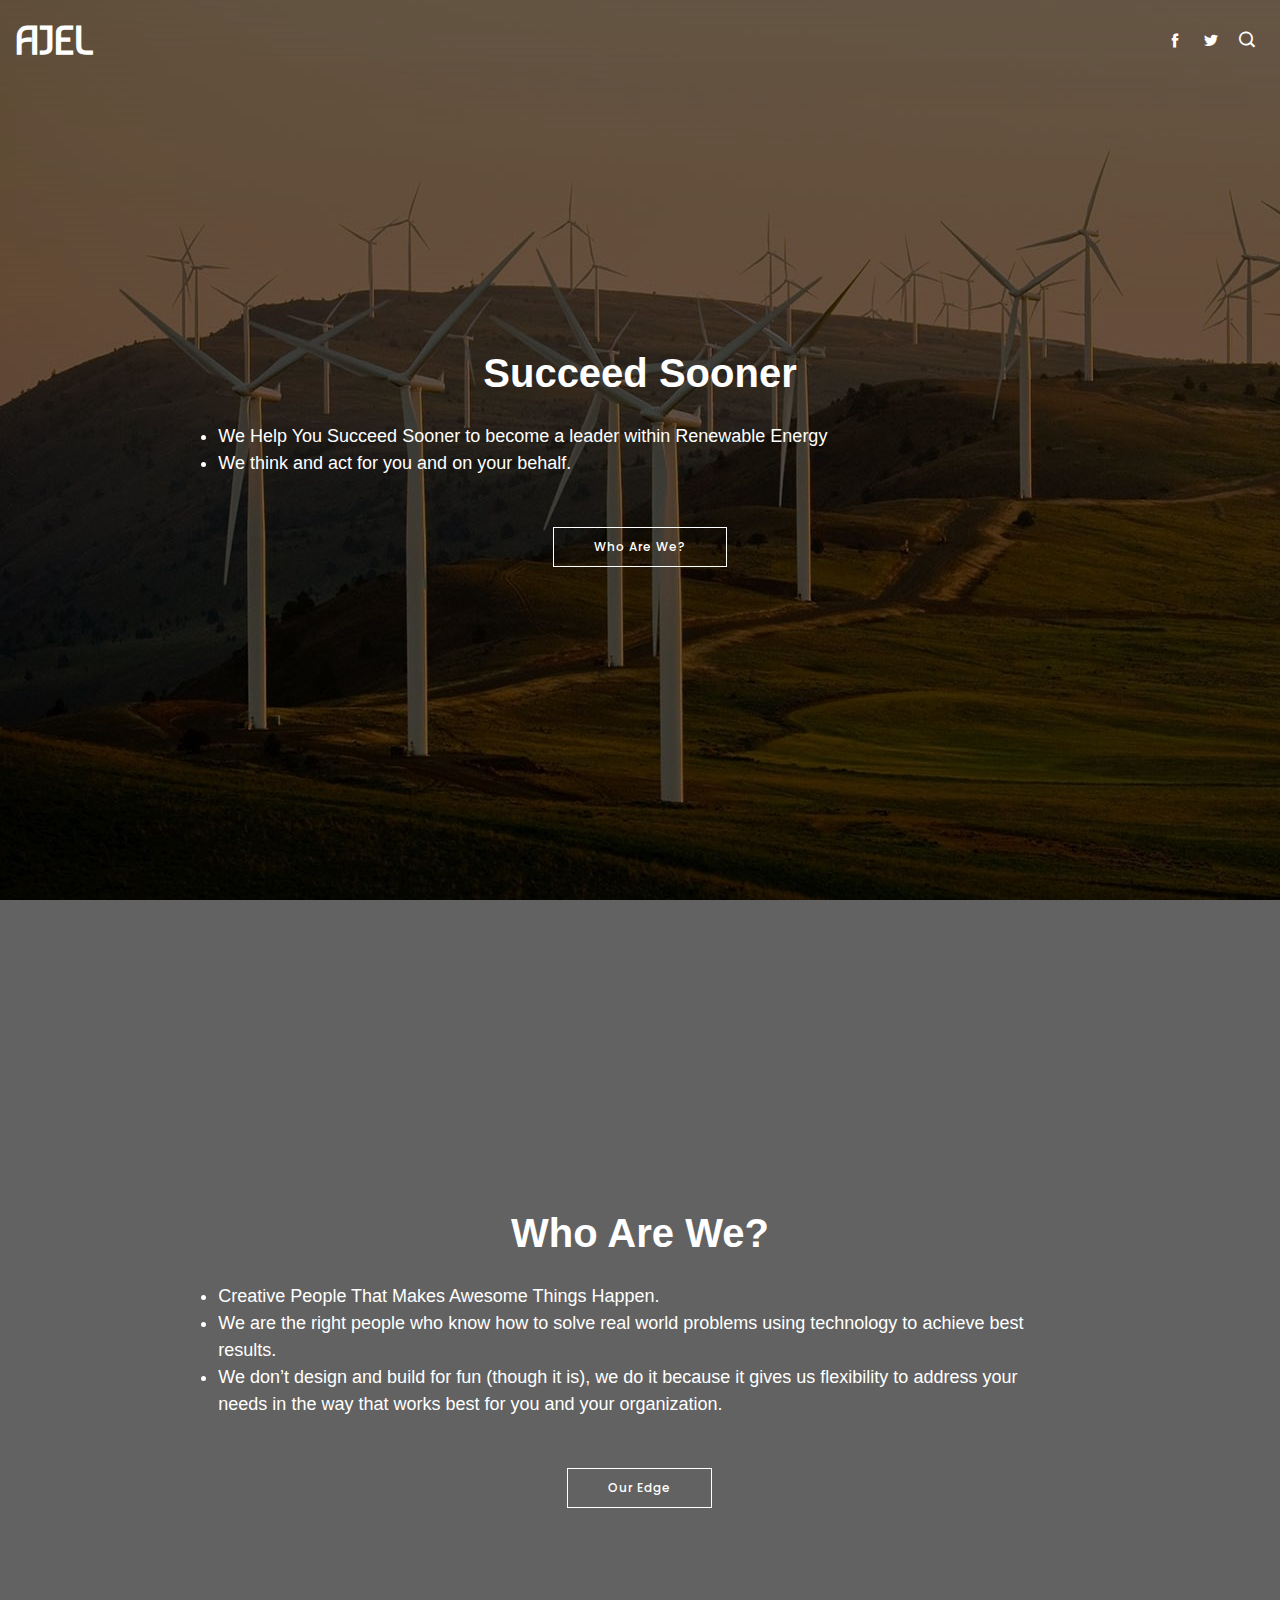
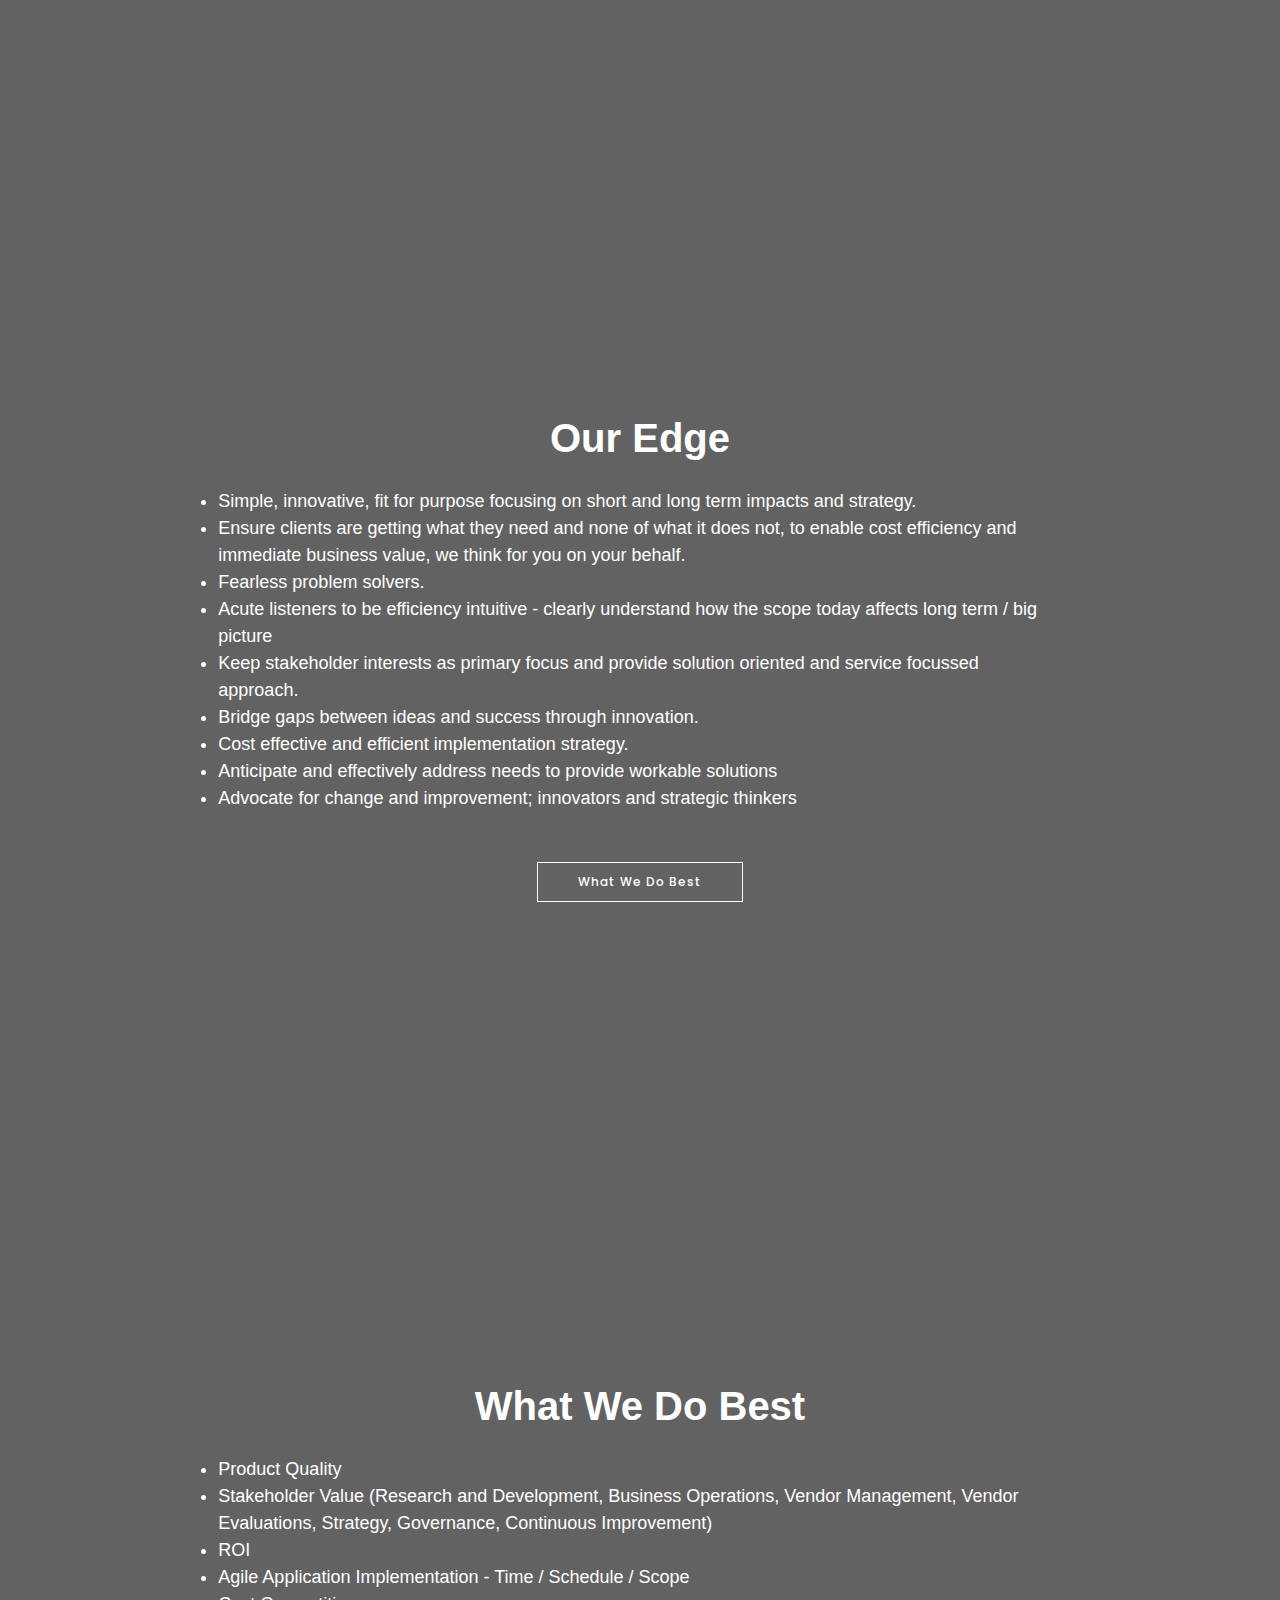
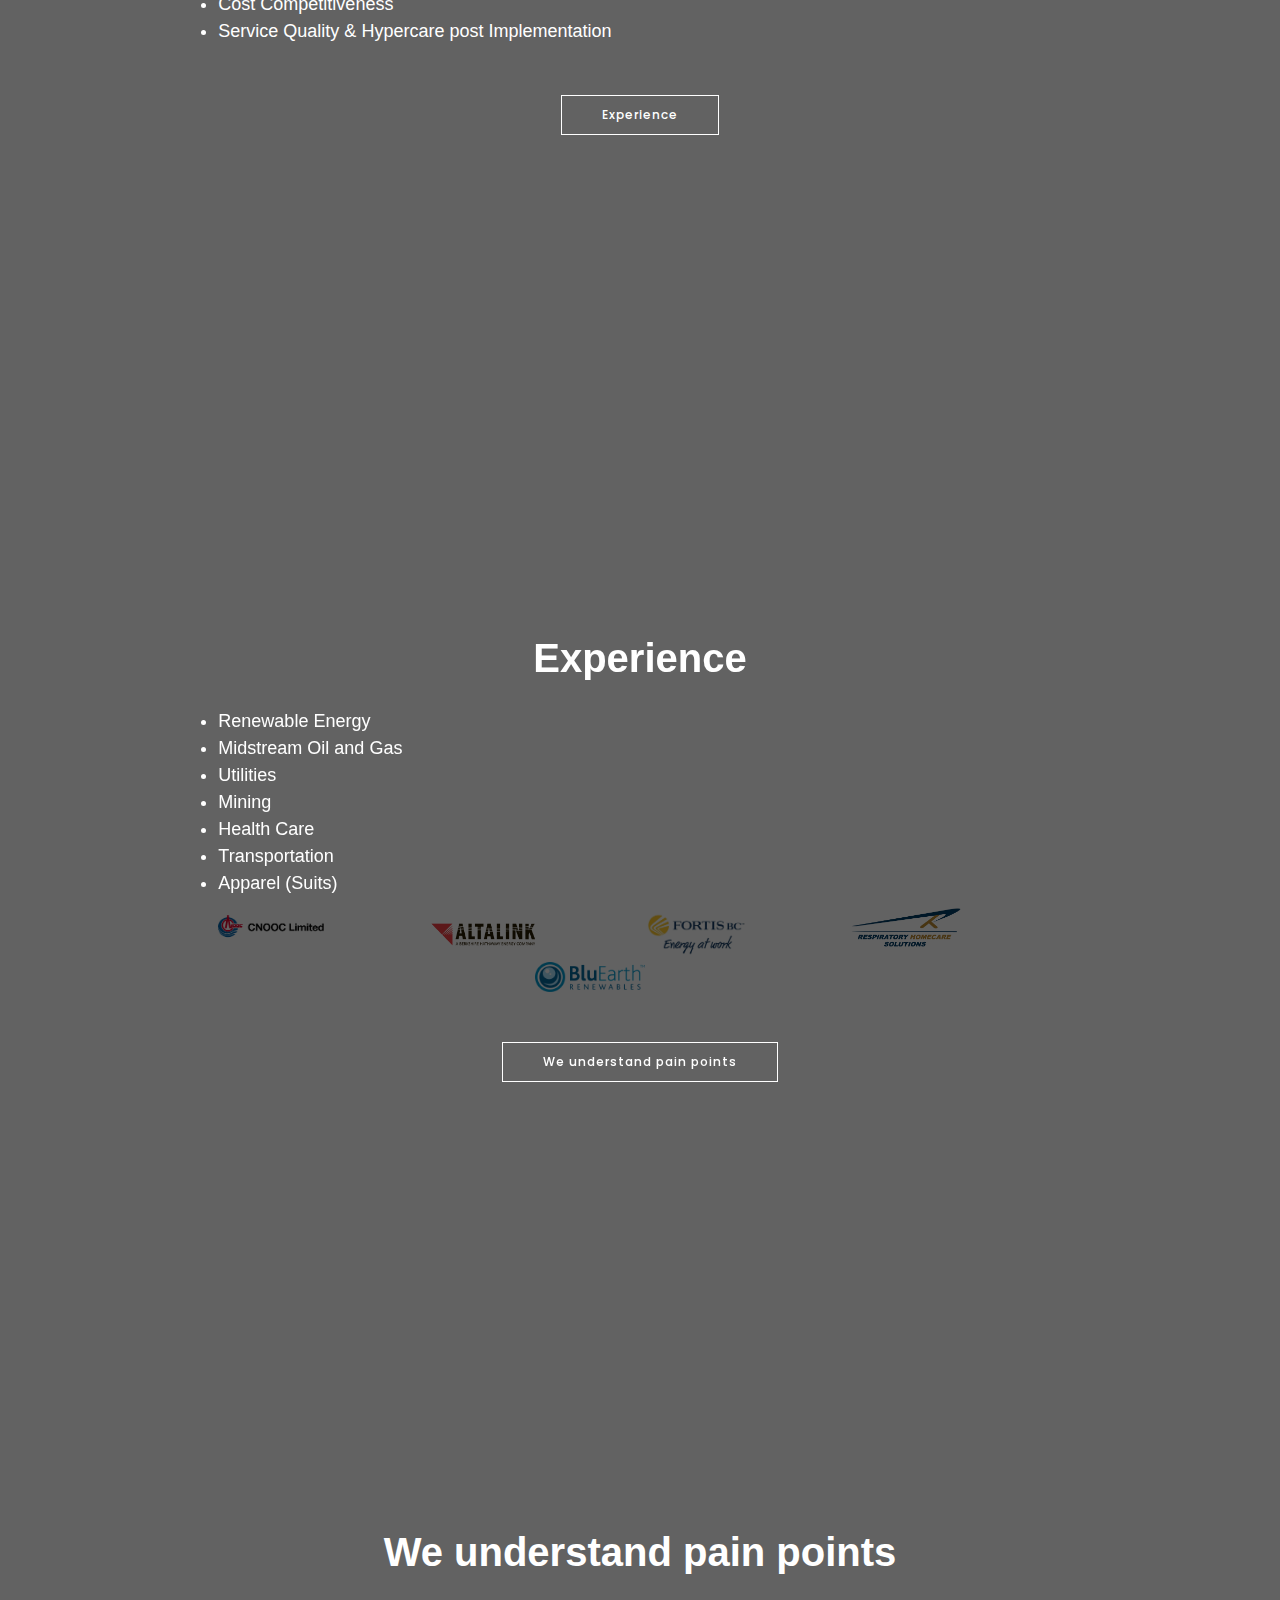
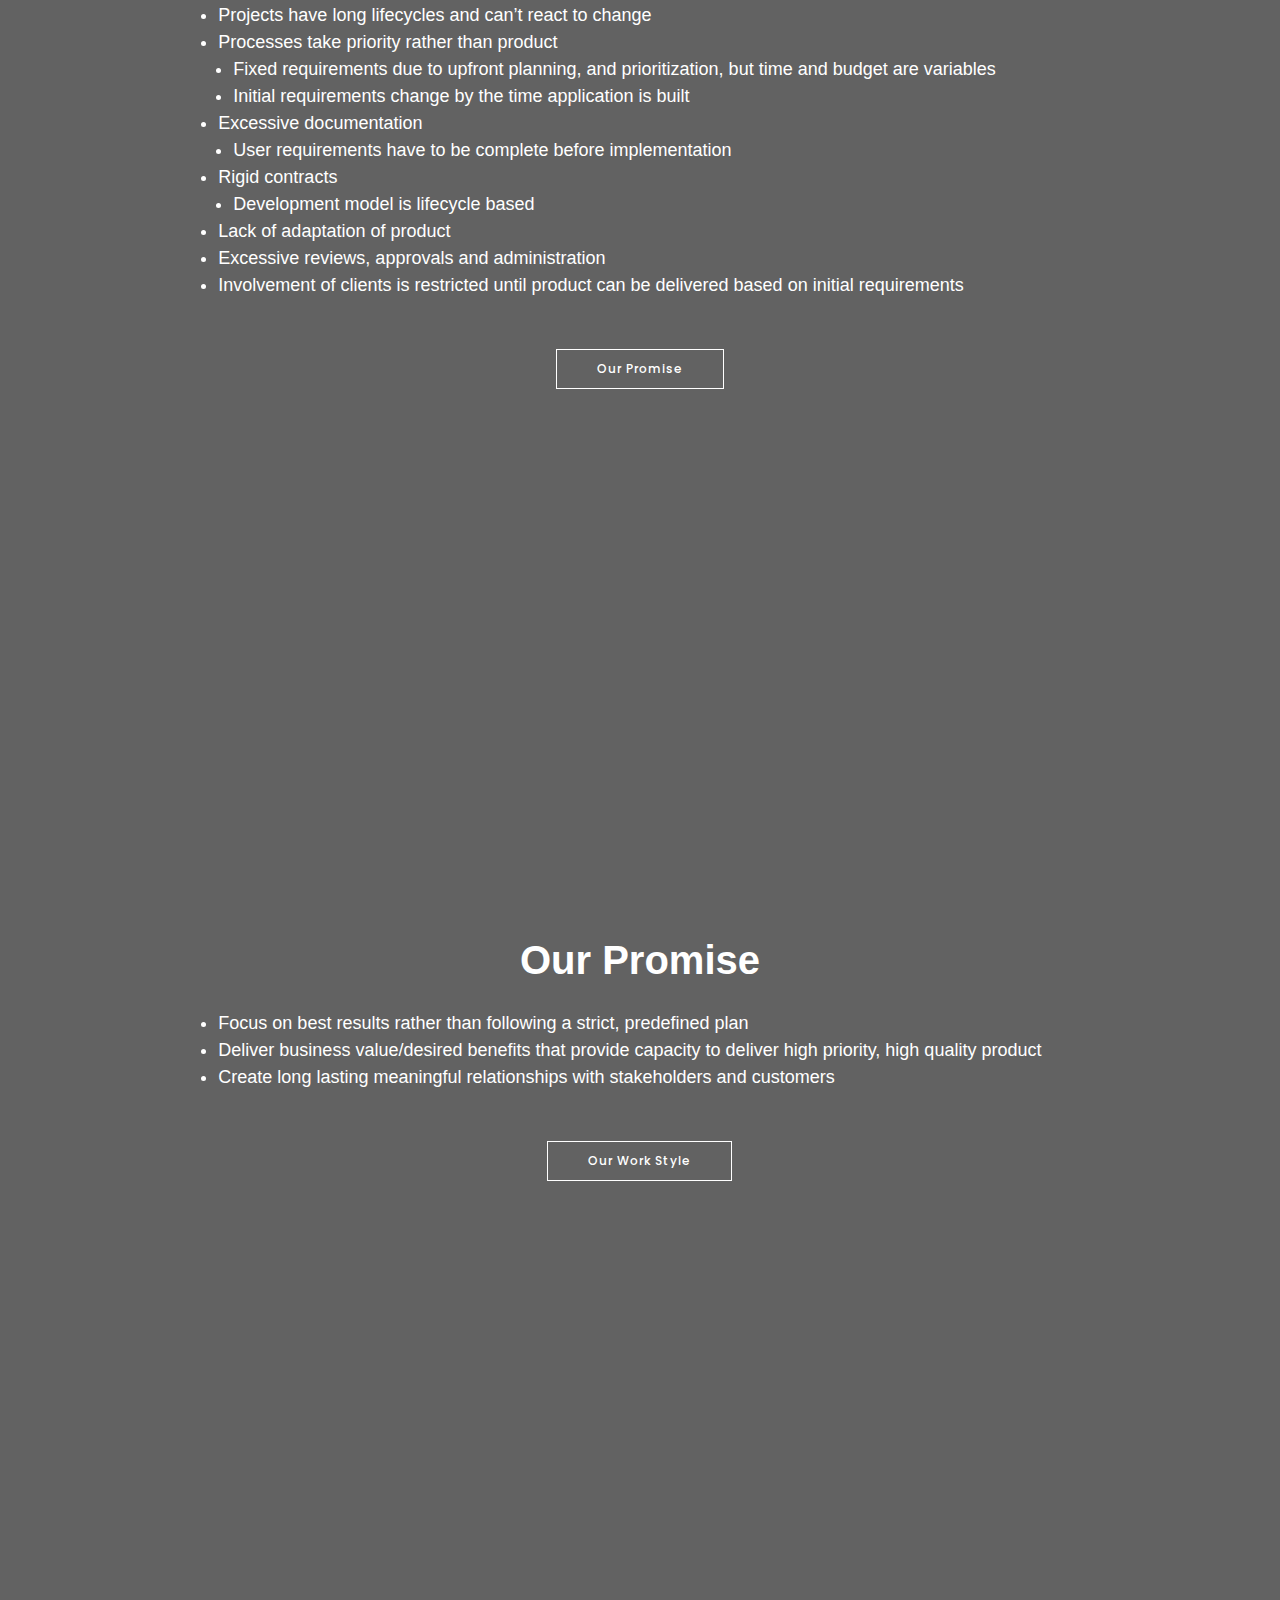
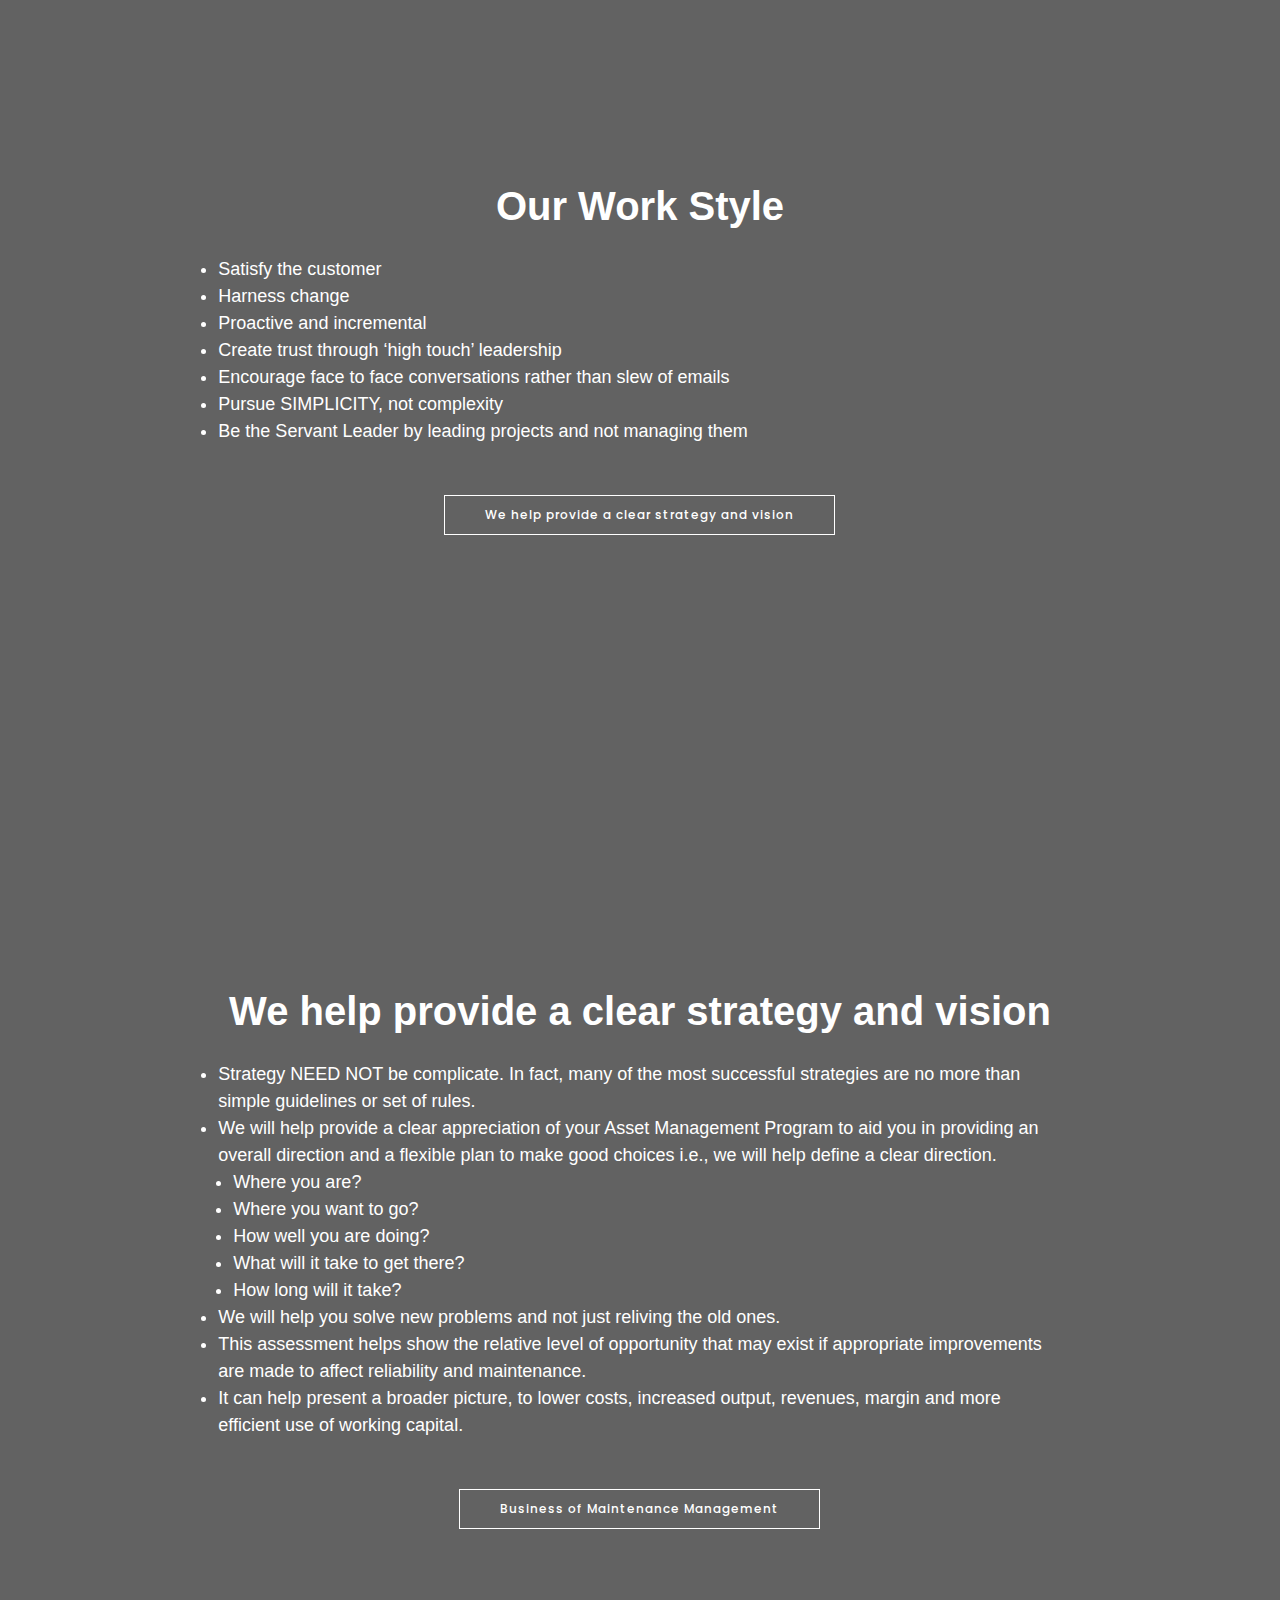
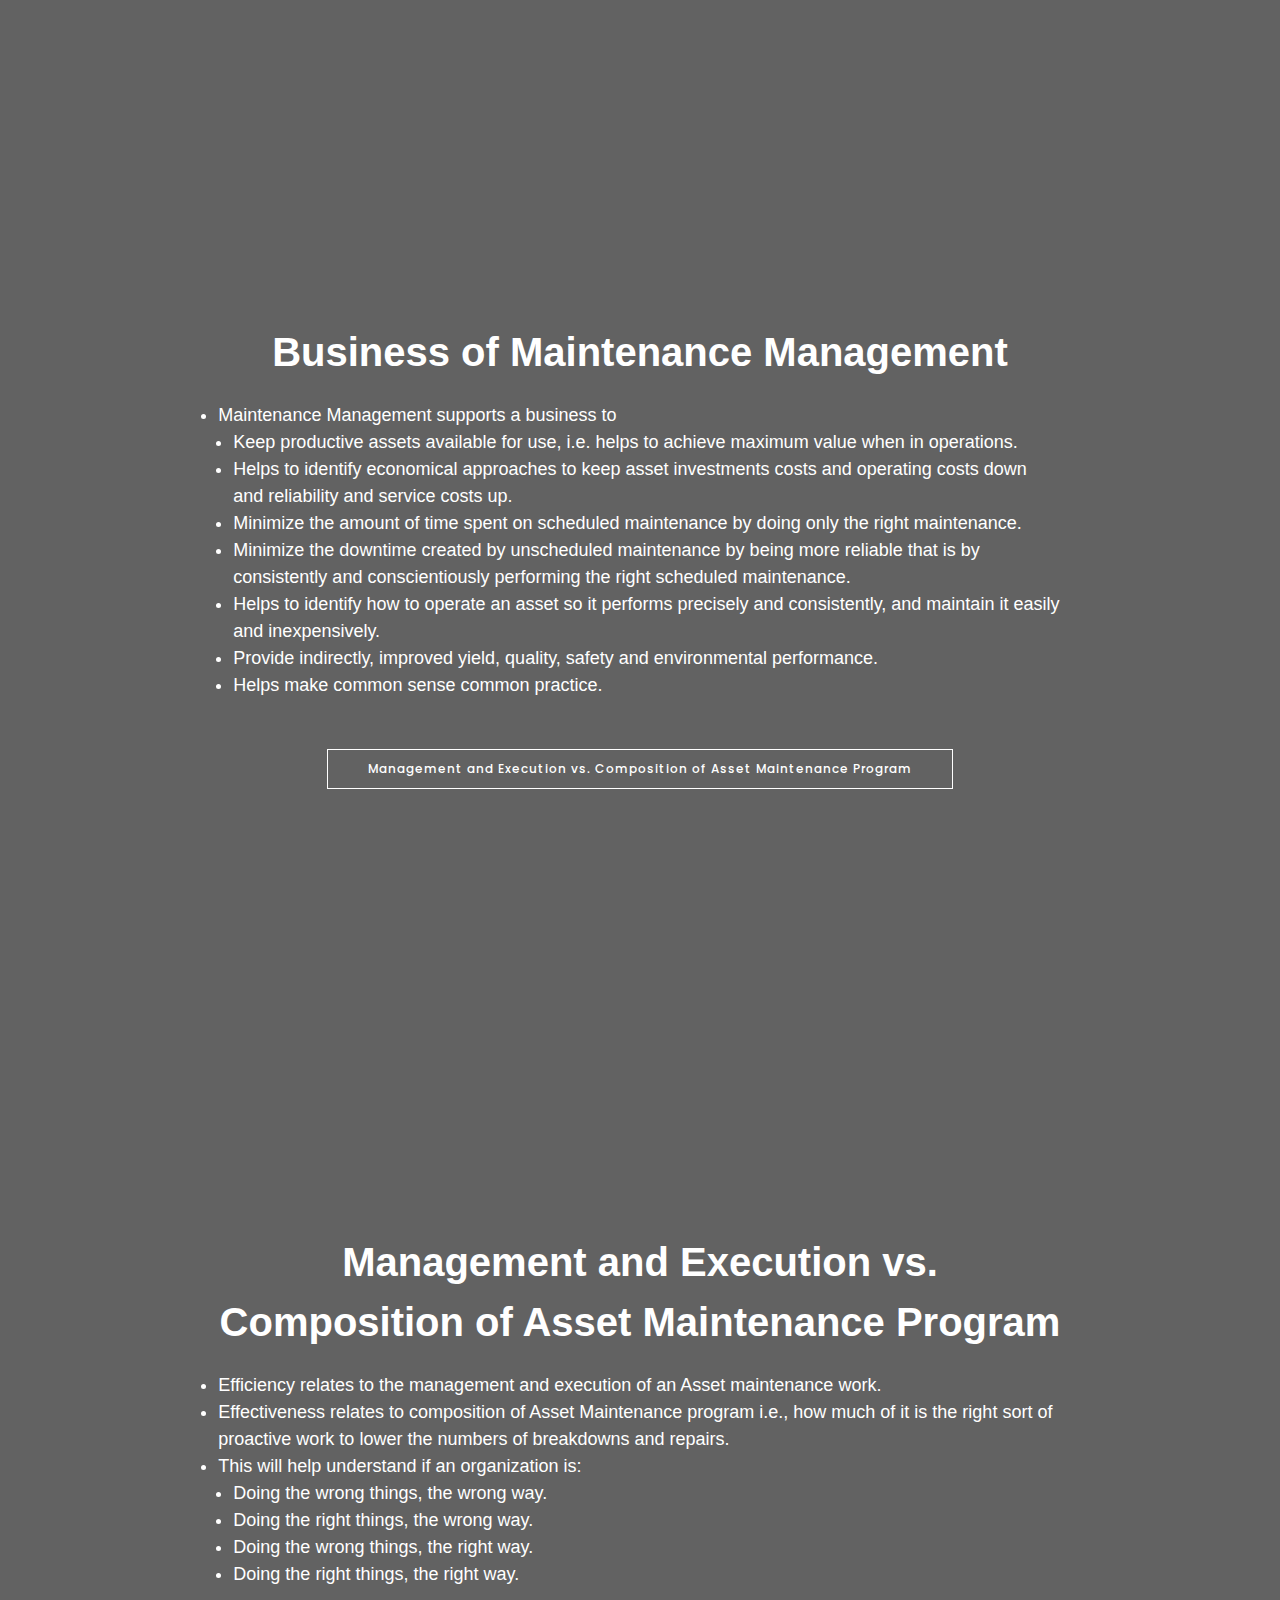
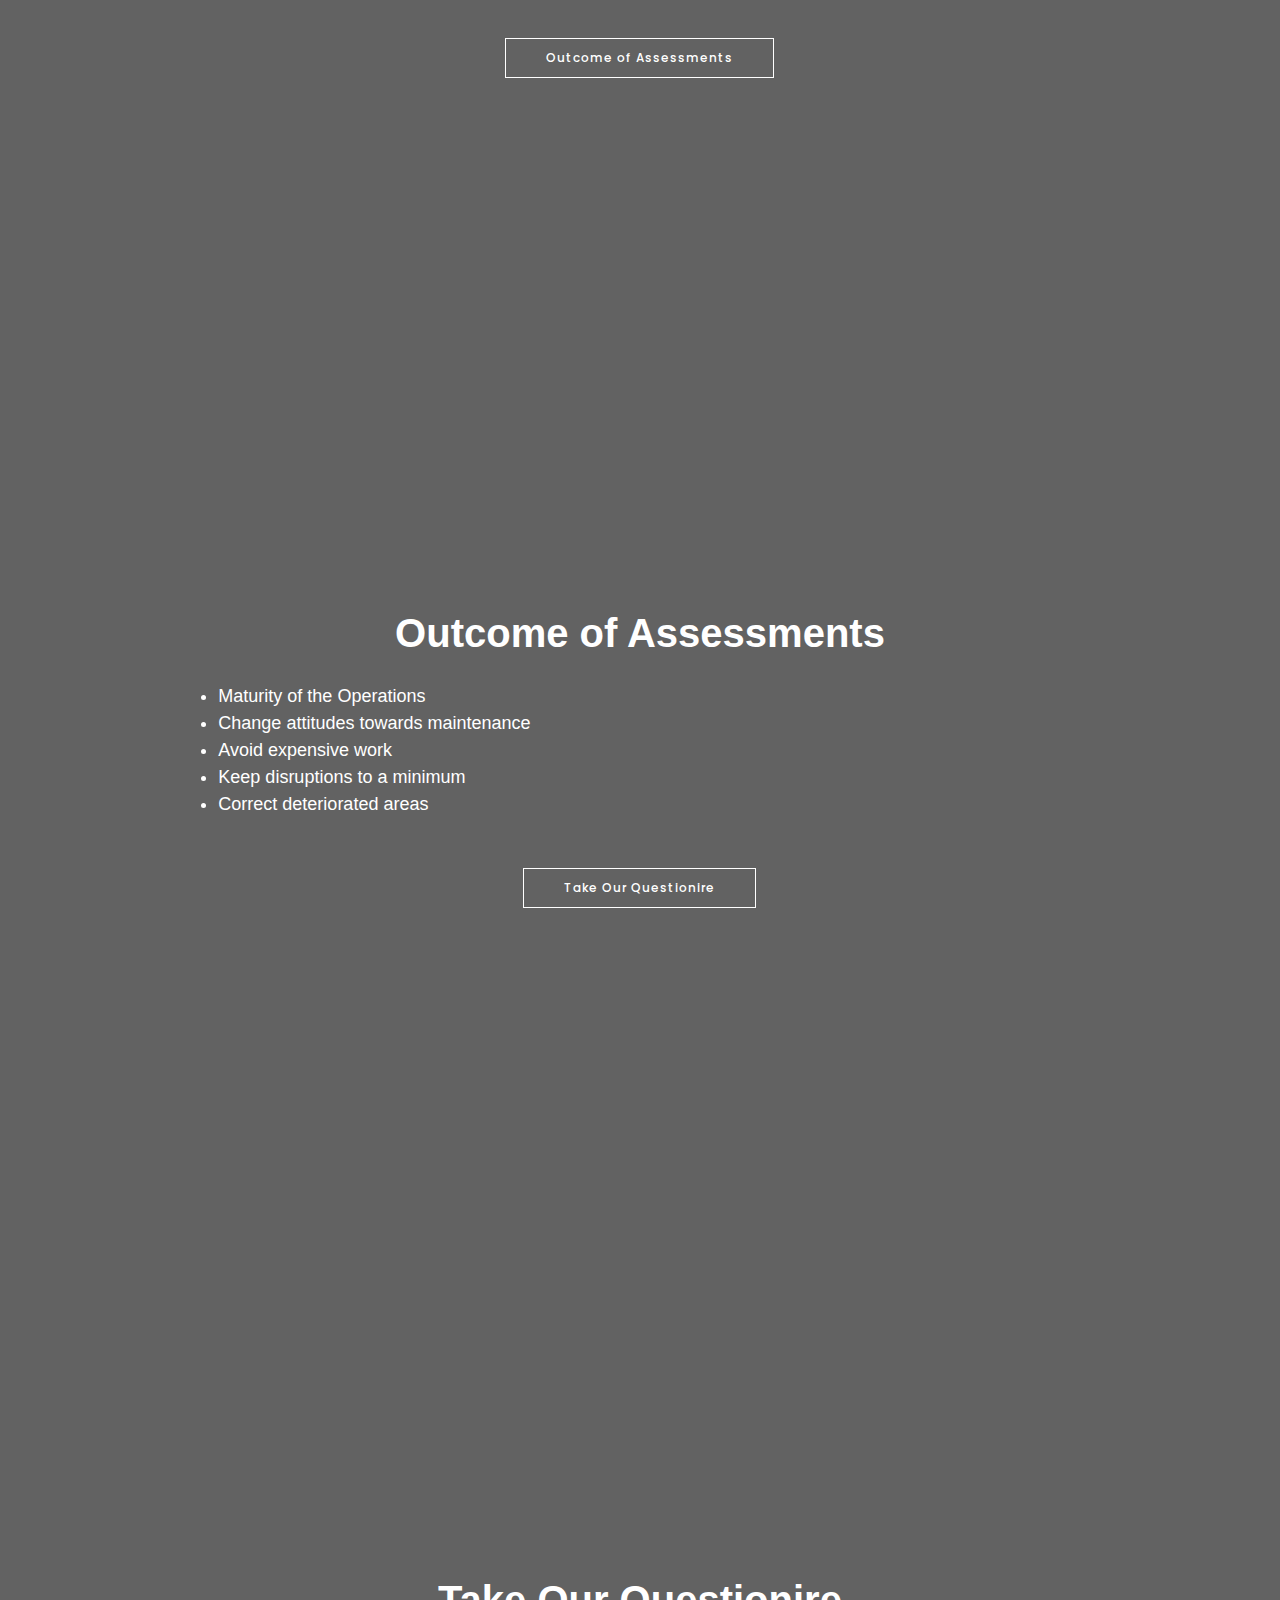
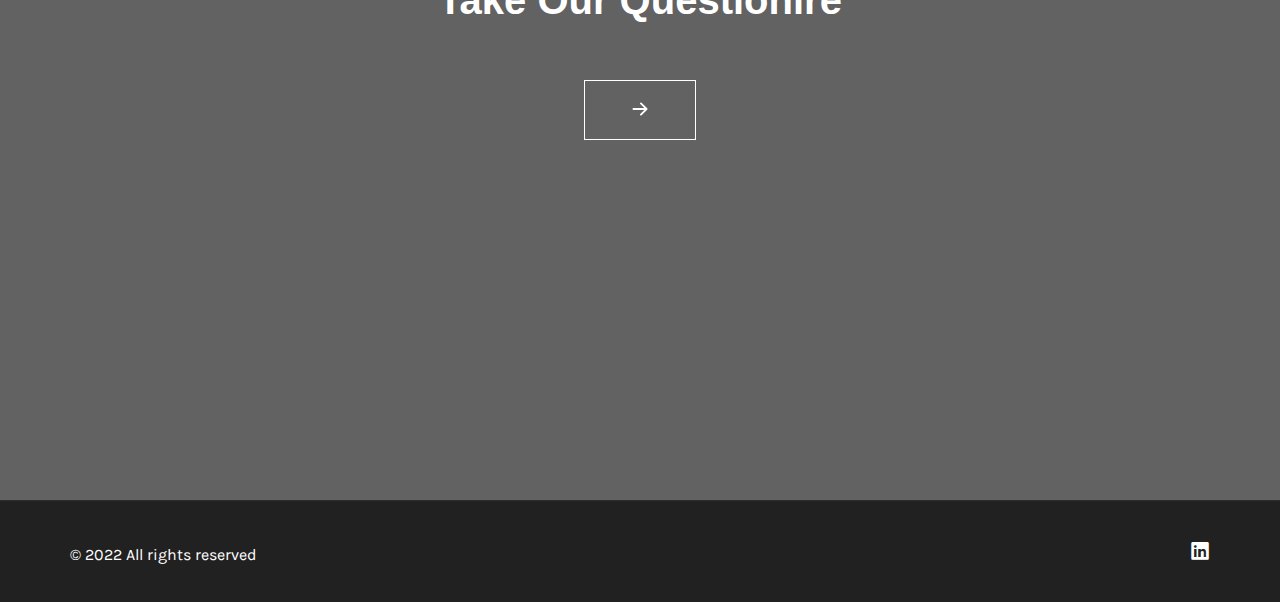
<file: index.html>
<!DOCTYPE html>
<html lang="en">
<head>
<meta charset="utf-8">
<meta name="viewport" content="width=device-width, initial-scale=1">
<meta name="author" content="Designsninja">
<meta http-equiv="X-UA-Compatible" content="IE=edge">
<title>AJEL</title>
<link rel="shortcut icon" href="assets/images/favicon.ico">

<!-- Core Style Sheets -->
<link rel="stylesheet" href="assets/css/master.css">
<!-- Responsive Style Sheets -->
<link rel="stylesheet" href="assets/css/responsive.css">
<!-- Revolution Style Sheets -->
<link rel="stylesheet" type="text/css" href="revolution/css/settings.css">
<link rel="stylesheet" type="text/css" href="revolution/css/layers.css">
<link rel="stylesheet" type="text/css" href="revolution/css/navigation.css">
<link rel="preconnect" href="https://fonts.googleapis.com">
<link rel="preconnect" href="https://fonts.gstatic.com" crossorigin>
<link href="https://fonts.googleapis.com/css2?family=Baumans&display=swap" rel="stylesheet">
<script src="https://cdn.auth0.com/js/auth0-spa-js/1.20/auth0-spa-js.production.js"></script>
</head>
<body>

<!--== Loader Start ==-->
<div id="loader-overlay">
  <div class="loader">
      <div class="loader-inner"></div>
  </div>
</div>
<!--== Loader End ==-->

<!--== Wrapper Start ==-->
<div class="wrapper">

  <!--== Header Start ==-->
  <nav class="navbar navbar-default absolute-header navbar-transparent white bootsnav on no-full no-border">
  	<!--== Start Top Search ==-->
    <div class="fullscreen-search-overlay" id="search-overlay"> <a href="#" class="fullscreen-close" id="fullscreen-close-button"><i class="icofont icofont-close"></i></a>
      <div id="fullscreen-search-wrapper">
        <form method="get" id="fullscreen-searchform">
          <input type="text" value="" placeholder="Type and hit Enter..." id="fullscreen-search-input" class="search-bar-top">
          <i class="fullscreen-search-icon icofont icofont-search">
          <input value="" type="submit">
          </i>
        </form>
      </div>
    </div>
    <!--== End Top Search ==-->
    <div class="container-fluid">
      <!--== Start Atribute Navigation ==-->
      <div class="attr-nav hidden-xs sm-display-none">
        <ul class="social-media-dark social-top">
          <li><a href="#" class="icofont icofont-social-facebook"></a></li>
          <li><a href="#" class="icofont icofont-social-twitter"></a></li>
          <li class="search"><a href="#" id="search-button"><i class="icofont icofont-search"></i></a></li>
        </ul>
      </div>
      <!--== End Atribute Navigation ==-->

      <!--== Start Header Navigation ==-->
      <div class="navbar-header">
        <button type="button" class="navbar-toggle" data-toggle="collapse" data-target="#navbar-menu"> <i class="tr-icon ion-android-menu"></i> </button>
        <div class="logo" style=" font-family: 'Baumans', cursive; font-size: 40px;
        font-weight: 800;"> <a href="index.html" style="color: white;"> AJEL </a> </div>
      </div>
      <!--== End Header Navigation ==-->

      <!--== Collect the nav links, forms, and other content for toggling ==-->
      <!-- <div class="collapse navbar-collapse" id="navbar-menu">
        <ul class="nav navbar-nav navbar-center" data-in="fadeIn" data-out="fadeOut">
	<li class="dropdown"><a href="#" class="dropdown-toggle" data-toggle="dropdown">Concepts</a>
            <ul class="dropdown-menu">
              <li><a href="creative-agency.html">Creative Agency</a></li>
                        <li><a href="digital-agency.html">Digital Agency</a></li>
                        <li><a href="minimal-agency.html">Minimal Agency</a></li>
                        <li><a href="design-studio.html">Design Studio</a></li>
                        <li><a href="landing.html">Landing</a></li>
                        <li><a href="freelancer.html">Freelancer</a></li>
                        <li><a href="business.html">Business</a></li>
                        <li><a href="startups.html">Startups</a></li>
                        <li><a href="fashion.html">Fashion</a></li>
                        <li><a href="classic.html">Classic</a></li>
                        <li><a href="app-landing.html">App Landing</a></li>
                        <li><a href="web-agency.html">Web Agency</a></li>
                        <li><a href="parallax-scrolling.html">Parallax Scrolling</a></li>
                        <li><a href="carousel.html">Carousel</a></li>
                        <li><a href="portfolio.html">Portfolio</a></li>
                        <li><a href="video-presentation.html">Video Presentation</a></li>
                        <li><a href="architect.html">Architect</a></li>
                        <li><a href="onepage.html">One Page</a></li>
            </ul>
          </li>

          <li class="dropdown megamenu-fw"> <a href="index.html" class="dropdown-toggle" data-toggle="dropdown">Pages</a>
            <ul class="dropdown-menu megamenu-content" role="menu">
              <li>
                <div class="row">
                  <div class="col-menu col-md-3">
                    <h6 class="title">Inner Pages</h6>
                    <div class="content">
                      <ul class="menu-col">
                        <li><a href="about-v1.html">About v1</a></li>
                        <li><a href="about-v2.html">About v2</a></li>
                        <li><a href="about-v3.html">About v3</a></li>
                        <li><a href="about-v4.html">About v4</a></li>
                        <li><a href="about-v5.html">About v5</a></li>
                        <li><a href="about-v6.html">About v6</a></li>
                      </ul>
                    </div>
                  </div>
                  <div class="col-menu col-md-3">
                    <h6 class="title">Inner Pages</h6>
                    <div class="content">
                      <ul class="menu-col">
                        <li><a href="services-creative.html">Services Creative</a></li>
                        <li><a href="services-classic.html">Services Classic</a></li>
                        <li><a href="services-startup.html">Services Startup</a></li>
                        <li><a href="team-creative.html">Team Creative</a></li>
                        <li><a href="team-startup.html">Team Startup</a></li>
                        <li><a href="team-carousel.html">Team Carousel</a></li>
                      </ul>
                    </div>
                  </div>
                  <div class="col-menu col-md-3">
                    <h6 class="title">Inner Pages</h6>
                    <div class="content">
                      <ul class="menu-col">
                        <li><a href="contact-creative.html">Contact Creative</a></li>
                        <li><a href="contact-classic.html">Contact Classic</a></li>
                        <li><a href="contact-modern.html">Contact Modern</a></li>
                        <li><a href="contact-simple.html">Contact Simple</a></li>
                      </ul>
                    </div>
                  </div>
                  <div class="col-menu col-md-3">
                    <h6 class="title">Inner Pages</h6>
                    <div class="content">
                      <ul class="menu-col">
                        <li><a href="404-page.html">404 Error Page</a></li>
                        <li><a href="maintenance.html">Maintenance</a></li>
                        <li><a href="coming-soon.html">Coming Soon</a></li>
                        <li><a href="careers.html">Careers</a></li>
                        <li><a href="pricing.html">Pricing</a></li>
                      </ul>
                    </div>
                  </div>
                </div>
              </li>
            </ul>
          </li>
          <li class="dropdown"><a href="#" class="dropdown-toggle" data-toggle="dropdown">Portfolio</a>
            <ul class="dropdown-menu">
              <li class="dropdown"> <a href="#" class="dropdown-toggle" data-toggle="dropdown">Default</a>
                <ul class="dropdown-menu">
                  <li><a href="default-2col.html">Default 2 Columns</a></li>
                  <li><a href="default-3col.html">Default 3 Columns</a></li>
                  <li><a href="default-4col.html">Default 4 Columns</a></li>
                  <li><a href="default-nospace.html">Default No Space</a></li>
                </ul>
              </li>
              <li class="dropdown"> <a href="#" class="dropdown-toggle" data-toggle="dropdown">Boxed</a>
                <ul class="dropdown-menu">
                  <li><a href="boxed-2col.html">Boxed 2 Columns</a></li>
                  <li><a href="boxed-3col.html">Boxed 3 Columns</a></li>
                  <li><a href="boxed-4col.html">Boxed 4 Columns</a></li>
                  <li><a href="boxed-nospace.html">Boxed No Space</a></li>
                </ul>
              </li>
              <li class="dropdown"><a href="#" class="dropdown-toggle" data-toggle="dropdown">Masonry</a>
                <ul class="dropdown-menu">
                  <li><a href="masonry-2col.html">Masonry 2 Columns</a></li>
                  <li><a href="masonry-3col.html">Masonry 3 Columns</a></li>
                  <li><a href="masonry-4col.html">Masonry 4 Columns</a></li>
                  <li><a href="masonry-nospace.html">Masonry No Space</a></li>
                </ul>
              </li>
              <li class="dropdown"> <a href="#" class="dropdown-toggle" data-toggle="dropdown">Metro</a>
                <ul class="dropdown-menu">
                  <li><a href="metro-boxed.html">Metro Boxed</a></li>
                  <li><a href="metro-fullwidth.html">Metro Fullwidth</a></li>
                </ul>
              </li>
			  <li class="dropdown"> <a href="#" class="dropdown-toggle" data-toggle="dropdown">Hover Types</a>
                <ul class="dropdown-menu">
                  <li><a href="up-transform.html">Up Transform</a></li>
                  <li><a href="blur-zoom.html">Blur Zoom</a></li>
                  <li><a href="blur-zoom-with-icons.html">Blur Zoom With Icons</a></li>
                  <li><a href="dark-overlay.html">Dark Overlay</a></li>
                  <li><a href="dark-overlay-with-icons.html">Dark Overlay With Icons</a></li>
                  <li><a href="color-overlay.html">Color Overlay</a></li>
                  <li><a href="color-overlay-with-icons.html">Color Overlay With Icons</a></li>
                </ul>
		     </li>
             <li class="dropdown"><a href="#" class="dropdown-toggle" data-toggle="dropdown">Single Portfolio</a>
                <ul class="dropdown-menu">
                  <li><a href="custom-page-01.html">Custom Page 01</a></li>
                  <li><a href="custom-page-02.html">Custom Page 02</a></li>
                  <li><a href="custom-page-03.html">Custom Page 03</a></li>
				  <li><a href="custom-page-04.html">Custom Page 04</a></li>
				  <li><a href="custom-page-05.html">Custom Page 05</a></li>
				  <li><a href="custom-page-06.html">Custom Page 06</a></li>
				  <li><a href="custom-page-07.html">Custom Page 07</a></li>
				  <li><a href="custom-page-08.html">Custom Page 08</a></li>
                </ul>
			  </li>
            </ul>
          </li>
          <li class="dropdown"><a href="#" class="dropdown-toggle" data-toggle="dropdown">Blog</a>
            <ul class="dropdown-menu">
              <li><a href="blog-grid.html">Blog Grid</a></li>
              <li><a href="blog-classic.html">Blog Classic</a></li>
              <li><a href="blog-fullwidth.html">Blog Fullwidth</a></li>
              <li><a href="blog-masonry.html">Blog Masonry</a></li>
			        <li><a href="blog-standard.html">Blog Standard</a></li>
              <li><a href="blog-detail.html">Blog Detail</a></li>
            </ul>
          </li>

          <li class="dropdown"> <a href="#" class="dropdown-toggle" data-toggle="dropdown">Shop</a>
            <ul class="dropdown-menu">
              <li><a href="shop-standard.html">Shop Standard</a></li>
              <li><a href="shop-fullwidth.html">Shop Fullwidth</a></li>
              <li><a href="shop-with-sidebar.html">Shop with Sidebar</a></li>
              <li><a href="shop-product.html">Single Product</a></li>
              <li><a href="shop-cart.html">Shop Cart</a></li>
              <li><a href="shop-checkout.html">Shop Checkout</a></li>
            </ul>
          </li>
          <li class="dropdown"><a href="#" class="dropdown-toggle" data-toggle="dropdown">Elememts</a>
            <ul class="dropdown-menu">
              <li><a href="accordions.html">Accordions</a></li>
              <li><a href="animated-text.html">Animated Text</a></li>
              <li><a href="buttons.html">Buttons</a></li>
              <li><a href="banner-slider.html">Banner Slider</a></li>
              <li><a href="call-to-action.html">Call To Action</a></li>
			        <li><a href="contact-form.html">Contact Form</a></li>
              <li><a href="clients.html">Clients</a></li>
              <li><a href="testimonials.html">Testimonials</a></li>
              <li><a href="team.html">Team</a></li>
              <li><a href="image-hover.html">Image Hover</a></li>
              <li><a href="info-box.html">Info Box</a></li>
              <li><a href="message-box.html">Message Box</a></li>
              <li><a href="skills.html">Skills</a></li>
              <li><a href="social-icons.html">Social Icons</a></li>
              <li><a href="pie-chart.html">Pie Charts</a></li>
              <li><a href="google-maps.html">Google Maps</a></li>
            </ul>
          </li>
        </ul>
      </div> -->
      <!--== /.navbar-collapse ==-->
    </div>
  </nav>
  <!--== Header End ==-->

  <!--== Parallax Slide 01 Start ==-->
  <section class="fixed-bg remove-padding" style="background-image: url(assets/images/background/american-public-power-association.jpg);" id="slide 1">
    <div class="overlay-bg"></div>
  	<div class="container-fluid view-height-100vh relative md-height-600px sm-height-700px xs-height-450px">
      <div class="simple-content-slider text-center">
        <div class="simple-content-slider-text">
          <div class="simple-content-text-inner">
            <div class="row">
              <div class="col-md-8 centerize-col col-xs-12">
                <div class="text-center all-padding-40">
                  <h1 style="font-family: 'Noto Sans', sans-serif;" class="font-700 font-40px line-height-100 white-color xs-font-30px xs-line-height-30" style="font-weight: 700;">Succeed Sooner</h1>
                  <h5 class="white-color font-300" style="text-align: left; font-family: 'Alata', sans-serif;"> 
                    <ul>
                      <li>
                        We Help You Succeed Sooner to become a leader within Renewable Energy
                      </li>
                      <li>
                         We think and act for you and on your behalf.
                      </li>
                    </ul>
                  </h5>                
                    <p class="mt-50">
                      <a href="#slide 2" class="btn btn-light-outline btn-lg btn-square">
                        Who Are We?
                      </a> 
                    </p>
                </div>
            </div>
          </div>
        </div>
      </div>
    </div>
    </div>
  </section>
  <!--== Parallax Slide 01 End ==-->

  <!--== Parallax Slide 02 Start ==-->
  <section class="fixed-bg remove-padding" style="background-image: url(assets/images/background/andreas-gucklhorn-Ilpf2eUPpUE.jpg);" id="slide 2">
    <div class="overlay-bg"></div>
  	<div class="container-fluid view-height-100vh relative md-height-600px sm-height-700px xs-height-450px">
      <div class="simple-content-slider text-center">
        <div class="simple-content-slider-text">
          <div class="simple-content-text-inner">
            <div class="row">
              <div class="col-md-8 centerize-col col-xs-12">
                <div class="text-center all-padding-40">
                  <h1 style="font-family: 'Noto Sans', sans-serif;" class="font-700 font-40px line-height-100 white-color xs-font-30px xs-line-height-30">Who Are We?</h1>
                  <h5 class="white-color font-300" style="text-align: left; font-family: 'Alata', sans-serif;">
                    <ul>
                      <li>
                       Creative People That Makes Awesome Things Happen.

                      </li>
                      <li>
                        We are the right people who know how to solve real world problems
                        using technology to achieve best results.

                      </li>
                      <li>
                        We don’t design and build for fun (though it is), we do it because it
                        gives us flexibility to address your needs in the way that works best
                        for you and your organization.
                      </li>
                    </ul>
                  </h5>
                  <p class="mt-50"><a href="#slide 3" class="btn btn-light-outline btn-lg btn-square">Our Edge</a> </p>
                </div>
            </div>
          </div>
        </div>
      </div>
    </div>
    </div>
  </section>
  <!--== Parallax Slide 02 End ==-->

  <!--== Parallax Slide 03 Start ==-->
  <section class="fixed-bg remove-padding" style="background-image: url(assets/images/background/anne-nygard-dEOoGC7Y.jpg);" id="slide 3">
    <div class="overlay-bg"></div>
  	<div class="container-fluid view-height-100vh relative md-height-600px sm-height-700px xs-height-450px">
      <div class="simple-content-slider text-center">
        <div class="simple-content-slider-text">
          <div class="simple-content-text-inner">
            <div class="row">
              <div class="col-md-8 centerize-col col-xs-12">
                <div class="text-center all-padding-40">
                  <h1 style="font-family: 'Noto Sans', sans-serif;" class="font-700 font-40px line-height-100 white-color xs-font-30px xs-line-height-30">Our Edge</h1>
                  <h5 class="white-color font-300" style="text-align: left; font-family: 'Alata', sans-serif;">
                    <ul>
                      <li>
                        Simple, innovative, fit for purpose focusing on short and long term impacts and strategy.
                      </li>
                      <li>
                        Ensure clients are getting what they need and none of what it does not, to enable cost
efficiency and immediate business value, we think for you on your behalf.
                      </li>
                      <li>
                        Fearless problem solvers.
                      </li>
                      <li>
                        Acute listeners to be efficiency intuitive - clearly understand how the scope today affects
long term / big picture
                      </li>
                      <li>
                        Keep stakeholder interests as primary focus and provide solution oriented and service
focussed approach.
                      </li>
                      <li>
                        Bridge gaps between ideas and success through innovation.
                      </li>
                      <li>
                        Cost effective and efficient implementation strategy.

                      </li>
                      <li>
                        Anticipate and effectively address needs to provide workable solutions
                      </li>
                      <li>
                         Advocate for change and improvement; innovators and strategic thinkers
                      </li>

                    </ul>
                  </h5>
                  <p class="mt-50"><a href="#slide 4" class="btn btn-light-outline btn-lg btn-square">What We Do Best</a> </p>
                </div>
            </div>
          </div>
        </div>
      </div>
    </div>
    </div>
  </section>
  <!--== Parallax Slide 03 End ==-->

  <!--== Parallax Slide 04 Start ==-->
  <section class="fixed-bg remove-padding" style="background-image: url(assets/images/background/karsten-wurth-0w-uTa0Xz7w.jpg);" id="slide 4">
    <div class="overlay-bg"></div>
  	<div class="container-fluid view-height-100vh relative md-height-600px sm-height-700px xs-height-450px">
      <div class="simple-content-slider text-center">
        <div class="simple-content-slider-text">
          <div class="simple-content-text-inner">
            <div class="row">
              <div class="col-md-8 centerize-col col-xs-12">
                <div class="text-center all-padding-40">
                  <h1 style="font-family: 'Noto Sans', sans-serif;" class="font-700 font-40px line-height-100 white-color xs-font-30px xs-line-height-30">What We Do Best </h1>
                  <h5 class="white-color font-300" style="text-align: left; font-family: 'Alata', sans-serif;">
                    <ul>
                      <li>
                        Product Quality
                      </li>
                      <li>
                        Stakeholder Value (Research and Development, Business Operations,
                        Vendor Management, Vendor Evaluations, Strategy, Governance,
                        Continuous Improvement)
                      </li>
                      <li>
                        ROI
                      </li>
                      <li>
                        Agile Application Implementation - Time / Schedule / Scope
                      </li>
                      <li>
                       Cost Competitiveness
                      </li>
                      <li>
                       Service Quality & Hypercare post Implementation
                      </li>
                    </ul>
                  </h5>
                  <p class="mt-50"><a href="#slide 5" class="btn btn-light-outline btn-lg btn-square">Experience</a> </p>
                </div>
            </div>
          </div>
        </div>
      </div>
    </div>
    </div>
  </section>
  <!--== Parallax Slide 04 End ==-->

  <!--== Parallax Slide 05 Start ==-->
  <section class="fixed-bg remove-padding" style="background-image: url(assets/images/background/luo-lei-Xa4pTwafe5U.jpg);" id="slide 5">
    <div class="overlay-bg"></div>
  	<div class="container-fluid view-height-100vh relative md-height-600px sm-height-700px xs-height-450px">
      <div class="simple-content-slider text-center">
        <div class="simple-content-slider-text">
          <div class="simple-content-text-inner">
            <div class="row">
              <div class="col-md-8 centerize-col col-xs-12">
                <div class="text-center all-padding-40">
                  <h1 style="font-family: 'Noto Sans', sans-serif;" class="font-700 font-40px line-height-100 white-color xs-font-30px xs-line-height-30">Experience</h1>
                  <h5 class="white-color font-300" style="text-align: left; font-family: 'Alata', sans-serif;">
                    <ul>
                      <li>
                        Renewable Energy 
                      </li>
                      <li>
                        Midstream Oil and Gas 
                      </li>
                      <li>
                         Utilities  
                      </li>
                      <li>                        
                         Mining 
                      </li>
                      <li>                        
                         Health Care 
                      </li>
                      <li>
                        Transportation 
                       
                      </li>
                      <li>
                        Apparel (Suits)
                      </li>
                    </ul>
                    <ul class="brands" style="list-style: none;">
                      <li class="brands__item">
                        <a href="#">
                          <img src="/assets/images/cnooc.png" alt="" />
                        </a>
                      </li>
                      <li class="brands__item">
                        <a href="#">
                          <img src="/assets/images/altalink.png" alt="" />
                        </a>
                      </li>
                      <li class="brands__item">
                        <a href="#">
                          <img src="/assets/images/fortis.png" alt="" />
                        </a>
                      </li>
                      <li class="brands__item">
                        <a href="#">
                          <img src="/assets/images/rhs.png" alt="" />
                        </a>
                      </li>
                      <li class="brands__item">
                        <a href="#">
                          <img src="/assets/images/blueearth.png" alt="" />
                        </a>
                      </li>
                    </ul>
                  </h5>
                  <p class="mt-50"><a href="#slide 6" class="btn btn-light-outline btn-lg btn-square">We understand pain points</a> </p>
                </div>
            </div>
          </div>
        </div>
      </div>
    </div>
    </div>
  </section>
  <!--== Parallax Slide 05 End ==-->

<!--== Parallax Slide 06 Start ==-->
<section class="fixed-bg remove-padding" style="background-image: url(assets/images/background/nicholas-doherty-pONBhDyOFoM.jpg);" id="slide 6">
  <div class="overlay-bg"></div>
  <div class="container-fluid view-height-100vh relative md-height-600px sm-height-700px xs-height-450px">
    <div class="simple-content-slider text-center">
      <div class="simple-content-slider-text">
        <div class="simple-content-text-inner">
          <div class="row">
            <div class="col-md-8 centerize-col col-xs-12">
              <div class="text-center all-padding-40">
                <h1 style="font-family: 'Noto Sans', sans-serif;" class="font-700 font-40px line-height-100 white-color xs-font-30px xs-line-height-30">We understand pain points </h1>
                <h5 class="white-color font-300" style="text-align: left; font-family: 'Alata', sans-serif;">
                  <ul>
                    <li>
                      Projects have long lifecycles and can’t react to change
                    </li>
                    <li>
                      Processes take priority rather than product
                      <ul>
                        <li>
                          Fixed requirements due to upfront planning, and prioritization, but time and budget are
variables
                        </li>
                        <li>
                          Initial requirements change by the time application is built
                        </li>
                      </ul>
                    </li>
                    <li>
                      Excessive documentation
                      <ul>
                        <li>
                          User requirements have to be complete before implementation
                        </li>
                      </ul>
                    </li>
                    <li>
                      Rigid contracts
                      <ul>
                        <li>
                          Development model is lifecycle based
                        </li>
                      </ul>
                    </li>
                    <li>
                      Lack of adaptation of product
                    </li>
                    <li>
                      Excessive reviews, approvals and administration
                    </li>
                    <li>
                      Involvement of clients is restricted until product can be delivered based on initial
requirements
                    </li>
                  </ul>
                </h5>
                <p class="mt-50"><a href="#slide 7" class="btn btn-light-outline btn-lg btn-square">Our Promise</a> </p>
              </div>
          </div>
        </div>
      </div>
    </div>
  </div>
  </div>
</section>
<!--== Parallax Slide 06 End ==-->

<!--== Parallax Slide 07 Start ==-->
<section class="fixed-bg remove-padding" style="background-image: url(assets/images/background/red-zeppelin-UVGE-o757.jpg);" id="slide 7">
  <div class="overlay-bg"></div>
  <div class="container-fluid view-height-100vh relative md-height-600px sm-height-700px xs-height-450px">
    <div class="simple-content-slider text-center">
      <div class="simple-content-slider-text">
        <div class="simple-content-text-inner">
          <div class="row">
            <div class="col-md-8 centerize-col col-xs-12">
              <div class="text-center all-padding-40">
                <h1 style="font-family: 'Noto Sans', sans-serif;" class="font-700 font-40px line-height-100 white-color xs-font-30px xs-line-height-30">Our Promise </h1>
                <h5 class="white-color font-300" style="text-align: left; font-family: 'Alata', sans-serif;">
                  <ul>
                    <li>
                      Focus on best results rather than following a strict, predefined plan
                    </li>
                    <li>
                      Deliver business value/desired benefits that provide capacity to
                      deliver high priority, high quality product
                      
                    </li>
                    <li>
                      Create long lasting meaningful relationships with stakeholders and customers
                    </li>
                  </ul>
                </h5>
                <p class="mt-50"><a href="#slide 8" class="btn btn-light-outline btn-lg btn-square">Our Work Style </a> </p>
              </div>
          </div>
        </div>
      </div>
    </div>
  </div>
  </div>
</section>
<!--== Parallax Slide 07 End ==-->

<!--== Parallax Slide 08 Start ==-->
<section class="fixed-bg remove-padding" style="background-image: url(assets/images/background/thomas-reaubourg-JRUVbgJJTBM.jpg);" id="slide 8">
  <div class="overlay-bg"></div>
  <div class="container-fluid view-height-100vh relative md-height-600px sm-height-700px xs-height-450px">
    <div class="simple-content-slider text-center">
      <div class="simple-content-slider-text">
        <div class="simple-content-text-inner">
          <div class="row">
            <div class="col-md-8 centerize-col col-xs-12">
              <div class="text-center all-padding-40">
                <h1 style="font-family: 'Noto Sans', sans-serif;" class="font-700 font-40px line-height-100 white-color xs-font-30px xs-line-height-30">Our Work Style </h1>
                <h5 class="white-color font-300" style="text-align: left; font-family: 'Alata', sans-serif;">
                  <ul>
                    <li>
                      Satisfy the customer
                    </li>
                    <li>
                      Harness change

                    </li>
                    <li>
                      Proactive and incremental

                    </li>
                    <li>
                      Create trust through ‘high touch’ leadership

                    </li>
                    <li>
                      Encourage face to face conversations rather than slew of emails

                    </li>
                    <li>
                      Pursue SIMPLICITY, not complexity
                    </li>
                    <li>
                      Be the Servant Leader by leading projects and not managing them

                    </li>
                  </ul>
                </h5>
                <p class="mt-50"><a href="#slide 9" class="btn btn-light-outline btn-lg btn-square">We help provide a clear strategy and vision</a> </p>
              </div>
          </div>
        </div>
      </div>
    </div>
  </div>
  </div>
</section>
<!--== Parallax Slide 08 End ==-->

<!--== Parallax Slide 09 Start ==-->
<section class="fixed-bg remove-padding" style="background-image: url(assets/images/background/jason-pischke-oizAgQEUVcE.jpg);" id="slide 9">
  <div class="overlay-bg"></div>
  <div class="container-fluid view-height-100vh relative md-height-600px sm-height-700px xs-height-450px">
    <div class="simple-content-slider text-center">
      <div class="simple-content-slider-text">
        <div class="simple-content-text-inner">
          <div class="row">
            <div class="col-md-8 centerize-col col-xs-12">
              <div class="text-center all-padding-40">
                <h1 style="font-family: 'Noto Sans', sans-serif;" class="font-700 font-40px line-height-100 white-color xs-font-30px xs-line-height-30">We help provide a clear strategy and vision </h1>
                <h5 class="white-color font-300" style="text-align: left; font-family: 'Alata', sans-serif;">
                  <ul>
                    <li>
                    Strategy NEED NOT be complicate. In fact, many of the most successful strategies are no
                    more than simple guidelines or set of rules.
                  </li>
                  <li>
                     We will help provide a clear appreciation of your Asset Management Program to aid you
                    in providing an overall direction and a flexible plan to make good choices i.e., we will
                    help define a clear direction.
                    <ul>
                     <li>Where you are?</li>
                     <li>Where you want to go?</li>
                     <li>How well you are doing?</li>
                     <li>What will it take to get there?</li>
                     <li>How long will it take?</li>
                    </ul>
                  </li> 
                    <li> We will help you solve new problems and not just reliving the old ones.</li>
                    <li> This assessment helps show the relative level of opportunity that may exist if appropriate
                    improvements are made to affect reliability and maintenance.</li>
                    <li> It can help present a broader picture, to lower costs, increased output, revenues, margin
                    and more efficient use of working capital.</li>
                  </ul>
                </h5>
                <p class="mt-50"><a href="#slide 10" class="btn btn-light-outline btn-lg btn-square">Business of Maintenance Management</a> </p>
              </div>
          </div>
        </div>
      </div>
    </div>
  </div>
  </div>
</section>
<!--== Parallax Slide 09 End ==-->

<!--== Parallax Slide 10 Start ==-->
<section class="fixed-bg remove-padding" style="background-image: url(assets/images/background/chris-abney-gvb84QdErNs.jpg);" id="slide 10">
  <div class="overlay-bg"></div>
  <div class="container-fluid view-height-100vh relative md-height-600px sm-height-700px xs-height-450px">
    <div class="simple-content-slider text-center">
      <div class="simple-content-slider-text">
        <div class="simple-content-text-inner">
          <div class="row">
            <div class="col-md-8 centerize-col col-xs-12">
              <div class="text-center all-padding-40">
                <h1 style="font-family: 'Noto Sans', sans-serif;" class="font-700 font-40px line-height-100 white-color xs-font-30px xs-line-height-30">Business of Maintenance Management </h1>
                <h5 class="white-color font-300" style="text-align: left; font-family: 'Alata', sans-serif;">
                  <ul>
                    <li>
                       Maintenance Management supports a business to

                      <ul>
                        <li>Keep productive assets available for use, i.e. helps to achieve maximum value when
                      in operations.</li>

                       <li>Helps to identify economical approaches to keep asset investments costs and
                      operating costs down and reliability and service costs up.</li>

                       <li>Minimize the amount of time spent on scheduled maintenance by doing only the
                      right maintenance.</li>

                       <li>Minimize the downtime created by unscheduled maintenance by being more reliable
                      that is by consistently and conscientiously performing the right scheduled
                      maintenance.</li>

                       <li>Helps to identify how to operate an asset so it performs precisely and consistently,
                      and maintain it easily and inexpensively.</li>
                      <li> Provide indirectly, improved yield, quality, safety and environmental performance.</li>
                      <li> Helps make common sense common practice.</li>
                      </ul>
                  </li>
                  </ul>
                </h5>
                <p class="mt-50"><a href="#slide 11" class="btn btn-light-outline btn-lg btn-square">Management and Execution vs. Composition
                  of Asset Maintenance Program</a> </p>
              </div>
          </div>
        </div>
      </div>
    </div>
  </div>
  </div>
</section>
<!--== Parallax Slide 10 End ==-->

<!--== Parallax Slide 11 Start ==-->
<section class="fixed-bg remove-padding" style="background-image: url(assets/images/background/american-public-power-association1.jpg); background-size:x;" id="slide 11">
  <div class="overlay-bg"></div>
  <div class="container-fluid view-height-100vh relative md-height-600px sm-height-700px xs-height-450px">
    <div class="simple-content-slider text-center">
      <div class="simple-content-slider-text">
        <div class="simple-content-text-inner">
          <div class="row">
            <div class="col-md-8 centerize-col col-xs-12">
              <div class="text-center all-padding-40">
                <h1 style="font-family: 'Noto Sans', sans-serif;" class="font-700 font-40px line-height-100 white-color xs-font-30px xs-line-height-30">Management and Execution vs. Composition
                  of Asset Maintenance Program </h1>
                <h5 class="white-color font-300" style="text-align: left; font-family: 'Alata', sans-serif;">
                  <ul>
                      <li>Efficiency relates to the management and execution of an Asset
                      maintenance work.</li>
                      <li>Effectiveness relates to composition of Asset Maintenance program
                      i.e., how much of it is the right sort of proactive work to lower the
                      numbers of breakdowns and repairs.</li>
                    <li> This will help understand if an organization is:
                      <ul>
                      <li> Doing the wrong things, the wrong way.</li>
                      <li> Doing the right things, the wrong way.</li>
                      <li> Doing the wrong things, the right way.</li>
                      <li> Doing the right things, the right way.</li>
                     </ul>
                    </li>
                  </ul>
                </h5>
                <p class="mt-50"><a href="#slide 12" class="btn btn-light-outline btn-lg btn-square">Outcome of Assessments</a> </p>
              </div>
          </div>
        </div>
      </div>
    </div>
  </div>
  </div>
</section>
<!--== Parallax Slide 11 End ==-->


<!--== Parallax Slide 12 Start ==-->
<section class="fixed-bg remove-padding" style="background-image: url(assets/images/background/Alternative\ energy-3.png);" id="slide 12">
  <div class="overlay-bg"></div>
  <div class="container-fluid view-height-100vh relative md-height-600px sm-height-700px xs-height-450px">
    <div class="simple-content-slider text-center">
      <div class="simple-content-slider-text">
        <div class="simple-content-text-inner">
          <div class="row">
            <div class="col-md-8 centerize-col col-xs-12">
              <div class="text-center all-padding-40">
                <h1 style="font-family: 'Noto Sans', sans-serif;" class="font-700 font-40px line-height-100 white-color xs-font-30px xs-line-height-30">Outcome of Assessments</h1>
                <h5 class="white-color font-300" style="text-align: left; font-family: 'Alata', sans-serif;">
                  <ul>
                    <li>Maturity of the Operations</li>
                    <li>Change attitudes towards maintenance</li>
                    <li>Avoid expensive work</li>
                    <li>Keep disruptions to a minimum</li>
                    <li>Correct deteriorated areas</li>
                  </ul>
                </h5>
                <p class="mt-50"><a href="#slide 13" class="btn btn-light-outline btn-lg btn-square">Take Our Questionire</a> </p>
              </div>
          </div>
        </div>
      </div>
    </div>
  </div>
  </div>
</section>
<!--== Parallax Slide 12 End ==-->

<!--== Parallax Slide 13 Start ==-->
<section class="fixed-bg remove-padding" style="background-image: url(assets/images/background/Alternative\ energy-3.png);" id="slide 13">
  <div class="overlay-bg"></div>
  <div class="container-fluid view-height-100vh relative md-height-600px sm-height-700px xs-height-450px">
    <div class="simple-content-slider text-center">
      <div class="simple-content-slider-text">
        <div class="simple-content-text-inner">
          <div class="row">
            <div class="col-md-8 centerize-col col-xs-12">
              <div class="text-center all-padding-40">
                <h1 style="font-family: 'Noto Sans', sans-serif;" class="font-700 font-40px line-height-100 white-color xs-font-30px xs-line-height-30">Take Our Questionire</h1>
                <h5 class="white-color font-300" style="text-align: left; font-family: 'Alata', sans-serif;">
                 
                </h5>
                <p class="mt-50"><a href="/Questionire/index.html" class="btn btn-light-outline btn-lg btn-square"><svg xmlns="http://www.w3.org/2000/svg" width="30" height="30" fill="currentColor" class="bi bi-arrow-right-short" viewBox="0 0 16 16">
                  <path fill-rule="evenodd" d="M4 8a.5.5 0 0 1 .5-.5h5.793L8.146 5.354a.5.5 0 1 1 .708-.708l3 3a.5.5 0 0 1 0 .708l-3 3a.5.5 0 0 1-.708-.708L10.293 8.5H4.5A.5.5 0 0 1 4 8z"/>
                  </svg></a> </p>
              </div>
          </div>
        </div>
      </div>
    </div>
  </div>
  </div>
</section>
<!--== Parallax Slide 13 End ==--> 

  <!--== Footer Start ==-->
  <footer class="footer">
    <div class="footer-copyright">
      <div class="container">
        <div class="row">
          <div class="col-md-6 col-xs-12">
            <div class="copy-right text-left">© 2022 <span class="gradient-color"> </span> All rights reserved</div>
          </div>
          <div class="col-md-6 col-xs-12">
            <ul class="social-media">
              <!-- <li><a href="#" class="icofont icofont-social-facebook"></a></li>
      			  <li><a href="#" class="icofont icofont-social-twitter"></a></li>
      			  <li><a href="#" class="icofont icofont-social-behance"></a></li>
      			  <li><a href="#" class="icofont icofont-social-dribble"></a></li> -->
           	  <li><a href="#" class="icofont icofont-social-linkedin"></a></li>
            </ul>
          </div>
        </div>
      </div>
    </div>
  </footer>
  <!--== Footer End ==-->

  <!--== Go to Top  ==-->
  <a href="javascript:" id="return-to-top"><i class="icofont icofont-arrow-up"></i></a>
  <!--== Go to Top End ==-->

</div>
<!--== Wrapper End ==-->

<!--== Javascript Plugins ==-->
<script src="assets/js/jquery.min.js"></script>
<script src="assets/js/smoothscroll.js"></script>
<script src="assets/js/plugins.js"></script>
<script src="assets/js/master.js"></script>

<!-- Revolution js Files -->
<script>
  function onLinkClick() {
  document.getElementsById('slide 2')[3].scrollIntoView({
    behavior: "smooth"});
  // will scroll to 4th h3 element
}
function onLinkClick() {
  document.getElementsById('slide 3')[3].scrollIntoView({ behavior: 'smooth'});
  // will scroll to 4th h3 element
}
function onLinkClick() {
  document.getElementsById('slide 4')[3].scrollIntoView({ behavior: 'smooth'});
  // will scroll to 4th h3 element
}
function onLinkClick() {
  document.getElementsById('slide 5')[3].scrollIntoView({ behavior: 'smooth'});
  // will scroll to 4th h3 element
}
function onLinkClick() {
  document.getElementsById('slide 6')[3].scrollIntoView({ behavior: 'smooth'});
  // will scroll to 4th h3 element
}
function onLinkClick() {
  document.getElementsById('slide 7')[3].scrollIntoView({ behavior: 'smooth'});
  // will scroll to 4th h3 element
}
function onLinkClick() {
  document.getElementsById('slide 8')[3].scrollIntoView({ behavior: 'smooth'});
  // will scroll to 4th h3 element
}
function onLinkClick() {
  document.getElementsById('slide 9')[3].scrollIntoView({ behavior: 'smooth'});
  // will scroll to 4th h3 element
}
function onLinkClick() {
  document.getElementsById('slide 10')[3].scrollIntoView({ behavior: 'smooth'});
  // will scroll to 4th h3 element
}
function onLinkClick() {
  document.getElementsById('slide 11')[3].scrollIntoView({ behavior: 'smooth'});
  // will scroll to 4th h3 element
}
function onLinkClick() {
  document.getElementsById('slide 12')[3].scrollIntoView({ behavior: 'smooth'});
  // will scroll to 4th h3 element
}
function onLinkClick() {
  document.getElementsById('slide 13')[3].scrollIntoView({ behavior: 'smooth'});
  // will scroll to 4th h3 element
}
</script>
<script type="text/javascript" src="revolution/js/jquery.themepunch.tools.min.js"></script>
<script type="text/javascript" src="revolution/js/jquery.themepunch.revolution.min.js"></script>
<!-- <script type="text/javascript" src="revolution/js/revolution.extension.actions.min.js"></script>
<script type="text/javascript" src="revolution/js/revolution.extension.carousel.min.js"></script>
<script type="text/javascript" src="revolution/js/revolution.extension.kenburn.min.js"></script>
<script type="text/javascript" src="revolution/js/revolution.extension.layeranimation.min.js"></script>
<script type="text/javascript" src="revolution/js/revolution.extension.migration.min.js"></script>
<script type="text/javascript" src="revolution/js/revolution.extension.navigation.min.js"></script>
<script type="text/javascript" src="revolution/js/revolution.extension.parallax.min.js"></script>
<script type="text/javascript" src="revolution/js/revolution.extension.slideanims.min.js"></script>
<script type="text/javascript" src="revolution/js/revolution.extension.video.min.js"></script>
 -->
<!--== Javascript Plugins End ==-->

</body>
</html>
</file>
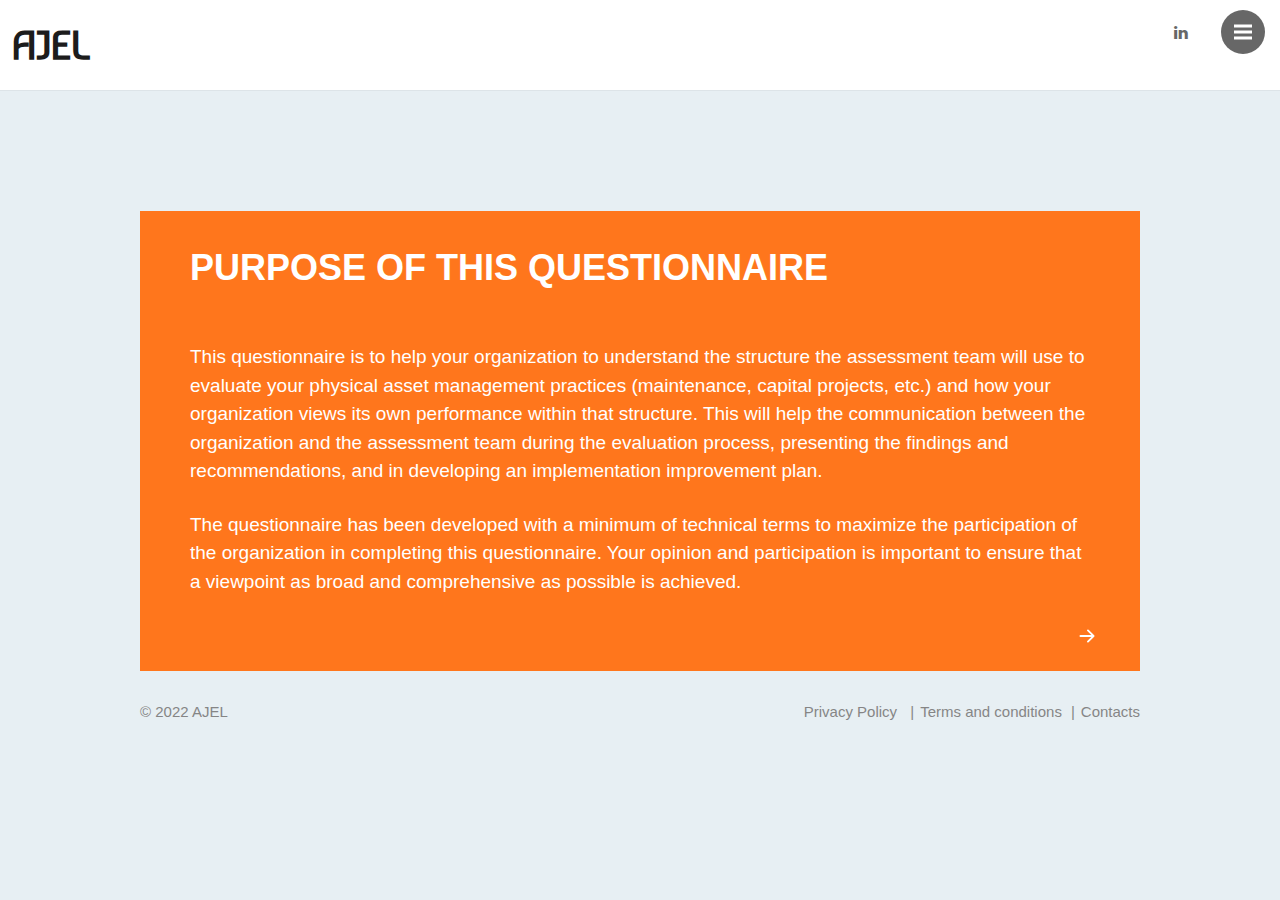
<file: Questionire/index.html>
<!DOCTYPE html>
<html lang="en">

<head>
	<meta charset="utf-8">
	<meta name="viewport" content="width=device-width, initial-scale=1">
	<meta name="description" content="MAVIA - Register, Reservation, Questionare, Reviews form wizard">
	<meta name="author" content="Ansonika">
	<title>AJEL</title>

	<!-- Favicons-->
	<link rel="shortcut icon" href="img/favicon.ico" type="image/x-icon">
	<link rel="apple-touch-icon" type="image/x-icon" href="img/apple-touch-icon-57x57-precomposed.png">
	<link rel="apple-touch-icon" type="image/x-icon" sizes="72x72" href="img/apple-touch-icon-72x72-precomposed.png">
	<link rel="apple-touch-icon" type="image/x-icon" sizes="114x114"
		href="img/apple-touch-icon-114x114-precomposed.png">
	<link rel="apple-touch-icon" type="image/x-icon" sizes="144x144"
		href="img/apple-touch-icon-144x144-precomposed.png">

	<!-- GOOGLE WEB FONT -->
	<link rel="preconnect" href="https://fonts.gstatic.com" crossorigin>
    <link href="https://fonts.googleapis.com/css2?family=Baumans&display=swap" rel="stylesheet">

	<!-- BASE CSS -->
	<link href="css/bootstrap.min.css" rel="stylesheet">
	<link href="css/style.css" rel="stylesheet">
	<link href="css/responsive.css" rel="stylesheet">
	<link href="css/menu.css" rel="stylesheet">
	<link href="css/animate.min.css" rel="stylesheet">
	<link href="css/icon_fonts/css/all_icons_min.css" rel="stylesheet">
	<link href="css/skins/square/grey.css" rel="stylesheet">

	<!-- YOUR CUSTOM CSS -->
	<link href="css/custom.css" rel="stylesheet">

	<script src="js/modernizr.js"></script>
	<!-- Modernizr -->

</head>

<body>

	<div id="preloader">
		<div data-loader="circle-side"></div>
	</div><!-- /Preload -->

	<div id="loader_form">
		<div data-loader="circle-side-2"></div>
	</div><!-- /loader_form -->

	<header>
		<div class="container-fluid">
			<div class="row">
				<div class="col-3">
					<div id="logo_home" style=" font-family: 'Baumans', cursive; font-size: 40px;
					font-weight: 800;">
						<a href="#" style="color: rgb(0, 0, 0);"> AJEL </a> 
					</div>
				</div>
				<div class="col-9">
					<div id="social">
						<ul>
							<!-- <li><a href="#0"><i class="icon-facebook"></i></a></li>
							<li><a href="#0"><i class="icon-twitter"></i></a></li>
							<li><a href="#0"><i class="icon-google"></i></a></li> -->
							<li><a href="#0"><i class="icon-linkedin"></i></a></li>
						</ul>
					</div>
					<!-- /social -->
					<nav>
						<ul class="cd-primary-nav">
							<li><a href="index.html" class="animated_link">Register Version</a></li>
							<li><a href="reservation_version.html" class="animated_link">Reservation Version</a></li>
							<li><a href="questionare_version.html" class="animated_link">Questionare Version</a></li>
							<li><a href="review_version.html" class="animated_link">Review Version</a></li>
							<li><a href="about.html" class="animated_link">About Us</a></li>
							<li><a href="contacts.html" class="animated_link">Contact Us</a></li>
						</ul>
					</nav>
				</div>
			</div>
		</div>
		<!-- container -->
	</header>
	<!-- End Header -->

	<main>
		<div id="form_container">
			<div class="row">
				<div class="col-lg-12">

					<div id="wizard_container">
						<div id="top-wizard">
						</div>
						<!-- /top-wizard -->
						<form name="example-1" id="wrapped">
							<input id="website" name="website" type="text" value="">
							<!-- Leave for security protection, read docs for details -->
							<div >

								<div class="step">
									<div class="row">
										<div class="col-lg-12">
											<div id="left_form_main">
												<!-- <figure><img src="img/registration_bg.svg" alt=""></figure> -->
												<h2 style="font-family: 'Noto Sans', sans-serif; text-transform: uppercase; font-weight: 900;">Purpose of this Questionnaire</h2>
												<p style="font-family: 'Alata', sans-serif; margin-top: 6%; font-size: 19px;">This questionnaire is to help your organization to understand the
													structure the assessment team will use to evaluate your physical
													asset management practices (maintenance, capital projects, etc.) and
													how your organization views its own performance within that
													structure. This will help the communication between the organization
													and the assessment team during the evaluation process, presenting
													the findings and recommendations, and in developing an
													implementation improvement plan.
												</p>
												<p style="font-family: 'Alata', sans-serif;  font-size: 19px;">
													The questionnaire has been developed with a minimum of technical
													terms to maximize the participation of the organization in
													completing this questionnaire. Your opinion and participation is
													important to ensure that a viewpoint as broad and comprehensive as
													possible is achieved.
												</p>
											</div>
										</div>

									</div>
									<!-- /row -->
								</div>
								<!-- /step-->

								<div class="submit step" id="middle-wizard_main">
									<h3 class="main_question" style="font-family: 'Noto Sans', sans-serif;">Questionnaire</h3>
									<div class="row">
										<table class="table borderless" style="font-family: 'Alata', sans-serif;">
											<tbody>
											  <tr>
												<th scope="row" style="width: 20px;">1</th>
												<td style="width: 400px;">Strategy Assessment</td>
												<td><button type="button" class="test" style="background: #F60;"><a href="/Questionire/strategy.html" style="color: white;">Take The Quiz</a></button></td>
											  </tr>
											  <tr>
												<th scope="row">2</th>
												<td>People & Teams Assessment</td>
												<td><button type="button" class="test" style="background:rgb(255, 64, 0) ;"><a href="/Questionire/people_and_team.html" style="color: white;">Take The Quiz</a></button></td>
											  </tr>
											  <tr>
												<th scope="row">3</th>
												<td>Work Management Assessment </td>
												<td><button type="button" class="test" style="background:rgb(255, 166, 0) ;"><a href="/Questionire/work_management.html" style="color: white;">Take The Quiz</a></button></td>
											  </tr>
											  <tr>
												<th scope="row">4</th>
												<td>Maintenance Tactics and Basic Care Section Assessment</td>
												<td><button type="button" class="test" style="background:rgb(255, 234, 0) ;"><a href="/Questionire/maintanance_tactics_and_basic_care.html" style="color: white;">Take The Quiz</a></button></td>
											  </tr>
											  <tr>
												<th scope="row">5</th>
												<td>Performance Measures Assessment</td>
												<td><button type="button" class="test" style="background:rgb(0, 255, 38);"><a href="/Questionire/performance_measures.html" style="color: white;">Take The Quiz</a></button></td>
											  </tr>
											  <tr>
												<th scope="row">6</th>
												<td>Management and Support Systems Assessment</td>
												<td><button type="button" class="test" style="background: rgb(0, 255, 213);"><a href="/Questionire/management_and_support.html" style="color: white;">Take The Quiz</a></button></td>
											  </tr>
											  <tr>
												<th scope="row">7</th>
												<td>Materials Management Assessment</td>
												<td><button type="button" class="test" style="background: rgb(0, 162, 255);"><a href="/Questionire/materials_management.html" style="color: white;">Take The Quiz</a></button></td>
											  </tr>
											  <tr>
												<th scope="row">8</th>
												<td>RCM Assessment</td>
												<td><button type="button" class="test" style="background: rgb(0, 51, 255);"><a href="/Questionire/rcm.html" style="color: white;">Take The Quiz</a></button></td>
											  </tr>
											  <tr>
												<th scope="row">9</th>
												<td>Continuous Improvement Assessment </td>
												<td><button type="button" class="test" style="background: rgb(106, 0, 255);"><a href="/Questionire/continuous_improvement.html" style="color: white;">Take The Quiz</a></button></td>
											  </tr>
											  <tr>
												<th scope="row">10</th>
												<td>EBAM Assessment</td>
												<td><button type="button" class="test" style="z-index: 999; background: rgb(255, 0, 195);"><a href="/Questionire/ebam.html" style="color: white;">Take The Quiz</a></button></td>
											  </tr>
											</tbody>
										  </table>
								
									</div>



								</div>
								<!-- /step-->
							</div>
							<!-- /middle-wizard -->
							<div id="bottom-wizard" style="bottom: 10px; right:8px;">
								<button type="button" name="backward" class="backward"><svg xmlns="http://www.w3.org/2000/svg" width="30" height="30" fill="currentColor" class="bi bi-arrow-left-short" viewBox="0 0 16 16">
									<path fill-rule="evenodd" d="M12 8a.5.5 0 0 1-.5.5H5.707l2.147 2.146a.5.5 0 0 1-.708.708l-3-3a.5.5 0 0 1 0-.708l3-3a.5.5 0 1 1 .708.708L5.707 7.5H11.5a.5.5 0 0 1 .5.5z"/>
								  </svg></button>
								<button type="button" name="forward" class="forward" style="color: white">										
								  <svg xmlns="http://www.w3.org/2000/svg" width="30" height="30" fill="currentColor" class="bi bi-arrow-right-short" viewBox="0 0 16 16">
									<path fill-rule="evenodd" d="M4 8a.5.5 0 0 1 .5-.5h5.793L8.146 5.354a.5.5 0 1 1 .708-.708l3 3a.5.5 0 0 1 0 .708l-3 3a.5.5 0 0 1-.708-.708L10.293 8.5H4.5A.5.5 0 0 1 4 8z"/>
								  </svg></button> 
								<!-- <button type="submit" name="process" class="submit">Submit</button> -->
							</div>
							<!-- /bottom-wizard -->
						</form>
					</div>
					<!-- /Wizard container -->
				</div>
			</div><!-- /Row -->
		</div><!-- /Form_container -->
	</main>

	<footer id="home" class="clearfix">
		<p>© 2022 AJEL</p>
		<ul>
			<li><a href="#0" class="animated_link">Privacy Policy </a></li>
			<li><a href="#0" class="animated_link">Terms and conditions</a></li>
			<li><a href="#0" class="animated_link">Contacts</a></li>
		</ul>
	</footer>
	<!-- end footer-->

	<div class="cd-overlay-nav">
		<span></span>
	</div>
	<!-- cd-overlay-nav -->

	<div class="cd-overlay-content">
		<span></span>
	</div>
	<!-- cd-overlay-content -->

	<a href="#0" class="cd-nav-trigger">Menu<span class="cd-icon"></span></a>

	<!-- Modal terms -->
	<div class="modal fade" id="terms-txt" tabindex="-1" role="dialog" aria-labelledby="termsLabel" aria-hidden="true">
		<div class="modal-dialog modal-dialog-centered">
			<div class="modal-content">
				<div class="modal-header">
					<h4 class="modal-title" id="termsLabel">Terms and conditions</h4>
					<button type="button" class="btn-close" data-bs-dismiss="modal" aria-label="Close"></button>
				</div>
				<div class="modal-body">
					<p>Lorem ipsum dolor sit amet, in porro albucius qui, in <strong>nec quod novum accumsan</strong>,
						mei ludus tamquam dolores id. No sit debitis meliore postulant, per ex prompta alterum sanctus,
						pro ne quod dicunt sensibus.</p>
					<p>Lorem ipsum dolor sit amet, in porro albucius qui, in nec quod novum accumsan, mei ludus tamquam
						dolores id. No sit debitis meliore postulant, per ex prompta alterum sanctus, pro ne quod dicunt
						sensibus. Lorem ipsum dolor sit amet, <strong>in porro albucius qui</strong>, in nec quod novum
						accumsan, mei ludus tamquam dolores id. No sit debitis meliore postulant, per ex prompta alterum
						sanctus, pro ne quod dicunt sensibus.</p>
					<p>Lorem ipsum dolor sit amet, in porro albucius qui, in nec quod novum accumsan, mei ludus tamquam
						dolores id. No sit debitis meliore postulant, per ex prompta alterum sanctus, pro ne quod dicunt
						sensibus.</p>
				</div>
				<div class="modal-footer">
					<button type="button" class="btn_1" data-bs-dismiss="modal">Close</button>
				</div>
			</div>
			<!-- /.modal-content -->
		</div>
		<!-- /.modal-dialog -->
	</div>
	<!-- /.modal -->

	<!-- Modal info -->
	<div class="modal fade" id="more-info" tabindex="-1" role="dialog" aria-labelledby="more-infoLabel"
		aria-hidden="true">
		<div class="modal-dialog modal-dialog-centered">
			<div class="modal-content">
				<div class="modal-header">
					<h4 class="modal-title" id="more-infoLabel">Frequently asked questions</h4>
					<button type="button" class="btn-close" data-bs-dismiss="modal" aria-label="Close"></button>
				</div>
				<div class="modal-body">
					<p>Lorem ipsum dolor sit amet, in porro albucius qui, in <strong>nec quod novum accumsan</strong>,
						mei ludus tamquam dolores id. No sit debitis meliore postulant, per ex prompta alterum sanctus,
						pro ne quod dicunt sensibus.</p>
					<p>Lorem ipsum dolor sit amet, in porro albucius qui, in nec quod novum accumsan, mei ludus tamquam
						dolores id. No sit debitis meliore postulant, per ex prompta alterum sanctus, pro ne quod dicunt
						sensibus. Lorem ipsum dolor sit amet, <strong>in porro albucius qui</strong>, in nec quod novum
						accumsan, mei ludus tamquam dolores id. No sit debitis meliore postulant, per ex prompta alterum
						sanctus, pro ne quod dicunt sensibus.</p>
					<p>Lorem ipsum dolor sit amet, in porro albucius qui, in nec quod novum accumsan, mei ludus tamquam
						dolores id. No sit debitis meliore postulant, per ex prompta alterum sanctus, pro ne quod dicunt
						sensibus.</p>
				</div>
				<div class="modal-footer">
					<button type="button" class="btn_1" data-bs-dismiss="modal">Close</button>
				</div>
			</div>
			<!-- /.modal-content -->
		</div>
		<!-- /.modal-dialog -->
	</div>
	<!-- /.modal -->

	<!-- SCRIPTS -->
	<!-- Jquery-->
	<script src="js/jquery-3.6.0.min.js"></script>
	<!-- Common script -->
	<script src="js/common_scripts_min.js"></script>
	<!-- Wizard script -->
	<script src="js/registration_wizard_func.js"></script>
	<!-- Menu script -->
	<script src="js/velocity.min.js"></script>
	<script src="js/main.js"></script>
	<!-- Theme script -->
	<script src="js/functions.js"></script>

</body>

</html>
</file>
<file: assets/css/master.css>
/*
Template: Boxster Studio
Author: Incognito Themes
Version: 1.0
Designed and Development by: Incognito Themes
*/


/*
====================================
[ CSS TABLE CONTENT ]
------------------------------------
    1.0 - General
    2.0 - Typography
    3.0 - Global Style
    4.0 - Navigation
    5.0 - Search Box
    6.0 - Page Title Section
    7.0 - Slider Section
    8.0 - Creative Section
    9.0 - Recent Project Section
    9.1 - Overlay and hover effect
    10.0 - Magnific Popup CSS
    11.0 - Feature Section
    12.0 - About Section
    13.0 - Counter Section
    14.0 - Team Section
    15.0 - Video Section
    16.0 - Service Section
    17.0 - Process Section
    18.0 - Portfolio Section
    19.0 - Portfolio Single Page
    20.0 - Partner Section
    21.0 - Case study section
    22.0 - Map Section
    23.0 - Contact Section
    24.0 - Footer Section
    25.0 - Preloader
    26.0 - Homepage Two
    27.0 - Homepage Three
    28.0 - About us Page
    29.0 - About us page two
    30.0 - Blog Page
    31.0 - Blog Page Version Two
    32.0 - Full Width Section
    33.0 - Call to action section
    34.0 - Client Testimonial Style
    35.0 - Parallax Homepage
    36.0 - Contact Page
    37.0 - 404 page
    38.0 - Slick slider customization
-------------------------------------
[ END CSS TABLE CONTENT ]
=====================================
*/

/* Theme Reset Start */

@import url('https://fonts.googleapis.com/css?family=Work+Sans:300,400,500,700|Karla:400,700|Montserrat:400,500,700,800,900|Poppins:300,400,500,700|Playfair+Display:400,400i,700,700i|Reenie+Beanie');
@import url("../css/bootstrap.min.css");
@import url("../css/custom-icons.min.css");
@import url("../css/icofonts.min.css");
@import url("../css/cubeportfolio.css");
@import url("../css/bootsnav.css");
@import url("../css/slick.css");
@import url("../css/animate.css");

/* Transitons */

*{transition-timing-function: ease-in-out; -ms-transition-timing-function: ease-in-out; -moz-transition-timing-function: ease-in-out; -webkit-transition-timing-function: ease-in-out; -o-transition-timing-function: ease-in-out; transition-duration: .2s; -ms-transition-duration: .2s; -moz-transition-duration: .2s; -webkit-transition-duration: .2s; -o-transition-duration: .2s;}
*:hover{transition-timing-function: ease-in-out; -ms-transition-timing-function: ease-in-out; -moz-transition-timing-function: ease-in-out; -webkit-transition-timing-function: ease-in-out; -o-transition-timing-function: ease-in-out; transition-duration: .2s; -ms-transition-duration: .2s; -moz-transition-duration: .2s; -webkit-transition-duration: .2s; -o-transition-duration: .2s; }
.transition-none *, .home-slider *, .mfp-container *, .attr-nav *, .cbp-wrapper *, .parallax, .rev-slider *, #loader-overlay *, .menu-overlay, .tr-products *, #loader-overlay, .main-box-title *, .skillbar-wrap * {transition-timing-function: none;-moz-transition-timing-function: none;-webkit-transition-timing-function: none;-o-transition-timing-function: none;
-ms-transition-timing-function: none;transition-duration: 0s;-moz-transition-duration: 0s;-webkit-transition-duration: 0s;-o-transition-duration: 0s;-ms-transition-duration: 0s;}

.animation-move-top{transform: translateY(0);-webkit-transition: all 600ms cubic-bezier(0.86, 0, 0.07, 1);transition:all 600ms cubic-bezier(0.86, 0, 0.07, 1);}
.animation-move-top:hover{transform: translateY(-30px);}

.animation-move-top-sm{transform: translateY(0);-webkit-transition: all 600ms cubic-bezier(0.86, 0, 0.07, 1);transition:all 600ms cubic-bezier(0.86, 0, 0.07, 1);}
.animation-move-top-sm:hover{transform: translateY(-10px);}

/* Loader */

#loader-overlay {width: 100%;height: 100vh;background: #190a25;position: fixed;z-index: 999999;}
.loader{display: inline-block;width: 50px;height: 50px;position: absolute;top: 50%;left: 50%;transform: translateY(-50%);-webkit-transform: translateY(-50%);-moz-transform: translateY(-50%);transform: translateX(-50%);-webkit-transform: translateX(-50%);-moz-transform: translateX(-50%);}
.loader-inner{animation:rotate 1s infinite;height:50px;width:50px;}
.loader-inner:before,.loader-inner:after{border-radius:50%;content:'';display:block;height:20px;width:20px;}
.loader-inner:before{animation:ball1 1s infinite;background-color:#d51301;box-shadow:30px 0 0 #fec924;margin-bottom:10px;}
.loader-inner:after{animation:ball2 1s infinite;background-color:#499bd2;box-shadow:30px 0 0 #7877be;}
@keyframes rotate{0%{-webkit-transform:rotate(0deg) scale(0.8);-moz-transform:rotate(0deg) scale(0.8);}
 50%{-webkit-transform:rotate(360deg) scale(1.2);-moz-transform:rotate(360deg) scale(1.2);}
 100%{-webkit-transform:rotate(720deg) scale(0.8);-moz-transform:rotate(720deg) scale(0.8);}
}
@keyframes ball1{0%{box-shadow:30px 0 0 #d51301;}
 50%{box-shadow:0 0 0 #d51301;margin-bottom:0;-webkit-transform:translate(15px,15px);-moz-transform:translate(15px, 15px);}
 100%{box-shadow:30px 0 0 #d51301;margin-bottom:10px;}
}
@keyframes ball2{0%{box-shadow:30px 0 0 #fec924;}
 50%{box-shadow:0 0 0 #fec924;margin-top:-20px;-webkit-transform:translate(15px,15px);-moz-transform:translate(15px, 15px);}
 100%{box-shadow:30px 0 0 #fec924;margin-top:0;}
}

/* Selection */

::selection {background-color: #212121;color: #fff;}

/* All */

* {margin: 0;padding: 0;min-height:0;min-width:0; scroll-behavior: smooth;}
*, :after, :before {box-sizing: border-box;}

html, body{position: relative;height: 100%;}
body {color: #888;background: #fafafa;font-size:16px;font-family: 'Karla', sans-serif;font-weight: 400;}
iframe {border: 0;}
video {background-size: cover;display: table-cell;vertical-align: middle;width: 100%;}
.html5-video {background-color: #000; height: auto; left: 50%; min-height: 100%; min-width: 100%; position: absolute; top: 50%; -ms-transform: translate(-50%, -50%); -webkit-transform: translate(-50%, -50%); transform: translate(-50%, -50%); -moz-transform: translate(-50%, -50%); -o-transform: translate(-50%, -50%);  width: auto; z-index: -3; }
iframe, embed, object {max-width: 100%;}
.wrapper {position: relative;z-index: 20;overflow-x: hidden;}

/* Typography */

h1, h2, h3, h4, h5, h6 {color: #212121;margin: 20px 0 10px 0;font-style: normal;font-family: 'Poppins', sans-serif;}
h1, h2, h3, h4, h5, h6, .h1, .h2, .h3, .h4, .h5, .h6 {line-height: 1.5em;}
h1 { font-size: 66px;}
h2 { font-size: 40px;}
h3 { font-size: 32px;}
h4 { font-size: 24px;}
h5 { font-size: 18px;}
h6 { font-size: 14px;}
h1 a, h2 a, h3 a, h4 a, h5 a, h6 a { color: #212121;}
h1 a:hover, h2 a:hover, h3 a:hover, h4 a:hover, h5:hover a, h6 a:hover { color: #f857a6;}
p a {}
p a:hover {color: #f857a6;}
p {letter-spacing: normal;line-height: 24px;color: #888;font-weight:400;font-family: 'Karla', sans-serif;}
a {text-decoration: none;color:#212121;}
a:hover, a:focus, a:active {outline: none;text-decoration: none;color:#f857a6;}
ul {list-style: disc;}
li > ul, li > ol {padding: 0;margin-left: 15px;}
figure {margin-bottom: 6px;position: relative;}
img {height: auto;max-width: 100%;}
.mark, mark{background-color:#f857a6;color:#fff;}
pre {margin: 0 20px;padding: 10px;border: 1px solid #e2e2e2;background: #f1f1f1;border-radius:0;}
blockquote {border-left: 2px solid #f857a6;background: #fff;padding: 15px 40px;}
blockquote p {font-size: 18px;line-height: 30px;margin-bottom: 17px !important;font-weight: 300;font-style: italic;}
.blockquote-reverse, blockquote.pull-right {border-right: 2px solid #f857a6;background:#fff;}
.outline-alert {background-color: transparent!important;}
strong { color: #414141; }
hr{border:0;height: 3px;width:100%;margin:20px auto;}
hr.left-line{margin:20px 0 20px 0;width:80px;}
hr.center_line{width:80px;}
.text-decoration-underline{text-decoration: underline;}
.text-decoration-none{text-decoration: none;}
.line-trough{text-decoration: line-through;}
/* Forms */

label {margin-bottom: 10px;font-weight: 500;color:#212121;font-family: 'Poppins', sans-serif;font-size: 14px;}
textarea:focus, input[type="text"]:focus, input[type="password"]:focus, input[type="datetime"]:focus, input[type="datetime-local"]:focus, input[type="date"]:focus, input[type="month"]:focus, input[type="time"]:focus, input[type="week"]:focus, input[type="number"]:focus, input[type="email"]:focus, input[type="url"]:focus, input[type="search"]:focus, input[type="tel"]:focus, input[type="color"]:focus, .uneditable-input:focus {
border-color: none;box-shadow: none;outline: 0 none;}
.search-submit{position: absolute;right: 20px;top:14px;background: none;border:0;padding: 0;font-size:20px;-webkit-transition: all 0.3s;-o-transition: all 0.3s;transition: all 0.3s;color:#e0e0e0;}
.search-submit:hover{color: #f857a6;}
.select-custom {width: 100%;overflow: hidden;background: url(../images/select-arrow.png) no-repeat 97% 50%;border: 1px solid #fff;margin-bottom: 20px;}
.select-custom select {width: 100%;border: none;box-shadow: none;background-color: transparent;background-image: none;-webkit-appearance: none;-moz-appearance: none;
appearance: none;cursor: pointer;}
.md-input, .md-textarea, .md-select select {padding: 14px 20px;font-size: 14px;line-height: normal;border-radius: 0;}
input, textarea, select {border: 1px solid #eee;font-size: 14px;padding: 8px 15px;width: 100%;margin: 0 0 10px 0;max-width: 100%;resize: none;background-color: transparent;color:#fff;}
.has-error input, .has-error textarea, .has-error select{border-color: #f857a6!important;box-shadow: none!important;}
.has-error .help-block, .has-error .control-label, .has-error .radio, .has-error .checkbox, .has-error .radio-inline, .has-error .checkbox-inline, .has-error.radio label, .has-error.checkbox label, .has-error.radio-inline label, .has-error.checkbox-inline label {
color: #f857a6;}
.help-block{display: none;}
.contact-form-style-01 input, .contact-form-style-01 textarea, .contact-form-style-01 select, .comment-form input, .comment-form textarea, .commet-form select {color:#212121;}
.contact-form-style-02 .form-control{background-color: transparent;border-top:0;border-left:0;border-right:0;border-bottom:1px solid #fff;padding: 10px 0;}
.contact-form-style-02 .has-error input, .contact-form-style-02 .has-error textarea, .contact-form-style-02 .has-error select{border-color: #212121;}
.contact-form-style-02 .has-error .help-block, .contact-form-style-02 .has-error .control-label, .contact-form-style-02 .has-error .radio, .contact-form-style-02 .has-error .checkbox, .contact-form-style-02 .has-error .radio-inline, .contact-form-style-02 .has-error .checkbox-inline, .contact-form-style-02 .has-error.radio label, .contact-form-style-02 .has-error.checkbox label, .contact-form-style-02 .has-error.radio-inline label, .contact-form-style-02 .has-error.checkbox-inline label {
 color: #fff;}

.contact-form-style-03 input, .contact-form-style-03 textarea, .contact-form-style-03 select {color:#212121;background-color: #fff;}

/* Sections */

section {padding-top:120px;padding-bottom:120px;position: relative;z-index: 10;overflow: hidden;background: #f5f5f5;}
section.lg-section{padding-top:150px;padding-bottom:150px;}
.section-heading {text-align: center;margin: auto;float: none;padding-bottom: 20px;}
.color-code {justify-content: space-around; align-items: center; z-index: 0;}
.bg-background-fade {background-color: #9911b1;-webkit-transition: background-color 700ms linear;-moz-transition: background-color 700ms linear;-o-transition: background-color 700ms linear;
-ms-transition: background-color 700ms linear;transition: background-color 700ms linear;}
.data-transition {-webkit-transition: background-color 700ms linear; -moz-transition: background-color 700ms linear; -o-transition: background-color 700ms linear; -ms-transition: background-color 700ms linear; transition: background-color 700ms linear; }


/* Top Bar */

.top-bar{font-size: 12px;width: 100%;}
.dropdown-style-01 .dropdown-menu {margin-top: 12px;min-width: 130px;border-radius: 0;border: none;z-index: 444;right: 0;left: auto;}
.dropdown-style-01 .btn{color: #fff;font-size: 12px;padding: 0;margin: 0;background-color: transparent;font-weight: normal;text-transform: capitalize;border: 0;}

/* Navigations */

.navbar-nav {float: right;margin: 0;padding: 0px 10px;}
nav.navbar.bootsnav.navbar-transparent .logo {position: relative;z-index: 110;display: table;height: 80px;-webkit-transition: all .3s ease;transition: all .3s ease;}
nav.navbar.bootsnav.navbar-transparent.brand-center .logo, .brand-center .logo {display:block;max-width: 150px;text-align: center;margin: 0 auto;height: auto;}
nav.navbar.bootsnav.navbar-transparent.brand-center .navbar-brand {padding: 20px 15px;}
.navbar-brand {padding: 11px 15px;}
.logo {position: relative;z-index: 110;display: table;height: 60px;-webkit-transition: all .3s ease;transition: all .3s ease;}
.logo img {max-height: 33px;-webkit-transition: all .5s ease;transition: all .5s ease;display: block;}
.logo.z-index-1{z-index: 1;}
nav .logo > a {display: table-cell;vertical-align: middle;}
.navbar-scrollspy .logo img {text-align:center;margin: 0 auto;}
.menu-logo, .vcard-address{float: left;}
nav.bootsnav.navbar-sidebar ul.nav {margin: 0 0 30px 0;}
nav.navbar.bootsnav.navbar-transparent.white ul.nav > li > a.nav-btn-default {padding-top: 10px;padding-bottom: 10px;margin-top: 15px;}
nav.navbar.bootsnav ul.nav > li > a.nav-btn-default {padding: 10px 15px;margin-top: 6.5px;color: #fff;}
.navbar-nav>li>.dropdown-menu {margin-top: 2px;}
.absolute-header {position: absolute;top: 0;left: 0;right: 0;width: 100%;z-index: 99;}
.menu-logo-outside {max-width: 180px;}
.menu-btn {position: fixed;right: 8%;z-index: 999;top: 2%;}
.menu-btn a{background-color: #fff;width: 60px;height: 60px;display: block;text-align: center;line-height: 57px;box-shadow: 5px 5px 15px 0 rgba(31, 31, 31, 0.07);font-size: 26px;}
.btn-open:before {color: #333;content: "\f130";font-family: "Ionicons";-webkit-transition: all .2s linear 0s;-moz-transition: all .2s linear 0s;-o-transition: all .2s linear 0s;transition-property: all .2s linear 0s;}
.btn-open:hover:before {color: #f857a6;}
.btn-close:before {color: #333;content: "\f2d7";font-family: "Ionicons";-webkit-transition: all .2s linear 0s;-moz-transition: all .2s linear 0s;-o-transition: all .2s linear 0s;transition-property: all .2s linear 0s;}
.btn-close:hover:before {color: #f857a6;}

/* Menu Overlay */

body.overflow{overflow: hidden;}
.menu-overlay {position: fixed;top: 0;z-index: 998;display: none;overflow: hidden;width: 100%;height: 100%;background: #060606;left: 0;right: 0;}
.menu-overlay .menu-wrap {width: 100%;display: table;height: 100vh;}
ul.vcard-menu {margin: 0 auto;padding: 0;width: 100%;}
ul.vcard-menu li {padding: 10px 0;list-style: none;text-align: center;font-family: 'Poppins', sans-serif;font-weight: 500;font-size: 50px;}
ul.vcard-menu li a {color: #fff;}
ul.vcard-menu li a:hover {color: #f857a6;}
.vcard-address{margin-top: 40px;margin-bottom: 40px;}

/* Sliders Text */

.hero-text{display: table-cell;vertical-align: middle;position: relative;width: 100%;z-index: 10;color: #fff;}
.hero-text h3, .hero-text h1{color:#f857a6;}
.hero-text h1 {font-size:78px;letter-spacing:-2px;line-height: 1.25;}
.hero-text h1.letter-spacing-10{letter-spacing:10px;}
.hero-text h1.letter-spacing-0{letter-spacing:0px;}
.hero-text-wrap .hero-text h1.font-90px {font-size:90px;}
.hero-text h2 {font-size:62px;}
.hero-text h3 {font-size:49px;}
.hero-text h4 {font-size:30px;}
.hero-text h5 {font-size:19px;}
.hero-text h6 {font-size:14px;}
.hero-text-wrap.color-overlay-bg {background: rgba(191, 7, 49, 0.75);width: 100%;height: 101vh;position: absolute;z-index: 1;}
section.dark-block .hero-text-wrap, section.dark-block.title-hero-bg::before {background-color:transparent;}
.hero-text-wrap h1.font-100px{font-size:100px;}
.hero-text-wrap h1.line-height-90 {line-height: 90px;}

/* Helper Classes */

::-webkit-input-placeholder{color:#212121!important;}
::-moz-placeholder{color:#212121!important;}
:-ms-input-placeholder{color:#212121!important;}
:-moz-placeholder{color:#212121!important;}

.style-02::-webkit-input-placeholder{color:#fff!important;}
.style-02::-moz-placeholder{color:#fff!important;}
.style-02:-ms-input-placeholder{color:#fff!important;}
.style-02:-moz-placeholder{color:#fff!important;}

input.search-bar-top::-webkit-input-placeholder { color: #fff!important; }
input.search-bar-top::-moz-placeholder { color: #fff!important; }
input.search-bar-top:-ms-input-placeholder { color: #fff!important; }
input.search-bar-top:-moz-placeholder { color: #fff!important; }

/* Positions */

.fixed{position:fixed!important;}
.relative{position:relative!important;}
.absolute{position:absolute!important;}
.static{position:static!important;}

/* Z-index */

.z-index-1 {z-index:1;}
.z-index-2 {z-index:2;}
.z-index-3 {z-index:3;}
.z-index-4 {z-index:4;}
.z-index-5 {z-index:5;}
.z-index-0 {z-index:0;}
.z-index-minus2 {z-index:-2;}

/* Displays */
.display-none{display: none!important;}
.display-block{display: block!important;}
.display-inline-block{display: inline-block!important;}
.display-table{display: table;}
.display-table-cell{display: table-cell!important;}
.float-none{float:none;}
.centerize-col{float: none!important;margin-left: auto;margin-right: auto;}
.center-layout {display: table;table-layout: fixed;height: 100%;width: 100%;position: relative;}
.v-align-middle {display: table-cell;vertical-align: middle;}

/* Width Pixels */

.width-1px {width: 1px}
.width-2px {width: 2px}
.width-3px {width: 3px}
.width-4px {width: 4px}
.width-5px {width: 5px}
.width-6px {width: 6px}
.width-7px {width: 7px}
.width-8px {width: 8px}
.width-9px {width: 9px}
.width-10px {width: 10px}
.width-80px {width: 80px}
.width-90px {width: 90px}
.width-100px {width: 100px}
.width-150px {width: 150px}
.width-200px {width: 200px}
.width-250px {width: 250px}
.width-300px {width: 300px}
.width-350px {width: 350px}
.width-400px {width: 400px}
.width-450px {width: 450px}
.width-500px {width: 500px!important}
.width-550px {width: 550px}
.width-600px {width: 600px}
.width-650px {width: 650px!important}
.width-700px {width: 700px}
.width-800px {width: 800px}

/* Width Percentage */

.width-10-percent {width: 10% !important}
.width-20-percent {width: 20% !important}
.width-30-percent {width: 30% !important}
.width-40-percent {width: 40% !important}
.width-50-percent {width: 50% !important}
.width-60-percent {width: 60% !important}
.width-70-percent {width: 70% !important}
.width-80-percent {width: 80% !important}
.width-90-percent {width: 90% !important}
.width-100-percent {width: 100% !important}
.width-auto {width:auto !important}
.max-width-100 {max-width: 100%}

/* Minimum Width */

.min-width-100px {min-height: 100px}
.min-width-200px {min-height: 200px}
.min-width-300px {min-height: 300px}
.min-width-400px {min-height: 400px}
.min-width-500px {min-height: 500px}
.min-width-600px {min-height: 600px}
.min-width-700px {min-height: 700px}

/* View Width */

.view-width-100vh{width: 100vh;}

/* Height Pixels */

.height-1px {height: 1px!important}
.height-2px {height: 2px!important}
.height-3px {height: 3px!important}
.height-4px {height: 4px!important}
.height-5px {height: 5px!important}
.height-6px {height: 6px!important}
.height-7px {height: 7px!important}
.height-8px {height: 8px!important}
.height-9px {height: 9px!important}
.height-10px {height: 10px!important}
.height-80px {height: 80px}
.height-90px {height: 90px}
.height-100px {height: 100px}
.height-150px {height: 150px}
.height-200px {height: 200px}
.height-250px {height: 250px}
.height-300px {height: 300px}
.height-350px {height: 350px}
.height-400px {height: 400px}
.height-450px {height: 450px}
.height-500px {height: 500px!important;}
.height-550px {height: 550px}
.height-600px {height: 600px}
.height-650px {height: 650px!important;}
.height-700px {height: 700px}
.height-800px {height: 800px!important;}

/* Height Percentage */

.height-10-percent {height: 10%}
.height-20-percent {height: 20%}
.height-30-percent {height: 30%}
.height-40-percent {height: 40%}
.height-50-percent {height: 50%}
.height-60-percent {height: 60%}
.height-70-percent {height: 70%}
.height-80-percent {height: 80%}
.height-90-percent {height: 90%}
.height-100-percent {height: 100% !important}
.height-auto {height:auto !important}
.max-height-100 {max-height: 100%}

/* Minimum Heights */

.min-height-100px {min-height: 100px}
.min-height-200px {min-height: 200px}
.min-height-300px {min-height: 300px!important;}
.min-height-400px {min-height: 400px}
.min-height-500px {min-height: 500px}
.min-height-600px {min-height: 600px}
.min-height-700px {min-height: 700px!important;}
.min-height-800px {min-height: 800px!important}
.min-height-900px {min-height: 900px!important}

/* Hero Heights  */

.xs-screen {height:300px;}
.sm-screen {height:400px;}
.md-screen {height:600px;}
.lg-screen {height:700px;}
.xl-screen {height:800px;}
.xxl-screen{height: 1000px;}

/* View Heights */

.view-height-100vh{height: 100vh!important;}


/* Backgrounds */
.background-none{background-image: none !important;}
.bordered-bg {background-color: transparent;border-top: 1px solid #e0e0e0;border-bottom: 1px solid #e0e0e0;}
.transparent-bg{background-color:transparent!important;}
.black-bg{background-color: #000;}
.dark-bg{background-color:#212121;}
.dark-night-bg{background-color:#240b36;}
.witch-bg{background-color:#FFC371;}
.white-bg{background-color: #fff;}
.default-bg{background-color:#f857a6;}
.secondary-bg{background-color: #ff5858;}
.dark-grey-bg{background-color: #e0e0e0;}
.grey-bg{background-color:#eee!important;}
.lighten-grey-bg{background-color:#f5f5f5;}
.l-lighten-bg{background-color:#fafafa;}
.yellow-bg{background-color: #ffcc00;}
.purple-bg{background-color: #8700f7;}
.bordered-bg.white-bg{background-color: #fff;}
.pattern-bg-dark{background-image: url(../images/background/pattern-bg-dark.jpg);background-repeat: repeat;}
.pattern-bg-light{background-image: url(../images/light-pattern.png);background-repeat: repeat;}
.pattern-bg-colored{background-image: url(../images/colored-pattern.png);background-repeat: repeat;}
.light-br-r{border-right:1px solid #eeeeee;}
.fixed-bg{background-attachment: fixed!important; width: 100%;}
.overlay-bg {background: rgba(0,0,0,0.6);width: 100%;height: 100%;position: absolute;z-index: -1;top:0;left:0;}
.front-overlay-bg {background: rgba(0,0,0,0.6);width: 100%;height: 100%;position: absolute;z-index: 99;top:0;left:0;}
.color-overlay-bg {background: rgba(191, 7, 49, 0.75);width: 100%;height: 100%;position: absolute;z-index: -1;top: 0;left: 0;right: 0;}
.front-color-overlay-bg{background: rgba(29, 19, 57, 0.75);width: 100%;height: 100%;position: absolute;z-index: 99;top: 0;left: 0;right: 0;}
.secondary-color-overlay-bg {background: rgba(248,87,166, 0.75);width: 100%;height: 100%;position: absolute;z-index: -1;top: 0;left: 0;right: 0;}
.parallax-overlay {background: rgba(0, 0, 0, 0.6);width: 100%;height: 100%;position: absolute;z-index: -1;top:0;left:0;}
.parallax-overlay-white {background: rgba(255, 255, 255, 0.6);width: 100%;height: 100%;position: absolute;z-index: -1;top:0;left:0;}
.parallax-bg {background-size: cover;-webkit-background-size: cover;-moz-background-size: cover;-o-background-size: cover;background-repeat:no-repeat;background-position: 50% 50%;}
.overlay-gradient-bg {background: -webkit-linear-gradient(left, rgba(248,87,166,0.8) 0%,rgba(255,88,88,0.8) 100%);background: -moz-linear-gradient(left, rgba(248,87,166,0.8) 0%,rgba(255,88,88,0.8) 100%);
background: -ms-linear-gradient(left, rgba(248,87,166,0.8) 0%,rgba(255,88,88,0.8) 100%);background: -o-linear-gradient(left, rgba(248,87,166,0.8) 0%,rgba(255,88,88,0.8) 100%);background: linear-gradient(left, rgba(248,87,166,0.8) 0%,rgba(255,88,88,0.8) 100%);
width: 100%;height: 100%;position: absolute;z-index: -1;top:0;left:0;}
.overlay-gradient-bg-2{background:rgba(255,193,7,0.6)!important;
  background:-moz-linear-gradient(left, rgba(255,193,7,0.6) 0%, rgba(255,17,95,0.6) 100%)!important;
  background:-webkit-gradient(left top, right top, color-stop(0%, rgba(255,193,7,0.6)), color-stop(100%, rgba(255,17,95,0.6)))!important;
  background:-webkit-linear-gradient(left, rgba(255,193,7,0.6) 0%, rgba(255,17,95,0.6) 100%)!important;
  background:-o-linear-gradient(left, rgba(255,193,7,0.6) 0%, rgba(255,17,95,0.6) 100%)!important;
  background:-ms-linear-gradient(left, rgba(255,193,7,0.6) 0%, rgba(255,17,95,0.6) 100%)!important;
  background:linear-gradient(to right, rgba(255,193,7,0.6) 0%, rgba(255,17,95,0.6) 100%)!important;
filter:progid:DXImageTransform.Microsoft.gradient( startColorstr='#ffc107', endColorstr='#ff115f', GradientType=1 )!important;
width: 100%;height: 100%;position: absolute;z-index: -1;top:0;left:0;}
.gradient-bg {background: -webkit-linear-gradient(left, rgba(248,87,166,1) 0%,rgba(255,88,88,1) 100%);background: -moz-linear-gradient(left, rgba(248,87,166,1) 0%,rgba(255,88,88,1) 100%);
background: -ms-linear-gradient(left, rgba(248,87,166,1) 0%,rgba(255,88,88,1) 100%);background: -o-linear-gradient(left, rgba(248,87,166,1) 0%,rgba(255,88,88,1) 100%);
background: linear-gradient(left, rgba(248,87,166,1) 0%,rgba(255,88,88,1) 100%);}
.light-gradient-bg {background: -webkit-linear-gradient(left, rgba(248,87,166,0.7) 0%,rgba(255,88,88,0.7) 100%);background: -moz-linear-gradient(left, rgba(248,87,166,0.7) 0%,rgba(255,88,88,0.7) 100%);
background: -ms-linear-gradient(left, rgba(248,87,166,0.7) 0%,rgba(255,88,88,0.7) 100%);background: -o-linear-gradient(left, rgba(248,87,166,0.7) 0%,rgba(255,88,88,0.7) 100%);
background: linear-gradient(left, rgba(248,87,166,0.7) 0%,rgba(255,88,88,0.7) 100%);}
.gradient-bg-2{background:rgba(255,193,7,1)!important;background:-moz-linear-gradient(left, rgba(255,193,7,1) 0%, rgba(255,17,95,1) 100%)!important;background:-webkit-gradient(left top, right top, color-stop(0%, rgba(255,193,7,1)), color-stop(100%, rgba(255,17,95,1)))!important;background:-webkit-linear-gradient(left, rgba(255,193,7,1) 0%, rgba(255,17,95,1) 100%)!important;background:-o-linear-gradient(left, rgba(255,193,7,1) 0%, rgba(255,17,95,1) 100%)!important;background:-ms-linear-gradient(left, rgba(255,193,7,1) 0%, rgba(255,17,95,1) 100%)!important;background:linear-gradient(to right, rgba(255,193,7,1) 0%, rgba(255,17,95,1) 100%)!important;filter:progid:DXImageTransform.Microsoft.gradient( startColorstr='#ffc107', endColorstr='#ff115f', GradientType=1 )!important;}
.gradient-bg-3{background:rgba(88,14,102,1)!important;background:-moz-linear-gradient(left, rgba(88,14,102,1) 0%, rgba(231,1,104,1) 100%)!important;background:-webkit-gradient(left top, right top, color-stop(0%, rgba(88,14,102,1)), color-stop(100%, rgba(231,1,104,1)))!important;background:-webkit-linear-gradient(left, rgba(88,14,102,1) 0%, rgba(231,1,104,1) 100%)!important;background:-o-linear-gradient(left, rgba(88,14,102,1) 0%, rgba(231,1,104,1) 100%)!important;background:-ms-linear-gradient(left, rgba(88,14,102,1) 0%, rgba(231,1,104,1) 100%)!important;background:linear-gradient(to right, rgba(88,14,102,1) 0%, rgba(231,1,104,1) 100%)!important;filter:progid:DXImageTransform.Microsoft.gradient( startColorstr='#580e66', endColorstr='#e70168', GradientType=1 )!important;}
.gradient-bg-4{background:rgba(0,189,255,1)!important;background:-moz-linear-gradient(left, rgba(0,189,255,1) 0%, rgba(0,128,255,1) 100%)!important;background:-webkit-gradient(left top, right top, color-stop(0%, rgba(0,189,255,1)), color-stop(100%, rgba(0,128,255,1)))!important;background:-webkit-linear-gradient(left, rgba(0,189,255,1) 0%, rgba(0,128,255,1) 100%)!important;background:-o-linear-gradient(left, rgba(0,189,255,1) 0%, rgba(0,128,255,1) 100%)!important;background:-ms-linear-gradient(left, rgba(0,189,255,1) 0%, rgba(0,128,255,1) 100%)!important;background:linear-gradient(to right, rgba(0,189,255,1) 0%, rgba(0,128,255,1) 100%)!important;filter:progid:DXImageTransform.Microsoft.gradient( startColorstr='#00bdff', endColorstr='#0080ff', GradientType=1 )!important;}
.gradient-bg-5{background:rgba(17,153,142,1)!important;background:-moz-linear-gradient(left, rgba(17,153,142,1) 0%, rgba(56,239,125,1) 100%)!important;background:-webkit-gradient(left top, right top, color-stop(0%, rgba(17,153,142,1)), color-stop(100%, rgba(56,239,125,1)))!important;background:-webkit-linear-gradient(left, rgba(17,153,142,1) 0%, rgba(56,239,125,1) 100%)!important;background:-o-linear-gradient(left, rgba(17,153,142,1) 0%, rgba(56,239,125,1) 100%)!important;background:-ms-linear-gradient(left, rgba(17,153,142,1) 0%, rgba(56,239,125,1) 100%)!important;background:linear-gradient(to right, rgba(17,153,142,1) 0%, rgba(56,239,125,1) 100%)!important;filter:progid:DXImageTransform.Microsoft.gradient( startColorstr='#11998e', endColorstr='#38ef7d', GradientType=1 )!important;}
.gradient-bg-6{background: rgb(245,0,87); /* Old browsers */background: -moz-linear-gradient(45deg, rgba(245,0,87,1) 0%, rgba(255,138,101,1) 100%); /* FF3.6-15 */
background: -webkit-linear-gradient(45deg, rgba(245,0,87,1) 0%,rgba(255,138,101,1) 100%); /* Chrome10-25,Safari5.1-6 */background: linear-gradient(45deg, rgba(245,0,87,1) 0%,rgba(255,138,101,1) 100%); /* W3C, IE10+, FF16+, Chrome26+, Opera12+, Safari7+ */
filter: progid:DXImageTransform.Microsoft.gradient( startColorstr='#f50057', endColorstr='#ff8a65',GradientType=1 ); /* IE6-9 fallback on horizontal gradient */;}
.parallax-content h2{font-size: 50px;color:#fff;margin-top: 0;margin-bottom: 0;}
.parallax-content h4{color:#fff;font-size: 20px;margin-top: 0;}

/* Horizontal Line */

.line-horizontal{width: 100%;height: 1px;}

/* Box Shadows */

.box-shadow {box-shadow: 0 10px 30px 5px rgba(17,21,23,.1);}
.box-shadow-hover{}
.box-shadow-hover:hover{box-shadow: 0 10px 30px 5px rgba(17,21,23,.1);}

/* Fonts */

.poppin-font{font-family: 'Poppins', sans-serif;}
.play-font{font-family: 'Playfair Display', serif;}
.karla-font{font-family: 'Karla', sans-serif;}
.reenie-font{font-family: 'Reenie Beanie', cursive;}
.work-font{font-family: 'Work Sans', sans-serif;}

.font-100 {font-weight:100;}
.font-200 {font-weight:200;}
.font-300 {font-weight:300;}
.font-400 {font-weight:400;}
.font-500 {font-weight:500;}
.font-600 {font-weight:600;}
.font-700 {font-weight:700;}
.font-900 {font-weight:900;}

.font-12px {font-size: 12px;}
.font-14px {font-size: 14px;}
.font-16px {font-size: 16px!important;}
.font-18px {font-size: 18px;}
.font-20px {font-size: 20px!important;}
.font-26px {font-size: 26px;}
.font-30px {font-size: 30px;}
.font-35px {font-size: 35px;}
.font-40px {font-size: 40px;}
.font-50px {font-size: 50px;}
.font-60px {font-size: 60px!important;}
.font-70px {font-size: 70px;}
.font-80px {font-size: 80px;}
.font-90px {font-size: 90px;}
.font-100px {font-size: 100px;}
.font-120px {font-size: 120px;}
.font-130px {font-size: 130px;}

.font-italic {font-style: italic;}
.font-bold {font-weight:bold;}

/* Fonts Colors */

.default-color {color: #f857a6!important;}
.secondary-color {color: #ff5858!important;}
.white-color {color: #fff;}
.white-color p, .white-color h1, .white-color h2, .white-color h3, .white-color h4, .white-color h5, .white-color h6, .white-color i{color: #fff!important;}
.white-smoke {color: #f9f9f9!important;}
.white-smoke p, .white-smoke h1, .white-smoke h2, .white-smoke h3, .white-smoke h4, .white-smoke h5, .white-smoke h6 {color: #f9f9f9!important;}
.dark-color {color: #212121!important;}
.dark-color p, .dark-color h1, .dark-color h2, .dark-color h3, .dark-color h4, .dark-color h5, .dark-color h6 {color: #212121!important;}
.grey-color {color: #888 !important;}
.grey-color p, .grey-color h1, .grey-color h2, .grey-color h3, .grey-color h4, .grey-color h5, .grey-color h6 {color: #888!important;}
.yellow-color{color:#ffcc00;}
.gradient-color{background: -webkit-linear-gradient(left, #f857a6 0%,#ff5858 100%);-webkit-background-clip: text;-webkit-text-fill-color: transparent;}
.gradient-color-2{background: -webkit-linear-gradient(left, #ff105f 0%,#ffad06 100%);-webkit-background-clip: text;-webkit-text-fill-color: transparent;}
.gradient-color-3{background: -webkit-linear-gradient(left, #a50075 0%,#ff0068 100%);-webkit-background-clip: text;-webkit-text-fill-color: transparent;}
.gradient-color-4{background: -webkit-linear-gradient(left, #f50057 0%,#ff8a65 100%);-webkit-background-clip: text;-webkit-text-fill-color: transparent;}

/* Line Heights */

.line-height-5 {line-height: 5px;}
.line-height-10 {line-height: 10px;}
.line-height-15 {line-height: 15px;}
.line-height-20 {line-height: 20px;}
.line-height-22 {line-height: 22px;}
.line-height-24 {line-height: 24px;}
.line-height-25 {line-height: 25px;}
.line-height-26 {line-height: 26px;}
.line-height-30 {line-height: 30px;}
.line-height-35 {line-height: 35px;}
.line-height-40 {line-height: 40px;}
.line-height-45 {line-height: 45px;}
.line-height-50 {line-height: 50px;}
.line-height-60 {line-height: 60px;}
.line-height-70 {line-height: 70px;}
.line-height-80 {line-height: 80px;}
.line-height-90 {line-height: 90px;}
/* .line-height-100 {line-height: 100px;} */
.line-height-110 {line-height: 110px;}
.line-height-120 {line-height: 120px;}

/* Letter Spacings */

.letter-spacing-0 {letter-spacing: 0px;}
.letter-spacing-1 {letter-spacing: 1px;}
.letter-spacing-2 {letter-spacing: 2px;}
.letter-spacing-3 {letter-spacing: 3px;}
.letter-spacing-4 {letter-spacing: 4px;}
.letter-spacing-5 {letter-spacing: 5px;}
.letter-spacing-6 {letter-spacing: 6px;}
.letter-spacing-7 {letter-spacing: 7px;}
.letter-spacing-8 {letter-spacing: 8px;}
.letter-spacing-9 {letter-spacing: 9px;}
.letter-spacing-10 {letter-spacing: 10px;}

/* Margins */

.margin-left-auto{margin-left: auto;}
.margin-right-auto{margin-right: auto;}
.remove-margin {margin: 0!important;}

.all-margin-10{margin:10px;}
.all-margin-20{margin:20px;}
.all-margin-30{margin:30px;}
.all-margin-40{margin:40px;}
.all-margin-50{margin:50px;}
.all-margin-60{margin:60px;}
.all-margin-70{margin:70px;}
.all-margin-80{margin:80px;}
.all-margin-90{margin:90px;}
.all-margin-100{margin:100px;}
.all-margin-110{margin:110px;}
.all-margin-120{margin:120px;}

.mt-minus-10 {margin-top: -10px;}
.mt-minus-20 {margin-top: -20px;}
.mt-minus-30 {margin-top: -30px;}
.mt-minus-40 {margin-top: -40px;}
.mt-minus-50 {margin-top: -50px;}
.mt-minus-60 {margin-top: -60px;}
.mt-minus-70 {margin-top: -70px;}
.mt-minus-80 {margin-top: -80px;}
.mt-minus-90 {margin-top: -90px;}
.mt-minus-100 {margin-top: -100px;}
.mt-minus-110 {margin-top: -110px;}
.mt-minus-120 {margin-top: -120px;}

.mt-0 {margin-top: 0px;}
.mt-10 {margin-top: 10px;}
.mt-20 {margin-top: 20px;}
.mt-30 {margin-top: 30px!important;}
.mt-40 {margin-top: 40px!important;}
.mt-50 {margin-top: 50px!important;}
.mt-60 {margin-top: 60px;}
.mt-70 {margin-top: 70px;}
.mt-80 {margin-top: 80px;}
.mt-90 {margin-top: 90px;}
.mt-100 {margin-top: 100px;}
.mt-110 {margin-top: 110px;}
.mt-120 {margin-top: 120px;}

.mb-0 {margin-bottom: 0px;}
.mb-10 {margin-bottom: 10px;}
.mb-20 {margin-bottom: 20px;}
.mb-25 {margin-bottom: 25px;}
.mb-30 {margin-bottom: 30px;}
.mb-40 {margin-bottom: 40px;}
.mb-50 {margin-bottom: 50px;}
.mb-60 {margin-bottom: 60px;}
.mb-70 {margin-bottom: 70px;}
.mb-80 {margin-bottom: 80px;}
.mb-90 {margin-bottom: 90px;}
.mb-100 {margin-bottom: 100px;}
.mb-110 {margin-bottom: 110px;}
.mb-120 {margin-bottom: 120px;}

.mr-0 {margin-right: 0px!important;}
.mr-5 {margin-right: 5px;}
.mr-10 {margin-right: 10px;}
.mr-20 {margin-right: 20px;}
.mr-30 {margin-right: 30px;}
.mr-40 {margin-right: 40px;}
.mr-50 {margin-right: 50px;}
.mr-60 {margin-right: 60px;}
.mr-70 {margin-right: 70px;}
.mr-80 {margin-right: 80px;}
.mr-90{margin-right: 90px;}
.mr-100{margin-right: 100px;}
.mr-110{margin-right: 110px;}
.mr-120{margin-right: 120px;}

.ml-0 {margin-left: 0px!important;}
.ml-5 {margin-left: 5px;}
.ml-10 {margin-left: 10px;}
.ml-20 {margin-left: 20px;}
.ml-30 {margin-left: 30px;}
.ml-40 {margin-left: 40px;}
.ml-50 {margin-left: 50px;}
.ml-60 {margin-left: 60px;}
.ml-70 {margin-left: 70px;}
.ml-80 {margin-left: 80px;}
.ml-90{margin-left: 90px;}
.ml-100{margin-left: 100px;}
.ml-110{margin-left: 110px;}
.ml-120{margin-left: 120px;}

/* Paddings */

.remove-padding {padding: 0!important;}
.all-padding-10{padding: 10px;}
.all-padding-20{padding: 20px;}
.all-padding-30{padding: 30px;}
/* .all-padding-40{padding: 40px;} */
.all-padding-50{padding: 50px;}
.all-padding-60{padding: 60px;}
.all-padding-70{padding: 70px;}
.all-padding-80{padding: 80px;}
.all-padding-90{padding: 90px;}
.all-padding-100{padding: 100px;}
.all-padding-110{padding: 110px;}
.all-padding-120{padding: 120px;}

.pt-0{padding-top:0;}
.pt-10{padding-top:10px;}
.pt-20{padding-top:20px;}
.pt-30{padding-top:30px;}
.pt-40{padding-top:40px;}
.pt-50{padding-top:50px;}
.pt-60{padding-top:60px;}
.pt-70{padding-top:70px;}
.pt-80{padding-top:80px;}
.pt-90{padding-top:90px;}
.pt-100{padding-top:100px;}
.pt-110{padding-top:110px;}
.pt-120{padding-top:120px;}
.pt-130{padding-top:130px;}

.pb-0 {padding-bottom: 0;}
.pb-10 {padding-bottom: 10px;}
.pb-20 {padding-bottom: 20px;}
.pb-30 {padding-bottom: 30px;}
.pb-40 {padding-bottom: 40px;}
.pb-50 {padding-bottom: 50px;}
.pb-60 {padding-bottom: 60px;}
.pb-70 {padding-bottom: 70px;}
.pb-80 {padding-bottom: 80px;}
.pb-90 {padding-bottom: 90px;}
.pb-100 {padding-bottom: 100px;}
.pb-110 {padding-bottom: 110px;}
.pb-120 {padding-bottom: 120px;}
.pb-130 {padding-bottom: 130px;}

.pr-0 {padding-right: 0;}
.pr-10 {padding-right: 10px;}
.pr-20 {padding-right: 20px;}
.pr-30 {padding-right: 30px;}
.pr-40 {padding-right: 40px;}
.pr-50 {padding-right: 50px;}
.pr-60 {padding-right: 60px;}
.pr-70 {padding-right: 70px;}
.pr-80 {padding-right: 80px;}
.pr-90 {padding-right: 90px;}
.pr-100 {padding-right: 100px;}
.pr-110 {padding-right: 110px;}
.pr-120 {padding-right: 120px;}

.pl-0 {padding-left: 0;}
.pl-10 {padding-left: 10px;}
.pl-20 {padding-left: 20px;}
.pl-30 {padding-left: 30px;}
.pl-40 {padding-left: 40px;}
.pl-50 {padding-left: 50px;}
.pl-60 {padding-left: 60px;}
.pl-70 {padding-left: 70px;}
.pl-80 {padding-left: 80px;}
.pl-90 {padding-left: 90px;}
.pl-100 {padding-left: 100px;}
.pl-110 {padding-left: 110px;}
.pl-120 {padding-left: 120px;}

/* Position Spaces */

.top-0{top: 0;}
.top-10{top: 10px;}
.top-20{top: 20px!important;}
.top-30{top: 30px;}
.top-40{top: 40px;}
.top-50{top: 50px;}
.top-60{top: 60px;}
.top-70{top: 70px;}
.top-80{top: 80px;}
.top-90{top: 90px;}
.top-100{top: 100px;}
.top-110{top: 110px;}
.top-120{top: 120px;}

.bottom-0{bottom: 0;}
.bottom-10{bottom: 10px;}
.bottom-20{bottom: 20px;}
.bottom-30{bottom: 30px;}
.bottom-40{bottom: 40px;}
.bottom-50{bottom: 50px;}
.bottom-60{bottom: 60px;}
.bottom-70{bottom: 70px;}
.bottom-80{bottom: 80px;}
.bottom-90{bottom: 90px;}
.bottom-100{bottom: 100px;}
.bottom-110{bottom: 110px;}
.bottom-120{bottom: 120px;}

.right-0{right: 0;}
.right-10{right: 10px;}
.right-20{right: 20px;}
.right-30{right: 30px;}
.right-40{right: 40px;}
.right-50{right: 50px;}
.right-60{right: 60px;}
.right-70{right: 70px;}
.right-80{right: 80px;}
.right-90{right: 90px;}
.right-100{right: 100px;}
.right-110{right: 110px;}
.right-120{right: 120px;}

.left-0{left: 0;}
.left-10{left: 10px;}
.left-20{left: 20px;}
.left-30{left: 30px;}
.left-40{left: 40px;}
.left-50{left: 50px;}
.left-60{left: 60px;}
.left-70{left: 70px;}
.left-80{left: 80px;}
.left-90{left: 90px;}
.left-100{left: 100px;}
.left-110{left: 110px;}
.left-120{left: 120px;}

.top-minus-10{top:-10px;}
.top-minus-20{top:-20px;}
.top-minus-30{top:-30px;}
.top-minus-40{top:-40px;}
.top-minus-50{top:-50px;}
.top-minus-60{top:-60px;}
.top-minus-70{top:-70px;}
.top-minus-80{top:-80px;}
.top-minus-90{top:-90px;}
.top-minus-100{top:-100px;}
.top-minus-110{top:-110px;}

.bottom-minus-10{bottom:-10px;}
.bottom-minus-20{bottom:-20px;}
.bottom-minus-30{bottom:-30px;}
.bottom-minus-40{bottom:-40px;}
.bottom-minus-50{bottom:-50px;}
.bottom-minus-60{bottom:-60px;}
.bottom-minus-70{bottom:-70px;}
.bottom-minus-80{bottom:-80px;}
.bottom-minus-90{bottom:-90px;}
.bottom-minus-100{bottom:-100px;}
.bottom-minus-110{bottom:-110px;}

.right-minus-10{right:-10px;}
.right-minus-20{right:-20px;}
.right-minus-30{right:-30px;}
.right-minus-40{right:-40px;}
.right-minus-50{right:-50px;}
.right-minus-60{right:-60px;}
.right-minus-70{right:-70px;}
.right-minus-80{right:-80px;}
.right-minus-90{right:-90px;}
.right-minus-100{right:-100px;}
.right-minus-110{right:-110px;}

.left-minus-10{left:-10px;}
.left-minus-20{left:-20px;}
.left-minus-30{left:-30px;}
.left-minus-40{left:-40px;}
.left-minus-50{left:-50px;}
.left-minus-60{left:-60px;}
.left-minus-70{left:-70px;}
.left-minus-80{left:-80px;}
.left-minus-90{left:-90px;}
.left-minus-100{left:-100px;}
.left-minus-110{left:-110px;}


/* Lines */

.line-verticle-sm{width: 1px;height: 8px;}

/* Borders */

.bordered {border:1px solid #e0e0e0;}
.border-right{border-right:1px solid #e0e0e0;}
.border-left{border-left:1px solid #e0e0e0;}
.border-bottom{border-bottom:1px solid #e0e0e0;}
.border-radius-0{border-radius: 0!important;}
.border-radius-4{border-radius:4px!important;}
.border-radius-10{border-radius:10px!important;}
.border-radius-25 {border-radius:25px!important;}
.border-radius-50 {border-radius:50px!important;}
.border-radius-100 {border-radius:100px!important;}

/* dropcap */

.first-letter {float: left; font-size: 50px; margin: 0 20px 0 0; text-align: center; padding: 10px 0; font-weight: 600}
.first-letter-big {float: left; font-size: 110px; line-height: 110px; margin: 0 20px 0 0; padding:0 8px;  text-align: center; font-weight: 600; position: relative;}
.first-letter-big:before {position: absolute; border-bottom: 1px solid; content: ""; display: block;  width: 100%; top: 55%; left: 0}
.first-letter-block {font-size: 35px;height: 55px;line-height: 25px;padding: 15px 0;width: 55px;font-weight: 700;margin-top: 5px;}
.first-letter-block-round { border-radius:6px; border:1px solid;}
.first-letter-round {border-radius: 50%; font-size:35px; padding: 15px; width: 65px; height: 65px; line-height: 32px;}

/* Images */

.img-responsive, .full-width{width:100%;}

/* Buttons */

.btn, .form-control, .form-control:hover, .form-control:focus, .navbar-custom .dropdown-menu {-webkit-box-shadow: none;box-shadow: none;}
button{transition-duration: 0.3s;transition-timing-function: ease-in-out;}
button:focus {outline: none !important;}
.btn {font-family: 'Poppins', sans-serif;font-size: 11px;font-weight: 500;line-height: 1;letter-spacing: 1px;padding: 8px 10px 7px 10px;border-color: transparent;transition-duration: 0.3s;transition-timing-function: ease-in-out;}
.btn:hover, .btn:focus, .btn.focus, .btn:active, .btn.active {border-color: transparent;}
.btn-default:active:hover,.btn-default.active:hover,.open>.dropdown-toggle.btn-default:hover,.btn-default:active:focus,.btn-default.active:focus,.open>.dropdown-toggle.btn-default:focus,.btn-default:active.focus,.btn-default.active.focus,.open>.dropdown-toggle.btn-default.focus{color: #fff;background-color: #f857a6;
border-color: #f857a6;outline: 0;}
.btn.btn-animated {transition: 0.35s cubic-bezier(0.4, 0, 0.2, 1);transform: translateY(0px);-webkit-transform: translateY(0px);-moz-transform: translateY(0px);
box-shadow: 0px 0px 51px 0px rgba(0, 0, 0, 0.08), 0px 6px 18px 0px rgba(0, 0, 0, 0.05);}
.btn.btn-animated:hover, .btn.btn-animated:focus, .btn.btn-animated.focus {transform: translateY(-5px);-webkit-transform: translateY(-5px);-moz-transform: translateY(-5px);box-shadow: 0px 0px 114px 0px rgba(0, 0, 0, 0.08), 0px 30px 25px 0px rgba(0, 0, 0, 0.05);}
.btn + .btn {margin-left: 10px;}
.btn i {margin-left: 5px;vertical-align: middle;position: relative;top: -1px;}
.btn:focus, .btn:focus:active {outline: none;}
.btn-circle {border-radius:100px;}
.btn-rounded {border-radius:10px;}
.btn-square {border-radius:0px;}
.btn:active, .btn.active {outline: 0;background-image: none;-webkit-box-shadow: none;box-shadow: none;}
.btn-mobilize .btn {margin: 0 10px;}
.btn.btn-xxl {padding: 20px 56px;font-size: 20px;}
.btn.btn-xl {padding: 16px 44px;font-size: 14px;}
.btn.btn-lg {padding: 13px 40px;font-size: 12px;}
.btn.btn-md{padding: 12px 30px;font-size: 11px;}
.btn.btn-sm {padding: 11px 20px;font-size: 9px;}
.btn.btn-xs {padding: 8px 12px;font-size: 8px;}
.btn.btn-fullwidth {width:100%;min-width:300px;}
.btn.disabled, .btn[disabled], fieldset[disabled] .btn {opacity: 1;}
.btn-color {color: #fff;background-color: #f857a6;}
.btn-color:hover, .btn-color:active, .btn-color:focus {background-color: #ff5858;color: #fff;}
.btn-gradient{color: #fff;background-size: 300% 100%;moz-transition: all .4s ease-in-out;-o-transition: all .4s ease-in-out;-webkit-transition: all .4s ease-in-out;transition: all .4s ease-in-out;}
.btn-gradient:hover{background-position: 100% 0;moz-transition: all .4s ease-in-out;-o-transition: all .4s ease-in-out;-webkit-transition: all .4s ease-in-out;transition: all .4s ease-in-out;}
.btn-gradient.color-1 {background-image: linear-gradient(to right, #f857a6, #ff5858, #ff5858, #f857a6);}
.btn-gradient:hover.color-1, .btn-gradient:focus.color-1, .btn-gradient:hover.color-2, .btn-gradient:focus.color-2, .btn-gradient:hover.color-3, .btn-gradient:focus.color-3{color:#fff;}
.btn-gradient.color-2 {background-image: linear-gradient(to right, #ff105f, #ffad06, #ffad06, #ff105f);}
.btn-gradient.color-3 {background-image: linear-gradient(to right, #f50057, #ff8a65, #ff8a65, #f50057);}
.btn-outline-color {color: #f857a6;border:2px solid #f857a6;background-color: transparent;}
.btn-outline-color:hover, .btn-outline-color:active, .btn-outline-color:focus {color: #fff;border: 2px solid #f857a6;background-color: #f857a6;}
.btn-outline {color: #212121;border:2px solid #e0e0e0;background-color: transparent;}
.btn-outline:hover, .btn-outline:active, .btn-outline:focus {color: #212121;border: 2px solid #212121;background-color: transparent;}
.btn-light {color: #212121;border-color: #fff;background-color: #fff;}
.btn-light:hover, .btn-light:active, .btn-light:focus {color: #fff;border-color: #212121;background-color: #212121;}
.btn-light-outline {color: #fff;border-color: #fff;background-color: transparent;}
.btn-light-outline:hover, .btn-light-outline:active, .btn-light-outline:focus {color: #212121;border-color: #fff;background-color: #fff;}
.btn-dark {color: #fff;border-color: #212121;background-color: #212121;}
.btn-dark:hover, .btn-dark:active, .btn-dark:focus {color: #fff;border-color: #000;background-color: #000;}
.btn-dark-outline {color: #212121;border-color: #212121;background-color: transparent;}
.btn-dark-outline:hover, .btn-dark-outline:active, .btn-dark-outline:focus {color: #fff;border-color: #212121;background-color: #212121;}
.btn-animate {text-align: center;position: relative;overflow: hidden;transition: all 0.2s;}
.btn-animate  span {display: inline-block;position: relative;padding: 0 8.5px 0 8.5px;transition: padding 0.2s;}
.btn-animate i {position: absolute;top: 50%;right: 0px;opacity: 0;margin-top: -6px;transition: opacity 0.2s, right 0.2s;}
.btn-animate:hover span {padding: 0 17px 0 0;}
.btn-animate:hover i {transition: opacity 0.2s, right 0.2s;opacity: 1;top: 50%;right: 0px;}


/* Icons */

.tr-icon {display: inline-block;font-style: normal !important;font-weight: normal !important;font-variant: normal !important;text-transform: none !important;speak: none;line-height: 1;-webkit-font-smoothing: antialiased;-moz-osx-font-smoothing: grayscale;}
.icon {margin-left:6px;}
.feature-box, .feature-box-right {float:left;}
.feature-box i {margin-bottom:20px;display: inline-block;}
.box-icon{margin-top:35px;margin-bottom:35px;position:relative;background-color:#fff;padding:40px 30px;-webkit-box-shadow:0 7px 20px -10px rgba(171, 171, 171, 0.7);-moz-box-shadow:0 7px 20px -10px rgba(171, 171, 171, 0.7);box-shadow:0 7px 20px -10px rgba(171, 171, 171, 0.7);}
.box-icon:hover{-webkit-box-shadow:0 10px 50px -12px rgba(171, 171, 171, 0.9);-moz-box-shadow:0 10px 50px -12px rgba(171, 171, 171, 0.9);box-shadow:0 10px 50px -12px rgba(171, 171, 171, 0.9);}
.box-icon h6{font-size:13px;}
.box-icon i{margin-bottom:25px;}
.white-bg-icon{background-color:#fff;border-color:#fff;}
.white-bg-icon:hover{background-color:#f857a6;border-color:#f857a6;color:#fff!important;}
.border-bg-default-color{border:2px solid #212121;}
.border-bg-default-color:hover{background-color:#f857a6;border-color:#f857a6;color:#fff;}
.circle-icon{position:relative;width:85px;height:85px;line-height:85px !important;border-radius:100%;text-align:center;display:inline-block !important;}
.feature-box .fade-icon:after{top:-7px;left:-7px;padding:7px;box-shadow:0 0 0 4px #f857a6;-webkit-transition:-webkit-transform 0.2s, opacity 0.2s;-webkit-transform:scale(.8);-moz-transition:-moz-transform 0.2s, opacity 0.2s;-moz-transform:scale(.8);-ms-transform:scale(.8);transition:transform 0.2s, opacity 0.2s;transform:scale(.8);opacity:0;}
.fade-icon:after{pointer-events:none;position:absolute;width:100%;height:100%;border-radius:50%;content:'';-webkit-box-sizing:content-box;-moz-box-sizing:content-box;box-sizing:content-box;}
.feature-box .fade-icon:hover:after{-webkit-transform:scale(1);-moz-transform:scale(1);-ms-transform:scale(1);transform:scale(1);opacity:1;}
.gradient-bg-icon{background: -webkit-linear-gradient(left, rgba(248,87,166,1) 0%,rgba(255,88,88,1) 100%);background: -moz-linear-gradient(left, rgba(248,87,166,1) 0%,rgba(255,88,88,1) 100%);
background: -ms-linear-gradient(left, rgba(248,87,166,1) 0%,rgba(255,88,88,1) 100%);background: -o-linear-gradient(left, rgba(248,87,166,1) 0%,rgba(255,88,88,1) 100%);
background: linear-gradient(left, rgba(248,87,166,1) 0%,rgba(255,88,88,1) 100%);}
.gradient-bg-icon-2{background: rgb(245,0,87); /* Old browsers */background: -moz-linear-gradient(45deg, rgba(245,0,87,1) 0%, rgba(255,138,101,1) 100%); /* FF3.6-15 */
background: -webkit-linear-gradient(45deg, rgba(245,0,87,1) 0%,rgba(255,138,101,1) 100%); /* Chrome10-25,Safari5.1-6 */background: linear-gradient(45deg, rgba(245,0,87,1) 0%,rgba(255,138,101,1) 100%); /* W3C, IE10+, FF16+, Chrome26+, Opera12+, Safari7+ */
filter: progid:DXImageTransform.Microsoft.gradient( startColorstr='#f50057', endColorstr='#ff8a65',GradientType=1 ); /* IE6-9 fallback on horizontal gradient */;position: relative;}
.gradient-bg-icon-2::after{content: '';position: absolute;top: 10px;left: -9px;right: 0;width: 100px;height: 100px;background-color: rgba(0,0,0,0.1);border-radius: 100px;z-index: -1;}
section.dark-block .team-member-container .member-caption, section.dark-block .portfolio .folio-overlay, .data-transition.dark-block .portfolio .folio-overlay{background:rgba(0, 0, 0, 0.8);}
section.dark-block .team-slider .slick-dots li.slick-active button, section.dark-block .blog-slider .slick-dots li.slick-active button, section.dark-block .portfolio-slider .slick-dots li.slick-active button{background-color:#212121;}
footer.dark-block .footer-main{background-color:#212121;}
footer.dark-block .footer-copyright{background-color:#151515;}
footer.dark-block .footer .widget-links li, footer.dark-block .widget-title{color:#fff;}
footer.dark-block .widget-title:before{border-top:1px solid #fff;}
section.gradient-block .team-slider .slick-dots li.slick-active button{background-color:#212121;}
.feature-box .pull-left{width:15%;}
.feature-box .pull-right{width:80%;}
.feature-box-2 .pull-left{width:10%;}
.feature-box-2 .pull-right{width:85%;}
.feature-box-right .pull-left{width:80%;}
.feature-box-right .pull-right{width:15%;}
.feature-box-big .pull-left{width:20%;}
.feature-box-big .pull-right{width:80%;}
.feature-box-square{background-color:#fff;padding:30px;-webkit-box-shadow:-1px 0px 43px 0px rgba(0,0,0,0.14);-moz-box-shadow:-1px 0px 43px 0px rgba(0,0,0,0.14);box-shadow:-1px 0px 43px 0px rgba(0,0,0,0.14);}
.service-item{margin-bottom:50px;}

/* Counters */

.counter-wrap{margin:25px 0;text-align:center;width: 100%;}
.counter-wrap h2{margin:25px 0 10px;font-size:70px;line-height:70px;text-align: center;}
.counter-wrap h3{margin:0;font-size:18px;line-height:18px;text-align: center;color:#f1f1f1;font-family: 'Poppins', sans-serif;}
.counter-type-2{padding-left: 75px;}
.counter-type-2 i{position: absolute;top: 10px;left: 0;}
.counter-type-3 .counter-wrap {text-align: left;float: left;}
.counter-style-two .counter-wrap i {font-size: 60px;}
.counter-type-3 .counter-wrap h2{text-align: left;display: inline-block;}
.counter-type-3 .counter-wrap h2 {font-size: 30px;margin:-10px 0 0 0;}
.counter-type-3 .counter-wrap .pull-left .line{height: 1px;width: 40px;margin-bottom: 10px;margin-top: 5px;}

/* Portfolio */

.portfolio .folio-overlay {
background: -webkit-linear-gradient(left, rgba(248,87,166,0.8) 0%,rgba(255,88,88,0.8) 100%);background: -moz-linear-gradient(left, rgba(248,87,166,0.8) 0%,rgba(255,88,88,0.8) 100%);
background: -ms-linear-gradient(left, rgba(248,87,166,0.8) 0%,rgba(255,88,88,0.8) 100%);background: -o-linear-gradient(left, rgba(248,87,166,0.8) 0%,rgba(255,88,88,0.8) 100%);
background: linear-gradient(left, rgba(248,87,166,0.8) 0%,rgba(255,88,88,0.8) 100%);position: absolute;width: 100%;height: 100%;opacity: 0;visibility:hidden;
transition-timing-function: ease-in-out;-ms-transition-timing-function: ease-in-out;-moz-transition-timing-function: ease-in-out;-webkit-transition-timing-function: ease-in-out;-o-transition-timing-function: ease-in-out;
transition-duration: .2s;-ms-transition-duration: .2s;-moz-transition-duration: .2s;-webkit-transition-duration: .2s;-o-transition-duration: .2s;}
.portfolio:hover .folio-overlay{opacity: 1;visibility:visible;}
.portfolio-wrap{position:absolute;top:50%;left:0;width:100%;margin-top:-75px;}
.portfolio-description .portfolio-title,.portfolio-description .links{position:relative;left:0;color:#fff;width:100%;opacity:0;visibility:hidden;}
.portfolio-description .portfolio-title{top:0;-webkit-transition:0.3s;-moz-transition:0.3s;-o-transition:0.3s;transition:0.3s;font-size:18px;font-weight:700;}
.portfolio:hover .portfolio-description .portfolio-title{top:30px;opacity:1;visibility:visible;}
.portfolio-description .links{top:0px;-webkit-transition:0.4s;-moz-transition:0.4s;-o-transition:0.4s;transition:0.4s;text-transform:uppercase;font-size:14px;font-weight:400;}
.portfolio:hover .portfolio-description .links{top:25px;opacity:1;visibility:visible;}
.portfolio-description .btn{background-color:transparent;;border-color:#fff;padding:12px 22px;border-radius:20px;}
.portfolio-description .btn:hover{background-color:#fff;;border-color:#fff;color:#ff2a40;}
.portfolio-container .btn.view-more{margin-top:40px;}
.hover-type-2 .portfolio-wrap{margin-top:-110px;}
.hover-type-2 .portfolio-details{top:35px;}
.portfolio-details{position:relative;left:0;top:50px;width:100%;}
.portfolio-details li{display:inline-block;position:relative;bottom:-40px;opacity:0;visibility:hidden;transform:translateZ(0);margin-right:15px;}
.portfolio-details li:last-child{margin-right:0;}
.portfolio:hover .portfolio-details li{bottom:0;opacity:1;visibility:visible;}
.portfolio:hover .portfolio-details li:nth-child(1){-webkit-transition:0.3s;-moz-transition:0.3s;-o-transition:0.3s;transition:0.3s;}
.portfolio:hover .portfolio-details li:nth-child(2){-webkit-transition:0.5s;-moz-transition:0.5s;-o-transition:0.5s;transition:0.5s;}
.portfolio-details li a{display:block;color:#f1f1f1;border:2px solid #fff;border-radius:100px;width:50px;height:50px;line-height:48px;}
.portfolio-details li a:hover{display:block;color:#f857a6;border:2px solid #fff;background-color:#fff;}
.portfolio-type-2 a{color: #fff;font-size: 40px;}
.portfolio-type-2:hover figcaption{margin: 0!important;}

.portfolio-filter-header{background: -webkit-linear-gradient(left, rgba(248,87,166,1) 0%,rgba(255,88,88,1) 100%);background: -moz-linear-gradient(left, rgba(248,87,166,1) 0%,rgba(255,88,88,1) 100%);
background: -ms-linear-gradient(left, rgba(248,87,166,1) 0%,rgba(255,88,88,1) 100%);background: -o-linear-gradient(left, rgba(248,87,166,1) 0%,rgba(255,88,88,1) 100%);
background: linear-gradient(left, rgba(248,87,166,1) 0%,rgba(255,88,88,1) 100%);padding-top: 80px;padding-bottom: 80px;}
.row.no-gutters{margin-right: 0;margin-left: 0;}
.no-bottom-padding{padding-bottom: 0;}
.no-gutters > [class^="col-"], .no-gutters > [class*="col-"], .row.no-gutters > [class^="col-"], .row.no-gutters > [class*="col-"]{padding-right: 0;padding-left: 0;}

/* Portfolio Carousel */

.portfolio-carousel-slider .slick-slide img{height: 100vh;width: 100%;}
.portfolio-carousel-slider .portfolio .folio-overlay{background: rgba(0, 0, 0, 0.8);}
.portfolio-carousel-slider .portfolio-description .portfolio-title{font-size: 30px;}
.portfolio-carousel-slider .portfolio-description .links{font-size: 20px;}
.portfolio-carousel-slider .slick-dots{bottom: 25px;}
.portfolio-carousel-slider .slick-dots li.slick-active button{background: rgba(255, 255, 255, 1);}
.portfolio-carousel-slider .slick-dots li button{font-size: 0;width: 20px;height: 20px;padding: 0px;cursor: pointer;border: 0;outline: none;background: rgba(255, 255, 255, 0.5);border-radius: 100px;}
.portfolio-carousel-slider .slick-prev, .portfolio-carousel-slider .slick-next, .portfolio-carousel-slider .slick-prev, .portfolio-carousel-slider .slick-next{width: 50px;height: 50px;color: #fff;}
.portfolio-carousel-slider .slick-prev:hover, .portfolio-carousel-slider .slick-next:hover, .portfolio-carousel-slider .slick-prev:hover, .portfolio-carousel-slider .slick-next:hover{color: #212121;background: #fff;}
.portfolio-carousel-slider .slick-prev:before {content: '\eb76';}
.portfolio-carousel-slider .slick-next:before{content: '\eb79';}
.portfolio-carousel-slider .slick-prev:before, .portfolio-carousel-slider .slick-next:before {font-family: 'icofont';font-size: 25px;
line-height: 1;opacity: 1;-webkit-font-smoothing: antialiased;-moz-osx-font-smoothing: grayscale;}


/* Portfolio Single Project 01 */

.portfolio-meta > li {margin: 25px 0;list-style: none;border-bottom: 1px solid #eee;padding-bottom: 15px;}
.portfolio-meta > li:last-child{border-bottom: 0;}
.portfolio-meta > li span {display: inline-block;width: 150px;color: #212121;font-size: 14px;text-transform: uppercase;font-weight: 500;font-family: 'Poppins', sans-serif;}
.portfolio-meta > li a {margin-right: 10px;color: #a7a7a7;font-family: 'Poppins', sans-serif;}
.portfolio-meta > li a:hover {color: #f857a6;}

/* Portfolio Single Project 02 */

.portfolio-meta-style-02 .portfolio-meta > li {margin: 0px 0 10px 0;list-style: none;padding-bottom: 0px;border-bottom:0;}
.portfolio-meta-style-02 .portfolio-meta > li span {display: inline-block;width: 130px;letter-spacing: 1px;color: #fff;font-size: 12px;text-transform: uppercase;font-weight: 600;}
.portfolio-meta-style-02 .portfolio-meta > li a {margin-right: 10px;color: #a7a7a7;}
.portfolio-meta-style-02 .portfolio-meta > li a:hover {color: #f857a6;}

/* Portfolio Single Project 03 */

.portfolio-meta-style-03 .portfolio-meta > li {margin:0px 0 25px 0;list-style: none;border-bottom: 1px solid #dedede;padding-bottom: 15px;}
.portfolio-meta-style-03 .portfolio-meta > li:last-child{border-bottom: 0;}
.portfolio-meta-style-03 .portfolio-meta > li span {display: inline-block;width: 130px;letter-spacing: 1px;color: #212121;font-size: 12px;text-transform: uppercase;font-weight: 600;}
.portfolio-meta-style-03 .portfolio-meta > li a {margin-right: 10px;color: #a7a7a7;}
.portfolio-meta-style-03 .portfolio-meta > li a:hover {color: #f857a6;}

/* Magnific Popup CSS */

.mfp-bg{top:0;left:0;width:100%;height:100%;z-index:1042;overflow:hidden;position:fixed;background:#000;opacity:0.9;filter:alpha(opacity=90);}
.mfp-wrap{top:0;left:0;width:100%;height:100%;z-index:1043;position:fixed;outline:none;-webkit-backface-visibility:hidden;}
.mfp-container{text-align:center;position:absolute;width:100%;height:100%;left:0;top:0;padding:0 8px;-webkit-box-sizing:border-box;-moz-box-sizing:border-box;box-sizing:border-box;}
.mfp-container:before{content:'';display:inline-block;height:100%;vertical-align:middle;}
.mfp-align-top .mfp-container:before{display:none;}
.mfp-content{position:relative;display:inline-block;vertical-align:middle;margin:0 auto;text-align:left;z-index:1045;}
.mfp-inline-holder .mfp-content,.mfp-ajax-holder .mfp-content{width:100%;cursor:auto;}
.mfp-ajax-cur{cursor:progress;}
.mfp-zoom-out-cur, .mfp-zoom-out-cur .mfp-image-holder .mfp-close{cursor:-moz-zoom-out;cursor:-webkit-zoom-out;cursor:zoom-out;}
.mfp-zoom{cursor:pointer;cursor:-webkit-zoom-in;cursor:-moz-zoom-in;cursor:zoom-in;}
.mfp-auto-cursor .mfp-content{cursor:auto;}
.mfp-close,.mfp-arrow,.mfp-preloader,.mfp-counter{-webkit-user-select:none;-moz-user-select:none;user-select:none;}
.mfp-loading.mfp-figure{display:none;}
.mfp-hide{display:none;}
.mfp-preloader{color:#CCC;position:absolute;top:50%;width:auto;text-align:center;margin-top:-0.8em;left:8px;right:8px;z-index:1044;}
.mfp-preloader a{color:#CCC;}
.mfp-preloader a:hover{color:#FFF;}
.mfp-s-ready .mfp-preloader{display:none;}
.mfp-s-error .mfp-content{display:none;}
button.mfp-close,button.mfp-arrow{overflow:visible;cursor:pointer;background:transparent;border:0;-webkit-appearance:none;display:block;outline:none;padding:0;z-index:1046;-webkit-box-shadow:none;box-shadow:none;}
button::-moz-focus-inner{padding:0;border:0;}
.mfp-close{width:44px;height:44px;line-height:44px;position:absolute;right:0;top:0;text-decoration:none;text-align:center;opacity:0.65;filter:alpha(opacity=65);padding:0 0 18px 10px;color:#FFF;font-style:normal;font-size:28px;font-family:'Poppins', sans-serif;}
.mfp-close:hover, .mfp-close:focus{opacity:1;filter:alpha(opacity=100);}
.mfp-close:active{top:1px;}
.mfp-close-btn-in .mfp-close{color:#333;}
.mfp-image-holder .mfp-close,.mfp-iframe-holder .mfp-close{color:#FFF;right:-6px;text-align:right;padding-right:6px;width:100%;}
.mfp-counter{position:absolute;top:0;right:0;color:#CCC;font-size:12px;line-height:18px;white-space:nowrap;}
.mfp-arrow{position:absolute;opacity:0.65;filter:alpha(opacity=65);margin:0;top:50%;margin-top:-55px;padding:0;width:90px;height:110px;-webkit-tap-highlight-color:transparent;}
.mfp-arrow:active{margin-top:-54px;}
.mfp-arrow:hover, .mfp-arrow:focus{opacity:1;filter:alpha(opacity=100);}
.mfp-arrow:before, .mfp-arrow:after, .mfp-arrow .mfp-b, .mfp-arrow .mfp-a{content:'';display:block;width:0;height:0;position:absolute;left:0;top:0;margin-top:35px;margin-left:35px;border:medium inset transparent;}
.mfp-arrow:after, .mfp-arrow .mfp-a{border-top-width:13px;border-bottom-width:13px;top:8px;}
.mfp-arrow:before, .mfp-arrow .mfp-b{border-top-width:21px;border-bottom-width:21px;opacity:0.7;}
.mfp-arrow-left{left:0;}
.mfp-arrow-left:after, .mfp-arrow-left .mfp-a{border-right:17px solid #FFF;margin-left:31px;}
.mfp-arrow-left:before, .mfp-arrow-left .mfp-b{margin-left:25px;border-right:27px solid #3F3F3F;}
.mfp-arrow-right{right:0;}
.mfp-arrow-right:after, .mfp-arrow-right .mfp-a{border-left:17px solid #FFF;margin-left:39px;}
.mfp-arrow-right:before, .mfp-arrow-right .mfp-b{border-left:27px solid #3F3F3F;}
.mfp-iframe-holder{padding-top:40px;padding-bottom:40px;}
.mfp-iframe-holder .mfp-content{line-height:0;width:100%;max-width:900px;}
.mfp-iframe-holder .mfp-close{top:-40px;}
.mfp-iframe-scaler{width:100%;height:0;overflow:hidden;padding-top:56.25%;}
.mfp-iframe-scaler iframe{position:absolute;display:block;top:0;left:0;width:100%;height:100%;box-shadow:0 0 8px rgba(0, 0, 0, 0.6);background:#000;}
/* Main image in popup */
img.mfp-img{width:auto;max-width:100%;height:auto;display:block;line-height:0;-webkit-box-sizing:border-box;-moz-box-sizing:border-box;box-sizing:border-box;padding:40px 0 40px;margin:0 auto;}
/* The shadow behind the image */
.mfp-figure{line-height:0;}
.mfp-figure:after{content:'';position:absolute;left:0;top:40px;bottom:40px;display:block;right:0;width:auto;height:auto;z-index:-1;box-shadow:0 0 8px rgba(0, 0, 0, 0.6);background:#444;}
.mfp-figure small{color:#BDBDBD;display:block;font-size:12px;line-height:14px;}
.mfp-figure figure{margin:0;}
.mfp-bottom-bar{margin-top:-36px;position:absolute;top:100%;left:0;width:100%;cursor:auto;}
.mfp-title{text-align:left;line-height:18px;color:#F3F3F3;word-wrap:break-word;padding-right:36px;}
.mfp-image-holder .mfp-content{max-width:100%;}
.mfp-gallery .mfp-image-holder .mfp-figure{cursor:pointer;}
@media screen and (max-width:800px) and (orientation:landscape), screen and (max-height:300px){/** * Remove all paddings around the image on small screen */
 .mfp-img-mobile .mfp-image-holder{padding-left:0;padding-right:0;}
 .mfp-img-mobile img.mfp-img{padding:0;}
 .mfp-img-mobile .mfp-figure:after{top:0;bottom:0;}
 .mfp-img-mobile .mfp-figure small{display:inline;margin-left:5px;}
 .mfp-img-mobile .mfp-bottom-bar{background:rgba(0, 0, 0, 0.6);bottom:0;margin:0;top:auto;padding:3px 5px;position:fixed;-webkit-box-sizing:border-box;-moz-box-sizing:border-box;box-sizing:border-box;}
 .mfp-img-mobile .mfp-bottom-bar:empty{padding:0;}
 .mfp-img-mobile .mfp-counter{right:5px;top:3px;}
 .mfp-img-mobile .mfp-close{top:0;right:0;width:35px;height:35px;line-height:35px;background:rgba(0, 0, 0, 0.6);position:fixed;text-align:center;padding:0;}
 }
@media all and (max-width:900px){.mfp-arrow{-webkit-transform:scale(0.75);transform:scale(0.75);}
 .mfp-arrow-left{-webkit-transform-origin:0;transform-origin:0;}
 .mfp-arrow-right{-webkit-transform-origin:100%;transform-origin:100%;}
 .mfp-container{padding-left:6px;padding-right:6px;}
 }
.mfp-ie7 .mfp-img{padding:0;}
.mfp-ie7 .mfp-bottom-bar{width:600px;left:50%;margin-left:-300px;margin-top:5px;padding-bottom:5px;}
.mfp-ie7 .mfp-container{padding:0;}
.mfp-ie7 .mfp-content{padding-top:44px;}
.mfp-ie7 .mfp-close{top:0;right:0;padding-top:0;}
.mfp-fade.mfp-bg{opacity:0;-webkit-transition:all 0.4s ease-out;-moz-transition:all 0.4s ease-out;transition:all 0.4s ease-out;}
.mfp-fade.mfp-bg.mfp-ready{opacity:0.92;}
.mfp-bottom-bar{display:none;}
.mfp-fade.mfp-bg.mfp-removing{opacity:0;}
.mfp-arrow-right::after,.mfp-arrow-left::after{font-family:'FontAwesome';border:none;color:#fff;font-size:65px;-webkit-transition:.5s;transition:.5s;}
.mfp-arrow-right::after{content:"\f105";}
.mfp-arrow-left::after{content:"\f104";}
.mfp-arrow-right::before ,.mfp-arrow-left::before{border:none;}
.mfp-arrow{height:60px;}
.mfp-arrow::before,.mfp-arrow::after,.mfp-arrow .mfp-b,.mfp-arrow .mfp-a{margin-top:15px;top:-1px;}
img.mfp-img{padding:40px 0px 0;}
.mfp-fade.mfp-wrap .mfp-content{opacity:0;transform:scale(0.95);-webkit-transition:all 0.4s ease-out;-moz-transition:all 0.4s ease-out;transition:all 0.4s ease-out;}
.mfp-fade.mfp-wrap.mfp-ready .mfp-content{transform:scale(1);opacity:1;-webkit-transition:all 0.4s ease-out;-moz-transition:all 0.4s ease-out;transition:all 0.4s ease-out;}
.mfp-fade.mfp-wrap.mfp-removing .mfp-content{opacity:0;transform:scale(0.95);-webkit-transition:all 0.4s ease-out;-moz-transition:all 0.4s ease-out;transition:all 0.4s ease-out;}
.mfp-zoom-in .mfp-with-anim{opacity:0;transition:all 0.2s ease-in-out;transform:scale(0.8);}
.mfp-zoom-in.mfp-bg{opacity:0;transition:all 0.3s ease-out;}
.mfp-zoom-in.mfp-ready .mfp-with-anim{opacity:1;transform:scale(1);}
.mfp-zoom-in.mfp-ready.mfp-bg{opacity:0.8;}
.mfp-zoom-in.mfp-removing .mfp-with-anim{transform:scale(0.8);opacity:0;}
.mfp-zoom-in.mfp-removing.mfp-bg{opacity:0;}
/*====== Newspaper effect ======*/
.mfp-newspaper{/* start state */
 /* animate in */
 /* animate out */
}
.mfp-newspaper .mfp-with-anim{opacity:0;-webkit-transition:all 0.2s ease-in-out;transition:all 0.5s;transform:scale(0) rotate(500deg);}
.mfp-newspaper.mfp-bg{opacity:0;transition:all 0.5s;}
.mfp-newspaper.mfp-ready .mfp-with-anim{opacity:1;transform:scale(1) rotate(0deg);}
.mfp-newspaper.mfp-ready.mfp-bg{opacity:0.8;}
.mfp-newspaper.mfp-removing .mfp-with-anim{transform:scale(0) rotate(500deg);opacity:0;}
.mfp-newspaper.mfp-removing.mfp-bg{opacity:0;}
/*====== Move-horizontal effect ======*/
.mfp-move-horizontal{/* start state */
 /* animate in */
 /* animate out */
}
.mfp-move-horizontal .mfp-with-anim{opacity:0;transition:all 0.3s;transform:translateX(-50px);}
.mfp-move-horizontal.mfp-bg{opacity:0;transition:all 0.3s;}
.mfp-move-horizontal.mfp-ready .mfp-with-anim{opacity:1;transform:translateX(0);}
.mfp-move-horizontal.mfp-ready.mfp-bg{opacity:0.8;}
.mfp-move-horizontal.mfp-removing .mfp-with-anim{transform:translateX(50px);opacity:0;}
.mfp-move-horizontal.mfp-removing.mfp-bg{opacity:0;}
/*====== Move-from-top effect ======*/
.mfp-move-from-top{/* start state */
 /* animate in */
 /* animate out */
}
.mfp-move-from-top .mfp-content{vertical-align:top;}
.mfp-move-from-top .mfp-with-anim{opacity:0;transition:all 0.2s;transform:translateY(-100px);}
.mfp-move-from-top.mfp-bg{opacity:0;transition:all 0.2s;}
.mfp-move-from-top.mfp-ready .mfp-with-anim{opacity:1;transform:translateY(0);}
.mfp-move-from-top.mfp-ready.mfp-bg{opacity:0.8;}
.mfp-move-from-top.mfp-removing .mfp-with-anim{transform:translateY(-50px);opacity:0;}
.mfp-move-from-top.mfp-removing.mfp-bg{opacity:0;}
/*====== 3d unfold ======*/
.mfp-3d-unfold{/* start state */
 /* animate in */
 /* animate out */
}
.mfp-3d-unfold .mfp-content{perspective:2000px;}
.mfp-3d-unfold .mfp-with-anim{opacity:0;transition:all 0.3s ease-in-out;transform-style:preserve-3d;transform:rotateY(-60deg);}
.mfp-3d-unfold.mfp-bg{opacity:0;transition:all 0.5s;}
.mfp-3d-unfold.mfp-ready .mfp-with-anim{opacity:1;transform:rotateY(0deg);}
.mfp-3d-unfold.mfp-ready.mfp-bg{opacity:0.8;}
.mfp-3d-unfold.mfp-removing .mfp-with-anim{transform:rotateY(60deg);opacity:0;}
.mfp-3d-unfold.mfp-removing.mfp-bg{opacity:0;}
/*====== Zoom-out effect ======*/
.mfp-zoom-out{/* start state */
 /* animate in */
 /* animate out */
}
.mfp-zoom-out .mfp-with-anim{opacity:0;transition:all 0.3s ease-in-out;transform:scale(1.3);}
.mfp-zoom-out.mfp-bg{opacity:0;transition:all 0.3s ease-out;}
.mfp-zoom-out.mfp-ready .mfp-with-anim{opacity:1;transform:scale(1);}
.mfp-zoom-out.mfp-ready.mfp-bg{opacity:0.8;}
.mfp-zoom-out.mfp-removing .mfp-with-anim{transform:scale(1.3);opacity:0;}
.mfp-zoom-out.mfp-removing.mfp-bg{opacity:0;}
.project-image{}
.project-info{list-style:none;padding-top:50px;text-align:left;}
.project-info li{font-family:'Poppins', sans-serif;font-size:14px;font-weight:700;text-transform:uppercase;letter-spacing:2px;margin:15px 0;color:#212121;}
.project-info li span{font-family:'Poppins', sans-serif;color:#6d747c;font-size:13px;text-transform:uppercase;font-weight:300;letter-spacing:1px;}
.project-title{padding-top:20px;font-family:'Poppins', sans-serif;text-transform:uppercase;text-align:left;font-size:20px;font-weight:400;letter-spacing:2px;color:#212121;margin-bottom:20px;}
.project-details{text-align:left;font-size:16px;font-weight:300;line-height:1.8;padding-bottom:50px;}
.project-details p{color:#212121;font-size:16px;font-weight:300;margin-top:35px;}
.portfolio-slider{margin-bottom:30px;}
.portfolio-slider .slick-dots{position:absolute;bottom:25px;}
.portfolio-right .project-detail-box{margin-top:10px;}
.portfolio-right .project-detail-box.mt-50{margin-top:50px;}
.portfolio-right .project-detail-box li strong{min-width:110px;display:inline-block;}
.portfolio-right .project-detail-box li strong.display-block{display:block;}
.portfolio-right .project-detail-box li{line-height:30px;list-style:none;}
.portfolio-right .project-detail-box li a{color:#888;}
.portfolio-right .project-detail-box li a:hover{color:#f857a6;}
.project-type-list{margin-top:30px;}
.project-type-list li{padding:10px 0;border-bottom:1px solid #E8E8E8;font-weight:300;font-size:14px;list-style:none;}
.project-type-list li i{margin-right:10px;}
.portfolio-right .project-type-list li, .portfolio-right .project-detail-box li{text-transform:uppercase;}
.portfolio-nav a{overflow:hidden;color:inherit;cursor:default;display:block;}
.portfolio-nav a.disabled{opacity:.6;pointer-events:none;}
.portfolio-nav a.disabled > span{cursor:default;}
.portfolio-nav a.disabled > span:hover{color:inherit;}
.portfolio-nav a.disabled:hover{opacity:.4;}
.portfolio-nav a.prev i{margin-right:50px;}
.portfolio-nav a.showall{text-align:center;}
.portfolio-nav a.showall span{padding:36px 0;}
.portfolio-nav a.showall span i{font-size:28px;display:block;}
.portfolio-nav a.showall:hover span i{transform:scale(1.1);-webkit-transform:scale(1.1);-moz-transform:scale(1.1);}
@media only screen and (max-width:767px){.portfolio-nav a.showall span i{font-size:30px;}
}
.portfolio-nav a.next{text-align:right;}
.portfolio-nav a.next i{margin-left:50px;}
.portfolio-nav a > span{display:inline-block;padding:40px 0;font-size:28px;cursor:pointer;font-family:'Poppins', sans-serif;font-weight:700;-webkit-transition:all .3s ease;transition:all .3s ease;color:#212121;}
.portfolio-nav a > span:hover{color:#f857a6;}
.portfolio-nav a > span i{font-size:28px;}
.portfolio-nav a > span i:before{vertical-align:middle;}
@media only screen and (max-width:767px){.portfolio-nav a > span{font-size:0;}
 .portfolio-nav a > span i{font-size:30px;}
}

/* Pricing Table */

.pricing-table{margin:80px 0;}
.pricing-box{padding:40px;background:#fff;transition:all 0.2s ease;position:relative;}
.pricing-box:hover{box-shadow:0 10px 30px 5px rgba(17,21,23,.1);}
.pricing-table.featured{margin:40px 0;}
.pricing-box.featured{padding:80px 40px 80px 40px;}
.pricing-box.featured .featured-mark{display:block;padding:5px 18px 5px 10px;position:absolute;top:44px;left:-4px;text-transform:uppercase;font-size:12px;line-height:1.4;font-weight:700;color:#fff;background-color:#ff5858;}
.pricing-box.featured .featured-mark:after{content:"";position:absolute;top:0;right:0;border-right:9px solid #fff;border-top:12px solid transparent;border-bottom:12px solid transparent;}
.pricing-box h4{font-size:14px;margin-top:0;}
.pricing-box h3{font-size:30px;font-weight:700;}
.pricing-box h2{margin-top:25px;margin-bottom:25px;font-weight:700;}
.pricing-box h2 sup{font-size:25px;top:-15.6px;}
.pricing-box h2 span{font-weight:700;}
.pricing-box ul{margin:20px 0;padding:0;}
.pricing-box li{display:block;margin-bottom:10px;list-style:none;font-size:14px;}
.pricing-box-bottom{margin-top:40px;}
.pricing-table-featured{margin:5px 0;}
.pricing-table-featured .pricicng-feature{min-height:180px;}

/* Teams */

.member{margin:40px 0;padding:0 10px;}
.team-slider .member{margin:20px 0 30px 0;padding:0 10px;}
.team-fullwidth .member{margin:0;padding:0;}
.p0.member{margin:0;padding:0;}
.team-member-container{position:relative;overflow:hidden;}
.team-member-img img{width:100%;}
.team-member-container .member-caption{width:100%;position:absolute;z-index:2;height:100%;opacity:0;visibility:hidden;top:0;background:-webkit-linear-gradient(left, rgba(248,87,166,0.8) 0%,rgba(255,88,88,0.8) 100%);background:-moz-linear-gradient(left, rgba(248,87,166,0.8) 0%,rgba(255,88,88,0.8) 100%);background:-ms-linear-gradient(left, rgba(248,87,166,0.8) 0%,rgba(255,88,88,0.8) 100%);background:-o-linear-gradient(left, rgba(248,87,166,0.8) 0%,rgba(255,88,88,0.8) 100%);background:linear-gradient(left, rgba(248,87,166,0.8) 0%,rgba(255,88,88,0.8) 100%);}
.team-member-container:hover .member-caption{opacity:1;visibility:visible;}
.member-description{width:100%;height:100%;}
.member-description-wrap{position:absolute;top:0%;left:0;width:100%;margin-top:0px;padding:25px;height:100%;}
.member-description .member-title, .member-description .member-subtitle{position:relative;left:0;color:#fff;width:100%;opacity:0;visibility:hidden;}
.member-description .member-title{top:0;-webkit-transition:0.3s;-moz-transition:0.3s;-o-transition:0.3s;transition:0.3s;margin-top:-35px;}
.member-description .member-subtitle{top:0;-webkit-transition:0.4s;-moz-transition:0.4s;-o-transition:0.4s;transition:0.4s;}
.team-member-container:hover .member-description .member-title{opacity:1;visibility:visible;top:30px;}
.team-member-container:hover .member-description .member-subtitle{opacity:1;visibility:visible;top:25px;}
.member-icons, .product-btn-group{position:absolute;left:0;bottom:0px;width:100%;padding:25px;margin-bottom:0;z-index: 9;}
.member-icons li, .product-btn-group li{display:inline-block;position:relative;bottom:-40px;opacity:0;visibility:hidden;transform:translateZ(0);margin-right:5px;}
.member-icons li a, .product-btn-group li a{display:block;color:#fff;font-size: 20px;}
.member-icons li a:hover, .product-btn-group li a:hover{color:#fff;}
.team-member-container:hover .member-icons li, .product-wrap:hover .product-btn-group li{opacity:1;visibility:visible;bottom:0;}
.team-member-container:hover .member-icons li:nth-child(1), .product-wrap:hover .product-btn-group li:nth-child(1){-webkit-transition:0.3s;-moz-transition:0.3s;-o-transition:0.3s;transition:0.3s;}
.team-member-container:hover .member-icons li:nth-child(2), .product-wrap:hover .product-btn-group li:nth-child(2){-webkit-transition:0.5s;-moz-transition:0.5s;-o-transition:0.5s;transition:0.5s;}
.team-member-container:hover .member-icons li:nth-child(3), .product-wrap:hover .product-btn-group li:nth-child(3){-webkit-transition:0.6s;-moz-transition:0.6s;-o-transition:0.6s;transition:0.6s;}


.team-thumb {position: relative;overflow: hidden;}
.team-thumb:after {content: '';position: absolute;background: transparent;width: 100%;height: 100%;left: 0;top: 0;visibility: hidden;opacity: 0;-webkit-transition: all 0.2s ease-out .2s;-moz-transition: all 0.2s ease-out .2s;-o-transition: all 0.2s ease-out .2s;transition: all 0.2s ease-out .2s;}
.team-thumb:hover:after {opacity: 1;visibility: visible;background-color: rgba(0, 0, 0, 0.5);z-index: 0;}
.team-thumb img {width: 100%;}
.member-info{margin-top: 15px;margin-bottom:15px; }
.member-info h3{font-size: 22px;font-weight: 700;margin-top: 0;margin-bottom: 0;}
.member-info h5{font-size: 16px;margin-top: 5px;}

/* Blogs */

.blog-slider .post {margin: 20px 0;padding: 0 10px;}
.post .post-img, .service-style-01 .service-box .service-img {overflow: hidden;position: relative;z-index: 10;}
.post-info {background-color: #fff;transition: all 0.2s ease;}
.service-box .service-img img {-webkit-transition: all .5s ease;transition: all .5s ease;z-index: 0;-webkit-backface-visibility: hidden;}
.service-box:hover .service-img img {-webkit-transform: scale(1.1);transform: scale(1.1);-moz-transform: scale(1.1);-o-transform: scale(1.1);}
.post-info h3 {font-size: 20px;margin-top: 0;margin-bottom: 0px;font-weight: 600;}
.post-info h5 {color: #f857a6;font-size: 16px;margin-top: 5px;}
.post-info a.viewmore {color: #f857a6;font-size: 16px;font-weight: 700;}
.post-info a.viewmore:hover {color: #ff5858;}
.post-info a {color:#212121;}
.post-info a:hover {color:#888888;}
.post-info p {margin-top: 20px;color: #bdbdbd;font-size:12px;}
.post-info .extras-wrap {padding: 0px 14px 0px 0px;display: inline-block;font-size: 14px;color: #9e9e9e;}
.post-info .extras-wrap i {position: relative;top: 1px;padding: 0px 5px 0px 0px;}
.post-info hr {border-top: 1px solid #e0e0e0;width: 100%;height: 1px;}
.blog-style-dark .post-info a {color:#fff;}
.blog-style-dark a:hover {color:#888888;}
.blog-style-dark .post-info {background-color: #2f2f2f;transition: all 0.2s ease;}

/* Blog Style 01 */
.blog-style-01 .post{-webkit-box-shadow: 0 7px 20px -10px rgba(171, 171, 171, 0.7);-moz-box-shadow: 0 7px 20px -10px rgba(171, 171, 171, 0.7);box-shadow: 0 7px 20px -10px rgba(171, 171, 171, 0.7);}
.blog-style-01 .post:hover{box-shadow: 0 10px 50px -12px rgba(171, 171, 171, 0.9);}
.widget{margin-bottom: 30px;}
.blog-masonry-item {margin-bottom: 25px;}
.widget-title{position: relative;margin-bottom: 45px;}
.aside-title{margin-bottom: 25px;border-bottom: 1px solid #eee;padding-bottom: 10px;font-weight: 500;font-size: 20px;}
.search-form input{background-color: #fff;}

/* Blog Style 02 */
.blog-style-02 .post-info{position: relative;height: 100%;background: hsla(0,0%,100%,.1);border: 1px solid hsla(0,0%,100%,.2);border-radius: 5px;min-height: 350px;padding: 39px 40px 100px;}
.blog-style-02 .post-info:hover{background: #fff;border-color: #fff;box-shadow: 0 30px 40px rgba(0,0,0,.11);}
.blog-style-02 .post-info h3{margin-top: 30px;margin-bottom: 30px;}
.blog-style-02 .post-info h5, .blog-style-02 .post-info a.viewmore, .blog-style-02 .post-info a{color:#fff;}
.blog-style-02 .post-info:hover h5, .blog-style-02 .post-info:hover a.viewmore, .blog-style-02 .post-info:hover h3 a{color:#212121;}

/* 10.6 Widget Recent Post */

.post-item{overflow: hidden;margin-bottom: 20px;}
.post-item:last-child{margin-bottom: 0;}
.post-item h4{margin:0;}
.post-item .post-thumb{float: left;}
.post-item .post-thumb img{width: 75px;height: 58px;}
.post-item .post-body{margin-left: 100px;}
.post-item .post-time{font-size: 12px;line-height: 1.2;margin-top: 7px;color:#999;}
.post-item .subtitle{line-height: 1.2;}

/* 10.5 Widget Search */

.search-form{position: relative;}
.search-field{border-color: #e9e9e9!important;background:#fff;}
.search-field:focus {border-color: #f857a6!important;}

/* Widget Categories */

.widget_categories ul li:first-child, .widget_archive ul li:first-child{margin-top: 0;}
.widget_categories ul li, .widget_archive ul li{margin-top: 20px;line-height: 25px;list-style: none;position: relative;}
.widget_archive ul li span{position: absolute;top: 0;right: 0;}
.widget_categories ul li a, .widget_archive ul li a{color: #888;font-weight:100;}
.widget_categories ul li a:hover, .widget_archive ul li a:hover{color:#f857a6;text-decoration: none;}

/* Widget Tags */

.post-tags a {display: inline-block;padding: 5px 11px;margin: 0 5px 15px 0;border: 1px solid #e0e0e0;font-size: 14px;color: #888;}
.post-tags a:hover{background: -webkit-linear-gradient(left, #f857a6 0%,#ff5858 100%);background: -moz-linear-gradient(left, #f857a6 0%,#ff5858 100%);
background: -ms-linear-gradient(left, #f857a6 0%,#ff5858 100%);background: -o-linear-gradient(left, #f857a6 0%,#ff5858 100%);background: linear-gradient(left, #f857a6 0%,#ff5858 100%);
border: 1px solid #f857a6;color:#fff;text-decoration: none;}

/* pagination */

.pagination {border-radius: 0; padding: 0; margin: 0}
.pagination ul { display: inline-block; *display: inline; *zoom: 1; margin-left: 0; margin-bottom: 0; padding: 0; }
.pagination li { display: inline; }
.pagination a { float: left; padding: 0 18px; line-height: 40px; text-decoration: none; border: 1px solid #ddd; border-left-width: 0; background: #fff }
.pagination a:hover {color: #fff;background: -webkit-linear-gradient(left, #f857a6 0%,#ff5858 100%);background: -moz-linear-gradient(left, #f857a6 0%,#ff5858 100%);
background: -ms-linear-gradient(left, #f857a6 0%,#ff5858 100%);background: -o-linear-gradient(left, #f857a6 0%,#ff5858 100%);background: linear-gradient(left, #f857a6 0%,#ff5858 100%); }
.pagination .active a {background: -webkit-linear-gradient(left, #f857a6 0%,#ff5858 100%);background: -moz-linear-gradient(left, #f857a6 0%,#ff5858 100%);
background: -ms-linear-gradient(left, #f857a6 0%,#ff5858 100%);background: -o-linear-gradient(left, #f857a6 0%,#ff5858 100%);background: linear-gradient(left, #f857a6 0%,#ff5858 100%);}
.pagination .active a { color: #ffffff; cursor: default; }
.pagination .disabled span, .pagination .disabled a, .pagination .disabled a:hover { color: #999999; background-color: transparent; cursor: default; }
.pagination li:first-child a { border-left-width: 1px; }
.pagination-centered { text-align: center; }
.pagination-right {text-align: right;}
.blog-standard{margin-top:20px;}
.blog-standard blockquote{margin:40px 0;background-color:#fff;padding:30px;position:relative;border-left-color:#f857a6;font-size:inherit;line-height:1.7;color:#888;}
.post-controls{margin-top:30px;overflow:hidden;}
.post-share li{display:inline-block;padding-right:10px;margin:0;}
.post-controls .post-share{float:left;}
.post-controls .comments-info{float:right;}
.post-controls .post-share li a{color:#212121;}
.post-controls .post-share li a:hover{color:#f857a6;}

/* 10.3 Comments */

.comments-info a{color:#212121;}
.comments-info a:hover{color:#f857a6;text-decoration:none;}
.comment-respond{margin-top:70px;margin-bottom:80px;}
.comment-reply-title{font-size:16px;margin-bottom:20px;text-transform:uppercase;}
.recent-post-title{font-size:16px;margin-bottom:20px;text-transform:uppercase;}
.comment-box{margin-bottom:80px;}
.post-comment{margin:30px 0;}
li.post-comment{list-style:none;}
.comment-content{padding:20px;background-color:#fff;border:1px solid #f1f1f1;}
.post-comment .avatar{margin-right:22px;float:left;}
.post-comment .avatar img{width:74px;height:74px;border-radius:100px;}
.post-comment .post-body{overflow:hidden;}
.post-comment .comment-header{line-height:1;font-size:13px;padding-right:46px;margin-top:3px;margin-bottom:10px;}
.post-comment .author a{font-family:'Poppins', sans-serif;font-size:16px;font-weight:700;color:#212121;}
.post-comment .comment-header .time-ago a{font-size:12px;color:#888;margin-left:6px;}
.post-comment .reply a{font-size:14px;color:#888;margin-right:6px;float:right;background-color:#ececec;padding:5px 10px;}
.post-comment .reply a:hover{background:-webkit-linear-gradient(left, rgba(248,87,166,1) 0%,rgba(255,88,88,1) 100%);background:-moz-linear-gradient(left, rgba(248,87,166,1) 0%,rgba(255,88,88,1) 100%);background:-ms-linear-gradient(left, rgba(248,87,166,1) 0%,rgba(255,88,88,1) 100%);background:-o-linear-gradient(left, rgba(248,87,166,1) 0%,rgba(255,88,88,1) 100%);background:linear-gradient(left, rgba(248,87,166,1) 0%,rgba(255,88,88,1) 100%);color:#fff;}
.post-comment .reply-comment{padding-left:90px;}
.post-comment .reply-comment .avatar img{width:50px;height:50px;border-radius:100px;}
.comment-form .form-control{height:55px;border:1px solid #eee;}
.comment-form textarea.form-control{height:auto;}

/* Footer */

.footer{font-size:16px;}
.footer-main{padding:60px 0 20px;background-color: #212121;position: relative;}
.footer .widget-title{position:relative;line-height:1.4;margin-bottom:20px;color:#fff;margin-top:0px;font-size:18px;}
.footer .widget-text p{color:#fff;font-size:16px;margin-bottom:13px;}
.footer .widget-text strong{color:#fff;}
.footer .widget-links{font-family:'Karla', sans-serif;}
.footer .widget-links li{margin-bottom:20px;list-style:none;color:#fff;font-size:16px;position:relative;}
.footer .widget-links a{color:#fff;}
.footer .widget-links a:hover{color:#f857a6;text-decoration:none;}
.footer .contact-detail{position:relative;}
.footer .contact-detail li{margin-bottom:20px;list-style:none;color:#fff;font-size:16px;position:relative;padding-left:24px;}
.footer .contact-detail li i{position:absolute;top:0;left:0;line-height:24px;color:#fff;}
.footer-copyright{padding:35px 0;border-top:1px solid #2d2d2d;background-color:#212121;}
.copy-right{margin-top:8px;color:#fff;font-size:16px;}
.copy-right .icon{color:#f857a6;margin-right:5px;}
.footer-copyright ul.social-media{float:right;display:block;margin-bottom:0;margin-top:5px;}
.footer-copyright ul.social-media li{display:inline-block;margin-right:20px;}
.footer-copyright ul.social-media li:last-child{margin-right:0;}
.footer-copyright ul.social-media li a{font-size:20px;display:inline-block;color:#fff;}
.footer-copyright ul.social-media li a:hover{color:#f857a6;}
ul.footer-gallery{margin:0;}
ul.footer-gallery li{display:inline-block;width:24%;padding:0 2px 0px 0;margin-bottom:5px;}
ul.footer-gallery li img{max-width:100%;width:100%;}
.footer-gallery-box{position:relative;overflow:hidden;}
.footer-gallery-box .skin-overlay{background-color:rgba(30, 192, 255, 0.9);position:absolute;width:100%;height:100%;opacity:0;-webkit-transition:opacity 0.2s ease-out;-moz-transition:opacity 0.2s ease-out;-o-transition:opacity 0.2s ease-out;transition:opacity 0.2s ease-out;}
.footer-gallery-box:hover .skin-overlay{opacity:1;}
.footer-gallery-box .zoom-wrap{position:absolute;top:0%;left:0;width:100%;height:100%;}
.footer-gallery-zoom{position:absolute;left:0;top:40%;width:100%;}
.footer-gallery-zoom li{position:relative;bottom:-40px;opacity:0;visibility:hidden;transform:translateZ(0);}
.footer-gallery-box:hover .footer-gallery-zoom li{bottom:0;opacity:1;visibility:visible;-webkit-transition:0.3s;-moz-transition:0.3s;-o-transition:0.3s;transition:0.3s;}
.footer-gallery-zoom li a{color:#fff;}
.footer-gallery-zoom li a:hover, .footer-gallery-zoom li a:focus{color:#212121;}
.logo-footer{height:34px;margin-bottom:10px;}
.contact-widget.widget ul li{padding-left:25px;position:relative;}
.contact-widget.widget ul li i{position:absolute;left:0;top:1px;}

/* Contact Us */

.contact-us p, .contact-us address{font-size:14px;}
.contact-us h3{margin-top:0;}
.contact-us address{margin-bottom:40px;line-height:25px;}
.contact-us address a{color:#f857a6;}
.contact-us address a:hover{color:#212121;}

/* Google Maps */

.map-section{position:relative;min-height:500px;}
.map-parallax{position:fixed;width:100%;height:45%;z-index:-3;}
#myMap, #map-style-2, #map-style-3{min-height:500px;position:absolute;top:0;right:0;bottom:0;left:0;z-index:10;transition-timing-function:none;-moz-transition-timing-function:none;-webkit-transition-timing-function:none;-o-transition-timing-function:none;-ms-transition-timing-function:none;transition-duration:0s;-moz-transition-duration:0s;-webkit-transition-duration:0s;-o-transition-duration:0s;-ms-transition-duration:0s;}
#myMap *, #map-style-2 *, #map-style-3 *{transition-timing-function: none;-moz-transition-timing-function: none;-webkit-transition-timing-function: none;-o-transition-timing-function: none;
-ms-transition-timing-function: none;transition-duration: 0s;-moz-transition-duration: 0s;-webkit-transition-duration: 0s;-o-transition-duration: 0s;-ms-transition-duration: 0s;}
#myMap.wide, #map-style-2.wide, #map-style-3.wide {height: 500px;width: 100%;position: relative!important;
transition-timing-function: none;-moz-transition-timing-function: none;-webkit-transition-timing-function: none;-o-transition-timing-function: none;
-ms-transition-timing-function: none;transition-duration: 0s;-moz-transition-duration: 0s;-webkit-transition-duration: 0s;-o-transition-duration: 0s;-ms-transition-duration: 0s;}
#myMap.wide *, #map-style-2.wide *, #map-style-3.wide *{transition-timing-function: none;-moz-transition-timing-function: none;-webkit-transition-timing-function: none;-o-transition-timing-function: none;
-ms-transition-timing-function: none;transition-duration: 0s;-moz-transition-duration: 0s;-webkit-transition-duration: 0s;-o-transition-duration: 0s;-ms-transition-duration: 0s;}
#mapcontent p{margin: 0;font-size: 16px;}

/* Go Top */

#return-to-top{position:fixed;bottom:20px;right:20px;background:rgba(0, 0, 0, 0.7);width:35px;height:35px;text-decoration:none;-webkit-border-radius:35px;-moz-border-radius:35px;border-radius:100px;display:none;z-index:99;}
#return-to-top i{color:#fff;margin:0;position:relative;font-size:15px;text-align:center;display:block;line-height:36px;}
#return-to-top:hover{background:rgba(0, 0, 0, 0.9);}

/* Sliders */

.default-slider, .home-fullslide, .hero-half-slider {position: relative;height: 768px;overflow: hidden;}
.hero-half-slider .hero-text-wrap{padding-top: 100px;padding-bottom: 100px; }
.hero-half-slider .slide{position: relative;height: 768px;}
.default-slider .container {padding-top:60px;}
.default-slider.slick-dotted.slick-slider, .blog-grid-slider.slick-dotted.slick-slider{margin-bottom:0;}
.home-slider {height:100vh;padding:0;}
.home-slider .default-slider, .home-slider .slick-list, .home-slider .slide-img, .home-slider .hero-text-wrap{height:100vh;width:100%;}
.default-slider .slide {position: relative;height: 768px;}
.default-slider .slick-dots, .service-slider-2 .slick-dots{bottom:40px;}
.default-slider .slick-dots li button, .portfolio-slider .slick-dots li button {font-size: 0;width: 40px;height: 3px;padding: 0px;cursor: pointer;border: 0;outline: none;background: rgba(195, 195, 195, 0.5);}
section.dark-block .default-slider .slick-dots li button{background: rgba(33, 33, 33, 0.5);}
.slide-img, .parallax-img {position: absolute;top: 0;left: 0;width: 100%;height: 100%;}
.full-screen-bg {height: 100vh;min-height: 100vh;}
.hero-text-wrap {display: table;table-layout: fixed;height: 100%;width: 100%;position: relative;z-index: 200;background-color: rgba(0, 0, 0, 0.45);}
.light-slider .hero-text-wrap{background-color: rgba(0, 0, 0, 0);}
.inline-btn p{display:inline-block;text-transform:uppercase;font-size:12px;letter-spacing:0.1em;margin:0 10px;font-family:'Poppins', sans-serif;font-weight:500;vertical-align:middle;}
.inline-btn i{font-size:20px;}
.video-box {position: relative;overflow: hidden;}
.video-box_overlay {position: absolute;left: 0;top: 0;width: 100%;height: 100%;cursor: pointer;}
.play-button{width:80px;height:80px;margin-left:auto;margin-right:auto;background-color:#fff;border-radius:100px;-webkit-transition:all .3s ease;transition:all .3s ease;}
.play-button:hover{-webkit-transform:scale(1.1);transform:scale(1.1);}
.play-button i{line-height:inherit;display:block;text-align:center;color:#212121;font-size:60px;}
.hero-video{position:fixed;top:0;left:0;width:100%;height:100%;z-index:-1;}
.hero-video video{position:absolute;max-width:none;}
.bg-flex.bg-flex-left{left:0;}
.bg-flex.bg-flex-right{right:0;}
.bg-flex{padding:0;position:absolute!important;top:0px;height:100%;overflow:hidden;z-index:100;}
.bg-flex-holder{position:absolute;top:0;width:100%;height:100%;}
.bg-flex-cover{background-size:cover;background-position:center center;background-repeat:no-repeat;}
.bg-flex-right{position:absolute;padding:0;right:0;top:0;bottom:0;overflow:hidden;}
.col-about-right{padding-left:60px;}
.col-about-left{padding-right:60px;}
.about-section{position: relative;overflow: hidden;}
.about-section:before {position: absolute;content: '';width: 100%;height: 100%;bottom: -4.875em;background:rgba(88,14,102,1)!important;background:-moz-linear-gradient(left, rgba(88,14,102,1) 0%, rgba(231,1,104,1) 100%)!important;background:-webkit-gradient(left top, right top, color-stop(0%, rgba(88,14,102,1)), color-stop(100%, rgba(231,1,104,1)))!important;background:-webkit-linear-gradient(left, rgba(88,14,102,1) 0%, rgba(231,1,104,1) 100%)!important;background:-o-linear-gradient(left, rgba(88,14,102,1) 0%, rgba(231,1,104,1) 100%)!important;background:-ms-linear-gradient(left, rgba(88,14,102,1) 0%, rgba(231,1,104,1) 100%)!important;background:linear-gradient(to right, rgba(88,14,102,1) 0%, rgba(231,1,104,1) 100%)!important;filter:progid:DXImageTransform.Microsoft.gradient( startColorstr='#580e66', endColorstr='#e70168', GradientType=1 )!important;}
.about-section .about-text{margin-top: 10em;}
.about-text blockquote{background-color: transparent;border-left:0;color:#fff;}
.about-text h2{padding: 0 40px;margin: 0;color:#fff;font-size: 60px;}
.info-box{padding-top: 30px;padding-left: 15px;}
.row-flex{display:-webkit-box;display:-moz-box;display:-ms-flexbox;display:flex;-ms-flex-wrap:wrap;flex-wrap:wrap;}
.row-flex:before{content:none;}
.row-flex > [class*="col-"]{display:-webkit-box;display:-moz-box;display:-ms-flexbox;display:flex;-webkit-box-align:stretch;-moz-box-align:stretch;-ms-flex-align:stretch;align-items:stretch;}
@media only screen and (max-width:767px){.row-flex > [class*="col-"]:not([class*="col-xs"]){width:100%;}
}
.row-flex > [class*="col-"] .col-inner{display:-webkit-box;display:-moz-box;display:-ms-flexbox;display:flex;-webkit-box-flex:1;-moz-box-flex:1;-ms-flex-positive:1;flex-grow:1;-webkit-box-orient:vertical;-webkit-box-direction:normal;-moz-box-orient:vertical;-moz-box-direction:normal;-ms-flex-direction:column;flex-direction:column;margin-left:-15px;margin-right:-15px;}

.col-inner.spacer-xl{padding: 200px 100px;}
.col-inner.spacer {padding: 100px 50px;}
.col-inner.spacer-md {padding: 90px 50px;}
.col-inner.spacer-sm {padding: 80px 50px;}
.col-inner.spacer-xs {padding: 60px 50px;}

.row-flex.flex-center > [class*="col-"]{-webkit-box-align:center;-moz-box-align:center;-ms-flex-align:center;align-items:center;}
@media only screen and (min-width:768px){.row-flex.full-width-flex > [class*="col-"]{padding-left:6.5%;padding-right:6.5%;}
}
.row-flex.padding-row > [class*="col-"]{padding:7.5% 6.5%;}
.row-flex.flex-horizontal > [class*="col-"]:last-child{-webkit-box-pack:end;-moz-box-pack:end;-ms-flex-pack:end;justify-content:flex-end;}
.row-flex.flex-spacing .column-inner{margin-left:0;margin-right:0;}
.social-networks{padding:0;list-style:none;}
.social-networks > li{display:inline-block;margin-right:12px;}
.social-networks > li > a{display:block;width:50px;height:50px;line-height:47px;text-align:center;font-size:16px;border:1px solid #e8e8e8;color:#212121;border-radius:100%;}
.social-networks > li > a:hover{color:#fff;}
.social-networks > li.social-icon-fb > a:hover{background-color:#3b5998;border-color:#3b5998;}
.social-networks > li.social-icon-tw > a:hover{background-color:#55acee;border-color:#55acee;}
.social-networks > li.social-icon-lk > a:hover{background-color:#0077b5;border-color:#0077b5;}
.social-networks > li.social-icon-be > a:hover{background-color:#053eff;border-color:#053eff;}
.social-networks > li.social-icon-de > a:hover{background-color:#ea4c89;border-color:#ea4c89;}
.social-networks > li.social-icon-sk > a:hover{background-color:#00aff0;border-color:#00aff0;}
.social-networks > li > a i{font-size:20px;}


/* About Styles */

.design-studio-text{padding-top: 100px;padding-left: 80px;}
.design-studio-text h2{font-size: 50px;}


/* Testimonials Style 01 */

.testimonial-item:focus {outline: none;}
.testimonial-item .testimonial-content {background-color: #212121;padding: 40px;margin: 50px auto;text-align: center;position: relative;}
.testimonial-item .testimonial-content:before{content: '';display: inline-block;position: absolute;left: 42px;top: 100%;border: 14px solid transparent;border-top: 15px solid #212121;}
.testimonial-item .testimonial-content img{width: 120px;margin-left: auto;margin-right: auto;}

/* Testimonials Style 02 */

.testimonial-style-2 .testimonial-item .testimonial-content {background-color: transparent;padding: 0;float: left;display: inline-block;box-shadow: none;}
.testimonial-style-2 .testimonial-item h4, .testimonial-style-2 .testimonial-item h5{color:#fff;text-align: left;line-height: 1.5em;}
.testimonial-style-2 .testimonial-item h5 {margin-bottom: 3px;font-size: 14px;font-weight: 300;}
.testimonial-style-2 .testimonial .slick-prev:before, .testimonial-style-2 .testimonial .slick-next:before {opacity:.75;}
.testimonial-style-2 .testimonial .slick-prev:hover:before, .testimonial-style-2 .testimonial .slick-next:hover:before {opacity:1;}
.testimonial-style-2 .testimonial-item .testimonial-content .display-table{height: 150px;}
.testimonial-style-2 .slick-prev, section.parallax-bg .testimonial-style-2 .slick-next{color:rgba(255, 255, 255, 0.5);}
.testimonial-style-2 .slick-prev:hover, section.parallax-bg .testimonial-style-2 .slick-next:hover{color:rgba(255, 255, 255, 1);}
.testimonial-style-2 .slick-prev{left: -50px;}
.testimonial-style-2 .slick-next{right: -40px;}
.testimonial-style-2 .slick-prev:before{content:'\eb1a';}
.testimonial-style-2 .slick-next:before{content:'\eb1b';}
.testimonial-style-2 .testimonial-item .testimonial-content::before{display: none;}

/* Testimonials Style 03 */

.testimonial-style-3 .testimonial-item .testimonial-content {background-color: transparent;box-shadow: none;}
.testimonial-style-3 .testimonial-item .testimonial-content::before{display: none;}
.testimonial-style-3 .testimonial-item .testimonial-content img{width: 120px;margin-left: auto;margin-right: auto;}

/* Testimonials Style 06 */

.testimonial-style-6 .testimonial-item .testimonial-content {background-color: transparent;box-shadow: none;margin: 0 auto;}
.testimonial-style-6 .testimonial-item .testimonial-content img{width: 120px;margin-left: auto;margin-right: auto;}

/* Testimonials Dark */

.dark-testimonial .testimonial-item:focus {outline: none;}
.dark-testimonial .testimonial-item .testimonial-content {background-color: #fff;padding: 40px;margin: 50px auto;text-align: center;position: relative;}
.dark-testimonial .testimonial-item .testimonial-content:before{content: '';display: inline-block;position: absolute;left: 42px;top: 100%;border: 14px solid transparent;border-top: 15px solid #fff;}
.dark-testimonial .testimonial-item .testimonial-content img{width: 120px;margin-left: auto;margin-right: auto;}

/* Arrows */

.slick-prev, .slick-next{font-size: 0;line-height: 0;position: absolute;top: 50%;display: block;width: 20px;height: 20px;padding: 0;-webkit-transform: translate(0, -50%);-ms-transform: translate(0, -50%);transform: translate(0, -50%);cursor: pointer;
color: transparent;border: none;outline: none;background: transparent;z-index:10;}
.slick-prev:hover, .slick-prev:focus, .slick-next:hover, .slick-next:focus{color:#fff;outline:none;background:transparent;}
.slick-prev:hover:before,.slick-prev:focus:before,.slick-next:hover:before,.slick-next:focus:before{opacity:1;}
.slick-prev.slick-disabled:before,.slick-next.slick-disabled:before{opacity:.25;}
.testimonial .slick-prev:before,.testimonial .slick-next:before{font-family:"Ionicons";font-size:35px;line-height:1;opacity:0.5;color:#212121;-webkit-font-smoothing:antialiased;-moz-osx-font-smoothing:grayscale;}
.testimonial .slick-prev:hover:before, .testimonial .slick-prev:focus:before, .testimonial .slick-next:hover:before, .testimonial .slick-next:focus:before{opacity:1;}
.slick-prev{left:25px;}
.testimonial .slick-prev:before{content:'\f2ca';}
.slick-next{right:25px;}
.testimonial .slick-next:before{content:'\f30f';}

/* Dots */
.service-slider-2.slick-dotted.slick-slider{margin-bottom: 0;}
.slick-dotted.slick-slider{margin-bottom: 30px;}
.slick-dots{position: absolute;bottom: -25px;display: block;width: 100%;padding: 0;margin: 0;list-style: none;text-align: center;}
.slick-dots li {display: inline-block;margin: 0 4px;}
.slick-slide:focus{outline: none;}
.testimonial .slick-dots li button, .team-slider .slick-dots li button, .blog-slider .slick-dots li button, .service-slider .slick-dots li button, .service-slider-2 .slick-dots li button,
.testimonial-style-6 .slick-dots li button, .app-gallery-slider .slick-dots li button {font-size: 0;width: 50px;height: 3px;padding: 0px;cursor: pointer;
border: 0;outline: none;background: rgba(195, 195, 195, 0.5);}
.testimonial .slick-dots li.slick-active button, .team-slider .slick-dots li.slick-active button,
.service-slider .slick-dots li.slick-active button, .service-slider-2 .slick-dots li.slick-active button{background: -webkit-linear-gradient(left, rgba(248,87,166,1) 0%,rgba(255,88,88,1) 100%);background: -moz-linear-gradient(left, rgba(248,87,166,1) 0%,rgba(255,88,88,1) 100%);
background: -ms-linear-gradient(left, rgba(248,87,166,1) 0%,rgba(255,88,88,1) 100%);background: -o-linear-gradient(left, rgba(248,87,166,1) 0%,rgba(255,88,88,1) 100%);
background: linear-gradient(left, rgba(248,87,166,1) 0%,rgba(255,88,88,1) 100%);}
.testimonial-style-6 .slick-dots li.slick-active button, .app-gallery-slider .slick-dots li.slick-active button{background-color: #fff;}
.service-slider-2 .slick-prev:before, .blog-grid-slider .slick-prev:before, .blog-slider .slick-prev:before, .default-slider .slick-prev:before {content: '\eb76';}
.service-slider-2 .slick-next:before, .blog-grid-slider .slick-next:before, .blog-slider .slick-next:before, .default-slider .slick-next:before {content: '\eb79';}
.service-slider-2 .slick-prev:before, .service-slider-2 .slick-next:before, .blog-grid-slider .slick-prev:before, .blog-grid-slider .slick-next:before, .blog-slider .slick-prev:before, .blog-slider .slick-next:before, #product-slider .slick-prev:before, #product-slider .slick-next:before, section.parallax-bg .testimonial-style-2 .slick-prev:before, section.parallax-bg .testimonial-style-2 .slick-next:before,
 section.dark-block .default-slider .slick-prev:before, section.dark-block .default-slider .slick-next:before {font-family: 'icofont';font-size: 25px;
line-height: 1;opacity: 1;-webkit-font-smoothing: antialiased;-moz-osx-font-smoothing: grayscale;}

.service-slider-2 .slick-prev, .service-slider-2 .slick-next{border: 2px solid rgba(255,255,255,0.7);width: 50px;height: 50px;color:#fff;border-radius: 100px;}

.blog-grid-slider .slick-prev, .blog-grid-slider .slick-next, .blog-slider .slick-prev, .blog-slider .slick-next{width: 50px;height: 50px;color:#fff;}
.blog-grid-slider .slick-prev:hover, .blog-grid-slider .slick-next:hover, .blog-slider .slick-prev:hover, .blog-slider .slick-next:hover{color: #f857a6;}

.single-project-slider .slick-dots, .portfolio-slider .slick-dots{bottom: 25px;}
.single-project-slider .slick-dots li button, .portfolio-slider .slick-dots li button{font-size: 0;width: 20px;height: 20px;padding: 0px;cursor: pointer;border: 0;outline: none;background: rgba(255, 255, 255, 0.5);border-radius: 100px;}
.single-project-slider .slick-dots li.slick-active button, .portfolio-slider .slick-dots li.slick-active button{background: rgba(255, 255, 255, 1);}

.service-slider-2 .slide{position: relative;}
.service-slider-2, .service-slider-2 .slick-list{width: 100%;}
.no-direction .slick-prev, .no-direction .slick-next{display: none!important;}
.service-slider-2 .slick-prev:hover, .service-slider-2 .slick-next:hover, .blog-grid-slider .slick-prev:hover, .blog-grid-slider .slick-next:hover{color: #212121;background: #fff;}
.service-slider-2 .slick-prev:focus, .default-slider .slick-next:focus  {outline: none;}
.default-slider .slick-dots li.slick-active button {background-color: #fff;}
section.dark-block .default-slider .slick-dots li.slick-active button{background-color:#212121;}
section.dark-block .default-slider .slick-prev, section.dark-block .default-slider .slick-next {border: 1px solid rgba(33,33,33,0.7);color:#212121;width: 50px;height: 50px;border-radius: 100px;}
section.dark-block .default-slider .slick-prev:hover, section.dark-block .default-slider .slick-next:hover {color:#fff;background: #212121;}


/*	Simple Slider   */
.simple-content-slider{width: 100%; height: 100%; position: absolute; right: 0; left: 0;}
.simple-content-slider-text{display: table; height: 100%; width: 100%;}
.simple-content-text-inner{display: table-cell; vertical-align: middle;}

/*	Template Social Icons   */

.member-socialicons{overflow: hidden;list-style: none;text-align:center;line-height: 20px;}
.member-socialicons li{float: left;padding: 0 10px;line-height: inherit;list-style-type: none;}
.member-socialicons li a{color: #fff;display:block;}
.member-socialicons li a:hover {color: #ff4552;}
.member-socialicons li a i{display:block;font-size:13px;text-align:center;}
ul.social-default, ul.social-default-no-border{display:block;}
ul.social-default li, ul.social-default-no-border li {display:inline-block;margin-right: 12px;}
ul.social-default li:last-child, ul.social-default-no-border li:last-child {margin-right:0;}
ul.social-default li a{font-size: 16px;display: block;border: solid 1px;text-align: center;width: 40px;height: 40px;line-height: 40px;border-radius: 100px;}
ul.social-default li a.fb{border-color:#3C599F;color:#3C599F;}
ul.social-default li a:hover.fb, ul.social-default li a:focus.fb{border-color:#3C599F;color:#fff;background-color: #3c599f;}
ul.social-default li a.tw{border-color:#00aced;color:#00aced;}
ul.social-default li a:hover.tw, ul.social-default li a:focus.tw{border-color:#00aced;color:#fff;background-color: #00aced;}
ul.social-default li a.dr{border-color:#ea4c89;color:#ea4c89;}
ul.social-default li a:hover.dr, ul.social-default li a:focus.dr{border-color:#ea4c89;color:#fff;background-color: #ea4c89;}
ul.social-default li a.be{border-color:#1769FF;color:#1769FF;}
ul.social-default li a:hover.be, ul.social-default li a:focus.be{border-color:#1769FF;color:#fff;background-color: #1769FF;}
ul.social-default li a.ev{border-color:#528036;color:#528036;}
ul.social-default li a:hover.ev, ul.social-default li a:focus.ev{border-color:#528036;color:#fff;background-color: #528036;}

ul.social-default-no-border{margin-left:auto;margin-right:auto;text-align: center;}
ul.social-default-no-border li a{font-size:18px;display:inline-block;color:#212121;}
ul.social-default-no-border.big li a{font-size: 26px;color:#fff;}
ul.social-default-no-border li a:hover.facebook, ul.social-default-no-border li a:focus.facebook{color:#3C599F;}
ul.social-default-no-border li a:hover.twitter, ul.social-default-no-border li a:focus.twitter{color:#00aced;}
ul.social-default-no-border li a:hover.behance, ul.social-default-no-border li a:focus.behance{color:#1769FF;}
ul.social-default-no-border li a:hover.dribble, ul.social-default-no-border li a:focus.dribble{color:#ea4c89;}
ul.social-default-no-border li a:hover.google-plus, ul.social-default-no-border li a:focus.google-plus{color:#dd4b39;}
ul.social-default-no-border li a:hover.linkedin, ul.social-default-no-border li a:focus.linkedin{color:#007bb6;}
ul.social-default-no-border li a:hover.youtube, ul.social-default-no-border li a:focus.youtube{color:#bb0000;}
ul.social-default-no-border li a:hover.instagram, ul.social-default-no-border li a:focus.instagram{color:#517fa4;}
ul.social-default-no-border li a:hover.pinterest, ul.social-default-no-border li a:focus.pinterest{color:#cb2027;}
ul.social-default-no-border li a:hover.flicker, ul.social-default-no-border li a:focus.flicker{color:#ff0084;}
ul.social-default-no-border li a:hover.tumblr, ul.social-default-no-border li a:focus.tumblr{color:#32506d;}
ul.social-default-no-border li a:hover.github, ul.social-default-no-border li a:focus.github{color:#171516;}

.xs-icon, .sm-icon, .md-icon, .lg-icon, .xl-icon {list-style: none; padding: 0;}
.xs-icon li, .sm-icon li, .md-icon li, .lg-icon li, .xl-icon li {display: inline-block;}
footer .xs-icon li:first-child, footer .sm-icon li:first-child, footer .md-icon li:first-child, footer .lg-icon li:first-child, footer .xl-icon li:first-child {margin-left: 0;}
footer .xs-icon li:last-child, footer .sm-icon li:last-child, footer .md-icon li:last-child, footer .lg-icon li:last-child, footer .xl-icon li:last-child {margin-right: 0;}
.xs-icon li {margin: 0 2px}
.sm-icon li {margin: 0 5px}
.md-icon li {margin: 0 8px}
.lg-icon li {margin: 0 10px}
.xl-icon li {margin: 0 12px}
.xs-icon a {font-size: 14px; width:30px!important; height:30px!important;line-height:29px!important;}
.sm-icon a {font-size: 16px; width: 40px!important; height:40px!important;line-height: 38px!important;}
.md-icon a {font-size: 20px; width: 50px; height:50px;line-height: 48px;}
.lg-icon a {font-size: 24px; width: 60px!important; height: 60px!important;line-height: 61px!important;}
.xl-icon a {font-size: 30px; width: 70px!important; height: 70px!important;line-height: 68px!important;}

.modern-icons.md-icon li{margin: 0 10px 0 0px;}

/*	Elememts Social Icons   */

/*	Social Icons Style 01   */

.social-icons-style-01 a, .social-icons-style-07 a {text-align: center; display:inline-block; transition: all 400ms; -webkit-transition: all 400ms; -moz-transition: all 400ms; -ms-transition: all 400ms; -o-transition: all 400ms; color: #fff}
.social-icons-style-01 a:hover {border-radius: 100%;}
.social-icons-style-01 a.fb, .social-icons-style-02 a.fb:hover, .social-icons-style-03 a.fb span, .social-icons-style-06 .icon.facebook:before, .social-icons-style-09 a.facebook, .social-icons-style-10 a.fb span, .social-icons-style-11 .facebook .back{background-color: #3b5998;}
.social-icons-style-01 a.tw, .social-icons-style-02 a.tw:hover, .social-icons-style-03 a.tw span, .social-icons-style-06 .icon.twitter:before, .social-icons-style-09 a.twitter, .social-icons-style-10 a.tw span, .social-icons-style-11 .twitter .back{background-color: #00aced;}
.social-icons-style-01 a.be, .social-icons-style-02 a.be:hover, .social-icons-style-03 a.be span, .social-icons-style-06 .icon.behance:before, .social-icons-style-09 a.behance, .social-icons-style-10 a.be span, .social-icons-style-11 .behance .back{background-color: #1769FF;}
.social-icons-style-01 a.in, .social-icons-style-02 a.in:hover, .social-icons-style-03 a.in span, .social-icons-style-06 .icon.linkedin:before, .social-icons-style-09 a.linkedin, .social-icons-style-10 a.in span, .social-icons-style-11 .linkedin .back{background-color: #007bb6;}
.social-icons-style-01 a.yt, .social-icons-style-02 a.yt:hover, .social-icons-style-03 a.yt span, .social-icons-style-06 .icon.youtube:before, .social-icons-style-09 a.youtube, .social-icons-style-10 a.yt span, .social-icons-style-11 .youtube .back{background-color: #bb0000;}
.social-icons-style-01 a.ins, .social-icons-style-02 a.ins:hover, .social-icons-style-03 a.ins span, .social-icons-style-06 .icon.instagram:before, .social-icons-style-09 a.instagram, .social-icons-style-10 a.ins span, .social-icons-style-11 .instagram .back{background-color: #fe1f49;}
.social-icons-style-01 a.tb, .social-icons-style-02 a.tb:hover, .social-icons-style-03 a.tb span, .social-icons-style-06 .icon.tumblr:before, .social-icons-style-09 a.tumblr, .social-icons-style-10 a.tb span, .social-icons-style-11 .tumblr .back{background-color: #32506d;}
.social-icons-style-01 a.fk, .social-icons-style-02 a.fk:hover, .social-icons-style-03 a.fk span, .social-icons-style-06 .icon.flicker:before, .social-icons-style-09 a.flickr, .social-icons-style-10 a.fk span, .social-icons-style-11 .flickr .back{background-color: #ff0084;}
.social-icons-style-01 a.rss, .social-icons-style-02 a.rss:hover, .social-icons-style-03 a.rss span, .social-icons-style-06 .icon.rss:before, .social-icons-style-09 a.rss, .social-icons-style-10 a.rss span, .social-icons-style-11 .rss .back{background-color: #f2890a;}
.social-icons-style-01 a.pin, .social-icons-style-02 a.pin:hover, .social-icons-style-03 a.pin span, .social-icons-style-06 .icon.pinterest:before, .social-icons-style-09 a.pinterest, .social-icons-style-10 a.pin span, .social-icons-style-11 .pinterest .back{background-color: #cb2027;}
.social-icons-style-01 a.git, .social-icons-style-02 a.git:hover, .social-icons-style-03 a.git span, .social-icons-style-06 .icon.github:before, .social-icons-style-09 a.github, .social-icons-style-10 a.git span, .social-icons-style-11 .github .back{background-color: #171516;}
.social-icons-style-01 a.gplus, .social-icons-style-02 a.gplus:hover, .social-icons-style-03 a.gplus span, .social-icons-style-06 .icon.google-plus:before, .social-icons-style-09 a.google-plus, .social-icons-style-10 a.gplus span, .social-icons-style-11 .google-plus .back{background-color: #dd4b39;}
.social-icons-style-01 a.dr, .social-icons-style-02 a.dr:hover, .social-icons-style-03 a.dr span, .social-icons-style-06 .icon.dribble:before, .social-icons-style-09 a.dribble, .social-icons-style-10 a.dr span, .social-icons-style-11 .dribble .back{background-color: #ea4c89;}

/*	Social Icons Style 02   */

.social-icons-style-02 a {text-align: center; display:inline-block; color: #fff}
.social-icons-style-02 a:hover {color: #fff; border-radius: 100%;}

/*	Social Icons Style 03   */

.social-icons-style-03 {position: relative;}
.social-icons-style-03 a {text-align: center; display:inline-block; border-radius: 100%; position: relative; text-align: center}
.social-icons-style-03 a:hover {color: #fff;}
.social-icons-style-03 a i {position: relative; z-index: 1;}
.social-icons-style-03 a span {border-radius: 0; display: block; height: 0; left: 50%; margin: 0; position: absolute; top: 50%; transition: all 0.3s; -webkit-transition: all 0.3s; -moz-transition: all 0.3s; -ms-transition: all 0.3s; -o-transition: all 0.3s; width: 0;}
.social-icons-style-03 a:hover span{width:100%; height:100%; border-radius: 100%; top: 0; left: 0;}

/*	Social Icons Style 04   */

.social-icons-style-04 a:hover.facebook{color:#3C599F;}
.social-icons-style-04 a:hover.twitter{color:#00aced;}
.social-icons-style-04 a:hover.behance{color:#1769FF;}
.social-icons-style-04 a:hover.dribble{color:#ea4c89;}
.social-icons-style-04 a:hover.google-plus{color:#dd4b39;}
.social-icons-style-04 a:hover.linkedin{color:#007bb6;}
.social-icons-style-04 a:hover.youtube{color:#bb0000;}
.social-icons-style-04 a:hover.instagram{color:#517fa4;}
.social-icons-style-04 a:hover.pinterest{color:#cb2027;}
.social-icons-style-04 a:hover.flicker{color:#ff0084;}
.social-icons-style-04 a:hover.tumblr{color:#32506d;}
.social-icons-style-04 a:hover.github{color:#171516;}
.social-icons-style-04 a:hover.rss{color:#f2890a;}

/*	Social Icons Style 05   */

.social-icons-style-05 a.facebook, .social-icons-style-06 .icon.facebook .icofont, .social-icons-style-12 a.facebook{color:#3C599F;}
.social-icons-style-05 a.twitter, .social-icons-style-06 .icon.twitter .icofont, .social-icons-style-12 a.twitter{color:#00aced;}
.social-icons-style-05 a.behance, .social-icons-style-06 .icon.behance .icofont, .social-icons-style-12 a.behance{color:#1769FF;}
.social-icons-style-05 a.dribble, .social-icons-style-06 .icon.dribble .icofont, .social-icons-style-12 a.dribble{color:#ea4c89;}
.social-icons-style-05 a.google-plus, .social-icons-style-06 .icon.google-plus .icofont, .social-icons-style-12 a.google-plus{color:#dd4b39;}
.social-icons-style-05 a.linkedin, .social-icons-style-06 .icon.linkedin .icofont, .social-icons-style-12 a.linkedin{color:#007bb6;}
.social-icons-style-05 a.youtube, .social-icons-style-06 .icon.youtube .icofont, .social-icons-style-12 a.youtube{color:#bb0000;}
.social-icons-style-05 a.instagram, .social-icons-style-06 .icon.instagram .icofont, .social-icons-style-12 a.instagram{color:#517fa4;}
.social-icons-style-05 a.pinterest, .social-icons-style-06 .icon.pinterest .icofont, .social-icons-style-12 a.pinterest{color:#cb2027;}
.social-icons-style-05 a.flicker, .social-icons-style-06 .icon.flicker .icofont, .social-icons-style-12 a.flicker{color:#ff0084;}
.social-icons-style-05 a.tumblr, .social-icons-style-06 .icon.tumblr .icofont, .social-icons-style-12 a.tumblr{color:#32506d;}
.social-icons-style-05 a.github, .social-icons-style-06 .icon.github .icofont, .social-icons-style-12 a.github{color:#171516;}
.social-icons-style-05 a.rss, .social-icons-style-06 .icon.rss .icofont, .social-icons-style-12 a.rss{color:#f2890a;}
.social-icons-style-05 a:hover{color:#fff;}

/*	Social Icons Style 06   */

.social-icons-style-06 .icon {display: inline-block;background-color: #fff;width: 50px;height: 50px;line-height: 50px;margin: 0;text-align: center;position: relative;overflow: hidden;border-radius: 28%;box-shadow: 0 5px 15px -5px rgba(0,0,0,0.1);opacity: 0.99;}
.social-icons-style-06 .icon, .social-icons-style-06 .icon:before, .social-icons-style-06 .icon .icofont {transition: all 0.35s;transition-timing-function: cubic-bezier(0.31, -0.105, 0.43, 1.59);}
.social-icons-style-06 .icon:before {content: '';width: 120%;height: 120%;position: absolute;-webkit-transform: rotate(45deg);transform: rotate(45deg);}
.social-icons-style-06 .icon:before {top: 90%;left: -110%;}
.social-icons-style-06 .icon .icofont {vertical-align: middle;}
.social-icons-style-06 .icon .icofont {-webkit-transform: scale(0.8);transform: scale(0.8);}
.social-icons-style-06 .icon:focus:before, .social-icons-style-06 .icon:hover:before {top: -10%;left: -10%;}
.social-icons-style-06 .icon:focus .icofont, .social-icons-style-06 .icon:hover .icofont {color: #fff;-webkit-transform: scale(1);transform: scale(1);position: relative;}

/*	Social Icons Style 07   */

.social-icons-style-07 a:hover{color:#f857a6;}

/*	Social Icons Style 08   */

.social-icons-style-08 a {text-align: center; display:inline-block;border: 1px solid rgba(0,0,0,0.1);color: #232323; background-color: transparent; border-radius: 100%;}
.social-icons-style-08 a:hover {background-color: transparent;}
.social-icons-style-08 a.facebook:hover {border-color: #3b5998;color: #3b5998;}
.social-icons-style-08 a.twitter:hover {border-color: #00aced; color: #00aced}
.social-icons-style-08 a.google-plus:hover {border-color: #dc4a38; color: #dc4a38}
.social-icons-style-08 a.dribble:hover {border-color: #ea4c89; color: #ea4c89}
.social-icons-style-08 a.youtube:hover {border-color: #bb0000; color: #bb0000}
.social-icons-style-08 a.linkedin:hover {border-color: #0077b5; color: #0077b5}
.social-icons-style-08 a.instagram:hover {border-color: #FE1F49; color: #FE1F49}
.social-icons-style-08 a.pinterest:hover {border-color: #CB2027; color: #CB2027}
.social-icons-style-08 a.flickr:hover {border-color: #ff0084; color: #ff0084}
.social-icons-style-08 a.rss:hover {border-color: #f2890a; color: #f2890a}
.social-icons-style-08 a.behance:hover {border-color: #1769ff; color: #1769ff}
.social-icons-style-08 a.tumblr:hover {border-color: #32506d; color: #32506d}

/*	Social Icons Style 09   */

.social-icons-style-09 a {text-align: center; display:inline-block;-webkit-transition: -webkit-transform 1s, backgrond 0.4s;-moz-transition: -moz-transform 1s, background 0.4s;-o-transition: -o-transform 1s, background 0.4s;transition: transform 1s, background 0.4s; border-radius: 100%; color: #fff}
.social-icons-style-09 a:hover{-webkit-transform: translateY(-10px)rotateZ(360deg);-moz-transform: translateY(-10px)rotateZ(360deg);-ms-transform: translateY(-10px)rotateZ(360deg);-o-transform: translateY(-10px)rotateZ(360deg);transform: translateY(-10px)rotateZ(360deg);}

/*	Social Icons Style 10   */

.social-icons-style-10 a {text-align: center; display:inline-block; border-radius: 100%; position: relative; border: 1px solid rgba(0, 0, 0, 0.1); color: #232323; text-align: center; z-index: 1;}
.social-icons-style-10 a:hover {color: #fff;}
.social-icons-style-10 a span {border-radius: 0; display: block; height: 0; left: 50%; margin: 0; position: absolute; top: 50%; transition: all 0.3s; -webkit-transition: all 0.3s; -moz-transition: all 0.3s; -ms-transition: all 0.3s; -o-transition: all 0.3s; width: 0;z-index: -1;}
.social-icons-style-10 a:hover span{width:100%; height:100%; border-radius: 100%; top: 0; left: 0;}

/*	Social Icons Style 11   */

.social-icons-style-11 a {background: #fff;color: #212121;float: left;-webkit-border-radius: 100%;-moz-border-radius: 100%;-ms-border-radius: 100%;-o-border-radius: 100%;border-radius: 100%;display: inline-block;;position: relative;-webkit-transition: 0.5s;-moz-transition: 0.5s;-o-transition: 0.5s;transition: 0.5s;}
.social-icons-style-11 .front, .social-icons-style-11 .back {width: 50px;height: 50px;position: absolute;top: 0;left: 0;-webkit-border-radius: 100%;-moz-border-radius: 100%;-ms-border-radius: 100%;-o-border-radius: 100%;border-radius: 100%;-webkit-backface-visibility: visible;-moz-backface-visibility: visible;
-ms-backface-visibility: visible;-o-backface-visibility: visible;backface-visibility: visible;}
.social-icons-style-11 .back {-webkit-transform: rotateY(-180deg);-moz-transform: rotateY(-180deg);-ms-transform: rotateY(-180deg);-o-transform: rotateY(-180deg);transform: rotateY(-180deg);-webkit-backface-visibility: hidden;-moz-backface-visibility: hidden;-ms-backface-visibility: hidden;-o-backface-visibility: hidden;backface-visibility: hidden;}
.social-icons-style-11 a:hover .back {-webkit-backface-visibility: visible;-moz-backface-visibility: visible;-ms-backface-visibility: visible;-o-backface-visibility: visible;backface-visibility: visible;}
.social-icons-style-11 a:hover {color: #fff;-webkit-transform: rotateY(-180deg);-moz-transform: rotateY(-180deg);-ms-transform: rotateY(-180deg);-o-transform: rotateY(-180deg);transform: rotateY(-180deg);}

/*	Social Icons Style 12   */

.social-icons-style-12 a {color: #fff;background-color:#fff;border-radius: 5px;text-align: center;text-decoration: none;position: relative;display: inline-block;width: 50px;height: 50px;-o-transition: all .5s;-webkit-transition: all .5s;-moz-transition: all .5s;transition: all .5s;-webkit-font-smoothing: antialiased;}
.social-icons-style-12 a span {color: #212121;position: absolute;bottom: 0;left: -25px;right: -25px;z-index: -1;font-size: 14px;border-radius: 2px;background: #fff;visibility: hidden;opacity: 0;-o-transition: all .5s cubic-bezier(0.68, -0.55, 0.265, 1.55);-webkit-transition: all .5s cubic-bezier(0.68, -0.55, 0.265, 1.55);-moz-transition: all .5s cubic-bezier(0.68, -0.55, 0.265, 1.55);transition: all .5s cubic-bezier(0.68, -0.55, 0.265, 1.55);}
.social-icons-style-12 a:hover span {bottom: 60px;visibility: visible;opacity: 1;}
.social-icons-style-12 a span:before {content: '';width: 0;height: 0;border-left: 5px solid transparent;border-right: 5px solid transparent;border-top: 5px solid #fff;position: absolute;bottom: -5px;left: 50%;transform: translateX(-50%);-webkit-transform: translateX(-50%);-moz-transform: translateX(-50%);}

.social-icons-style-12 .xl-icon a:hover span{bottom: 85px;}

/*	Elememts Service Boxes   */

/*	Service Box Style 01   */

.service-box-style-01 .feature-box-square:hover{background: -webkit-linear-gradient(left, rgba(248,87,166,0.8) 0%,rgba(255,88,88,0.8) 100%);background: -moz-linear-gradient(left, rgba(248,87,166,0.8) 0%,rgba(255,88,88,0.8) 100%);
background: -ms-linear-gradient(left, rgba(248,87,166,0.8) 0%,rgba(255,88,88,0.8) 100%);background: -o-linear-gradient(left, rgba(248,87,166,0.8) 0%,rgba(255,88,88,0.8) 100%);
background: linear-gradient(left, rgba(248,87,166,0.8) 0%,rgba(255,88,88,0.8) 100%);}
.service-box-style-01 .feature-box-square:hover i, .service-box-style-01 .feature-box-square:hover h1, .service-box-style-01 .feature-box-square:hover h2, .service-box-style-01 .feature-box-square:hover h3, .service-box-style-01 .feature-box-square:hover h4, .service-box-style-01 .feature-box-square:hover h5, .service-box-style-01 .feature-box-square:hover h6, .service-box-style-01 .feature-box-square:hover p{color:#fff!important;}

/*	Service Box Style 02   */

.service-box-style-02 .feature-box{overflow: hidden;display: block;-webkit-transition: all 0.3s ease-in-out;-moz-transition: all 0.3s ease-in-out;-o-transition: all 0.3s ease-in-out;-ms-transition: all 0.3s ease-in-out;transition: all 0.3s ease-in-out;padding: 100px 30px;height: 350px;text-align: center;}
.service-box-style-02 .feature-box:hover{display: block;padding: 60px 30px;}
.service-box-style-02 .feature-box .hidden-content{opacity: 0;}
.service-box-style-02 .feature-box:hover .hidden-content{opacity: 1;}
.service-box-style-02 .feature-box .icon-heading{text-align: center;vertical-align: middle;}
.service-box-style-02 .feature-box:hover .icon-heading{display: block;}

/*	Service Box Style 03   */

.service-box-style-03 .main-box {position: relative;-webkit-perspective: 1000px;-moz-perspective: 1000px;}
.service-box-style-03 .flipper{position: relative;}
.service-box-style-03 .main-box .box-front, .service-box-style-03 .main-box .box-back {text-align: center;background-size: cover;z-index: 1;-webkit-transform-style: preserve-3d;transform-style: preserve-3d;-webkit-backface-visibility: hidden;backface-visibility: hidden;-webkit-perspective: inherit;perspective: inherit;-webkit-transition: -webkit-transform .8s cubic-bezier(.5,.2,.2,.8);transition: -webkit-transform .8s cubic-bezier(.5,.2,.2,.8);transition: transform .8s cubic-bezier(.5,.2,.2,.8);
transition: transform .8s cubic-bezier(.5,.2,.2,.8),-webkit-transform .8s cubic-bezier(.5,.2,.2,.8);}
.service-box-style-03 .content-wrap{position: absolute;width: 100%;display: block;-webkit-transform-style: preserve-3d;transform-style: preserve-3d;-webkit-perspective: inherit;perspective: inherit;-webkit-backface-visibility: hidden;backface-visibility: hidden;padding: 50px 30px;z-index: 2;top: 50%;left: 0;
-webkit-transform: translate3d(0,-50%,50px) scale(.9);transform: translate3d(0,-50%,50px) scale(.9);}
.service-box-style-03 .content-wrap .box-back{top: 50%;left: 0;-webkit-transform: translate3d(0,-50%,50px) scale(.9);transform: translate3d(0,-50%,50px) scale(.9);}
.service-box-style-03 .main-box .box-front {-webkit-transform: rotateY(0deg);transform: rotateY(0deg);}
.service-box-style-03 .main-box:hover .box-front{-webkit-transform: rotateY(180deg);transform: rotateY(180deg);}
.service-box-style-03 .flipper:hover .box-back, .service-box-style-03 .flipper:hover .box-front {-webkit-transform-style: preserve-3d;transform-style: preserve-3d;-webkit-transition: -webkit-transform 1s cubic-bezier(.3,1,.6,1);transition: -webkit-transform 1s cubic-bezier(.3,1,.6,1);transition: transform 1s cubic-bezier(.3,1,.6,1);transition: transform 1s cubic-bezier(.3,1,.6,1),-webkit-transform 1s cubic-bezier(.3,1,.6,1);}
.service-box-style-03 .main-box .box-back {-webkit-transform: rotateY(-180deg);transform: rotateY(-180deg);}
.service-box-style-03 .main-box:hover .box-back{-webkit-transform: rotateY(0deg);transform: rotateY(0deg);}
.service-box-style-03 .main-box .box-back{position: absolute;display: block;top: 0;left: 0;width: 100%;height: 100%;}


/*	Service Box Style 04   */

.service-box-style-04 .main-box {position: relative;-webkit-perspective: 1000px;-moz-perspective: 1000px;}
.service-box-style-04 .flipper{position: relative;}
.service-box-style-04 .main-box .box-front, .service-box-style-04 .main-box .box-back {text-align: center;background-size: cover;z-index: 1;-webkit-transform-style: preserve-3d;transform-style: preserve-3d;-webkit-backface-visibility: hidden;backface-visibility: hidden;-webkit-perspective: inherit;perspective: inherit;-webkit-transition: -webkit-transform .8s cubic-bezier(.5,.2,.2,.8);transition: -webkit-transform .8s cubic-bezier(.5,.2,.2,.8);transition: transform .8s cubic-bezier(.5,.2,.2,.8);
transition: transform .8s cubic-bezier(.5,.2,.2,.8),-webkit-transform .8s cubic-bezier(.5,.2,.2,.8);}
.service-box-style-04 .content-wrap{position: absolute;width: 100%;display: block;-webkit-transform-style: preserve-3d;transform-style: preserve-3d;-webkit-perspective: inherit;perspective: inherit;-webkit-backface-visibility: hidden;backface-visibility: hidden;padding: 50px 30px;z-index: 2;top: 50%;left: 0;
-webkit-transform: translate3d(0,-50%,50px) scale(.9);transform: translate3d(0,-50%,50px) scale(.9);}
.service-box-style-04 .main-box .box-front .content-wrap .icon-wrap{display:block;text-align:center;width:100px;height:100px;line-height:115px;border-radius:50%;margin:0 auto;}
.service-box-style-04 .main-box .box-back .content-wrap .icon-wrap{display:block;text-align:center;width:100px;height:100px;line-height:115px;border-radius:50%;margin:0 auto;}
.service-box-style-04 .content-wrap .box-back{top: 50%;left: 0;-webkit-transform: translate3d(0,-50%,50px) scale(.9);transform: translate3d(0,-50%,50px) scale(.9);}
.service-box-style-04 .main-box .box-front {-webkit-transform: rotateX(0deg);transform: rotateX(0deg);border-bottom: 4px solid rgb(232, 232, 232);}
.service-box-style-04 .main-box:hover .box-front{-webkit-transform: rotateX(180deg);transform: rotateX(180deg);}
.service-box-style-04 .flipper:hover .box-back, .service-box-style-04 .flipper:hover .box-front {-webkit-transform-style: preserve-3d;transform-style: preserve-3d;-webkit-transition: -webkit-transform 1s cubic-bezier(.3,1,.6,1);transition: -webkit-transform 1s cubic-bezier(.3,1,.6,1);transition: transform 1s cubic-bezier(.3,1,.6,1);transition: transform 1s cubic-bezier(.3,1,.6,1),-webkit-transform 1s cubic-bezier(.3,1,.6,1);}
.service-box-style-04 .main-box .box-back {-webkit-transform: rotateX(-180deg);transform: rotateX(-180deg);}
.service-box-style-04 .main-box:hover .box-back{-webkit-transform: rotateX(0deg);transform: rotateX(0deg);}
.service-box-style-04 .main-box .box-back{position: absolute;display: block;top: 0;left: 0;width: 100%;height: 100%;z-index: -1;}

/* Breadcrumb */

.breadcrumb {background: transparent; border-radius: 0; padding: 0}
.breadcrumb ul { list-style: none; padding: 0; margin: 0;}
.breadcrumb ul li {display: inline-block;}
.breadcrumb ul li a{color: #fff;font-size: 16px;font-family: 'Poppins', sans-serif;}
.breadcrumb ul li a:hover, .breadcrumb ul li a:focus{border-bottom: 1px solid #fff; }
.breadcrumb ul > li:after {content: "\eb8b";font-family: icofont;padding: 0 11px 0 14px;display: inline-block;vertical-align: middle;font-size: 10px;color:#fff;}
.breadcrumb ul > li:last-child:after {border-right: 0; content: ""; padding: 0}

/* Tabs */

/* Light Default Tabs */

.light-tabs .nav-tabs {border-top: 1px solid #f1f1f1;border-bottom: 0;margin-bottom: 5px;}
.light-tabs .nav-tabs>li {float: none;display: inline-block;}
.light-tabs p {margin-top:20px;font-weight: 300;}
.light-tabs .nav-tabs>li>a {margin-right: 0;font-size: 18px;line-height: 25px;color: #212121;border: 0;border-radius: 0;font-weight: 700;}
.light-tabs .nav>li>a:focus, .light-tabs .nav>li>a:hover {background-color: transparent;}
.light-tabs .nav-tabs>li.active>a, .light-tabs .nav-tabs>li.active>a:focus, .light-tabs .nav-tabs>li.active>a:hover {border: 0;color: #212121;position: relative;background:transparent;}
.light-tabs .nav-tabs>li.active>a::before {content: "";background-color: #f857a6;width: 100%;height: 1px;position: absolute;left: 0;top: -1px;}

/* Light Tabs Style 02 */

.light-tabs-style-02 .light-tabs .nav-tabs {border-top: 0;border-bottom: 0;margin-bottom: 5px;}
.light-tabs-style-02 .light-tabs .nav-tabs>li {float: none;display: inline-block;}
.light-tabs-style-02 .light-tabs p {margin-top:20px;font-weight: 300;}
.light-tabs-style-02 .light-tabs .nav-tabs>li>a {margin-right: 0;font-size: 14px;line-height: 25px;color: #212121;border: 0;border-radius: 0;text-transform:uppercase;letter-spacing:2px;}
.light-tabs-style-02 .light-tabs .nav>li>a:focus, .light-tabs .nav>li>a:hover {background-color: transparent;}
.light-tabs-style-02 .light-tabs .nav-tabs>li.active>a, .light-tabs .nav-tabs>li.active>a:focus, .light-tabs .nav-tabs>li.active>a:hover {border: 0;color: #212121;position: relative;background:transparent;}
.light-tabs-style-02 .light-tabs .nav-tabs>li.active>a::before {content: "";background-color: #212121;width: 100%;height: 1px;position: absolute;left: 0;top: -1px;}

/* Icon Default Tabs */

.icon-tabs .nav-tabs {border-top: 0px solid #f1f1f1;border-bottom: 0;margin-bottom: 5px;}
.icon-tabs .nav-tabs>li {float: none;display: inline-block;}
.icon-tabs p {margin-top:20px;}
.icon-tabs .nav-tabs>li>a {margin-right: 0;font-size: 14px;line-height: 25px;color: #212121;border: 0;border-radius: 0;text-transform:uppercase;letter-spacing:2px;}
.icon-tabs .nav>li>a:focus, .icon-tabs .nav>li>a:hover {background-color: transparent;}
.icon-tabs .nav-tabs>li.active>a, .icon-tabs .nav-tabs>li.active>a:focus, .icon-tabs .nav-tabs>li.active>a:hover {border: 0;color: #f857a6;position: relative;background:transparent;}
.icon-tabs .nav-tabs>li>a i {display: block;font-size: 30px;margin-bottom: 20px;}

/* Tabs Style 01 */

.tabs-style-01 .icon-tabs .nav-tabs {border-top: 0px solid #f1f1f1;border-bottom: 0;margin-bottom: 25px;background-color: #f857a6;}
.tabs-style-01 .icon-tabs .nav-tabs>li {display: inline-block;width: 25%;float: left;}
.tabs-style-01 .icon-tabs p {margin-top:20px;}
.tabs-style-01 .icon-tabs .nav-tabs>li>a {margin-right: 0;font-size: 14px;line-height: 25px;color: #fff;border: 0;border-radius: 0;text-transform:uppercase;letter-spacing:2px;padding: 20px 25px;}
.tabs-style-01 .icon-tabs .nav>li>a:focus, .tabs-style-01 .icon-tabs .nav>li>a:hover {background-color: transparent;}
.tabs-style-01 .icon-tabs .nav-tabs>li.active>a, .tabs-style-01 .icon-tabs .nav-tabs>li.active>a:focus, .tabs-style-01 .icon-tabs .nav-tabs>li.active>a:hover {border: 0;color: #f857a6;position: relative;background:#fff;}
.tabs-style-01 .icon-tabs .nav-tabs>li>a i {display: block;font-size: 30px;margin-bottom: 10px;}

/* Tabs Style 02 */

.tabs-style-02 .light-tabs .nav-tabs {border-top: 1px solid #f1f1f1;border-bottom: 0;margin-bottom: 5px;}
.tabs-style-02 .light-tabs .nav-tabs>li {float: none;display: inline-block;}
.tabs-style-02 .light-tabs p {margin-top:20px;font-weight: 300;}
.tabs-style-02 .light-tabs .nav-tabs>li>a {margin-right: 0;font-size: 14px;line-height: 25px;color: #212121;border: 0;border-radius: 0;text-transform:uppercase;letter-spacing:2px;padding: 10px 30px;}
.tabs-style-02 .light-tabs .nav>li>a:focus, .light-tabs .nav>li>a:hover {background-color: transparent;}
.tabs-style-02 .light-tabs .nav-tabs>li.active>a, .tabs-style-02 .light-tabs .nav-tabs>li.active>a:focus, .tabs-style-02 .light-tabs .nav-tabs>li.active>a:hover {border: 0;position: relative;background: #eee;}
.tabs-style-02 .light-tabs .nav-tabs>li.active>a::before {content: "";background-color: #212121;width: 100%;height: 1px;position: absolute;left: 0;top: -1px;}

/* Tabs Style 03 */

.tabs-style-03 .icon-tabs .nav-tabs {border-top: 0px solid #f1f1f1;border-bottom: 0;margin-bottom: 25px;background-color: #f857a6;}
.tabs-style-03 .icon-tabs .nav-tabs>li {display: inline-block;width: 100%;float: left;}
.tabs-style-03 .icon-tabs p {margin-top:20px;}
.tabs-style-03 .icon-tabs .nav-tabs>li>a {margin-right: 0;font-size: 14px;line-height: 25px;color: #fff;border: 0;border-radius: 0;text-transform:uppercase;letter-spacing:2px;padding: 20px 25px;}
.tabs-style-03 .icon-tabs .nav>li>a:focus, .tabs-style-01 .icon-tabs .nav>li>a:hover {background-color: transparent;}
.tabs-style-03 .icon-tabs .nav-tabs>li.active>a, .tabs-style-03 .icon-tabs .nav-tabs>li.active>a:focus, .tabs-style-03 .icon-tabs .nav-tabs>li.active>a:hover {border: 0;color: #f857a6;position: relative;background:#fff;}
.tabs-style-03 .icon-tabs .nav-tabs>li>a i {display: block;font-size: 30px;margin-bottom: 10px;}



/* Accordions */

/* Accordions Style 01 */

.accordion-style-01 .panel  {background: transparent; box-shadow: none; margin-top: 0 !important}
.accordion-style-01.panel-group .panel-heading  {border: 0px;}
.accordion-style-01 .panel .panel-heading {padding: 16px 0;background-color: transparent;}
.accordion-style-01 .panel-heading.active-accordion a, .accordion-style-01 .panel-heading a:hover, .accordion-style-01 .panel-heading a:focus{color: #f857a6;}
.accordion-style-01 .panel-title {font-size: 18px; position: relative;font-family: 'Poppins', sans-serif;padding-right: 30px;font-weight: 700;}
.accordion-style-01 .panel-title span.pull-right { position: absolute; right: 0;}
.accordion-style-01 .panel-heading i {font-size: 18px;}
.accordion-style-01.panel-group .panel-heading+.panel-collapse>.list-group, .accordion-style-01.panel-group .panel-heading+.panel-collapse>.panel-body{border-top:0; padding: 25px 0; background-color: transparent}

/* Accordions Style 02 */

.accordion-style-02 .panel  {background: transparent; box-shadow: none; margin-top: 0 !important}
.accordion-style-02.panel-group .panel-heading  {border: 0px;}
.accordion-style-02 .panel .panel-heading {padding: 16px 0;background-color: transparent;border-bottom: 1px solid #212121;}
.accordion-style-02 .panel-heading.active-accordion a, .accordion-style-02 .panel .panel-heading a:hover, .accordion-style-02 .panel .panel-heading a:focus{color:#f857a6;}
.accordion-style-02 .panel-title {font-size: 18px; position: relative;font-family: 'Poppins', sans-serif;padding-right: 30px;font-weight: 700;}
.accordion-style-02 .panel-title span.pull-right { position: absolute; right: 0;}
.accordion-style-02 .panel-heading i {font-size: 18px;}
.accordion-style-02.panel-group .panel-heading+.panel-collapse>.list-group, .accordion-style-02.panel-group .panel-heading+.panel-collapse>.panel-body{border-top:0; padding: 25px 0; background-color: transparent}

/* Accordions Style 03 */

.accordion-style-03 .panel {background: transparent; border: none; margin-bottom: 15px; box-shadow: none;}
.accordion-style-03 .panel-title {background: transparent; border: none }
.accordion-style-03 .panel .panel-heading { background: #212121; border-radius:0; padding:18px 28px 19px }
.accordion-style-03 .panel-body{padding: 35px 28px 25px; border-top:none  }
.accordion-style-03 .panel-heading i { font-size: 18px;}
.accordion-style-03 .panel-title {font-size: 18px; position: relative;font-family: 'Poppins', sans-serif;padding-right: 30px;font-weight: 700;}
.accordion-style-03 .tab-tag { font-size: 20px; padding: 0; margin-right: 7px; display: inline-block; vertical-align: top; }
.accordion-style-03 .panel-heading a{ color: #fff;}
.accordion-style-03 .panel-heading.active-accordion a, .accordion-style-03 .panel .panel-heading a:hover, .accordion-style-03 .panel .panel-heading a:focus{color:#f857a6;}
.accordion-style-03 .panel-default:last-child {border-bottom: 1px solid rgba(0, 0, 0, 0); margin-bottom: 0;}
.accordion-style-03 { margin-bottom: 0;}

/* Accordions Style 04 */

.accordion-style-04 .panel {background-color:transparent; border: none; margin-bottom: 15px; box-shadow: none; border-radius: 0;}
.accordion-style-04 .panel-title { background: transparent; border: none}
.accordion-style-04 .panel .panel-heading { background: #fff; color: #212121; border-radius:0; padding:18px 28px 19px }
.accordion-style-04 .panel-body{padding: 35px 28px 25px; border-top:none;background-color: #eee;}
.accordion-style-04 .panel-heading i { font-size: 18px;}
.accordion-style-04 .panel-title {font-size: 18px; position: relative;font-family: 'Poppins', sans-serif;padding-right: 30px;font-weight: 700;}
.accordion-style-04 .tab-tag { font-size: 20px; padding: 0; margin-right: 7px; display: inline-block; vertical-align: top; }
.accordion-style-04 .panel-heading a{ color: #212121;}
.accordion-style-04 .panel-heading.active-accordion a, .accordion-style-04 .panel .panel-heading a:hover, .accordion-style-04 .panel .panel-heading a:focus{color:#f857a6;}
.accordion-style-04 .panel-default:last-child {border-bottom: 1px solid rgba(0, 0, 0, 0); margin-bottom: 0;}
.accordion-style-04 { margin-bottom: 0;}

/* Accordions Style 05 */

.accordion-style-05 .panel  {background: transparent; box-shadow: none; margin-top: 0 !important}
.accordion-style-05.panel-group .panel-heading  {border: 0px;}
.accordion-style-05 .panel .panel-heading {padding: 16px 0;background-color: transparent;border-bottom: 1px solid #212121;}
.accordion-style-05 .panel .panel-heading a{color:#fff;}
.accordion-style-05 .panel-heading.active-accordion a, .accordion-style-05 .panel .panel-heading a:hover, .accordion-style-05 .panel .panel-heading a:focus{color:#f857a6;}
.accordion-style-05 .panel-title {font-size: 18px; position: relative;font-family: 'Poppins', sans-serif;padding-right: 30px;font-weight: 700;}
.accordion-style-05 .panel-title span.pull-right { position: absolute; right: 0;}
.accordion-style-05 .panel-heading i {font-size: 18px;}
.accordion-style-05.panel-group .panel-heading+.panel-collapse>.list-group, .accordion-style-05.panel-group .panel-heading+.panel-collapse>.panel-body{border-top:0; padding: 25px 0; background-color: transparent}


/* Accordions Default */

.panel {box-shadow: none;border:0;background-color:transparent;}
.panel-group .panel {margin-bottom: 15px;border-radius: 0;}
.panel .panel-heading {position: relative;padding: 0;background-color: #fff;border-radius: 0;}
.panel-title a.collapsed{display: block;color: #212121;background-color: transparent;border-color: transparent;padding: 15px 30px;border-radius: 0px;transition-timing-function: ease-in-out;-ms-transition-timing-function: ease-in-out;
-moz-transition-timing-function: ease-in-out;-webkit-transition-timing-function: ease-in-out;-o-transition-timing-function: ease-in-out;transition-duration: .2s;-ms-transition-duration: .2s;-moz-transition-duration: .2s;
-webkit-transition-duration: .2s;-o-transition-duration: .2s;}
.panel-title a:hover.collapsed{color: #f857a6;transition-timing-function: ease-in-out;-ms-transition-timing-function: ease-in-out;-moz-transition-timing-function: ease-in-out;-webkit-transition-timing-function: ease-in-out;-o-transition-timing-function: ease-in-out;transition-duration: .2s;-ms-transition-duration: .2s;
-moz-transition-duration: .2s;-webkit-transition-duration: .2s;-o-transition-duration: .2s;}
.panel-title a{display: block;color: #212121;background-color: transparent;border-color: transparent;padding: 15px 30px;border-radius: 0px;}
.panel-title a i {font-size: 25px;}
.panel-default>.panel-heading+.panel-collapse>.panel-body {border: 1px solid transparent;background-color: #f1f0f0;padding: 25px 30px;font-size: 14px;}

/* Icon Fonts */

.icon-examples{color: #888;margin-left: 1px;vertical-align: middle;}
.icon-examples .icon-box{display: block;width: 33%;float: left;padding: 0;border: 1px solid #e5e5e5;margin: -1px 0 0 -1px;font-size: 13px;}
@media only screen and (max-width: 1024px) {
    .icon-examples .icon-box{width: 50%;}
}
@media only screen and (max-width: 480px) {
    .icon-examples .icon-box{width: 100%;}
}
.icon-examples .icon-box:hover {background: #fff;color: #212121;}
.icon-examples .icon-box > span {display: inline-block;margin-right: 15px;min-width: 60px;min-height: 60px;border-right: 1px solid #e5e5e5;line-height: 70px;text-align: center;font-size: 25px;}

/* List Styles */

/* list Style 01 */
.list-style-none li {list-style: none;}

.list-style-01 li {padding: 5px 0}

/* list Style 02 */
.list-style-02 {list-style: none; margin: 0; padding: 0;}
.list-style-02 li {position: relative;margin: 0 0 9px 0;}
.list-style-02 li:before {content:"\efad";font-family: icofont;margin-right: 10px;color:#f857a6;}

/* list Style 03 */
.list-style-03 { list-style: none; margin: 0; padding: 0;}
.list-style-03 li { position: relative; padding: 0 0 0 22px; margin: 0 0 9px 0;}
.list-style-03 li:before { content: ""; width: 10px; height: 1px; background-color: #212121; position: absolute; top: 11px; left: 0; }

/* list Style 04 */
.list-style-04 { list-style: none; margin: 0; padding: 0;}
.list-style-04 li { padding: 0; margin: 0 0 10px 0;}
.list-style-04 li i{margin-right: 10px;}

/* Our Process */

/* Our Process Style 01 */

.our-process-style-01 .count-wrap {position: relative;width: 80px;height: 80px;margin: 0 auto 30px;}
.our-process-style-01 .count-wrap:before {width: 80px;height: 80px;opacity: .2;z-index: 1;}
.our-process-style-01 .count-wrap:after {width: 65px;height: 65px;opacity: .5;z-index: 2;}
.our-process-style-01 .count-wrap:after, .our-process-style-01 .count-wrap:before {position: absolute;top: 50%;left: 50%;content: '';-webkit-transform: translate(-50%,-50%);-ms-transform: translate(-50%,-50%);transform: translate(-50%,-50%);border-radius: 100px;}
.our-process-style-01 .count, .our-process-style-01 .count-wrap:after, .our-process-style-01 .count-wrap:before{background: -webkit-linear-gradient(left, #f857a6 0%,#ff5858 100%);
background: -moz-linear-gradient(left, #f857a6 0%,#ff5858 100%);background: -ms-linear-gradient(left, #f857a6 0%,#ff5858 100%);background: -o-linear-gradient(left, #f857a6 0%,#ff5858 100%);
background: linear-gradient(left, #f857a6 0%,#ff5858 100%);}
.our-process-style-01 .count {position: absolute;top: 50%;left: 50%;width: 50px;height: 50px;border-radius: 100px;text-align: center;line-height: 50px;color: #fff;font-size: 24px;font-weight: 600;-webkit-transform: translate(-50%,-50%);-ms-transform: translate(-50%,-50%);transform: translate(-50%,-50%);z-index: 3;}
.our-process-style-01 .line:after, .our-process-style-01 .line:before {content: "";display: block;width: 50%;height: 1px;background: #eee;position: absolute;top: 40px;text-align: center;}
.our-process-style-01 .line:after{right:0}
.our-process-style-01 .line:before{left:0}
.our-process-style-01 .line:first-child:before{display: none;}
.our-process-style-01 .line:last-child:after{display: none;}

/* Our Process Style 02 */

.our-process-style-02 .icon-wrap {position: relative;width: 120px;height: 120px;margin: 0 auto 30px;border-radius: 100px;}
.our-process-style-02 .icon {position: absolute;top: 50%;left: 50%;width: 50px;height: 50px;text-align: center;line-height: 65px;-webkit-transform: translate(-50%,-50%);-ms-transform: translate(-50%,-50%);transform: translate(-50%,-50%);z-index: 3;margin-left: 0;}
.our-process-style-02 .line:after{content: "";display: block;width: 20%;height: 1px;background: #f857a6;position: absolute;top: 55px;text-align: center;right:-8%;}
.our-process-style-02 .line:last-child:after{display: none;}

/* Shop Styling */


.single-product-des, .product-fabric-detail{padding-top:20px;padding-bottom:20px;border-top:1px solid #dddfe6;border-bottom:1px solid #dddfe6;margin-top:40px;}
.single-product-qty{padding-top:20px;padding-bottom:20px;float:left;}
.single-product-qty .qty{position:relative;float:left;height:48px;width:70px;background:transparent!important;border:1px solid #dddfe6;z-index:1;text-align:center;padding:0 10px;color:#212121;}
.single-product-qty .input-group-btn{margin-left:10px;display:inline-block;}
.single-product-qty .input-group-btn.input-group-btn:last-child>.btn{border-top-left-radius:4px;border-bottom-left-radius:4px;}
.product-fabric-detail{float:left;width:100%;margin-top:0;border-bottom:0;}
.product-btn-group li a{background-color:#eeeeee;color:#212121;}
.product-btn-group li a:hover{background-color:#f857a6;}
.product-detail .product-star-rating{padding:5px 0;}
.product-star-rating .product-stars{display:inline-block;position:relative;}
.product-star-rating .product-stars-rating{display:block;position:relative;overflow:hidden;}
.product-star-rating .product-stars:before{content:"\f3ae\f3ae\f3ae\f3ae\f3ae";font-family:"Ionicons";color:#d2d2d2;position:absolute;left:0;right:0;}
.product-star-rating .product-stars-rating:before{content:"\f2fc\f2fc\f2fc\f2fc\f2fc";font-family:"Ionicons";color:#fdca6d;}
.shop-cart{border-color:#ececec;margin-bottom:50px;background:#fff;}
.shop-cart > thead > tr > th{border-bottom:1px solid #ececec;font-size:14px;font-family:'Poppins', sans-serif;color:#212121;font-weight:700;padding:15px 20px;text-align:center;border:1px solid #ececec;}
.shop-cart > tbody > tr > td{padding:30px 8px;vertical-align:middle;font-size:14px;font-family:'Poppins', sans-serif;font-weight:400;border-bottom:1px solid;border-color:#ececec;text-align:center;}
.shop-cart > tbody > tr > td.product-subtotal{color:#212121;}
.shop-cart > tbody > tr > td.product-remove i{font-size:20px;}
.shop-cart > tbody > tr > td > a{color:#212121;font-weight: 500;}
.shop-cart > tbody > tr > td > span{font-weight: 500;}
.shop-cart > tbody > tr > td > .form-control{width:60px;padding:0 12px;font-size:13px;text-align:center;height:45px;line-height:43px;margin-left:auto;margin-right:auto;}
.shop-cart > tbody > tr > td .cart-price {font-size: 14px;}
.form-coupon .form-control{height: 60px;}
.form-coupon .form-control:focus{border-color: #ac0e27;-webkit-box-shadow: none;box-shadow: inset none;}
.shop-cart > tbody > tr > td img {max-height: 100px;width: auto;}
.shop-cart input.input-sm, .shop-cart input.btn-sm {line-height: 35px;width: auto!important;}
.shop-cart .coupon {float: left!important;}
.shop-table th {font-weight:400;color:#212121;}
.shop-table.table-bordered>thead>tr>th, .shop-table.table-bordered>tbody>tr>th, .shop-table.table-bordered>tfoot>tr>th, .shop-table.table-bordered>thead>tr>td, .shop-table.table-bordered>tbody>tr>td, .shop-table.table-bordered>tfoot>tr>td {border-bottom: 0;}

.form-coupon {padding-right: 0!important;}
.form-coupon, .summary-cart {padding: 25px;}
.summary-cart {border-left: 1px solid #ececec;}
.form-coupon .btn, .form-domain .btn {height:60px;}

/* Range Slider */

.slider-container {width: 100%;  }
.slider-container .back-bar {height: 10px;position: relative;}
.slider-container .back-bar .selected-bar {position: absolute;height: 100%;}
.slider-container .back-bar .pointer {position: absolute;width: 10px;height: 10px;cursor: w-resize;opacity: 1;z-index: 2;}
.slider-container .back-bar .pointer.last-active {z-index: 3;}
.slider-container .back-bar .pointer-label {position: absolute;top: -17px;font-size: 8px;background: white;white-space: nowrap;line-height: 1;}
.slider-container .back-bar .focused {z-index: 10;}
.slider-container .clickable-dummy {cursor: pointer;position: absolute;width: 100%;height: 100%;z-index: 1;}
.slider-container .scale {top: 2px;position: relative;}
.slider-container .scale span {position: absolute;height: 5px;border-left: 1px solid #999;font-size: 0;}
.slider-container .scale ins {font-size: 9px;text-decoration: none;position: absolute;left: 0;top: 5px;color: #999;line-height: 1;}
.slider-container.slider-readonly .clickable-dummy, .slider-container.slider-readonly .pointer {cursor: auto;}
.range-red .back-bar {height: 5px;background-color: #eee;}
.range-red .back-bar .selected-bar {background: -webkit-linear-gradient(left, rgba(248,87,166,1) 0%,rgba(255,88,88,1) 100%);background: -moz-linear-gradient(left, rgba(248,87,166,1) 0%,rgba(255,88,88,1) 100%);
background: -ms-linear-gradient(left, rgba(248,87,166,1) 0%,rgba(255,88,88,1) 100%);background: -o-linear-gradient(left, rgba(248,87,166,1) 0%,rgba(255,88,88,1) 100%);
background: linear-gradient(left, rgba(248,87,166,1) 0%,rgba(255,88,88,1) 100%);}
.range-red .back-bar .pointer {width: 14px;height: 14px;top: -5px;-webkit-box-sizing: border-box;-moz-box-sizing: border-box;box-sizing: border-box;border-radius: 10px;border: 1px solid #f857a6;background-color: #eee;}
.range-red .back-bar .pointer-label {color: #999;}
.range-red .back-bar .focused {color: #333;}
.range-red .scale span {border-left: 1px solid #e5e5e5;}
.range-red .scale ins {color: #999;}

/* Price Selected */

.cart-ordering select{background-color: #fff;color:#212121;}


/* Order Table */

.order_table{border-radius:0;border:0;}
.order_table td{padding:8px 12px;}
.order_table thead th{text-transform:uppercase;font-size:14px;font-family:'Poppins', sans-serif;font-weight:500;letter-spacing:1px;}
.order_table tbody th,.order_table tbody td,.order_table tfoot td,.order_table tfoot th{font-weight:500;font-size:14px;letter-spacing:1px;border-top:1px solid #ececec!important;}
.order_table .shipping p{font-size:14px;font-weight:400;}
form.checkout_coupon,form.login,form.register{border-radius:0;border-color:#ececec;}
.order-total strong{font-weight:500;}
.checkout-form{background:#fff;padding:30px;box-shadow:0 10px 30px 5px rgba(17,21,23,.1);}
.checkout-form .form-group label{font-family:'Poppins', sans-serif;font-size:14px;font-weight:500;}
.checkout-form .form-group{float:left;width:100%;}
.checkout-form .form-control {font-size:14px;border-radius: 0;height: 50px;}
.checkout-form .form-select select, .form-select input {-webkit-appearance: none;-moz-appearance: none;appearance: none;line-height: 20px;}
.checkout-form .form-select:after {content: "\f3d0";font-family: "Ionicons";position: absolute;top: 50%;right: 12px;margin-top: -12px;font-size: 20px;}
.checkout-form .form-select {position: relative;}
.tr-collection {position: relative;z-index: 10;}
.tr-collection-type-1 .shop-banner{margin-bottom:30px;}
.shop-banner img{-webkit-transition:all 0.3s ease;-khtml-transition:all 0.3s ease;-moz-transition:all 0.3s ease;-ms-transition:all 0.3s ease;-o-transition:all 0.3s ease;transition:all 0.3s ease;}
.shop-banner img{width:100%;-webkit-backface-visibility:hidden;backface-visibility:hidden;}
.shop-banner:hover img{opacity:0.7;}
.tr-collection .tr-collection-btn{display:inline-block;position:absolute;top:50%;left:50%;-webkit-transform:translate(-50%, -50%);-khtml-transform:translate(-50%, -50%);-moz-transform:translate(-50%, -50%);-ms-transform:translate(-50%, -50%);-o-transform:translate(-50%, -50%);transform:translate(-50%, -50%);min-width:180px;z-index:10;padding:15px 35px 13px;font-size:12px;font-weight:700;text-transform:uppercase;line-height:20px;background-color:#fff;text-align:center;-webkit-box-shadow:0px 3px 10px 0px rgba(0,0,0,0.15);-moz-box-shadow:0px 3px 10px 0px rgba(0,0,0,0.15);-ms-box-shadow:0px 3px 10px 0px rgba(0,0,0,0.15);box-shadow:0px 3px 10px 0px rgba(0,0,0,0.15);color:#212121;}
.tr-collection .tr-collection-btn:hover, .tr-collection .tr-collection-btn:focus{background-color:#f857a6;color:#fff;}
.tr-products{cursor:pointer;margin-bottom:30px;}
.tr-products .tr-product-thumbnail{margin-bottom:25px;position:relative;overflow:hidden;}
.tr-products .tr-product-thumbnail>a{display:block;overflow:hidden;position:relative;}
.tr-products .tr-product-thumbnail>a img{width:100%;}
.product-action .btn-shopping{position:absolute;bottom:30px;left:50%;min-width:180px;text-align:center;-webkit-transform:translate(-50%, 100%);-khtml-transform:translate(-50%, 100%);-moz-transform:translate(-50%, 100%);-ms-transform:translate(-50%, 100%);-o-transform:translate(-50%, 100%);transform:translate(-50%, 100%);opacity:0;vertical-align:middle;z-index:2;padding:15px 28px 13px;-webkit-box-shadow:0px 3px 10px 0px rgba(0,0,0,0.15);-moz-box-shadow:0px 3px 10px 0px rgba(0,0,0,0.15);-ms-box-shadow:0px 3px 10px 0px rgba(0,0,0,0.15);box-shadow:0px 3px 10px 0px rgba(0,0,0,0.15);transition-duration:0.3s;transition-timing-function:ease-in-out;}
.tr-products:hover .btn-shopping, .tr-products:active .btn-shopping, .tr-products:focus .btn-shopping{-webkit-transform:translate(-50%, 0);-khtml-transform:translate(-50%, 0);-moz-transform:translate(-50%, 0);-ms-transform:translate(-50%, 0);-o-transform:translate(-50%, 0);transform:translate(-50%, 0);opacity:1;}
.tr-products .tr-product-actions{position:absolute;top:20px;right:20px;visibility:hidden;opacity:0;z-index:2;-webkit-transform:translateX(20px);-khtml-transform:translateX(20px);-moz-transform:translateX(20px);-ms-transform:translateX(20px);-o-transform:translateX(20px);transform:translateX(20px);-webkit-transform-origin:50% 100%;-khtml-transform-origin:50% 100%;-moz-transform-origin:50% 100%;-ms-transform-origin:50% 100%;-o-transform-origin:50% 100%;transform-origin:50% 100%;-webkit-transition:all 0.3s ease;-khtml-transition:all 0.3s ease;-moz-transition:all 0.3s ease;-ms-transition:all 0.3s ease;-o-transition:all 0.3s ease;transition:all 0.3s ease;}
.tr-products:hover .tr-product-actions, .tr-products:active .tr-product-actions, .tr-products:focus .tr-product-actions{visibility:visible;opacity:1;-webkit-transform:translateX(0);-khtml-transform:translateX(0);-moz-transform:translateX(0);-ms-transform:translateX(0);-o-transform:translateX(0);transform:translateX(0);}
.tr-products .tr-product-actions .act-btn{margin-bottom:10px;font-size:14px;position:relative;color:#212121;background:transparent;padding:5px 10px 4px 10px;transition-duration:0.3s;transition-timing-function:ease-in-out;-webkit-box-shadow:0px 3px 10px 0px rgba(0,0,0,0.15);-moz-box-shadow:0px 3px 10px 0px rgba(0,0,0,0.15);-ms-box-shadow:0px 3px 10px 0px rgba(0,0,0,0.15);box-shadow:0px 3px 10px 0px rgba(0,0,0,0.15);line-height:25px;display:block;}
.tr-products .tr-product-actions .act-btn:hover{color:#f857a6;}
.tr-products .tr-product-actions .act-btn:before{content:attr(data-label);display:inline-block;position:absolute;top:10px;right:100%;margin-right:5px;font-size:12px;line-height:20px;color:#f857a6;text-align:center;visibility:hidden;opacity:0;text-transform:capitalize;font-weight:400;font-family:'Karla', sans-serif;padding:0px 10px;-webkit-transition:all 0.3s ease;-moz-transition:all 0.3s ease;transition:all 0.3s ease;}
.tr-products .tr-product-actions .act-btn:hover:before{visibility:visible;opacity:1;}
.tr-products .wrap-label{position:absolute;z-index:2;top:10px;left:10px;}
.wrap-label{position:absolute;top:10px;left:10px;z-index:20;max-width:55px;}
.wrap-label span{margin-bottom:10px;display:inline-block;padding:0 10px;font-size:11px;font-weight:700;float:left;color:#fff;height:20px;line-height:21px;text-transform:uppercase;text-align:center;min-width:50px;background:-webkit-linear-gradient(left, rgba(248,87,166,1) 0%,rgba(255,88,88,1) 100%);background:-moz-linear-gradient(left, rgba(248,87,166,1) 0%,rgba(255,88,88,1) 100%);background:-ms-linear-gradient(left, rgba(248,87,166,1) 0%,rgba(255,88,88,1) 100%);background:-o-linear-gradient(left, rgba(248,87,166,1) 0%,rgba(255,88,88,1) 100%);background:linear-gradient(left, rgba(248,87,166,1) 0%,rgba(255,88,88,1) 100%);-webkit-border-radius:20px;-moz-border-radius:20px;-ms-border-radius:20px;border-radius:20px;}
.tr-products .wrap-label>span{margin-bottom:10px;}
.wrap-label span.new-label{background:#00b9f1;}
.wrap-label span.sale-label{background:#8ec545;}
.tr-products .tr-product-content{text-align:center;}
.tr-products .tr-product-title{display:block;font-size:18px;line-height:1.5em;color:#212121;font-weight:500;font-family:'Poppins', sans-serif;}
.tr-products .tr-product-price{font-size:14px;font-weight:700;letter-spacing:1.1px;text-align:center;color:#212121;margin-bottom:10px;font-family:'Poppins', sans-serif;}
.tr-product-price-price{font-weight:600;}
.tr-products .tr-product-price .price-old{opacity:.5;text-decoration:line-through;}
.tr-collection .tr-collection-content{margin-top: 100px;}
.tr-collection .tr-collection-content h1{margin-bottom:25px;font-size:60px;font-weight:700;line-height:1.3em;color:#212121;}
.tr-collection .tr-collection-content h3{color: #888;font-size: 21px;margin-bottom: 30px;font-weight: 100;}
.tr-form-subscribe .input-group{display:block;}
.tr-form-subscribe .password-input-group{max-width:100%;margin-bottom:20px;}
.password-input-group{max-width:340px;margin:0 auto 30px;}
.input-group{width:100%;}
.tr-form-subscribe input.form-control{height:48px;-webkit-border-radius:48px;-moz-border-radius:48px;-ms-border-radius:48px;border-radius:48px;padding:0 20px;text-align:center;font-size:15px;font-weight:400;border:0;}
.tr-form-subscribe .form-group{margin-bottom:20px;display:block;}
.input-group-btn{white-space:nowrap;width:1%;}
.input-group-field, .input-group-btn{display:table-cell;vertical-align:middle;margin:0;}
#product-slide .small-thumb.slick-slide{opacity:.7;margin-bottom:15px;cursor:pointer;}
#product-slide .small-thumb.slick-slide.slick-current{opacity:1;}
#product-slider .slick-prev , #product-slider .slick-next{font-size:30px;}
#product-slider .slick-prev i, #product-slider .slick-next i{color:#212121;opacity:0.5;}
#product-slider .slick-prev i:hover, #product-slider .slick-next i:hover{opacity:1;}
#product-slider .slick-prev{left:10px;}
#product-slider .slick-next{right:10px;}
.star-rating{line-height:32px;font-size:1.25em;}


.star-rating .ion-android-star{color: #ffcc80;}


/* App Landing Styling */

.single-mobile-wrap{position: relative;}
.single-mobile-wrap img{position: absolute;top:-70px;left: 0;right: 0;}
.app-gallery-slider .img-item {width: 100%;height: 100%;position: relative;top: 0;left: 0;}
.app-gallery-slider .img-item img, .app-gallery-slider .img-item .folio-overlay{border-radius: 5px;}
.app-gallery-slider .slick-dots{bottom: -60px;}

/* Image hover effects */

[class^='imghvr-'], [class*=' imghvr-'] { position: relative; display: inline-block; margin: 0; max-width: 100%; background-color: rgba(191, 7, 49, 0.5); color: #fff; overflow: hidden; -webkit-backface-visibility: hidden; backface-visibility: hidden; -moz-osx-font-smoothing: grayscale; -webkit-transform: translateZ(0); -moz-transform: translateZ(0); -ms-transform: translateZ(0); -o-transform: translateZ(0); transform: translateZ(0); }
[class^='imghvr-'] > img, [class*=' imghvr-'] > img { vertical-align: middle; max-width: 100%; }
[class^='imghvr-'] figcaption, [class*=' imghvr-'] figcaption { padding: 30px; position: absolute; top: 0; bottom: 0; left: 0; right: 0; color: #ffffff; }
/* [class^='imghvr-'] figcaption h1, [class^='imghvr-'] figcaption h2, [class^='imghvr-'] figcaption h3, [class^='imghvr-'] figcaption h4, [class^='imghvr-'] figcaption h5, [class^='imghvr-'] figcaption h6, [class*=' imghvr-'] figcaption h1, [class*=' imghvr-'] figcaption h2, [class*=' imghvr-'] figcaption h3, [class*=' imghvr-'] figcaption h4, [class*=' imghvr-'] figcaption h5, [class*=' imghvr-'] figcaption h6 {color: #ffffff;} */
[class^='imghvr-'] figcaption h1, [class^='imghvr-'] figcaption h2, [class^='imghvr-'] figcaption h3, [class^='imghvr-'] figcaption h4, [class^='imghvr-'] figcaption h5, [class^='imghvr-'] figcaption h6{color: #ffffff;}
[class^='imghvr-'], [class*=' imghvr-'], [class^='imghvr-']:before,
[class^='imghvr-']:after, [class*=' imghvr-']:before, [class*=' imghvr-']:after,
[class^='imghvr-'] *, [class*=' imghvr-'] *, [class^='imghvr-'] *:before,
[class^='imghvr-'] *:after, [class*=' imghvr-'] *:before, [class*=' imghvr-'] *:after { box-sizing: border-box; -webkit-transition: all 200ms ease; -moz-transition: all 200ms ease; transition: all 200ms ease; }
/* imghvr-fade-*
   ----------------------------- */
[class^='imghvr-fade'] figcaption, [class*=' imghvr-fade'] figcaption {opacity: 0;}
[class^='imghvr-fade']:hover > img, [class*=' imghvr-fade']:hover > img {opacity: 0;}
[class^='imghvr-fade']:hover figcaption, [class*=' imghvr-fade']:hover figcaption {opacity: 1;}
[class^='imghvr-fade']:hover > img, [class^='imghvr-fade']:hover figcaption, [class*=' imghvr-fade']:hover > img, [class*=' imghvr-fade']:hover figcaption { -webkit-transform: translate(0, 0); -moz-transform: translate(0, 0); -ms-transform: translate(0, 0); -o-transform: translate(0, 0); transform: translate(0, 0); }
/* imghvr-fade
   ----------------------------- */
/* imghvr-fade-in-up
   ----------------------------- */
.imghvr-fade-in-up figcaption { -webkit-transform: translate(0, 15%); -moz-transform: translate(0, 15%); -ms-transform: translate(0, 15%); -o-transform: translate(0, 15%); transform: translate(0, 15%); }
/* imghvr-fade-in-down
   ----------------------------- */
.imghvr-fade-in-down figcaption { -webkit-transform: translate(0, -15%); -moz-transform: translate(0, -15%); -ms-transform: translate(0, -15%); -o-transform: translate(0, -15%); transform: translate(0, -15%); }
/* imghvr-fade-in-left
   ----------------------------- */
.imghvr-fade-in-left figcaption { -webkit-transform: translate(-15%, 0); -moz-transform: translate(-15%, 0); -ms-transform: translate(-15%, 0); -o-transform: translate(-15%, 0); transform: translate(-15%, 0); }
/* imghvr-fade-in-right
   ----------------------------- */
.imghvr-fade-in-right figcaption { -webkit-transform: translate(15%, 0); -moz-transform: translate(15%, 0); -ms-transform: translate(15%, 0); -o-transform: translate(15%, 0); transform: translate(15%, 0); }
/* imghvr-push-*
   ----------------------------- */
[class^='imghvr-push-']:hover figcaption, [class*=' imghvr-push-']:hover figcaption { -webkit-transform: translate(0, 0); -moz-transform: translate(0, 0); -ms-transform: translate(0, 0); -o-transform: translate(0, 0); transform: translate(0, 0); }
/* imghvr-push-up
   ----------------------------- */
.imghvr-push-up figcaption { -webkit-transform: translateY(100%); -moz-transform: translateY(100%); -ms-transform: translateY(100%); -o-transform: translateY(100%); transform: translateY(100%); }
.imghvr-push-up:hover > img { -webkit-transform: translateY(-100%); -moz-transform: translateY(-100%); -ms-transform: translateY(-100%); -o-transform: translateY(-100%); transform: translateY(-100%); }
/* imghvr-push-down
   ----------------------------- */
.imghvr-push-down figcaption { -webkit-transform: translateY(-100%); -moz-transform: translateY(-100%); -ms-transform: translateY(-100%); -o-transform: translateY(-100%); transform: translateY(-100%); }
.imghvr-push-down:hover > img { -webkit-transform: translateY(100%); -moz-transform: translateY(100%); -ms-transform: translateY(100%); -o-transform: translateY(100%); transform: translateY(100%); }
/* imghvr-push-left
   ----------------------------- */
.imghvr-push-left figcaption { -webkit-transform: translateX(100%); -moz-transform: translateX(100%); -ms-transform: translateX(100%); -o-transform: translateX(100%); transform: translateX(100%); }
.imghvr-push-left:hover > img { -webkit-transform: translateX(-100%); -moz-transform: translateX(-100%); -ms-transform: translateX(-100%); -o-transform: translateX(-100%); transform: translateX(-100%); }
/* imghvr-push--right
   ----------------------------- */
.imghvr-push-right figcaption { -webkit-transform: translateX(-100%); -moz-transform: translateX(-100%); -ms-transform: translateX(-100%); -o-transform: translateX(-100%); transform: translateX(-100%); }
.imghvr-push-right:hover > img { -webkit-transform: translateX(100%); -moz-transform: translateX(100%); -ms-transform: translateX(100%); -o-transform: translateX(100%); transform: translateX(100%); }
/* imghvr-slide-*
   ----------------------------- */
[class^='imghvr-slide-']:hover figcaption, [class*=' imghvr-slide-']:hover figcaption { -webkit-transform: translate(0, 0); -moz-transform: translate(0, 0); -ms-transform: translate(0, 0); -o-transform: translate(0, 0); transform: translate(0, 0); }
/* imghvr-slide-up
   ----------------------------- */
.imghvr-slide-up figcaption { -webkit-transform: translateY(100%); -moz-transform: translateY(100%); -ms-transform: translateY(100%); -o-transform: translateY(100%); transform: translateY(100%); }
/* imghvr-slide-down
   ----------------------------- */
.imghvr-slide-down figcaption { -webkit-transform: translateY(-100%); -moz-transform: translateY(-100%); -ms-transform: translateY(-100%); -o-transform: translateY(-100%); transform: translateY(-100%); }
/* imghvr-slide-left
   ----------------------------- */
.imghvr-slide-left figcaption { -webkit-transform: translateX(100%); -moz-transform: translateX(100%); -ms-transform: translateX(100%); -o-transform: translateX(100%); transform: translateX(100%); }
/* imghvr-slide-right
   ----------------------------- */
.imghvr-slide-right figcaption { -webkit-transform: translateX(-100%); -moz-transform: translateX(-100%); -ms-transform: translateX(-100%); -o-transform: translateX(-100%); transform: translateX(-100%); }
/* imghvr-slide-top-left
   ----------------------------- */
.imghvr-slide-top-left figcaption { -webkit-transform: translate(-100%, -100%); -moz-transform: translate(-100%, -100%); -ms-transform: translate(-100%, -100%); -o-transform: translate(-100%, -100%); transform: translate(-100%, -100%); }
/* imghvr-slide-top-right
   ----------------------------- */
.imghvr-slide-top-right figcaption { -webkit-transform: translate(100%, -100%); -moz-transform: translate(100%, -100%); -ms-transform: translate(100%, -100%); -o-transform: translate(100%, -100%); transform: translate(100%, -100%); }
/* imghvr-slide-bottom-left
   ----------------------------- */
.imghvr-slide-bottom-left figcaption { -webkit-transform: translate(-100%, 100%); -moz-transform: translate(-100%, 100%); -ms-transform: translate(-100%, 100%); -o-transform: translate(-100%, 100%); transform: translate(-100%, 100%); }
/* imghvr-slide-bottom-right
   ----------------------------- */
.imghvr-slide-bottom-right figcaption { -webkit-transform: translate(100%, 100%); -moz-transform: translate(100%, 100%); -ms-transform: translate(100%, 100%); -o-transform: translate(100%, 100%); transform: translate(100%, 100%); }
/* imghvr-reveal-*
   ----------------------------- */
[class^='imghvr-reveal-']:before, [class*=' imghvr-reveal-']:before { position: absolute; top: 0; bottom: 0; left: 0; right: 0; content: ''; background-color: #f857a6; }
[class^='imghvr-reveal-'] figcaption, [class*=' imghvr-reveal-'] figcaption {opacity: 0;}
[class^='imghvr-reveal-']:hover:before, [class*=' imghvr-reveal-']:hover:before { -webkit-transform: translate(0, 0); -moz-transform: translate(0, 0); -ms-transform: translate(0, 0); -o-transform: translate(0, 0); transform: translate(0, 0); }
[class^='imghvr-reveal-']:hover figcaption, [class*=' imghvr-reveal-']:hover figcaption { opacity: 1; -webkit-transition-delay: 0.21s; -moz-transition-delay: 0.21s; transition-delay: 0.21s; }
/* imghvr-reveal-up
   ----------------------------- */
.imghvr-reveal-up:before { -webkit-transform: translateY(100%); -moz-transform: translateY(100%); -ms-transform: translateY(100%); -o-transform: translateY(100%); transform: translateY(100%); }
/* imghvr-reveal-down
   ----------------------------- */
.imghvr-reveal-down:before { -webkit-transform: translateY(-100%); -moz-transform: translateY(-100%); -ms-transform: translateY(-100%); -o-transform: translateY(-100%); transform: translateY(-100%); }
/* imghvr-reveal-left
   ----------------------------- */
.imghvr-reveal-left:before { -webkit-transform: translateX(100%); -moz-transform: translateX(100%); -ms-transform: translateX(100%); -o-transform: translateX(100%); transform: translateX(100%); }
/* imghvr-reveal-right
   ----------------------------- */
.imghvr-reveal-right:before { -webkit-transform: translateX(-100%); -moz-transform: translateX(-100%); -ms-transform: translateX(-100%); -o-transform: translateX(-100%); transform: translateX(-100%); }
/* imghvr-reveal-top-left
   ----------------------------- */
.imghvr-reveal-top-left:before { -webkit-transform: translate(-100%, -100%); -moz-transform: translate(-100%, -100%); -ms-transform: translate(-100%, -100%); -o-transform: translate(-100%, -100%); transform: translate(-100%, -100%); }
/* imghvr-reveal-top-right
   ----------------------------- */
.imghvr-reveal-top-right:before { -webkit-transform: translate(100%, -100%); -moz-transform: translate(100%, -100%); -ms-transform: translate(100%, -100%); -o-transform: translate(100%, -100%); transform: translate(100%, -100%); }
/* imghvr-reveal-bottom-left
   ----------------------------- */
.imghvr-reveal-bottom-left:before { -webkit-transform: translate(-100%, 100%); -moz-transform: translate(-100%, 100%); -ms-transform: translate(-100%, 100%); -o-transform: translate(-100%, 100%); transform: translate(-100%, 100%); }
/* imghvr-reveal-bottom-right
   ----------------------------- */
.imghvr-reveal-bottom-right:before { -webkit-transform: translate(100%, 100%); -moz-transform: translate(100%, 100%); -ms-transform: translate(100%, 100%); -o-transform: translate(100%, 100%); transform: translate(100%, 100%); }
/* imghvr-hinge-*
   ----------------------------- */
[class^='imghvr-hinge-'], [class*=' imghvr-hinge-'] { -webkit-perspective: 50em; -moz-perspective: 50em; perspective: 50em; }
[class^='imghvr-hinge-'] figcaption, [class*=' imghvr-hinge-'] figcaption { opacity: 0; z-index: 1; }
[class^='imghvr-hinge-']:hover img, [class*=' imghvr-hinge-']:hover img {opacity: 0;}
[class^='imghvr-hinge-']:hover figcaption, [class*=' imghvr-hinge-']:hover figcaption { opacity: 1; -webkit-transition-delay: 0.21s; -moz-transition-delay: 0.21s; transition-delay: 0.21s; }
/* imghvr-hinge-up
   ----------------------------- */
.imghvr-hinge-up img { -webkit-transform-origin: 50% 0%; -moz-transform-origin: 50% 0%; -ms-transform-origin: 50% 0%; -o-transform-origin: 50% 0%; transform-origin: 50% 0%; }
.imghvr-hinge-up figcaption { -webkit-transform: rotateX(90deg); -moz-transform: rotateX(90deg); -ms-transform: rotateX(90deg); -o-transform: rotateX(90deg); transform: rotateX(90deg); -webkit-transform-origin: 50% 100%; -moz-transform-origin: 50% 100%; -ms-transform-origin: 50% 100%; -o-transform-origin: 50% 100%; transform-origin: 50% 100%; }
.imghvr-hinge-up:hover > img { -webkit-transform: rotateX(-90deg); -moz-transform: rotateX(-90deg); -ms-transform: rotateX(-90deg); -o-transform: rotateX(-90deg); transform: rotateX(-90deg); }
.imghvr-hinge-up:hover figcaption { -webkit-transform: rotateX(0); -moz-transform: rotateX(0); -ms-transform: rotateX(0); -o-transform: rotateX(0); transform: rotateX(0); }
/* imghvr-hinge-down
   ----------------------------- */
.imghvr-hinge-down img { -webkit-transform-origin: 50% 100%; -moz-transform-origin: 50% 100%; -ms-transform-origin: 50% 100%; -o-transform-origin: 50% 100%; transform-origin: 50% 100%; }
.imghvr-hinge-down figcaption { -webkit-transform: rotateX(-90deg); -moz-transform: rotateX(-90deg); -ms-transform: rotateX(-90deg); -o-transform: rotateX(-90deg); transform: rotateX(-90deg); -webkit-transform-origin: 50% -50%; -moz-transform-origin: 50% -50%; -ms-transform-origin: 50% -50%; -o-transform-origin: 50% -50%; transform-origin: 50% -50%; }
.imghvr-hinge-down:hover > img { -webkit-transform: rotateX(90deg); -moz-transform: rotateX(90deg); -ms-transform: rotateX(90deg); -o-transform: rotateX(90deg); transform: rotateX(90deg); opacity: 0; }
.imghvr-hinge-down:hover figcaption { -webkit-transform: rotateX(0); -moz-transform: rotateX(0); -ms-transform: rotateX(0); -o-transform: rotateX(0); transform: rotateX(0); }
/* imghvr-hinge-left
   ----------------------------- */
.imghvr-hinge-left img { -webkit-transform-origin: 0% 50%; -moz-transform-origin: 0% 50%; -ms-transform-origin: 0% 50%; -o-transform-origin: 0% 50%; transform-origin: 0% 50%; }
.imghvr-hinge-left figcaption { -webkit-transform: rotateY(-90deg); -moz-transform: rotateY(-90deg); -ms-transform: rotateY(-90deg); -o-transform: rotateY(-90deg); transform: rotateY(-90deg); -webkit-transform-origin: 100% 50%; -moz-transform-origin: 100% 50%; -ms-transform-origin: 100% 50%; -o-transform-origin: 100% 50%; transform-origin: 100% 50%; }
.imghvr-hinge-left:hover > img { -webkit-transform: rotateY(90deg); -moz-transform: rotateY(90deg); -ms-transform: rotateY(90deg); -o-transform: rotateY(90deg); transform: rotateY(90deg); }
.imghvr-hinge-left:hover figcaption { -webkit-transform: rotateY(0); -moz-transform: rotateY(0); -ms-transform: rotateY(0); -o-transform: rotateY(0); transform: rotateY(0); }
/* imghvr-hinge-right
   ----------------------------- */
.imghvr-hinge-right img { -webkit-transform-origin: 100% 50%; -moz-transform-origin: 100% 50%; -ms-transform-origin: 100% 50%; -o-transform-origin: 100% 50%; transform-origin: 100% 50%; }
.imghvr-hinge-right figcaption { -webkit-transform: rotateY(90deg); -moz-transform: rotateY(90deg); -ms-transform: rotateY(90deg); -o-transform: rotateY(90deg); transform: rotateY(90deg); -webkit-transform-origin: 0 50%; -moz-transform-origin: 0 50%; -ms-transform-origin: 0 50%; -o-transform-origin: 0 50%; transform-origin: 0 50%; }
.imghvr-hinge-right:hover > img { -webkit-transform: rotateY(-90deg); -moz-transform: rotateY(-90deg); -ms-transform: rotateY(-90deg); -o-transform: rotateY(-90deg); transform: rotateY(-90deg); }
.imghvr-hinge-right:hover figcaption { -webkit-transform: rotateY(0); -moz-transform: rotateY(0); -ms-transform: rotateY(0); -o-transform: rotateY(0); transform: rotateY(0); }
/* imghvr-flip-*
   ----------------------------- */
[class^='imghvr-flip-'], [class*=' imghvr-flip-'] { -webkit-perspective: 50em; -moz-perspective: 50em; perspective: 50em; }
[class^='imghvr-flip-'] img, [class*=' imghvr-flip-'] img {backface-visibility: hidden;}
[class^='imghvr-flip-'] figcaption, [class*=' imghvr-flip-'] figcaption {opacity: 0;}
[class^='imghvr-flip-']:hover > img, [class*=' imghvr-flip-']:hover > img {opacity: 0;}
[class^='imghvr-flip-']:hover figcaption, [class*=' imghvr-flip-']:hover figcaption { opacity: 1; -webkit-transition-delay: 0.14s; -moz-transition-delay: 0.14s; transition-delay: 0.14s; }
/* imghvr-flip-horiz
   ----------------------------- */
.imghvr-flip-horiz figcaption { -webkit-transform: rotateX(90deg); -moz-transform: rotateX(90deg); -ms-transform: rotateX(90deg); -o-transform: rotateX(90deg); transform: rotateX(90deg); -webkit-transform-origin: 0% 50%; -moz-transform-origin: 0% 50%; -ms-transform-origin: 0% 50%; -o-transform-origin: 0% 50%; transform-origin: 0% 50%; }
.imghvr-flip-horiz:hover img { -webkit-transform: rotateX(-180deg); -moz-transform: rotateX(-180deg); -ms-transform: rotateX(-180deg); -o-transform: rotateX(-180deg); transform: rotateX(-180deg); }
.imghvr-flip-horiz:hover figcaption { -webkit-transform: rotateX(0deg); -moz-transform: rotateX(0deg); -ms-transform: rotateX(0deg); -o-transform: rotateX(0deg); transform: rotateX(0deg); }
/* imghvr-flip-vert
   ----------------------------- */
.imghvr-flip-vert figcaption { -webkit-transform: rotateY(90deg); -moz-transform: rotateY(90deg); -ms-transform: rotateY(90deg); -o-transform: rotateY(90deg); transform: rotateY(90deg); -webkit-transform-origin: 50% 0%; -moz-transform-origin: 50% 0%; -ms-transform-origin: 50% 0%; -o-transform-origin: 50% 0%; transform-origin: 50% 0%; }
.imghvr-flip-vert:hover > img { -webkit-transform: rotateY(-180deg); -moz-transform: rotateY(-180deg); -ms-transform: rotateY(-180deg); -o-transform: rotateY(-180deg); transform: rotateY(-180deg); }
.imghvr-flip-vert:hover figcaption { -webkit-transform: rotateY(0deg); -moz-transform: rotateY(0deg); -ms-transform: rotateY(0deg); -o-transform: rotateY(0deg); transform: rotateY(0deg); }
/* imghvr-flip-diag-1
   ----------------------------- */
.imghvr-flip-diag-1 figcaption { -webkit-transform: rotate3d(1, -1, 0, 100deg); -moz-transform: rotate3d(1, -1, 0, 100deg); -ms-transform: rotate3d(1, -1, 0, 100deg); -o-transform: rotate3d(1, -1, 0, 100deg); transform: rotate3d(1, -1, 0, 100deg); }
.imghvr-flip-diag-1:hover > img { -webkit-transform: rotate3d(-1, 1, 0, 100deg); -moz-transform: rotate3d(-1, 1, 0, 100deg); -ms-transform: rotate3d(-1, 1, 0, 100deg); -o-transform: rotate3d(-1, 1, 0, 100deg); transform: rotate3d(-1, 1, 0, 100deg); }
.imghvr-flip-diag-1:hover figcaption { -webkit-transform: rotate3d(0, 0, 0, 0deg); -moz-transform: rotate3d(0, 0, 0, 0deg); -ms-transform: rotate3d(0, 0, 0, 0deg); -o-transform: rotate3d(0, 0, 0, 0deg); transform: rotate3d(0, 0, 0, 0deg); }
/* imghvr-flip-diag-2
   ----------------------------- */
.imghvr-flip-diag-2 figcaption { -webkit-transform: rotate3d(1, 1, 0, 100deg); -moz-transform: rotate3d(1, 1, 0, 100deg); -ms-transform: rotate3d(1, 1, 0, 100deg); -o-transform: rotate3d(1, 1, 0, 100deg); transform: rotate3d(1, 1, 0, 100deg); }
.imghvr-flip-diag-2:hover > img { -webkit-transform: rotate3d(-1, -1, 0, 100deg); -moz-transform: rotate3d(-1, -1, 0, 100deg); -ms-transform: rotate3d(-1, -1, 0, 100deg); -o-transform: rotate3d(-1, -1, 0, 100deg); transform: rotate3d(-1, -1, 0, 100deg); }
.imghvr-flip-diag-2:hover figcaption { -webkit-transform: rotate3d(0, 0, 0, 0deg); -moz-transform: rotate3d(0, 0, 0, 0deg); -ms-transform: rotate3d(0, 0, 0, 0deg); -o-transform: rotate3d(0, 0, 0, 0deg); transform: rotate3d(0, 0, 0, 0deg); }
/* imghvr-shutter-out-*
   ----------------------------- */
[class^='imghvr-shutter-out-']:before, [class*=' imghvr-shutter-out-']:before { background: #f857a6; position: absolute; content: ''; -webkit-transition-delay: 0.105s; -moz-transition-delay: 0.105s; transition-delay: 0.105s; }
[class^='imghvr-shutter-out-'] figcaption, [class*=' imghvr-shutter-out-'] figcaption { opacity: 0; -webkit-transition-delay: 0s; -moz-transition-delay: 0s; transition-delay: 0s; }
[class^='imghvr-shutter-out-']:hover:before, [class*=' imghvr-shutter-out-']:hover:before { -webkit-transition-delay: 0s; -moz-transition-delay: 0s; transition-delay: 0s; }
[class^='imghvr-shutter-out-']:hover figcaption, [class*=' imghvr-shutter-out-']:hover figcaption { opacity: 1; -webkit-transition-delay: 0.105s; -moz-transition-delay: 0.105s; transition-delay: 0.105s; }
/* imghvr-shutter-out-horiz
   ----------------------------- */
.imghvr-shutter-out-horiz:before { left: 50%; right: 50%; top: 0; bottom: 0; }
.imghvr-shutter-out-horiz:hover:before { left: 0; right: 0; }
/* imghvr-shutter-out-vert
   ----------------------------- */
.imghvr-shutter-out-vert:before { top: 50%; bottom: 50%; left: 0; right: 0; }
.imghvr-shutter-out-vert:hover:before { top: 0; bottom: 0; }
/* imghvr-shutter-out-diag-1
   ----------------------------- */
.imghvr-shutter-out-diag-1:before { top: 50%; bottom: 50%; left: -35%; right: -35%; -webkit-transform: rotate(45deg); -moz-transform: rotate(45deg); -ms-transform: rotate(45deg); -o-transform: rotate(45deg); transform: rotate(45deg); }
.imghvr-shutter-out-diag-1:hover:before { top: -35%; bottom: -35%; }
/* imghvr-shutter-out-diag-2
   ----------------------------- */
.imghvr-shutter-out-diag-2:before { top: 50%; bottom: 50%; left: -35%; right: -35%; -webkit-transform: rotate(-45deg); -moz-transform: rotate(-45deg); -ms-transform: rotate(-45deg); -o-transform: rotate(-45deg); transform: rotate(-45deg); }
.imghvr-shutter-out-diag-2:hover:before { top: -35%; bottom: -35%; }
/* imghvr-shutter-in-*
   ----------------------------- */
[class^='imghvr-shutter-in-']:after, [class^='imghvr-shutter-in-']:before, [class*=' imghvr-shutter-in-']:after, [class*=' imghvr-shutter-in-']:before { background: #f857a6; position: absolute; content: ''; }
[class^='imghvr-shutter-in-']:after, [class*=' imghvr-shutter-in-']:after { top: 0; left: 0; }
[class^='imghvr-shutter-in-']:before, [class*=' imghvr-shutter-in-']:before { right: 0; bottom: 0; }
[class^='imghvr-shutter-in-'] figcaption, [class*=' imghvr-shutter-in-'] figcaption { opacity: 0; z-index: 1; }
[class^='imghvr-shutter-in-']:hover figcaption, [class*=' imghvr-shutter-in-']:hover figcaption { opacity: 1; -webkit-transition-delay: 0.21s; -moz-transition-delay: 0.21s; transition-delay: 0.21s; }
/* imghvr-shutter-in-horiz
   ----------------------------- */
.imghvr-shutter-in-horiz:after, .imghvr-shutter-in-horiz:before { width: 0; height: 100%; }
.imghvr-shutter-in-horiz:hover:after, .imghvr-shutter-in-horiz:hover:before {width: 50%;}
/* imghvr-shutter-in-vert
   ----------------------------- */
.imghvr-shutter-in-vert:after, .imghvr-shutter-in-vert:before { height: 0; width: 100%; }
.imghvr-shutter-in-vert:hover:after, .imghvr-shutter-in-vert:hover:before {height: 50%;}
/* imghvr-shutter-in-out-horiz
   ----------------------------- */
.imghvr-shutter-in-out-horiz:after, .imghvr-shutter-in-out-horiz:before { width: 0; height: 100%; opacity: 0.75; }
.imghvr-shutter-in-out-horiz:hover:after, .imghvr-shutter-in-out-horiz:hover:before {width: 100%;}
/* imghvr-shutter-in-out-vert
   ----------------------------- */
.imghvr-shutter-in-out-vert:after, .imghvr-shutter-in-out-vert:before { height: 0; width: 100%; opacity: 0.75; }
.imghvr-shutter-in-out-vert:hover:after, .imghvr-shutter-in-out-vert:hover:before {height: 100%;}
/* imghvr-shutter-in-out-diag-1
   ----------------------------- */
.imghvr-shutter-in-out-diag-1:after, .imghvr-shutter-in-out-diag-1:before { width: 200%; height: 200%; -webkit-transition: all 0.6s ease; -moz-transition: all 0.6s ease; transition: all 0.6s ease; opacity: 0.75; }
.imghvr-shutter-in-out-diag-1:after { -webkit-transform: skew(-45deg) translateX(-150%); -moz-transform: skew(-45deg) translateX(-150%); -ms-transform: skew(-45deg) translateX(-150%); -o-transform: skew(-45deg) translateX(-150%); transform: skew(-45deg) translateX(-150%); }
.imghvr-shutter-in-out-diag-1:before { -webkit-transform: skew(-45deg) translateX(150%); -moz-transform: skew(-45deg) translateX(150%); -ms-transform: skew(-45deg) translateX(150%); -o-transform: skew(-45deg) translateX(150%); transform: skew(-45deg) translateX(150%); }
.imghvr-shutter-in-out-diag-1:hover:after { -webkit-transform: skew(-45deg) translateX(-50%); -moz-transform: skew(-45deg) translateX(-50%); -ms-transform: skew(-45deg) translateX(-50%); -o-transform: skew(-45deg) translateX(-50%); transform: skew(-45deg) translateX(-50%); }
.imghvr-shutter-in-out-diag-1:hover:before { -webkit-transform: skew(-45deg) translateX(50%); -moz-transform: skew(-45deg) translateX(50%); -ms-transform: skew(-45deg) translateX(50%); -o-transform: skew(-45deg) translateX(50%); transform: skew(-45deg) translateX(50%); }
/* imghvr-shutter-in-out-diag-2
   ----------------------------- */
.imghvr-shutter-in-out-diag-2:after, .imghvr-shutter-in-out-diag-2:before { width: 200%; height: 200%; -webkit-transition: all 0.6s ease; -moz-transition: all 0.6s ease; transition: all 0.6s ease; opacity: 0.75; }
.imghvr-shutter-in-out-diag-2:after { -webkit-transform: skew(45deg) translateX(-100%); -moz-transform: skew(45deg) translateX(-100%); -ms-transform: skew(45deg) translateX(-100%); -o-transform: skew(45deg) translateX(-100%); transform: skew(45deg) translateX(-100%); }
.imghvr-shutter-in-out-diag-2:before { -webkit-transform: skew(45deg) translateX(100%); -moz-transform: skew(45deg) translateX(100%); -ms-transform: skew(45deg) translateX(100%); -o-transform: skew(45deg) translateX(100%); transform: skew(45deg) translateX(100%); }
.imghvr-shutter-in-out-diag-2:hover:after { -webkit-transform: skew(45deg) translateX(0%); -moz-transform: skew(45deg) translateX(0%); -ms-transform: skew(45deg) translateX(0%); -o-transform: skew(45deg) translateX(0%); transform: skew(45deg) translateX(0%); }
.imghvr-shutter-in-out-diag-2:hover:before { -webkit-transform: skew(45deg) translateX(0%); -moz-transform: skew(45deg) translateX(0%); -ms-transform: skew(45deg) translateX(0%); -o-transform: skew(45deg) translateX(0%); transform: skew(45deg) translateX(0%); }
/* imghvr-fold*
   ----------------------------- */
[class^='imghvr-fold'], [class*=' imghvr-fold'] { -webkit-perspective: 50em; -moz-perspective: 50em; perspective: 50em; }
[class^='imghvr-fold'] img, [class*=' imghvr-fold'] img { -webkit-transform-origin: 50% 0%; -moz-transform-origin: 50% 0%; -ms-transform-origin: 50% 0%; -o-transform-origin: 50% 0%; transform-origin: 50% 0%; }
[class^='imghvr-fold'] figcaption, [class*=' imghvr-fold'] figcaption { z-index: 1; opacity: 0; }
[class^='imghvr-fold']:hover > img, [class*=' imghvr-fold']:hover > img { opacity: 0; -webkit-transition-delay: 0; -moz-transition-delay: 0; transition-delay: 0; }
[class^='imghvr-fold']:hover figcaption, [class*=' imghvr-fold']:hover figcaption { -webkit-transform: rotateX(0) translate3d(0, 0%, 0) scale(1); -moz-transform: rotateX(0) translate3d(0, 0%, 0) scale(1); -ms-transform: rotateX(0) translate3d(0, 0%, 0) scale(1); -o-transform: rotateX(0) translate3d(0, 0%, 0) scale(1); transform: rotateX(0) translate3d(0, 0%, 0) scale(1); opacity: 1; -webkit-transition-delay: 0.21s; -moz-transition-delay: 0.21s; transition-delay: 0.21s; }
/* imghvr-fold-up
   ----------------------------- */
.imghvr-fold-up > img { -webkit-transform-origin: 50% 0%; -moz-transform-origin: 50% 0%; -ms-transform-origin: 50% 0%; -o-transform-origin: 50% 0%; transform-origin: 50% 0%; }
.imghvr-fold-up figcaption { -webkit-transform: rotateX(-90deg) translate3d(0%, -50%, 0) scale(0.6); -moz-transform: rotateX(-90deg) translate3d(0%, -50%, 0) scale(0.6); -ms-transform: rotateX(-90deg) translate3d(0%, -50%, 0) scale(0.6); -o-transform: rotateX(-90deg) translate3d(0%, -50%, 0) scale(0.6); transform: rotateX(-90deg) translate3d(0%, -50%, 0) scale(0.6); -webkit-transform-origin: 50% 100%; -moz-transform-origin: 50% 100%; -ms-transform-origin: 50% 100%; -o-transform-origin: 50% 100%; transform-origin: 50% 100%; }
.imghvr-fold-up:hover > img { -webkit-transform: rotateX(90deg) scale(0.6) translateY(50%); -moz-transform: rotateX(90deg) scale(0.6) translateY(50%); -ms-transform: rotateX(90deg) scale(0.6) translateY(50%); -o-transform: rotateX(90deg) scale(0.6) translateY(50%); transform: rotateX(90deg) scale(0.6) translateY(50%); }
/* imghvr-fold-down
   ----------------------------- */
.imghvr-fold-down > img { -webkit-transform-origin: 50% 100%; -moz-transform-origin: 50% 100%; -ms-transform-origin: 50% 100%; -o-transform-origin: 50% 100%; transform-origin: 50% 100%; }
.imghvr-fold-down figcaption { -webkit-transform: rotateX(90deg) translate3d(0%, 50%, 0) scale(0.6); -moz-transform: rotateX(90deg) translate3d(0%, 50%, 0) scale(0.6); -ms-transform: rotateX(90deg) translate3d(0%, 50%, 0) scale(0.6); -o-transform: rotateX(90deg) translate3d(0%, 50%, 0) scale(0.6); transform: rotateX(90deg) translate3d(0%, 50%, 0) scale(0.6); -webkit-transform-origin: 50% 0%; -moz-transform-origin: 50% 0%; -ms-transform-origin: 50% 0%; -o-transform-origin: 50% 0%; transform-origin: 50% 0%; }
.imghvr-fold-down:hover > img { -webkit-transform: rotateX(-90deg) scale(0.6) translateY(-50%); -moz-transform: rotateX(-90deg) scale(0.6) translateY(-50%); -ms-transform: rotateX(-90deg) scale(0.6) translateY(-50%); -o-transform: rotateX(-90deg) scale(0.6) translateY(-50%); transform: rotateX(-90deg) scale(0.6) translateY(-50%); }
/* imghvr-fold-left
   ----------------------------- */
.imghvr-fold-left > img { -webkit-transform-origin: 0% 50%; -moz-transform-origin: 0% 50%; -ms-transform-origin: 0% 50%; -o-transform-origin: 0% 50%; transform-origin: 0% 50%; }
.imghvr-fold-left figcaption { -webkit-transform: rotateY(90deg) translate3d(-50%, 0%, 0) scale(0.6); -moz-transform: rotateY(90deg) translate3d(-50%, 0%, 0) scale(0.6); -ms-transform: rotateY(90deg) translate3d(-50%, 0%, 0) scale(0.6); -o-transform: rotateY(90deg) translate3d(-50%, 0%, 0) scale(0.6); transform: rotateY(90deg) translate3d(-50%, 0%, 0) scale(0.6); -webkit-transform-origin: 100% 50%; -moz-transform-origin: 100% 50%; -ms-transform-origin: 100% 50%; -o-transform-origin: 100% 50%; transform-origin: 100% 50%; }
.imghvr-fold-left:hover > img { -webkit-transform: rotateY(-90deg) scale(0.6) translateX(50%); -moz-transform: rotateY(-90deg) scale(0.6) translateX(50%); -ms-transform: rotateY(-90deg) scale(0.6) translateX(50%); -o-transform: rotateY(-90deg) scale(0.6) translateX(50%); transform: rotateY(-90deg) scale(0.6) translateX(50%); }
/* imghvr-fold-right
   ----------------------------- */
.imghvr-fold-right > img { -webkit-transform-origin: 100% 50%; -moz-transform-origin: 100% 50%; -ms-transform-origin: 100% 50%; -o-transform-origin: 100% 50%; transform-origin: 100% 50%; }
.imghvr-fold-right figcaption { -webkit-transform: rotateY(-90deg) translate3d(50%, 0%, 0) scale(0.6); -moz-transform: rotateY(-90deg) translate3d(50%, 0%, 0) scale(0.6); -ms-transform: rotateY(-90deg) translate3d(50%, 0%, 0) scale(0.6); -o-transform: rotateY(-90deg) translate3d(50%, 0%, 0) scale(0.6); transform: rotateY(-90deg) translate3d(50%, 0%, 0) scale(0.6); -webkit-transform-origin: 0 50%; -moz-transform-origin: 0 50%; -ms-transform-origin: 0 50%; -o-transform-origin: 0 50%; transform-origin: 0 50%; }
.imghvr-fold-right:hover > img { -webkit-transform: rotateY(90deg) scale(0.6) translateX(-50%); -moz-transform: rotateY(90deg) scale(0.6) translateX(-50%); -ms-transform: rotateY(90deg) scale(0.6) translateX(-50%); -o-transform: rotateY(90deg) scale(0.6) translateX(-50%); transform: rotateY(90deg) scale(0.6) translateX(-50%); }
/* imghvr-zoom-in
   ----------------------------- */
.imghvr-zoom-in figcaption { opacity: 0; -webkit-transform: scale(0.5); -moz-transform: scale(0.5); -ms-transform: scale(0.5); -o-transform: scale(0.5); transform: scale(0.5); }
.imghvr-zoom-in:hover figcaption { -webkit-transform: scale(1); -moz-transform: scale(1); -ms-transform: scale(1); -o-transform: scale(1); transform: scale(1); opacity: 1; }
/* imghvr-zoom-out*
   ----------------------------- */
[class^='imghvr-zoom-out'] figcaption, [class*=' imghvr-zoom-out'] figcaption { -webkit-transform: scale(0.5); -moz-transform: scale(0.5); -ms-transform: scale(0.5); -o-transform: scale(0.5); transform: scale(0.5); -webkit-transform-origin: 50% 50%; -moz-transform-origin: 50% 50%; -ms-transform-origin: 50% 50%; -o-transform-origin: 50% 50%; transform-origin: 50% 50%; opacity: 0; }
[class^='imghvr-zoom-out']:hover figcaption, [class^='imghvr-zoom-out'].hover figcaption, [class*=' imghvr-zoom-out']:hover figcaption, [class*=' imghvr-zoom-out'].hover figcaption { -webkit-transform: scale(1); -moz-transform: scale(1); -ms-transform: scale(1); -o-transform: scale(1); transform: scale(1); opacity: 1; -webkit-transition-delay: 0.35s; -moz-transition-delay: 0.35s; transition-delay: 0.35s; }
/* imghvr-zoom-out
   ----------------------------- */
.imghvr-zoom-out:hover > img { -webkit-transform: scale(0.5); -moz-transform: scale(0.5); -ms-transform: scale(0.5); -o-transform: scale(0.5); transform: scale(0.5); opacity: 0; }
/* imghvr-zoom-out-up
   ----------------------------- */
.imghvr-zoom-out-up:hover > img, .imghvr-zoom-out-up.hover > img { -webkit-animation: imghvr-zoom-out-up 0.4025s linear; -moz-animation: imghvr-zoom-out-up 0.4025s linear; animation: imghvr-zoom-out-up 0.4025s linear; -webkit-animation-iteration-count: 1; -moz-animation-iteration-count: 1; animation-iteration-count: 1; -webkit-animation-fill-mode: forwards; -moz-animation-fill-mode: forwards; animation-fill-mode: forwards; }
@-webkit-keyframes imghvr-zoom-out-up {50%}
100% { -webkit-transform: scale(0.8) translateY(-150%); -moz-transform: scale(0.8) translateY(-150%); -ms-transform: scale(0.8) translateY(-150%); -o-transform: scale(0.8) translateY(-150%); transform: scale(0.8) translateY(-150%); opacity: 0.5; }
{}
@keyframes imghvr-zoom-out-up {50%}
100% { -webkit-transform: scale(0.8) translateY(-150%); -moz-transform: scale(0.8) translateY(-150%); -ms-transform: scale(0.8) translateY(-150%); -o-transform: scale(0.8) translateY(-150%); transform: scale(0.8) translateY(-150%); opacity: 0.5; }
{}
	/* imghvr-zoom-out-down
   ----------------------------- */
.imghvr-zoom-out-down:hover > img, .imghvr-zoom-out-down.hover > img { -webkit-animation: imghvr-zoom-out-down 0.4025s linear; -moz-animation: imghvr-zoom-out-down 0.4025s linear; animation: imghvr-zoom-out-down 0.4025s linear; -webkit-animation-iteration-count: 1; -moz-animation-iteration-count: 1; animation-iteration-count: 1; -webkit-animation-fill-mode: forwards; -moz-animation-fill-mode: forwards; animation-fill-mode: forwards; }
@-webkit-keyframes imghvr-zoom-out-down {50%}
100% { -webkit-transform: scale(0.8) translateY(150%); -moz-transform: scale(0.8) translateY(150%); -ms-transform: scale(0.8) translateY(150%); -o-transform: scale(0.8) translateY(150%); transform: scale(0.8) translateY(150%); opacity: 0.5; }
{}
@keyframes imghvr-zoom-out-down {50%}
100% { -webkit-transform: scale(0.8) translateY(150%); -moz-transform: scale(0.8) translateY(150%); -ms-transform: scale(0.8) translateY(150%); -o-transform: scale(0.8) translateY(150%); transform: scale(0.8) translateY(150%); opacity: 0.5; }
{}
	/* imghvr-zoom-out-left
   ----------------------------- */
.imghvr-zoom-out-left:hover > img, .imghvr-zoom-out-left.hover > img { -webkit-animation: imghvr-zoom-out-left 0.4025s linear; -moz-animation: imghvr-zoom-out-left 0.4025s linear; animation: imghvr-zoom-out-left 0.4025s linear; -webkit-animation-iteration-count: 1; -moz-animation-iteration-count: 1; animation-iteration-count: 1; -webkit-animation-fill-mode: forwards; -moz-animation-fill-mode: forwards; animation-fill-mode: forwards; }
@-webkit-keyframes imghvr-zoom-out-left {50%}
100% { -webkit-transform: scale(0.8) translateX(-150%); -moz-transform: scale(0.8) translateX(-150%); -ms-transform: scale(0.8) translateX(-150%); -o-transform: scale(0.8) translateX(-150%); transform: scale(0.8) translateX(-150%); opacity: 0.5; }
{}
@keyframes imghvr-zoom-out-left {50%}
100% { -webkit-transform: scale(0.8) translateX(-150%); -moz-transform: scale(0.8) translateX(-150%); -ms-transform: scale(0.8) translateX(-150%); -o-transform: scale(0.8) translateX(-150%); transform: scale(0.8) translateX(-150%); opacity: 0.5; }
{}
	/* imghvr-zoom-out-right
   ----------------------------- */
.imghvr-zoom-out-right:hover > img, .imghvr-zoom-out-right.hover > img { -webkit-animation: imghvr-zoom-out-right 0.4025s linear; -moz-animation: imghvr-zoom-out-right 0.4025s linear; animation: imghvr-zoom-out-right 0.4025s linear; -webkit-animation-iteration-count: 1; -moz-animation-iteration-count: 1; animation-iteration-count: 1; -webkit-animation-fill-mode: forwards; -moz-animation-fill-mode: forwards; animation-fill-mode: forwards; }
@-webkit-keyframes imghvr-zoom-out-right {50%}
100% { -webkit-transform: scale(0.8) translateX(150%); -moz-transform: scale(0.8) translateX(150%); -ms-transform: scale(0.8) translateX(150%); -o-transform: scale(0.8) translateX(150%); transform: scale(0.8) translateX(150%); opacity: 0.5; }
{}
@keyframes imghvr-zoom-out-right {50%}
100% { -webkit-transform: scale(0.8) translateX(150%); -moz-transform: scale(0.8) translateX(150%); -ms-transform: scale(0.8) translateX(150%); -o-transform: scale(0.8) translateX(150%); transform: scale(0.8) translateX(150%); opacity: 0.5; }
{}
/* imghvr-zoom-out-flip-horiz
   ----------------------------- */
.imghvr-zoom-out-flip-horiz { -webkit-perspective: 50em; -moz-perspective: 50em; perspective: 50em; }
.imghvr-zoom-out-flip-horiz figcaption { opacity: 0; -webkit-transform: rotateX(90deg) translateY(-100%) scale(0.5); -moz-transform: rotateX(90deg) translateY(-100%) scale(0.5); -ms-transform: rotateX(90deg) translateY(-100%) scale(0.5); -o-transform: rotateX(90deg) translateY(-100%) scale(0.5); transform: rotateX(90deg) translateY(-100%) scale(0.5); }
.imghvr-zoom-out-flip-horiz:hover > img, .imghvr-zoom-out-flip-horiz.hover > img { -webkit-transform: rotateX(-100deg) translateY(50%) scale(0.5); -moz-transform: rotateX(-100deg) translateY(50%) scale(0.5); -ms-transform: rotateX(-100deg) translateY(50%) scale(0.5); -o-transform: rotateX(-100deg) translateY(50%) scale(0.5); transform: rotateX(-100deg) translateY(50%) scale(0.5); opacity: 0; -webkit-transition-delay: 0; -moz-transition-delay: 0; transition-delay: 0; }
.imghvr-zoom-out-flip-horiz:hover figcaption, .imghvr-zoom-out-flip-horiz.hover figcaption { -webkit-transform: rotateX(0) translateY(0%) scale(1); -moz-transform: rotateX(0) translateY(0%) scale(1); -ms-transform: rotateX(0) translateY(0%) scale(1); -o-transform: rotateX(0) translateY(0%) scale(1); transform: rotateX(0) translateY(0%) scale(1); opacity: 1; -webkit-transition-delay: 0.35s; -moz-transition-delay: 0.35s; transition-delay: 0.35s; }
/* imghvr-zoom-out-flip-vert
   ----------------------------- */
.imghvr-zoom-out-flip-vert { -webkit-perspective: 50em; -moz-perspective: 50em; perspective: 50em; }
.imghvr-zoom-out-flip-vert figcaption { opacity: 0; -webkit-transform: rotateY(90deg) translate(50%, 0) scale(0.5); -moz-transform: rotateY(90deg) translate(50%, 0) scale(0.5); -ms-transform: rotateY(90deg) translate(50%, 0) scale(0.5); -o-transform: rotateY(90deg) translate(50%, 0) scale(0.5); transform: rotateY(90deg) translate(50%, 0) scale(0.5); }
.imghvr-zoom-out-flip-vert:hover > img, .imghvr-zoom-out-flip-vert.hover > img { -webkit-transform: rotateY(-100deg) translateX(50%) scale(0.5); -moz-transform: rotateY(-100deg) translateX(50%) scale(0.5); -ms-transform: rotateY(-100deg) translateX(50%) scale(0.5); -o-transform: rotateY(-100deg) translateX(50%) scale(0.5); transform: rotateY(-100deg) translateX(50%) scale(0.5); opacity: 0; -webkit-transition-delay: 0; -moz-transition-delay: 0; transition-delay: 0; }
.imghvr-zoom-out-flip-vert:hover figcaption, .imghvr-zoom-out-flip-vert.hover figcaption { -webkit-transform: rotateY(0) translate(0, 0) scale(1); -moz-transform: rotateY(0) translate(0, 0) scale(1); -ms-transform: rotateY(0) translate(0, 0) scale(1); -o-transform: rotateY(0) translate(0, 0) scale(1); transform: rotateY(0) translate(0, 0) scale(1); opacity: 1; -webkit-transition-delay: 0.35s; -moz-transition-delay: 0.35s; transition-delay: 0.35s; }
/* imghvr-blur
   ----------------------------- */
.imghvr-blur figcaption {opacity: 0;}
.imghvr-blur:hover > img { -webkit-filter: blur(30px); filter: blur(30px); -webkit-transform: scale(1.2); -moz-transform: scale(1.2); -ms-transform: scale(1.2); -o-transform: scale(1.2); transform: scale(1.2); opacity: 1; }
.imghvr-blur:hover figcaption { opacity: 1; -webkit-transition-delay: 0.21s; -moz-transition-delay: 0.21s; transition-delay: 0.21s;margin: 10px;}


/* Custom Styles */

.sign {margin-left: auto;margin-right: auto;width: 250px}
.left-img {bottom: -85px;position: absolute;left: -70px;width: 54%;}
.left-img img {max-width: none;}

.client-logo {margin: 0px 15px;}
.client-logo img {margin: auto;opacity: 0.7;filter: alpha(opacity=70);}
.client-logo img:hover {opacity: 1.0;filter: alpha(opacity=100);}
section.big-block .client-logo {padding:10%;}
.client-sm-logos img{margin:0 auto;width:150px;}
.client-logo-height img {-webkit-filter: grayscale(1);filter: grayscale(1);}
.client-logo-height:hover img {filter: grayscale(0);-webkit-filter: grayscale(0);}
.client-logo-height{height:190px;box-shadow: 0 0 4px rgba(0,0,0,.1);}
.client-logo-height:hover{box-shadow: 0 0 4px rgba(0,0,0,.1);}
.client-logo-height.dark{border: 1px solid #3a3a3a;}

.client-logo-height-2 img {-webkit-filter: grayscale(1);filter: grayscale(1);}
.client-logo-height-2:hover img {filter: grayscale(0);-webkit-filter: grayscale(0);}
.client-logo-height-2{height:140px;}
.default-slider .slide:focus, .testimonial-item:focus, .quote-item:focus, .client-logo:focus, .zoom-text:focus, .portfolio-slider .item:focus, .blog-grid-slider .item:focus, .member:focus, .blog-slider .post:focus, #product-slide .small-thumb:focus, #product-slider .big-thumb:focus, .model-slider .item-model:focus {
	outline: none;
}

.cover-bg{position: relative !important;background-size: cover !important;overflow: hidden !important;background-position: center !important;background-repeat: no-repeat !important;}
.title-hero-bg {background-size: cover;-webkit-background-size: cover;-moz-background-size: cover;-o-background-size: cover;background-repeat:no-repeat;background-position:center center;position: relative;min-height: 100vh;}
.page-title {position: absolute;top: 50%;width: 100%;left: 0;z-index: 15;-webkit-transform: translate(0%, -50%);-moz-transform: translate(0%, -50%);
-ms-transform: translate(0%, -50%);-o-transform: translate(0%, -50%);transform: translate(0%, -50%);}
.page-title h1 {font-size: 80px;line-height: 1.5em;font-weight: 700;margin: 0;}
.page-title.big-heading h1{font-size: 120px;line-height: 120px;margin-bottom: 35px;}

.grid-box [class^=col-] {
    padding-top: 15px;
    padding-bottom: 15px;
    background-color: rgba(255, 255, 255,.05);
    border: 1px solid rgba(0,0,0,.09);
    margin-top: 5px;
    margin-bottom: 5px;
}

.bs-row{padding-top: 330px;padding-bottom: 340px;}
.bs-row .title-content-left{padding-left: 100px;}
.bs-row .title-content-right{padding-right: 100px;}

.bs-left-space{padding-left: 15px;}


/* Countdowns */

.countdown {margin-bottom: 0;}
.countdown li {display: inline-block;text-align: center;margin-right:50px;}
.countdown li:last-child {margin-right:0;}

/* Skills Bar */
.skillbar-style-01 .skillbar {position:relative;display:inline-block;margin:40px 0 10px;height:7px;width:93%;background-color: #eee;}
.skillbar-style-01 .skillbar-title {position:absolute;top:-30px;left:0;color: #212121;font-weight: 600;font-family: 'Poppins', sans-serif;}
.skillbar-style-01 .skillbar-bar {height:7px;width:0px;background: -webkit-linear-gradient(left, #f857a6 0%,#ff5858 100%);background: -moz-linear-gradient(left, #f857a6 0%,#ff5858 100%);
background: -ms-linear-gradient(left, #f857a6 0%,#ff5858 100%);background: -o-linear-gradient(left, #f857a6 0%,#ff5858 100%);
background: linear-gradient(left, #f857a6 0%,#ff5858 100%);display:inline-block;}
.skillbar-style-01 .skill-bar-percent {position:absolute;right:-40px;top:-8px;color: #212121;font-weight: 600;font-family: 'Poppins', sans-serif;}

.skillbar-style-02 .skillbar {position:relative;display:inline-block;margin:40px 0 10px;height:7px;width:93%;background-color: #eee;}
.skillbar-style-02 .skillbar-title {position:absolute;top:-30px;left:0;font-weight: 600;font-family: 'Poppins', sans-serif;color:#fff;}
.skillbar-style-02 .skillbar-bar {height:7px;width:0px;display:inline-block;background: -webkit-linear-gradient(left, #f857a6 0%,#ff5858 100%);background: -moz-linear-gradient(left, #f857a6 0%,#ff5858 100%);
background: -ms-linear-gradient(left, #f857a6 0%,#ff5858 100%);background: -o-linear-gradient(left, #f857a6 0%,#ff5858 100%);background: linear-gradient(left, #f857a6 0%,#ff5858 100%);}
.skillbar-style-02 .skill-bar-percent {position:absolute;right:-40px;top:-8px;font-weight: 600;font-family: 'Poppins', sans-serif;color:#fff;}

.skillbar-style-03 .skillbar {position:relative;display:inline-block;margin:40px 0 10px;height:7px;width:93%;background-color: #212121;}
.skillbar-style-03 .skillbar-title {position:absolute;top:-30px;left:0;font-weight: 700;font-family: 'Poppins', sans-serif;color: #212121;}
.skillbar-style-03 .skillbar-bar {height:7px;width:0px;background:#ff5858;display:inline-block;}
.skillbar-style-03 .skill-bar-percent {position:absolute;right:0px;top:-25px;font-weight: 700;font-family: 'Poppins', sans-serif;color: #212121;}

.skillbar-style-04 .skillbar {position:relative;display:inline-block;margin:40px 0 10px;height:7px;width:93%;background-color: #eee;}
.skillbar-style-04 .skillbar-title {position:absolute;top:10px;left:0;font-weight: 700;font-family: 'Poppins', sans-serif;}
.skillbar-style-04 .skillbar-bar {height:7px;width:0px;background:#f857a6;display:inline-block;}
.skillbar-style-04 .skill-bar-percent {position:absolute;right:0px;top:10px;font-weight: 700;font-family: 'Poppins', sans-serif;}


/* Pie Charts */

.chart-style-01 .chart-circle {margin: 0 0 20px 0;}
.chart-style-01 .chart-01 {position: relative;display: inline-block;width: 150px;height: 150px;text-align: center;}
.chart-style-01 .chart-01 canvas {position: absolute;top: 0;left: 0;}
.chart-style-01 .percent {display: inline-block;line-height: 150px;z-index: 2;}
.chart-style-01 .percent:after {content: '%';}

.chart-style-02 .chart-circle {margin: 0 0 20px 0;}
.chart-style-02 .chart-02 {position: relative;display: inline-block;width: 120px;height: 120px;text-align: center;}
.chart-style-02 .chart-02 canvas {position: absolute;top: 0;left: 0;}
.chart-style-02 .percent {display: inline-block;line-height: 120px;z-index: 2;}
.chart-style-02 .percent:after {content: '%';}

.chart-style-03 .chart-circle {margin: 0 0 20px 0;}
.chart-style-03 .chart-03 {position: relative;display: inline-block;width: 140px;height: 140px;text-align: center;}
.chart-style-03 .chart-03 canvas {position: absolute;top: 0;left: 0;}
.chart-style-03 .percent {display: inline-block;line-height: 65px;z-index: 2;border-radius: 100px;width: 65px;height: 65px;background-color: #fff;position: absolute;top: 50%;transform: translate(-50%, -50%);-webkit-transform: translate(-50%, -50%);-moz-transform: translate(-50%, -50%);}
.chart-style-03 .percent:after {content: '%';}


/* Text Content Slider */

.text-content-slider .slick-dots {bottom: 50%;right: 50%;transform: translateX(35%)translateY(50%);text-align: right;}
.text-content-slider .slick-dots li {display: block;margin: 0px 0px 20px 0;}
.text-content-slider .slick-dots li button {font-size: 30px;padding: 0px;cursor: pointer;border: 0;outline: none;background: transparent;color: #212121;}

/* Text Content Slider */

.slider-creative{width: 100%;height: 100%;position: absolute;right: 0;left: 0;}

/* Custom Images */
.img-center{background-repeat: no-repeat;background-size: cover;background-position: center center;width: 100%;height: 550px;}
.img-left, .img-right{background-repeat: no-repeat;background-size: cover;background-position: center center;width: 100%;height: 700px;}

/* Demos */


.demo-container {padding-left: 45px;padding-right: 45px;}
.demo-container .demo-block {text-align: center;margin-bottom: 50px;}
.demo-container .demo-block .demo-block-wrapper {position: relative;display: block;height: 310px;border: 1px solid #f3f3f3;-webkit-border-radius: 5px;border-radius: 5px;overflow: hidden;}
.demo-container .demo-block .demo-block-wrapper::before {position: absolute;top: 0;left: 0;content: '';background: left center no-repeat #333333;width: 100%;height: 30px;display: block;font-size: 20px;
line-height: 28px;text-align: left;z-index: 1;}
.demo-container .demo-block .demo-block-wrapper .demo-item:hover{background-position-y: 100%;}
.demo-container .demo-block .demo-block-wrapper .demo-item {height: 290px;-webkit-background-size: cover;background-size: cover;overflow: hidden;
-webkit-transition: background-position 3s ease-in,-webkit-transform 2s ease-out;-o-transition: background-position 3s ease-in,transform 2s ease-out;
transition: background-position 3s ease-in,transform 2s ease-out;transition: background-position 3s ease-in,transform 2s ease-out,-webkit-transform 2s ease-out;margin-top: 30px;background-position-x: center;width: 100%;}
.demo-container .demo-block .demo-block-wrapper::after {position: absolute;top: 10px;left: 25px;content: '';background: #484848;-webkit-border-radius: 3px;
border-radius: 3px;height: 10px;width: -webkit-calc(100% - 50px);width: calc(100% - 50px);z-index: 2;}
.demo-container .demo-block a:not(.demo-block-wrapper) h4 {
    font-size: 16px;
    font-weight: 700;
    letter-spacing: 2px;
    background: -webkit-linear-gradient(left, #ff105f 0%,#ffad06 100%);
    -webkit-background-clip: text;
    -webkit-text-fill-color: transparent;
    line-height: 1.1;
    text-transform: uppercase;
    margin-top: 20px;
}

.core-feature{padding: 20px 10px;background: #ffffff;box-shadow: 0 0px 60px 0 rgba(0, 0, 0, 0.1);border-radius: 5px;width: 100%;height: 100%;}
.core-feature span {margin-top: 20px;display: block;text-transform: capitalize;}

.filter-white.cbp-l-filters-alignCenter .cbp-filter-item.cbp-filter-item-active{color:#f857a6;border-bottom: 1px solid #f857a6;}
.filter-white.cbp-l-filters-alignCenter .cbp-filter-item{color:#fff;margin: 0 10px;}
.filter-white.cbp-l-filters-alignCenter .cbp-filter-item:hover {color: #888;}
.portfolio-layout-slider .item-img{margin: 0 15px;}
.portfolio-layout-slider .item-img img{box-shadow: 0 10px 30px 0 rgba(31,35,37,.1);}

.brands {
   display: flex;
   flex-wrap: wrap;
   justify-content: center;
 }
 
 .brands__item {
   flex: 0 0 50%;
 }
 .brands__item img {
   width: 110px;
   /* height: 60px; */
   object-fit: contain;
   mix-blend-mode: multiply;
 }
 @media (min-width: 700px) {
   .brands__item {
     flex: 0 0 33.33%;
   }
 }
 
 @media (min-width: 1100px) {
   .brands__item {
     flex: 0 0 25%;
   }
 }
</file>
<file: assets/css/responsive.css>
@media (max-width:1199px){
	.md-centerize-col{float: none!important;margin-left: auto;margin-right: auto;}

	/* heights */
	.md-height-1px {height: 1px}
	.md-height-2px {height: 2px}
	.md-height-3px {height: 3px}
	.md-height-4px {height: 4px}
	.md-height-5px {height: 5px}
	.md-height-6px {height: 6px}
	.md-height-7px {height: 7px}
	.md-height-8px {height: 8px}
	.md-height-9px {height: 9px}
	.md-height-10px {height: 10px}
	.md-height-80px {height: 80px}
	.md-height-90px {height: 90px}
	.md-height-100px {height: 100px}
	.md-height-150px {height: 150px}
	.md-height-200px {height: 200px}
	.md-height-250px {height: 250px}
	.md-height-300px {height: 300px}
	.md-height-350px {height: 350px}
	.md-height-400px {height: 400px}
	.md-height-450px {height: 450px}
	.md-height-500px {height: 500px}
	.md-height-550px {height: 550px}
	.md-height-600px {height: 600px}
	.md-height-650px {height: 650px}
	.md-height-700px {height: 700px}
	.md-height-800px {height: 800px}

	.md-min-height-100px {min-height: 100px}
	.md-min-height-200px {min-height: 200px}
	.md-min-height-300px {min-height: 300px!important;}
	.md-min-height-400px {min-height: 400px}
	.md-min-height-500px {min-height: 500px}
	.md-min-height-600px {min-height: 600px}
	.md-min-height-700px {min-height: 700px!important;}
	.md-min-height-800px {min-height: 800px!important}
	.md-min-height-900px {min-height: 900px!important}

	/*floats*/
	.md-float-left{float:left!important;}
	.md-float-right{float:right!important;}
	.md-float-none{float:none!important;}

	/*text-alignment*/
	.md-text-left{text-align:left!important;}
	.md-text-center{text-align:center!important;}
	.md-text-right{text-align:right!important;}

	/* display */
  .md-display-block {display:block !important}
  .md-overflow-hidden {overflow:hidden !important}
  .md-overflow-auto {overflow:auto !important}
  .md-display-inline-block {display:inline-block !important}
  .md-display-inline {display:inline !important}
  .md-display-none {display:none !important;}
  .md-display-inherit {display:inherit !important}
  .md-display-table {display:table !important}
  .md-display-table-cell {display:table-cell !important}

	/*sm margins*/
	.md-remove-margin{margin:0;}
	.md-all-margin-10{margin:10px;}
	.md-all-margin-20{margin:20px;}
	.md-all-margin-30{margin:30px;}
	.md-all-margin-40{margin:40px;}
	.md-all-margin-50{margin:50px;}
	.md-all-margin-60{margin:60px;}
	.md-all-margin-70{margin:70px;}
	.md-all-margin-80{margin:80px;}
	.md-all-margin-90{margin:90px;}
	.md-all-margin-100{margin:100px;}
	.md-all-margin-110{margin:110px;}
	.md-all-margin-120{margin:120px;}

	.md-mt-0{margin-top:0;}
	.md-mt-10{margin-top:10px;}
	.md-mt-20{margin-top:20px;}
	.md-mt-30{margin-top:30px;}
	.md-mt-40{margin-top:40px;}
	.md-mt-50{margin-top:50px;}
	.md-mt-60{margin-top:60px;}
	.md-mt-70{margin-top:70px;}
	.md-mt-80{margin-top:80px;}
	.md-mt-90{margin-top:90px;}
	.md-mt-100{margin-top:100px;}
	.md-mt-110{margin-top:110px;}
	.md-mt-120{margin-top:120px;}

	.md-mb-0{margin-bottom:0;}
	.md-mb-10{margin-bottom:10px;}
	.md-mb-20{margin-bottom:20px;}
	.md-mb-30{margin-bottom:30px;}
	.md-mb-40{margin-bottom:40px;}
	.md-mb-50{margin-bottom:50px;}
	.md-mb-60{margin-bottom:60px;}
	.md-mb-70{margin-bottom:70px;}
	.md-mb-80{margin-bottom:80px;}
	.md-mb-90{margin-bottom:90px;}
	.md-mb-100{margin-bottom:100px;}
	.md-mb-110{margin-bottom:110px;}
	.md-mb-120{margin-bottom:120px;}

	.md-mr-0{margin-right:0;}
	.md-mr-10{margin-right:10px;}
	.md-mr-20{margin-right:20px;}
	.md-mr-20{margin-right:20px;}
	.md-mr-30{margin-right:30px;}
	.md-mr-40{margin-right:40px;}
	.md-mr-50{margin-right:50px;}
	.md-mr-60{margin-right:60px;}
	.md-mr-70{margin-right:70px;}
	.md-mr-80{margin-right:80px;}
	.md-mr-90{margin-right:90px;}
	.md-mr-100{margin-right:100px;}
	.md-mr-110{margin-right:110px;}
	.md-mr-120{margin-right:120px;}

	.md-ml-0{margin-left:0;}
	.md-ml-10{margin-left:10px;}
	.md-ml-20{margin-left:20px;}
	.md-ml-20{margin-left:20px;}
	.md-ml-30{margin-left:30px;}
	.md-ml-40{margin-left:40px;}
	.md-ml-50{margin-left:50px;}
	.md-ml-60{margin-left:60px;}
	.md-ml-70{margin-left:70px;}
	.md-ml-80{margin-left:80px;}
	.md-ml-90{margin-left:90px;}
	.md-ml-100{margin-left:100px;}
	.md-ml-110{margin-left:110px;}
	.md-ml-120{margin-left:120px;}

	/*sm paddings*/
	.md-remove-padding {padding: 0!important;}
	.md-all-padding-10{padding: 10px;}
	.md-all-padding-20{padding: 20px;}
	.md-all-padding-30{padding: 30px;}
	.md-all-padding-40{padding: 40px;}
	.md-all-padding-50{padding: 50px;}
	.md-all-padding-60{padding: 60px;}
	.md-all-padding-70{padding: 70px;}
	.md-all-padding-80{padding: 80px;}
	.md-all-padding-90{padding: 90px;}
	.md-all-padding-100{padding: 100px;}
	.md-all-padding-110{padding: 110px;}
	.md-all-padding-120{padding: 120px;}

	.md-pt-0{padding-top:0;}
	.md-pt-10{padding-top:10px;}
	.md-pt-20{padding-top:20px;}
	.md-pt-30{padding-top:30px;}
	.md-pt-40{padding-top:40px;}
	.md-pt-50{padding-top:50px;}
	.md-pt-60{padding-top:60px;}
	.md-pt-70{padding-top:70px;}
	.md-pt-80{padding-top:80px;}
	.md-pt-90{padding-top:90px;}
	.md-pt-100{padding-top:100px;}
	.md-pt-110{padding-top:110px;}
	.md-pt-120{padding-top:120px;}

	.md-pb-0{padding-bottom:0;}
	.md-pb-10{padding-bottom:10px;}
	.md-pb-20{padding-bottom:20px;}
	.md-pb-30{padding-bottom:30px;}
	.md-pb-40{padding-bottom:40px;}
	.md-pb-50{padding-bottom:50px;}
	.md-pb-60{padding-bottom:60px;}
	.md-pb-70{padding-bottom:70px;}
	.md-pb-80{padding-bottom:80px;}
	.md-pb-90{padding-bottom:90px;}
	.md-pb-100{padding-bottom:100px;}
	.md-pb-110{padding-bottom:110px;}
	.md-pb-120{padding-bottom:120px;}

	.md-pr-0{padding-right:0;}
	.md-pr-10{padding-right:10px;}
	.md-pr-20{padding-right:20px;}
	.md-pr-30{padding-right:30px;}
	.md-pr-40{padding-right:40px;}
	.md-pr-50{padding-right:50px;}
	.md-pr-60{padding-right:60px;}
	.md-pr-70{padding-right:70px;}
	.md-pr-80{padding-right:80px;}
	.md-pr-90{padding-right:90px;}
	.md-pr-100{padding-right:100px;}
	.md-pr-110{padding-right:110px;}
	.md-pr-120{padding-right:120px;}

	.md-pl-0{padding-left:0;}
	.md-pl-10{padding-left:10px;}
	.md-pl-20{padding-left:20px;}
	.md-pl-30{padding-left:30px;}
	.md-pl-40{padding-left:40px;}
	.md-pl-50{padding-left:50px;}
	.md-pl-60{padding-left:60px;}
	.md-pl-70{padding-left:70px;}
	.md-pl-80{padding-left:80px;}
	.md-pl-90{padding-left:90px;}
	.md-pl-100{padding-left:100px;}
	.md-pl-110{padding-left:110px;}
	.md-pl-120{padding-left:120px;}

	/* Font Size */

	.md-font-12px {font-size: 12px!important;}
	.md-font-14px {font-size: 14px!important;}
	.md-font-16px {font-size: 16px!important;}
	.md-font-18px {font-size: 18px!important;}
	.md-font-20px {font-size: 20px!important;}
	.md-font-26px {font-size: 26px!important;}
	.md-font-30px {font-size: 30px!important;}
	.md-font-35px {font-size: 35px!important;}
	.md-font-40px {font-size: 40px!important;}
	.md-font-50px {font-size: 50px!important;}
	.md-font-60px {font-size: 60px!important;}
	.md-font-70px {font-size: 70px!important;}
	.md-font-80px {font-size: 80px!important;}
	.md-font-90px {font-size: 90px!important;}
	.md-font-100px {font-size: 100px!important;}
	.md-font-120px {font-size: 120px!important;}
	.md-font-130px {font-size: 130px!important;}

	.img-box{margin-bottom:25px;}
	.md-text-center{text-align: center;}
	.menu-overlay .menu ul li:last-child {border: 0;}
  .menu-overlay .menu ul ul {margin-top: 20px;}
  .menu-btn {right: 0;top:0;}
	.menu-overlay .menu ul li {float: none;margin-bottom: 50px;width: 100%;border-bottom: 1px solid #575757;}
	.info-box{padding-top: 0;}
	.bs-row{padding-top: 140px;}
	.bs-row .title-content-left{padding-left: 0px;}
	.design-studio-text {padding-top: 50px;padding-left: 5px;}
	.portfolio-nav a > span{font-size: 23px;}
	.single-project-slider.slick-dotted.slick-slider{margin-bottom: 0px;}
	.md-background-none{background-image: none !important;}
}


@media (min-width:768px){
	.countdown-container-white .countdown li {margin-right: 10px;}
	.summary-cart{border-right:0;}
	.form-coupon {padding-left: 25px !important;}
	.check-btns .btn + .btn {margin-left: 5px;}
	.banner-box h2{font-size:24px;}
	.banner-box p{font-size:14px;}
	.widget-btns .btn{margin-bottom:20px;display: block;}
	.widget-btns .btn.btn-lg, .btn.btn-group-lg{height: 46px;line-height:46px;}
	.first-ico-box .feature-box{float:none;}
	.feature-box-right{width:100%;}
	.pricing-box h3{font-size: 20px;}
	.pricing-box h4{font-size: 12px;line-height: 20px;}
	nav.navbar.bootsnav.brand-center{box-shadow: none;}
}

@media only screen and (min-width: 992px) {
  #footer-fixed {
    position: fixed;
    left: 0;
    right: 0;
    bottom: 0;
    z-index: 0;
  }

}

@media (max-width:991px){
	nav.navbar.bootsnav.navbar-fixed{height:auto;}
	nav.navbar.bootsnav.navbar-transparent .logo, .logo{text-align: left;height: 60px;}
	nav.navbar.bootsnav.navbar-transparent.brand-center .navbar-brand{padding: 3px 15px;}
	.footer-height {display: none;}
	.testimonial .slick-arrow {display: none;visibility: hidden;}
	[class*="col-"] > .team-member-container {margin-top: 20px;margin-bottom: 20px;}
	nav.navbar.bootsnav.dark .dropdown .megamenu-content .col-menu .title{color:#fff;font-size: 14px;}
	nav.navbar.bootsnav.dark ul.dropdown-menu.megamenu-content .content ul.menu-col li a{color: #fff;}
	.portfolio-nav a > span{font-size: 17px;}
	.img-left{height: 850px;}
	.sm-centerize-col{float: none!important;margin-left: auto;margin-right: auto;}
	/*floats*/
	.sm-float-left{float:left!important;}
	.sm-float-right{float:right!important;}
	.sm-float-none{float:none!important;}

	/*text-alignment*/
	.sm-text-left{text-align:left!important;}
	.sm-text-center{text-align:center!important;}
	.sm-text-right{text-align:right!important;}

	/* display */
  .sm-display-block {display:block !important}
  .sm-overflow-hidden {overflow:hidden !important}
  .sm-overflow-auto {overflow:auto !important}
  .sm-display-inline-block {display:inline-block !important}
  .sm-display-inline {display:inline !important}
  .sm-display-none {display:none !important;}
  .sm-display-inherit {display:inherit !important}
  .sm-display-table {display:table !important}
  .sm-display-table-cell {display:table-cell !important}

	.img-box{margin-bottom:25px;}
	.xs-text-center{text-align: center;}
	.menu-overlay .menu ul li:last-child {border: 0;}
    .menu-overlay .menu ul ul {margin-top: 20px;}
    .menu-btn {right: 0;top:0;}
	.menu-overlay .menu ul li {float: none;margin-bottom: 50px;width: 100%;border-bottom: 1px solid #575757;}

	/*sm margins*/
	.sm-remove-margin{margin:0;}
	.sm-all-margin-10{margin:10px;}
	.sm-all-margin-20{margin:20px;}
	.sm-all-margin-30{margin:30px;}
	.sm-all-margin-40{margin:40px;}
	.sm-all-margin-50{margin:50px;}
	.sm-all-margin-60{margin:60px;}
	.sm-all-margin-70{margin:70px;}
	.sm-all-margin-80{margin:80px;}
	.sm-all-margin-90{margin:90px;}
	.sm-all-margin-100{margin:100px;}
	.sm-all-margin-110{margin:110px;}
	.sm-all-margin-120{margin:120px;}

	.sm-mt-0{margin-top:0;}
	.sm-mt-10{margin-top:10px;}
	.sm-mt-20{margin-top:20px;}
	.sm-mt-30{margin-top:30px;}
	.sm-mt-40{margin-top:40px;}
	.sm-mt-50{margin-top:50px;}
	.sm-mt-60{margin-top:60px;}
	.sm-mt-70{margin-top:70px;}
	.sm-mt-80{margin-top:80px;}
	.sm-mt-90{margin-top:90px;}
	.sm-mt-100{margin-top:100px;}
	.sm-mt-110{margin-top:110px;}
	.sm-mt-120{margin-top:120px;}

	.sm-mb-0{margin-bottom:0;}
	.sm-mb-10{margin-bottom:10px;}
	.sm-mb-20{margin-bottom:20px;}
	.sm-mb-30{margin-bottom:30px;}
	.sm-mb-40{margin-bottom:40px;}
	.sm-mb-50{margin-bottom:50px;}
	.sm-mb-60{margin-bottom:60px;}
	.sm-mb-70{margin-bottom:70px;}
	.sm-mb-80{margin-bottom:80px;}
	.sm-mb-90{margin-bottom:90px;}
	.sm-mb-100{margin-bottom:100px;}
	.sm-mb-110{margin-bottom:110px;}
	.sm-mb-120{margin-bottom:120px;}

	.sm-mr-0{margin-right:0;}
	.sm-mr-10{margin-right:10px;}
	.sm-mr-20{margin-right:20px;}
	.sm-mr-20{margin-right:20px;}
	.sm-mr-30{margin-right:30px;}
	.sm-mr-40{margin-right:40px;}
	.sm-mr-50{margin-right:50px;}
	.sm-mr-60{margin-right:60px;}
	.sm-mr-70{margin-right:70px;}
	.sm-mr-80{margin-right:80px;}
	.sm-mr-90{margin-right:90px;}
	.sm-mr-100{margin-right:100px;}
	.sm-mr-110{margin-right:110px;}
	.sm-mr-120{margin-right:120px;}

	.sm-ml-0{margin-left:0;}
	.sm-ml-10{margin-left:10px;}
	.sm-ml-20{margin-left:20px;}
	.sm-ml-20{margin-left:20px;}
	.sm-ml-30{margin-left:30px;}
	.sm-ml-40{margin-left:40px;}
	.sm-ml-50{margin-left:50px;}
	.sm-ml-60{margin-left:60px;}
	.sm-ml-70{margin-left:70px;}
	.sm-ml-80{margin-left:80px;}
	.sm-ml-90{margin-left:90px;}
	.sm-ml-100{margin-left:100px;}
	.sm-ml-110{margin-left:110px;}
	.sm-ml-120{margin-left:120px;}

	/*sm paddings*/
	.sm-remove-padding {padding: 0!important;}
	.sm-all-padding-10{padding: 10px;}
	.sm-all-padding-20{padding: 20px;}
	.sm-all-padding-30{padding: 30px;}
	.sm-all-padding-40{padding: 40px;}
	.sm-all-padding-50{padding: 50px;}
	.sm-all-padding-60{padding: 60px;}
	.sm-all-padding-70{padding: 70px;}
	.sm-all-padding-80{padding: 80px;}
	.sm-all-padding-90{padding: 90px;}
	.sm-all-padding-100{padding: 100px;}
	.sm-all-padding-110{padding: 110px;}
	.sm-all-padding-120{padding: 120px;}

	.sm-pt-0{padding-top:0;}
	.sm-pt-10{padding-top:10px;}
	.sm-pt-20{padding-top:20px;}
	.sm-pt-30{padding-top:30px;}
	.sm-pt-40{padding-top:40px;}
	.sm-pt-50{padding-top:50px;}
	.sm-pt-60{padding-top:60px;}
	.sm-pt-70{padding-top:70px;}
	.sm-pt-80{padding-top:80px;}
	.sm-pt-90{padding-top:90px;}
	.sm-pt-100{padding-top:100px;}
	.sm-pt-110{padding-top:110px;}
	.sm-pt-120{padding-top:120px;}

	.sm-pb-0{padding-bottom:0;}
	.sm-pb-10{padding-bottom:10px;}
	.sm-pb-20{padding-bottom:20px;}
	.sm-pb-30{padding-bottom:30px;}
	.sm-pb-40{padding-bottom:40px;}
	.sm-pb-50{padding-bottom:50px;}
	.sm-pb-60{padding-bottom:60px;}
	.sm-pb-70{padding-bottom:70px;}
	.sm-pb-80{padding-bottom:80px;}
	.sm-pb-90{padding-bottom:90px;}
	.sm-pb-100{padding-bottom:100px;}
	.sm-pb-110{padding-bottom:110px;}
	.sm-pb-120{padding-bottom:120px;}

	.sm-pr-0{padding-right:0;}
	.sm-pr-10{padding-right:10px;}
	.sm-pr-20{padding-right:20px;}
	.sm-pr-30{padding-right:30px;}
	.sm-pr-40{padding-right:40px;}
	.sm-pr-50{padding-right:50px;}
	.sm-pr-60{padding-right:60px;}
	.sm-pr-70{padding-right:70px;}
	.sm-pr-80{padding-right:80px;}
	.sm-pr-90{padding-right:90px;}
	.sm-pr-100{padding-right:100px;}
	.sm-pr-110{padding-right:110px;}
	.sm-pr-120{padding-right:120px;}

	.sm-pl-0{padding-left:0;}
	.sm-pl-10{padding-left:10px;}
	.sm-pl-20{padding-left:20px;}
	.sm-pl-30{padding-left:30px;}
	.sm-pl-40{padding-left:40px;}
	.sm-pl-50{padding-left:50px;}
	.sm-pl-60{padding-left:60px;}
	.sm-pl-70{padding-left:70px;}
	.sm-pl-80{padding-left:80px;}
	.sm-pl-90{padding-left:90px;}
	.sm-pl-100{padding-left:100px;}
	.sm-pl-110{padding-left:110px;}
	.sm-pl-120{padding-left:120px;}

	/* heights */
	.sm-height-1px {height: 1px}
	.sm-height-2px {height: 2px}
	.sm-height-3px {height: 3px}
	.sm-height-4px {height: 4px}
	.sm-height-5px {height: 5px}
	.sm-height-6px {height: 6px}
	.sm-height-7px {height: 7px}
	.sm-height-8px {height: 8px}
	.sm-height-9px {height: 9px}
	.sm-height-10px {height: 10px}
	.sm-height-80px {height: 80px}
	.sm-height-90px {height: 90px}
	.sm-height-100px {height: 100px}
	.sm-height-150px {height: 150px}
	.sm-height-200px {height: 200px}
	.sm-height-250px {height: 250px}
	.sm-height-300px {height: 300px}
	.sm-height-350px {height: 350px}
	.sm-height-400px {height: 400px}
	.sm-height-450px {height: 450px}
	.sm-height-500px {height: 500px}
	.sm-height-550px {height: 550px}
	.sm-height-600px {height: 600px}
	.sm-height-650px {height: 650px}
	.sm-height-700px {height: 700px}
	.sm-height-800px {height: 800px}

	.sm-min-height-100px {min-height: 100px}
	.sm-min-height-200px {min-height: 200px}
	.sm-min-height-300px {min-height: 300px!important;}
	.sm-min-height-400px {min-height: 400px}
	.sm-min-height-500px {min-height: 500px}
	.sm-min-height-600px {min-height: 600px}
	.sm-min-height-700px {min-height: 700px!important;}
	.sm-min-height-800px {min-height: 800px!important}
	.sm-min-height-900px {min-height: 900px!important}

	/* Font Size */

	.sm-font-12px {font-size: 12px!important;}
	.sm-font-14px {font-size: 14px!important;}
	.sm-font-16px {font-size: 16px!important;}
	.sm-font-18px {font-size: 18px!important;}
	.sm-font-20px {font-size: 20px!important;}
	.sm-font-26px {font-size: 26px!important;}
	.sm-font-30px {font-size: 30px!important;}
	.sm-font-35px {font-size: 35px!important;}
	.sm-font-40px {font-size: 40px!important;}
	.sm-font-50px {font-size: 50px!important;}
	.sm-font-60px {font-size: 60px!important;}
	.sm-font-70px {font-size: 70px!important;}
	.sm-font-80px {font-size: 80px!important;}
	.sm-font-90px {font-size: 90px!important;}
	.sm-font-100px {font-size: 100px!important;}
	.sm-font-120px {font-size: 120px!important;}
	.sm-font-130px {font-size: 130px!important;}

	/* Line Heights */

	.sm-line-height-15 {line-height: 15px!important;}
	.sm-line-height-20 {line-height: 20px!important;}
	.sm-line-height-22 {line-height: 22px!important;}
	.sm-line-height-24 {line-height: 24px!important;}
	.sm-line-height-25 {line-height: 25px!important;}
	.sm-line-height-26 {line-height: 26px!important;}
	.sm-line-height-30 {line-height: 30px!important;}
	.sm-line-height-35 {line-height: 35px!important;}
	.sm-line-height-40 {line-height: 40px!important;}
	.sm-line-height-45 {line-height: 45px!important;}
	.sm-line-height-50 {line-height: 50px!important;}
	.sm-line-height-60 {line-height: 60px!important;}
	.sm-line-height-70 {line-height: 70px!important;}
	.sm-line-height-80 {line-height: 80px!important;}
	.sm-line-height-90 {line-height: 90px!important;}
	.sm-line-height-100 {line-height: 100px!important;}
	.sm-line-height-110 {line-height: 110px!important;}
	.sm-line-height-120 {line-height: 120px!important;}

	.our-process-style-02 .line:after, .our-process-style-01 .line:after, .our-process-style-01 .line:before{display: none;}
	nav.navbar.bootsnav.navbar-transparent.brand-center .navbar-brand{padding: 12px 0px;}
	nav.navbar.bootsnav.navbar-transparent.brand-center .logo, .brand-center .logo{padding: 0;}
	nav.navbar.bootsnav.navbar-transparent.brand-center .navbar-toggle{color:#fff;}
	nav.navbar.bootsnav.navbar-transparent.brand-center .navbar-collapse.collapse.in{background-color: rgba(255,255,255,0.99);}
	nav.navbar.bootsnav.navbar-transparent.brand-center ul.nav > li > a{margin-bottom: 10px;margin-top: 10px;}
	nav.navbar.bootsnav.navbar-transparent.brand-center .navbar-nav > li > a{border-bottom:none;padding: 8px 0;}
	nav.navbar.bootsnav .dropdown .megamenu-content .col-menu .title{padding: 4px 15px 10px 0;line-height: 18px;}
	nav.bootsnav .megamenu-content .title{margin: 10px 10px 10px 10px;}

}


@media (max-width:767px){
	.attr-nav-two{display:none;}
	.testimonial-item .testimonial-content {padding: 100px 50px 50px;}
	.testimonial-style-3 .testimonial-item .testimonial-content{padding: 0px 50px 0px;}
	.testimonial-item{padding-left: 15px;padding-right: 15px;}
	ul.social-top li a{padding-right:10px;}
	.col-inner.spacer {padding: 50px 20px;}
    .bg-flex-cover{min-height:300px;}
    .bg-flex{min-height: 400px;margin: -120px 0 60px;position: relative!important;z-index: 0;}
	nav.navbar.bootsnav.navbar-transparent.brand-center .navbar-brand{padding: 12px 15px;}
	.sm-spacer-mt-80{margin-top:80px;}
	nav.navbar.bootsnav.navbar-transparent.white ul.nav > li > a.nav-btn-default, nav.navbar.bootsnav ul.nav > li > a.nav-btn-default{margin: 20px 0 20px 0;}
	ul.cart-list{border-top: 0 !important;}
	.img-box{margin-bottom:25px;}
	.btn-mobilize .btn {margin: 10px auto !important;display: table;min-width: 160px;}
}



@media (min-width:767px) and (max-width:991px){
	.slider-bg .hero-text h1, .hero-text h1, .error-cover-bg h1, .coming-cover-bg h1 {font-size: 70px;}
	.feature-box, .counter, .copy-right, .post{margin-bottom:20px;}
	.embed-container, .contact-us h3{margin-top:20px;}
	.copy-right, .footer-copyright ul.social-media{text-align:center;}
	.footer-copyright ul.social-media{float: none;}
	.flex-direction-nav a:before{font-size:35px;}
	h4{line-height:30px;}
	.countdown-container .countdown li {min-width: 110px;padding: 20px 10px;width: 110px;margin-right: 20px;}
	.countdown li span {font-size: 30px;}
	.countdown li p {font-size: 14px;margin-bottom: 0;}
	.error-cover-bg p, .coming-cover-bg p{font-size: 18px;line-height: 32px;}
	.col-about-right, .widget-list ul, ol {padding-left: 30px;}
	.right-col-rv{margin-top:50px;}
  .bg-flex-cover{min-height:350px;}
	.cbp-l-filters-alignCenter .cbp-filter-item{margin: 0 15px;}
	.bs-row{padding-top: 140px;padding-bottom: 0px;}
	.bs-row .title-content-left {padding-left: 20px;padding-bottom: 40px;}
	.bs-row .title-content-right{padding-right: 0px;}
}

@media (min-width:481px) and (max-width:766px){
	.slider-bg .hero-text h1, .hero-text h1, .error-cover-bg h1, .coming-cover-bg h1 {font-size: 70px!important;}
	.feature-box, .counter, .copy-right, .post{margin-bottom:20px;}
	.embed-container, .contact-us h3{margin-top:20px;}
	.copy-right, .footer-copyright ul.social-media{text-align:center;}
	.footer-copyright ul.social-media{float: none;}
	.flex-direction-nav a:before{font-size:35px;}
	h4{line-height:30px;}
	.error-cover-bg p, .coming-cover-bg p{font-size: 18px;line-height: 32px;}
	.countdown-container .countdown li, .countdown-container-white .countdown li {min-width: 70px;padding: 10px 10px;width: 30px;margin-right: 0px;}
	.countdown li span, .countdown-container-white .countdown li span {font-size: 14px;}
	.countdown li p {font-size: 11px;margin-bottom: 0;}
	.error-cover-bg{min-height: 600px;}
	.icon-view {margin-left:0;margin-right:0;}
	.widget-list ul, ol{padding-left:30px;}
	.right-col-rv{margin-top:50px;}
	nav.bootsnav .megamenu-content .title{font-size: 14px;}
	.about-section .about-text{margin-top: 2em;margin-bottom: 2em;}
	.about-text h2{padding: 0 20px;font-size: 40px;}
	.skillbar-style-01 .skillbar, .skillbar-style-02 .skillbar, .skillbar-style-03 .skillbar, .skillbar-style-04 .skillbar, .skillbar-style-05 .skillbar{width: 88%;}
}

@media (min-width:320px) and (max-width:667px){
	h1 { font-size: 56px;}
	h2 { font-size: 30px;}
	h3 { font-size: 24px;}
	h4 { font-size: 20px;}
	h5 { font-size: 16px;}
	h6 { font-size: 12px;}
	.single-project-slider .slick-dots li button, .portfolio-slider .slick-dots li button{width: 10px;height: 10px;}
	.single-project-slider .slick-dots, .portfolio-slider .slick-dots{bottom: 10px;}
	.page-title h1{font-size: 40px;}
	.bs-row{padding-top: 0px;padding-bottom: 120px;}
	.bs-row .title-content-left{padding-left: 0px;padding-bottom: 40px;}
	.bs-row .title-content-right{padding-right: 0px;}
	.pricing-table{margin: 40px 0;}
	nav.bootsnav .megamenu-content .title{font-size: 14px;}
	.about-section .about-text{margin-top: 2em;margin-bottom: 2em;}
	.about-text h2{padding: 0 20px;font-size: 40px;}
	.design-studio-text {padding-top: 50px;padding-left: 0px;}
	.design-studio-text h2{font-size: 30px;}
	.design-studio-text h4, .parallax-content h2{font-size: 20px;}
	.portfolio-nav a > span, .portfolio-nav a > span i{font-size: 12px;}
	.portfolio-nav a.prev i{margin-right: 10px;}
	.portfolio-nav a.showall span{padding: 27px 0;}
	.portfolio-nav a.next i{margin-left: 10px;}
	.cbp-l-filters-alignCenter .cbp-filter-item{margin: 0 15px;}
	.slider-bg .hero-text h1, .hero-text h1, .error-cover-bg h1, .coming-cover-bg h1 {font-size: 40px!important;}
	.slider-bg .hero-text h2, .hero-text h2, .error-cover-bg h2, .coming-cover-bg h2 {font-size: 30px!important;}
	.slider-bg .hero-text h4, .hero-text h4, .error-cover-bg h4, .coming-cover-bg h4 {font-size: 20px!important;}
	.feature-box, .counter, .copy-right, .post{margin-bottom:20px;}
	.embed-container, .contact-us h3{margin-top:20px;}
	.copy-right, .footer-copyright ul.social-media{text-align:center;}
	.footer-copyright ul.social-media{float: none;}
	.flex-direction-nav a:before, .error-cover-bg h2, .coming-cover-bg h2{font-size:30px;}
	.error-cover-bg p, .coming-cover-bg p{font-size: 18px;line-height: 32px;}
	.error-cover-bg h2, .coming-cover-bg h2{margin-top:20px;margin-bottom:20px;}
	.title-error-bg, .title-cover-bg{min-height: 600px;}
	.countdown-container .countdown li, .countdown-container-white .countdown li {min-width: 70px;padding: 10px 10px;width: 30px;margin-right: 0px;}
	.countdown li span, .countdown-container-white .countdown li span {font-size: 14px;}
	.countdown li p {font-size: 11px;margin-bottom: 0;}
	.countdown-container, .countdown-container-white {margin-top: 20px;margin-bottom: 20px;}
	h4{line-height:30px;}
	.login-cover-bg{min-height: 800px;}
	.icon-view {margin-left:0;margin-right:0;}
	.check-btns .btn + .btn{margin-left:3px;}
	.banner-box{margin-bottom:40px;}
	.date-section h1, .fashion-section h1, .fitness-section h1{font-size:30px;}
	.date-section h2, .fitness-section h2{font-size:20px;}
	.progress-ring{display:block;}
	.widget-list ul, ol{padding-left:20px;}
	.right-col-rv{margin-top:50px;}
	.hero-text-sm h3{font-size:14px!important;}
	.hero-text-sm h5{font-size:12px!important;}
	.app-btns .btn + .btn {margin-left: 10px;margin-top: 0px;}
	.attr-nav > ul > li > a.btn{display:none;}
  .col-about-right {padding-left: 20px;}
	.col-about-left {padding-right: 20px;}
	.icon-tabs .nav-tabs > li {width:49%;}
	.text-xs-center{text-align:center;}
	.text-xs-right{text-align: right;}
	.text-xs-left{text-align: left;}
	.xs-centerize-col{float: none!important;margin-left: auto;margin-right: auto;}
	.xs-float-none{float: none;}
	.xs-float-left{float: left;}
	.xs-float-right{float: right;}
	.xs-width-full{width: 100%;}
	.service-wrap {text-align:center;margin-top:25px;}
  .sm-spacer-mt-120{margin-top:120px;}
	.fullscreen-search-overlay #fullscreen-search-wrapper #fullscreen-searchform #fullscreen-search-input{width: 250px;font-size: 18px;min-width: 100%;}
	.fullscreen-search-overlay #fullscreen-search-wrapper #fullscreen-searchform .fullscreen-search-icon{top:20px;}
	.cbp-l-filters-alignCenter .cbp-filter-item, .cbp-l-filters-alignRight .cbp-filter-item{padding: 20px 0 0 0;margin: 0 10px;}
	.skillbar-style-01 .skillbar, .skillbar-style-02 .skillbar, .skillbar-style-03 .skillbar, .skillbar-style-04 .skillbar, .skillbar-style-05 .skillbar{width: 88%;}
	.center-feature{float:none;}
	.xs-mt-0{margin-top:0;}
	.xs-mt-10{margin-top:10px;}
	.xs-mt-20{margin-top:20px;}
	.xs-mt-30{margin-top:30px;}
	.xs-mt-40{margin-top:40px;}
	.xs-mt-50{margin-top:50px;}
	.xs-mt-60{margin-top:60px;}
	.xs-mt-70{margin-top:70px;}
	.xs-mt-80{margin-top:80px;}
	.xs-mt-90{margin-top:90px;}
	.xs-mt-100{margin-top:100px;}
	.xs-mb-0{margin-bottom: 0;}
	.xs-mb-5{margin-bottom: 5px;}
	.xs-mb-10{margin-bottom: 10px;}
	.xs-mb-20{margin-bottom: 20px;}
	.xs-mb-30{margin-bottom: 30px;}
	.xs-mb-40{margin-bottom: 40px;}
	.xs-mb-50{margin-bottom: 50px;}
	.xs-mb-60{margin-bottom: 60px;}
	.xs-mb-70{margin-bottom: 70px;}
	.xs-mb-80{margin-bottom: 80px;}
	.xs-mb-90{margin-bottom: 90px;}
	.xs-mb-100{margin-bottom: 100px;}

	/* heights */
	.xs-height-1px {height: 1px}
	.xs-height-2px {height: 2px}
	.xs-height-3px {height: 3px}
	.xs-height-4px {height: 4px}
	.xs-height-5px {height: 5px}
	.xs-height-6px {height: 6px}
	.xs-height-7px {height: 7px}
	.xs-height-8px {height: 8px}
	.xs-height-9px {height: 9px}
	.xs-height-10px {height: 10px}
	.xs-height-80px {height: 80px}
	.xs-height-90px {height: 90px}
	.xs-height-100px {height: 100px}
	.xs-height-150px {height: 150px}
	.xs-height-200px {height: 200px}
	.xs-height-250px {height: 250px}
	.xs-height-300px {height: 300px}
	.xs-height-350px {height: 350px}
	.xs-height-400px {height: 400px}
	.xs-height-450px {height: 450px}
	.xs-height-500px {height: 500px}
	.xs-height-550px {height: 550px}
	.xs-height-600px {height: 600px}
	.xs-height-650px {height: 650px}
	.xs-height-700px {height: 700px}
	.xs-height-800px {height: 800px}

	.xs-min-height-100px {min-height: 100px}
	.xs-min-height-200px {min-height: 200px}
	.xs-min-height-300px {min-height: 300px!important;}
	.xs-min-height-400px {min-height: 400px!important;}
	.xs-min-height-500px {min-height: 500px}
	.xs-min-height-600px {min-height: 600px}
	.xs-min-height-700px {min-height: 700px!important;}
	.xs-min-height-800px {min-height: 800px!important}
	.xs-min-height-900px {min-height: 900px!important}

	/* display */
  .xs-display-block {display:block !important}
  .xs-overflow-hidden {overflow:hidden !important}
  .xs-overflow-auto {overflow:auto !important}
  .xs-display-inline-block {display:inline-block !important}
  .xs-display-inline {display:inline !important}
  .xs-display-none {display:none !important;}
  .xs-display-inherit {display:inherit !important}
  .xs-display-table {display:table !important}
  .xs-display-table-cell {display:table-cell !important}

	/* Font Size */

	.xs-font-12px {font-size: 12px!important;}
	.xs-font-14px {font-size: 14px!important;}
	.xs-font-16px {font-size: 16px!important;}
	.xs-font-18px {font-size: 18px!important;}
	.xs-font-20px {font-size: 20px!important;}
	.xs-font-26px {font-size: 26px!important;}
	.xs-font-30px {font-size: 30px!important;}
	.xs-font-35px {font-size: 35px!important;}
	.xs-font-40px {font-size: 40px!important;}
	.xs-font-50px {font-size: 50px!important;}
	.xs-font-60px {font-size: 60px!important;}
	.xs-font-70px {font-size: 70px!important;}
	.xs-font-80px {font-size: 80px!important;}
	.xs-font-90px {font-size: 90px!important;}
	.xs-font-100px {font-size: 100px!important;}
	.xs-font-120px {font-size: 120px!important;}
	.xs-font-130px {font-size: 130px!important;}

	/* Line Heights */

	.xs-line-height-15 {line-height: 15px!important;}
	.xs-line-height-20 {line-height: 20px!important;}
	.xs-line-height-22 {line-height: 22px!important;}
	.xs-line-height-24 {line-height: 24px!important;}
	.xs-line-height-25 {line-height: 25px!important;}
	.xs-line-height-26 {line-height: 26px!important;}
	.xs-line-height-30 {line-height: 30px!important;}
	.xs-line-height-35 {line-height: 35px!important;}
	.xs-line-height-40 {line-height: 40px!important;}
	.xs-line-height-45 {line-height: 45px!important;}
	.xs-line-height-50 {line-height: 50px!important;}
	.xs-line-height-60 {line-height: 60px!important;}
	.xs-line-height-70 {line-height: 70px!important;}
	.xs-line-height-80 {line-height: 80px!important;}
	.xs-line-height-90 {line-height: 90px!important;}
	.xs-line-height-100 {line-height: 100px!important;}
	.xs-line-height-110 {line-height: 110px!important;}
	.xs-line-height-120 {line-height: 120px!important;}

	/* Floats */

	.xs-float-left{float:left!important;}
	.xs-float-right{float:right!important;}
	.xs-float-none{float:none!important;}

	/*text-alignment*/

	.xs-text-left{text-align:left!important;}
	.xs-text-center{text-align:center!important;}
	.xs-text-right{text-align:right!important;}

	/*xs paddings*/
	.xs-remove-padding {padding: 0!important;}
	.xs-all-padding-10{padding: 10px;}
	.xs-all-padding-20{padding: 20px;}
	.xs-all-padding-30{padding: 30px;}
	.xs-all-padding-40{padding: 40px;}
	.xs-all-padding-50{padding: 50px;}
	.xs-all-padding-60{padding: 60px;}
	.xs-all-padding-70{padding: 70px;}
	.xs-all-padding-80{padding: 80px;}
	.xs-all-padding-90{padding: 90px;}
	.xs-all-padding-100{padding: 100px;}
	.xs-all-padding-110{padding: 110px;}
	.xs-all-padding-120{padding: 120px;}

	.xs-pt-0{padding-top:0;}
	.xs-pt-10{padding-top:10px;}
	.xs-pt-20{padding-top:20px;}
	.xs-pt-30{padding-top:30px;}
	.xs-pt-40{padding-top:40px;}
	.xs-pt-50{padding-top:50px;}
	.xs-pt-60{padding-top:60px;}
	.xs-pt-70{padding-top:70px;}
	.xs-pt-80{padding-top:80px;}
	.xs-pt-90{padding-top:90px;}
	.xs-pt-100{padding-top:100px;}
	.xs-pt-110{padding-top:110px;}
	.xs-pt-120{padding-top:120px;}

	.xs-pb-0{padding-bottom:0;}
	.xs-pb-10{padding-bottom:10px;}
	.xs-pb-20{padding-bottom:20px;}
	.xs-pb-30{padding-bottom:30px;}
	.xs-pb-40{padding-bottom:40px;}
	.xs-pb-50{padding-bottom:50px;}
	.xs-pb-60{padding-bottom:60px;}
	.xs-pb-70{padding-bottom:70px;}
	.xs-pb-80{padding-bottom:80px;}
	.xs-pb-90{padding-bottom:90px;}
	.xs-pb-100{padding-bottom:100px;}
	.xs-pb-110{padding-bottom:110px;}
	.xs-pb-120{padding-bottom:120px;}

	.xs-pr-0{padding-right:0;}
	.xs-pr-10{padding-right:10px;}
	.xs-pr-20{padding-right:20px;}
	.xs-pr-30{padding-right:30px;}
	.xs-pr-40{padding-right:40px;}
	.xs-pr-50{padding-right:50px;}
	.xs-pr-60{padding-right:60px;}
	.xs-pr-70{padding-right:70px;}
	.xs-pr-80{padding-right:80px;}
	.xs-pr-90{padding-right:90px;}
	.xs-pr-100{padding-right:100px;}
	.xs-pr-110{padding-right:110px;}
	.xs-pr-120{padding-right:120px;}

	.xs-pl-0{padding-left:0;}
	.xs-pl-10{padding-left:10px;}
	.xs-pl-20{padding-left:20px;}
	.xs-pl-30{padding-left:30px;}
	.xs-pl-40{padding-left:40px;}
	.xs-pl-50{padding-left:50px;}
	.xs-pl-60{padding-left:60px;}
	.xs-pl-70{padding-left:70px;}
	.xs-pl-80{padding-left:80px;}
	.xs-pl-90{padding-left:90px;}
	.xs-pl-100{padding-left:100px;}
	.xs-pl-110{padding-left:110px;}
	.xs-pl-120{padding-left:120px;}
	.our-process-style-02 .line:after, .our-process-style-01 .line:after, .our-process-style-01 .line:before{display: none;}
	.testimonial-item .testimonial-content{padding: 50px 50px 40px;margin: 20px auto;}
	.col-inner.spacer-xl{padding: 50px 50px;}
	.page-title.big-heading h1{font-size: 50px;line-height: 50px;margin-bottom: 20px;}
	.portfolio-meta > li{margin: 25px 0 0 0;}
	.post-comment .reply-comment{padding-left: 20px;}
	.comment-respond{margin-bottom: 0px;}
	.tr-collection .tr-collection-content{margin-top: 50px;}
	.btn.btn-xl{padding: 15px 40px;}
	nav.navbar.bootsnav.navbar-transparent.brand-center .navbar-brand{padding: 12px 0px;}
	nav.navbar.bootsnav.navbar-transparent.brand-center .logo, .brand-center .logo{padding: 0;}
	nav.navbar.bootsnav.navbar-transparent.brand-center .navbar-toggle{color:#fff;}
	nav.navbar.bootsnav.navbar-transparent.brand-center .navbar-collapse.collapse.in{background-color: rgba(255,255,255,0.99);}
	nav.navbar.bootsnav.navbar-transparent.brand-center ul.nav > li > a{margin-bottom: 10px;margin-top: 10px;}
	nav.navbar.bootsnav.navbar-transparent.brand-center .navbar-nav > li > a{border-bottom:none;padding: 8px 0;}
	nav.navbar.bootsnav .dropdown .megamenu-content .col-menu .title{padding: 4px 15px 10px 0;line-height: 18px;}
	nav.bootsnav .megamenu-content .title{margin: 10px 10px 10px 10px;}
}

@media (max-width:320px){
	.slider-bg .hero-text h2, .hero-text h2, .error-cover-bg h2, .coming-cover-bg h2 {font-size: 30px!important;}
	.slider-bg .hero-text h3, .hero-text h3, .error-cover-bg h3, .coming-cover-bg h3 {font-size: 20px!important;}
	.countdown-container .countdown li, .countdown-container-white .countdown li {min-width: 70px;padding: 10px 10px;width: 30px;margin-right: 0px;}
	.countdown li span, .countdown-container-white .countdown li span {font-size: 14px;}
	.countdown li p {font-size: 11px;margin-bottom: 0;}
	.signup-box{max-width: 295px;}
	.btn + .btn, .check-btns .btn + .btn{margin-left:0!important;margin-top:10px!important;}
	.icon-view {margin-left:0;margin-right:0;}
	.banner-box{margin-bottom:40px;}
	.banner-box h2{font-size:20px;}
	.banner-box p{font-size:12px;}
	h2{font-size:30px;}
	.date-section h1, .fashion-section h1{font-size:30px;}
	.attr-nav{display:none;}
}
</file>
<file: revolution/css/settings.css>
/*-----------------------------------------------------------------------------

-	Revolution Slider 5.0 Default Style Settings -

Screen Stylesheet

version:   	5.4.5
date:      	15/05/17
author:		themepunch
email:     	info@themepunch.com
website:   	http://www.themepunch.com
-----------------------------------------------------------------------------*/
#debungcontrolls,.debugtimeline{width:100%;box-sizing:border-box}.rev_column,.rev_column .tp-parallax-wrap,.tp-svg-layer svg{vertical-align:top}#debungcontrolls{z-index:100000;position:fixed;bottom:0;height:auto;background:rgba(0,0,0,.6);padding:10px}.debugtimeline{height:10px;position:relative;margin-bottom:3px;display:none;white-space:nowrap}.debugtimeline:hover{height:15px}.the_timeline_tester{background:#e74c3c;position:absolute;top:0;left:0;height:100%;width:0}.rs-go-fullscreen{position:fixed!important;width:100%!important;height:100%!important;top:0!important;left:0!important;z-index:9999999!important;background:#fff!important}.debugtimeline.tl_slide .the_timeline_tester{background:#f39c12}.debugtimeline.tl_frame .the_timeline_tester{background:#3498db}.debugtimline_txt{color:#fff;font-weight:400;font-size:7px;position:absolute;left:10px;top:0;white-space:nowrap;line-height:10px}.rtl{direction:rtl}@font-face{font-family:revicons;src:url(../fonts/revicons/revicons.eot?5510888);src:url(../fonts/revicons/revicons.eot?5510888#iefix) format('embedded-opentype'),url(../fonts/revicons/revicons.woff?5510888) format('woff'),url(../fonts/revicons/revicons.ttf?5510888) format('truetype'),url(../fonts/revicons/revicons.svg?5510888#revicons) format('svg');font-weight:400;font-style:normal}[class*=" revicon-"]:before,[class^=revicon-]:before{font-family:revicons;font-style:normal;font-weight:400;speak:none;display:inline-block;text-decoration:inherit;width:1em;margin-right:.2em;text-align:center;font-variant:normal;text-transform:none;line-height:1em;margin-left:.2em}.revicon-search-1:before{content:'\e802'}.revicon-pencil-1:before{content:'\e831'}.revicon-picture-1:before{content:'\e803'}.revicon-cancel:before{content:'\e80a'}.revicon-info-circled:before{content:'\e80f'}.revicon-trash:before{content:'\e801'}.revicon-left-dir:before{content:'\e817'}.revicon-right-dir:before{content:'\e818'}.revicon-down-open:before{content:'\e83b'}.revicon-left-open:before{content:'\e819'}.revicon-right-open:before{content:'\e81a'}.revicon-angle-left:before{content:'\e820'}.revicon-angle-right:before{content:'\e81d'}.revicon-left-big:before{content:'\e81f'}.revicon-right-big:before{content:'\e81e'}.revicon-magic:before{content:'\e807'}.revicon-picture:before{content:'\e800'}.revicon-export:before{content:'\e80b'}.revicon-cog:before{content:'\e832'}.revicon-login:before{content:'\e833'}.revicon-logout:before{content:'\e834'}.revicon-video:before{content:'\e805'}.revicon-arrow-combo:before{content:'\e827'}.revicon-left-open-1:before{content:'\e82a'}.revicon-right-open-1:before{content:'\e82b'}.revicon-left-open-mini:before{content:'\e822'}.revicon-right-open-mini:before{content:'\e823'}.revicon-left-open-big:before{content:'\e824'}.revicon-right-open-big:before{content:'\e825'}.revicon-left:before{content:'\e836'}.revicon-right:before{content:'\e826'}.revicon-ccw:before{content:'\e808'}.revicon-arrows-ccw:before{content:'\e806'}.revicon-palette:before{content:'\e829'}.revicon-list-add:before{content:'\e80c'}.revicon-doc:before{content:'\e809'}.revicon-left-open-outline:before{content:'\e82e'}.revicon-left-open-2:before{content:'\e82c'}.revicon-right-open-outline:before{content:'\e82f'}.revicon-right-open-2:before{content:'\e82d'}.revicon-equalizer:before{content:'\e83a'}.revicon-layers-alt:before{content:'\e804'}.revicon-popup:before{content:'\e828'}.rev_slider_wrapper{position:relative;z-index:0;width:100%}.rev_slider{position:relative;overflow:visible}.entry-content .rev_slider a,.rev_slider a{box-shadow:none}.tp-overflow-hidden{overflow:hidden!important}.group_ov_hidden{overflow:hidden}.rev_slider img,.tp-simpleresponsive img{max-width:none!important;transition:none;margin:0;padding:0;border:none}.rev_slider .no-slides-text{font-weight:700;text-align:center;padding-top:80px}.rev_slider>ul,.rev_slider>ul>li,.rev_slider>ul>li:before,.rev_slider_wrapper>ul,.tp-revslider-mainul>li,.tp-revslider-mainul>li:before,.tp-simpleresponsive>ul,.tp-simpleresponsive>ul>li,.tp-simpleresponsive>ul>li:before{list-style:none!important;position:absolute;margin:0!important;padding:0!important;overflow-x:visible;overflow-y:visible;background-image:none;background-position:0 0;text-indent:0;top:0;left:0}.rev_slider>ul>li,.rev_slider>ul>li:before,.tp-revslider-mainul>li,.tp-revslider-mainul>li:before,.tp-simpleresponsive>ul>li,.tp-simpleresponsive>ul>li:before{visibility:hidden}.tp-revslider-mainul,.tp-revslider-slidesli{padding:0!important;margin:0!important;list-style:none!important}.fullscreen-container,.fullwidthbanner-container{padding:0;position:relative}.rev_slider li.tp-revslider-slidesli{position:absolute!important}.tp-caption .rs-untoggled-content{display:block}.tp-caption .rs-toggled-content{display:none}.rs-toggle-content-active.tp-caption .rs-toggled-content{display:block}.rs-toggle-content-active.tp-caption .rs-untoggled-content{display:none}.rev_slider .caption,.rev_slider .tp-caption{position:relative;visibility:hidden;white-space:nowrap;display:block;-webkit-font-smoothing:antialiased!important;z-index:1}.rev_slider .caption,.rev_slider .tp-caption,.tp-simpleresponsive img{-moz-user-select:none;-khtml-user-select:none;-webkit-user-select:none;-o-user-select:none}.rev_slider .tp-mask-wrap .tp-caption,.rev_slider .tp-mask-wrap :last-child,.wpb_text_column .rev_slider .tp-mask-wrap .tp-caption,.wpb_text_column .rev_slider .tp-mask-wrap :last-child{margin-bottom:0}.tp-svg-layer svg{width:100%;height:100%;position:relative}.tp-carousel-wrapper{cursor:url(openhand.cur),move}.tp-carousel-wrapper.dragged{cursor:url(closedhand.cur),move}.tp_inner_padding{box-sizing:border-box;max-height:none!important}.tp-caption.tp-layer-selectable{-moz-user-select:all;-khtml-user-select:all;-webkit-user-select:all;-o-user-select:all}.tp-caption.tp-hidden-caption,.tp-forcenotvisible,.tp-hide-revslider,.tp-parallax-wrap.tp-hidden-caption{visibility:hidden!important;display:none!important}.rev_slider audio,.rev_slider embed,.rev_slider iframe,.rev_slider object,.rev_slider video{max-width:none!important}.tp-element-background{position:absolute;top:0;left:0;width:100%;height:100%;z-index:0}.tp-blockmask,.tp-blockmask_in,.tp-blockmask_out{position:absolute;top:0;left:0;width:100%;height:100%;background:#fff;z-index:1000;transform:scaleX(0) scaleY(0)}.tp-parallax-wrap{transform-style:preserve-3d}.rev_row_zone{position:absolute;width:100%;left:0;box-sizing:border-box;min-height:50px;font-size:0}.rev_column_inner,.rev_slider .tp-caption.rev_row{position:relative;width:100%!important;box-sizing:border-box}.rev_row_zone_top{top:0}.rev_row_zone_middle{top:50%;transform:translateY(-50%)}.rev_row_zone_bottom{bottom:0}.rev_slider .tp-caption.rev_row{display:table;table-layout:fixed;vertical-align:top;height:auto!important;font-size:0}.rev_column{display:table-cell;position:relative;height:auto;box-sizing:border-box;font-size:0}.rev_column_inner{display:block;height:auto!important;white-space:normal!important}.rev_column_bg{width:100%;height:100%;position:absolute;top:0;left:0;z-index:0;box-sizing:border-box;background-clip:content-box;border:0 solid transparent}.tp-caption .backcorner,.tp-caption .backcornertop,.tp-caption .frontcorner,.tp-caption .frontcornertop{height:0;top:0;width:0;position:absolute}.rev_column_inner .tp-loop-wrap,.rev_column_inner .tp-mask-wrap,.rev_column_inner .tp-parallax-wrap{text-align:inherit}.rev_column_inner .tp-mask-wrap{display:inline-block}.rev_column_inner .tp-parallax-wrap,.rev_column_inner .tp-parallax-wrap .tp-loop-wrap,.rev_column_inner .tp-parallax-wrap .tp-mask-wrap{position:relative!important;left:auto!important;top:auto!important;line-height:0}.tp-video-play-button,.tp-video-play-button i{line-height:50px!important;vertical-align:top;text-align:center}.rev_column_inner .rev_layer_in_column,.rev_column_inner .tp-parallax-wrap,.rev_column_inner .tp-parallax-wrap .tp-loop-wrap,.rev_column_inner .tp-parallax-wrap .tp-mask-wrap{vertical-align:top}.rev_break_columns{display:block!important}.rev_break_columns .tp-parallax-wrap.rev_column{display:block!important;width:100%!important}.fullwidthbanner-container{overflow:hidden}.fullwidthbanner-container .fullwidthabanner{width:100%;position:relative}.tp-static-layers{position:absolute;z-index:101;top:0;left:0}.tp-caption .frontcorner{border-left:40px solid transparent;border-right:0 solid transparent;border-top:40px solid #00A8FF;left:-40px}.tp-caption .backcorner{border-left:0 solid transparent;border-right:40px solid transparent;border-bottom:40px solid #00A8FF;right:0}.tp-caption .frontcornertop{border-left:40px solid transparent;border-right:0 solid transparent;border-bottom:40px solid #00A8FF;left:-40px}.tp-caption .backcornertop{border-left:0 solid transparent;border-right:40px solid transparent;border-top:40px solid #00A8FF;right:0}.tp-layer-inner-rotation{position:relative!important}img.tp-slider-alternative-image{width:100%;height:auto}.caption.fullscreenvideo,.rs-background-video-layer,.tp-caption.coverscreenvideo,.tp-caption.fullscreenvideo{width:100%;height:100%;top:0;left:0;position:absolute}.noFilterClass{filter:none!important}.rs-background-video-layer{visibility:hidden;z-index:0}.caption.fullscreenvideo audio,.caption.fullscreenvideo iframe,.caption.fullscreenvideo video,.tp-caption.fullscreenvideo iframe,.tp-caption.fullscreenvideo iframe audio,.tp-caption.fullscreenvideo iframe video{width:100%!important;height:100%!important;display:none}.fullcoveredvideo audio,.fullscreenvideo audio .fullcoveredvideo video,.fullscreenvideo video{background:#000}.fullcoveredvideo .tp-poster{background-position:center center;background-size:cover;width:100%;height:100%;top:0;left:0}.videoisplaying .html5vid .tp-poster{display:none}.tp-video-play-button{background:#000;background:rgba(0,0,0,.3);border-radius:5px;position:absolute;top:50%;left:50%;color:#FFF;margin-top:-25px;margin-left:-25px;cursor:pointer;width:50px;height:50px;box-sizing:border-box;display:inline-block;z-index:4;opacity:0;transition:opacity .3s ease-out!important}.tp-audio-html5 .tp-video-play-button,.tp-hiddenaudio{display:none!important}.tp-caption .html5vid{width:100%!important;height:100%!important}.tp-video-play-button i{width:50px;height:50px;display:inline-block;font-size:40px!important}.rs-fullvideo-cover,.tp-dottedoverlay,.tp-shadowcover{height:100%;top:0;left:0;position:absolute}.tp-caption:hover .tp-video-play-button{opacity:1;display:block}.tp-caption .tp-revstop{display:none;border-left:5px solid #fff!important;border-right:5px solid #fff!important;margin-top:15px!important;line-height:20px!important;vertical-align:top;font-size:25px!important}.tp-seek-bar,.tp-video-button,.tp-volume-bar{outline:0;line-height:12px;margin:0;cursor:pointer}.videoisplaying .revicon-right-dir{display:none}.videoisplaying .tp-revstop{display:inline-block}.videoisplaying .tp-video-play-button{display:none}.fullcoveredvideo .tp-video-play-button{display:none!important}.fullscreenvideo .fullscreenvideo audio,.fullscreenvideo .fullscreenvideo video{object-fit:contain!important}.fullscreenvideo .fullcoveredvideo audio,.fullscreenvideo .fullcoveredvideo video{object-fit:cover!important}.tp-video-controls{position:absolute;bottom:0;left:0;right:0;padding:5px;opacity:0;transition:opacity .3s;background-image:linear-gradient(to bottom,#000 13%,#323232 100%);display:table;max-width:100%;overflow:hidden;box-sizing:border-box}.rev-btn.rev-hiddenicon i,.rev-btn.rev-withicon i{transition:all .2s ease-out!important;font-size:15px}.tp-caption:hover .tp-video-controls{opacity:.9}.tp-video-button{background:rgba(0,0,0,.5);border:0;border-radius:3px;font-size:12px;color:#fff;padding:0}.tp-video-button:hover{cursor:pointer}.tp-video-button-wrap,.tp-video-seek-bar-wrap,.tp-video-vol-bar-wrap{padding:0 5px;display:table-cell;vertical-align:middle}.tp-video-seek-bar-wrap{width:80%}.tp-video-vol-bar-wrap{width:20%}.tp-seek-bar,.tp-volume-bar{width:100%;padding:0}.rs-fullvideo-cover{width:100%;background:0 0;z-index:5}.disabled_lc .tp-video-play-button,.rs-background-video-layer audio::-webkit-media-controls,.rs-background-video-layer video::-webkit-media-controls,.rs-background-video-layer video::-webkit-media-controls-start-playback-button{display:none!important}.tp-audio-html5 .tp-video-controls{opacity:1!important;visibility:visible!important}.tp-dottedoverlay{background-repeat:repeat;width:100%;z-index:3}.tp-dottedoverlay.twoxtwo{background:url(../assets/gridtile.png)}.tp-dottedoverlay.twoxtwowhite{background:url(../assets/gridtile_white.png)}.tp-dottedoverlay.threexthree{background:url(../assets/gridtile_3x3.png)}.tp-dottedoverlay.threexthreewhite{background:url(../assets/gridtile_3x3_white.png)}.tp-shadowcover{width:100%;background:#fff;z-index:-1}.tp-shadow1{box-shadow:0 10px 6px -6px rgba(0,0,0,.8)}.tp-shadow2:after,.tp-shadow2:before,.tp-shadow3:before,.tp-shadow4:after{z-index:-2;position:absolute;content:"";bottom:10px;left:10px;width:50%;top:85%;max-width:300px;background:0 0;box-shadow:0 15px 10px rgba(0,0,0,.8);transform:rotate(-3deg)}.tp-shadow2:after,.tp-shadow4:after{transform:rotate(3deg);right:10px;left:auto}.tp-shadow5{position:relative;box-shadow:0 1px 4px rgba(0,0,0,.3),0 0 40px rgba(0,0,0,.1) inset}.tp-shadow5:after,.tp-shadow5:before{content:"";position:absolute;z-index:-2;box-shadow:0 0 25px 0 rgba(0,0,0,.6);top:30%;bottom:0;left:20px;right:20px;border-radius:100px/20px}.tp-button{padding:6px 13px 5px;border-radius:3px;height:30px;cursor:pointer;color:#fff!important;text-shadow:0 1px 1px rgba(0,0,0,.6)!important;font-size:15px;line-height:45px!important;font-family:arial,sans-serif;font-weight:700;letter-spacing:-1px;text-decoration:none}.tp-button.big{color:#fff;text-shadow:0 1px 1px rgba(0,0,0,.6);font-weight:700;padding:9px 20px;font-size:19px;line-height:57px!important}.purchase:hover,.tp-button.big:hover,.tp-button:hover{background-position:bottom,15px 11px}.purchase.green,.purchase:hover.green,.tp-button.green,.tp-button:hover.green{background-color:#21a117;box-shadow:0 3px 0 0 #104d0b}.purchase.blue,.purchase:hover.blue,.tp-button.blue,.tp-button:hover.blue{background-color:#1d78cb;box-shadow:0 3px 0 0 #0f3e68}.purchase.red,.purchase:hover.red,.tp-button.red,.tp-button:hover.red{background-color:#cb1d1d;box-shadow:0 3px 0 0 #7c1212}.purchase.orange,.purchase:hover.orange,.tp-button.orange,.tp-button:hover.orange{background-color:#f70;box-shadow:0 3px 0 0 #a34c00}.purchase.darkgrey,.purchase:hover.darkgrey,.tp-button.darkgrey,.tp-button.grey,.tp-button:hover.darkgrey,.tp-button:hover.grey{background-color:#555;box-shadow:0 3px 0 0 #222}.purchase.lightgrey,.purchase:hover.lightgrey,.tp-button.lightgrey,.tp-button:hover.lightgrey{background-color:#888;box-shadow:0 3px 0 0 #555}.rev-btn,.rev-btn:visited{outline:0!important;box-shadow:none!important;text-decoration:none!important;line-height:44px;font-size:17px;font-weight:500;padding:12px 35px;box-sizing:border-box;font-family:Roboto,sans-serif;cursor:pointer}.rev-btn.rev-uppercase,.rev-btn.rev-uppercase:visited{text-transform:uppercase;letter-spacing:1px;font-size:15px;font-weight:900}.rev-btn.rev-withicon i{font-weight:400;position:relative;top:0;margin-left:10px!important}.rev-btn.rev-hiddenicon i{font-weight:400;position:relative;top:0;opacity:0;margin-left:0!important;width:0!important}.rev-btn.rev-hiddenicon:hover i{opacity:1!important;margin-left:10px!important;width:auto!important}.rev-btn.rev-medium,.rev-btn.rev-medium:visited{line-height:36px;font-size:14px;padding:10px 30px}.rev-btn.rev-medium.rev-hiddenicon i,.rev-btn.rev-medium.rev-withicon i{font-size:14px;top:0}.rev-btn.rev-small,.rev-btn.rev-small:visited{line-height:28px;font-size:12px;padding:7px 20px}.rev-btn.rev-small.rev-hiddenicon i,.rev-btn.rev-small.rev-withicon i{font-size:12px;top:0}.rev-maxround{border-radius:30px}.rev-minround{border-radius:3px}.rev-burger{position:relative;width:60px;height:60px;box-sizing:border-box;padding:22px 0 0 14px;border-radius:50%;border:1px solid rgba(51,51,51,.25);-webkit-tap-highlight-color:transparent;cursor:pointer}.rev-burger span{display:block;width:30px;height:3px;background:#333;transition:.7s;pointer-events:none;transform-style:flat!important}.rev-burger.revb-white span,.rev-burger.revb-whitenoborder span{background:#fff}.rev-burger span:nth-child(2){margin:3px 0}#dialog_addbutton .rev-burger:hover :first-child,.open .rev-burger :first-child,.open.rev-burger :first-child{transform:translateY(6px) rotate(-45deg)}#dialog_addbutton .rev-burger:hover :nth-child(2),.open .rev-burger :nth-child(2),.open.rev-burger :nth-child(2){transform:rotate(-45deg);opacity:0}#dialog_addbutton .rev-burger:hover :last-child,.open .rev-burger :last-child,.open.rev-burger :last-child{transform:translateY(-6px) rotate(-135deg)}.rev-burger.revb-white{border:2px solid rgba(255,255,255,.2)}.rev-burger.revb-darknoborder,.rev-burger.revb-whitenoborder{border:0}.rev-burger.revb-darknoborder span{background:#333}.rev-burger.revb-whitefull{background:#fff;border:none}.rev-burger.revb-whitefull span{background:#333}.rev-burger.revb-darkfull{background:#333;border:none}.rev-burger.revb-darkfull span,.rev-scroll-btn.revs-fullwhite{background:#fff}@keyframes rev-ani-mouse{0%{opacity:1;top:29%}15%{opacity:1;top:50%}50%{opacity:0;top:50%}100%{opacity:0;top:29%}}.rev-scroll-btn{display:inline-block;position:relative;left:0;right:0;text-align:center;cursor:pointer;width:35px;height:55px;box-sizing:border-box;border:3px solid #fff;border-radius:23px}.rev-scroll-btn>*{display:inline-block;line-height:18px;font-size:13px;font-weight:400;color:#fff;font-family:proxima-nova,"Helvetica Neue",Helvetica,Arial,sans-serif;letter-spacing:2px}.rev-scroll-btn>.active,.rev-scroll-btn>:focus,.rev-scroll-btn>:hover{color:#fff}.rev-scroll-btn>.active,.rev-scroll-btn>:active,.rev-scroll-btn>:focus,.rev-scroll-btn>:hover{opacity:.8}.rev-scroll-btn.revs-fullwhite span{background:#333}.rev-scroll-btn.revs-fulldark{background:#333;border:none}.rev-scroll-btn.revs-fulldark span,.tp-bullet{background:#fff}.rev-scroll-btn span{position:absolute;display:block;top:29%;left:50%;width:8px;height:8px;margin:-4px 0 0 -4px;background:#000;border-radius:50%;animation:rev-ani-mouse 2.5s linear infinite}.rev-scroll-btn.revs-dark{border-color:#333}.rev-scroll-btn.revs-dark span{background:#333}.rev-control-btn{position:relative;display:inline-block;z-index:5;color:#FFF;font-size:20px;line-height:60px;font-weight:400;font-style:normal;font-family:Raleway;text-decoration:none;text-align:center;background-color:#000;border-radius:50px;text-shadow:none;background-color:rgba(0,0,0,.5);width:60px;height:60px;box-sizing:border-box;cursor:pointer}.rev-cbutton-dark-sr,.rev-cbutton-light-sr{border-radius:3px}.rev-cbutton-light,.rev-cbutton-light-sr{color:#333;background-color:rgba(255,255,255,.75)}.rev-sbutton{line-height:37px;width:37px;height:37px}.rev-sbutton-blue{background-color:#3B5998}.rev-sbutton-lightblue{background-color:#00A0D1}.rev-sbutton-red{background-color:#DD4B39}.tp-bannertimer{visibility:hidden;width:100%;height:5px;background:#000;background:rgba(0,0,0,.15);position:absolute;z-index:200;top:0}.tp-bannertimer.tp-bottom{top:auto;bottom:0!important;height:5px}.tp-caption img{background:0 0;-ms-filter:"progid:DXImageTransform.Microsoft.gradient(startColorstr=#00FFFFFF,endColorstr=#00FFFFFF)";filter:progid:DXImageTransform.Microsoft.gradient(startColorstr=#00FFFFFF, endColorstr=#00FFFFFF);zoom:1}.caption.slidelink a div,.tp-caption.slidelink a div{width:3000px;height:1500px;background:url(../assets/coloredbg.png)}.tp-caption.slidelink a span{background:url(../assets/coloredbg.png)}.tp-loader.spinner0,.tp-loader.spinner5{background-image:url(../assets/loader.gif);background-repeat:no-repeat}.tp-shape{width:100%;height:100%}.tp-caption .rs-starring{display:inline-block}.tp-caption .rs-starring .star-rating{float:none;display:inline-block;vertical-align:top;color:#FFC321!important}.tp-caption .rs-starring .star-rating,.tp-caption .rs-starring-page .star-rating{position:relative;height:1em;width:5.4em;font-family:star;font-size:1em!important}.tp-loader.spinner0,.tp-loader.spinner1{width:40px;height:40px;margin-top:-20px;margin-left:-20px;animation:tp-rotateplane 1.2s infinite ease-in-out;background-color:#fff;border-radius:3px;box-shadow:0 0 20px 0 rgba(0,0,0,.15)}.tp-caption .rs-starring .star-rating:before,.tp-caption .rs-starring-page .star-rating:before{content:"\73\73\73\73\73";color:#E0DADF;float:left;top:0;left:0;position:absolute}.tp-caption .rs-starring .star-rating span{overflow:hidden;float:left;top:0;left:0;position:absolute;padding-top:1.5em;font-size:1em!important}.tp-caption .rs-starring .star-rating span:before{content:"\53\53\53\53\53";top:0;position:absolute;left:0}.tp-loader{top:50%;left:50%;z-index:10000;position:absolute}.tp-loader.spinner0{background-position:center center}.tp-loader.spinner5{background-position:10px 10px;background-color:#fff;margin:-22px;width:44px;height:44px;border-radius:3px}@keyframes tp-rotateplane{0%{transform:perspective(120px) rotateX(0) rotateY(0)}50%{transform:perspective(120px) rotateX(-180.1deg) rotateY(0)}100%{transform:perspective(120px) rotateX(-180deg) rotateY(-179.9deg)}}.tp-loader.spinner2{width:40px;height:40px;margin-top:-20px;margin-left:-20px;background-color:red;box-shadow:0 0 20px 0 rgba(0,0,0,.15);border-radius:100%;animation:tp-scaleout 1s infinite ease-in-out}@keyframes tp-scaleout{0%{transform:scale(0)}100%{transform:scale(1);opacity:0}}.tp-loader.spinner3{margin:-9px 0 0 -35px;width:70px;text-align:center}.tp-loader.spinner3 .bounce1,.tp-loader.spinner3 .bounce2,.tp-loader.spinner3 .bounce3{width:18px;height:18px;background-color:#fff;box-shadow:0 0 20px 0 rgba(0,0,0,.15);border-radius:100%;display:inline-block;animation:tp-bouncedelay 1.4s infinite ease-in-out;animation-fill-mode:both}.tp-loader.spinner3 .bounce1{animation-delay:-.32s}.tp-loader.spinner3 .bounce2{animation-delay:-.16s}@keyframes tp-bouncedelay{0%,100%,80%{transform:scale(0)}40%{transform:scale(1)}}.tp-loader.spinner4{margin:-20px 0 0 -20px;width:40px;height:40px;text-align:center;animation:tp-rotate 2s infinite linear}.tp-loader.spinner4 .dot1,.tp-loader.spinner4 .dot2{width:60%;height:60%;display:inline-block;position:absolute;top:0;background-color:#fff;border-radius:100%;animation:tp-bounce 2s infinite ease-in-out;box-shadow:0 0 20px 0 rgba(0,0,0,.15)}.tp-loader.spinner4 .dot2{top:auto;bottom:0;animation-delay:-1s}@keyframes tp-rotate{100%{transform:rotate(360deg)}}@keyframes tp-bounce{0%,100%{transform:scale(0)}50%{transform:scale(1)}}.tp-bullets.navbar,.tp-tabs.navbar,.tp-thumbs.navbar{border:none;min-height:0;margin:0;border-radius:0}.tp-bullets,.tp-tabs,.tp-thumbs{position:absolute;display:block;z-index:1000;top:0;left:0}.tp-tab,.tp-thumb{cursor:pointer;position:absolute;opacity:.5;box-sizing:border-box}.tp-arr-imgholder,.tp-tab-image,.tp-thumb-image,.tp-videoposter{background-position:center center;background-size:cover;width:100%;height:100%;display:block;position:absolute;top:0;left:0}.tp-tab.selected,.tp-tab:hover,.tp-thumb.selected,.tp-thumb:hover{opacity:1}.tp-tab-mask,.tp-thumb-mask{box-sizing:border-box!important}.tp-tabs,.tp-thumbs{box-sizing:content-box!important}.tp-bullet{width:15px;height:15px;position:absolute;background:rgba(255,255,255,.3);cursor:pointer}.tp-bullet.selected,.tp-bullet:hover{background:#fff}.tparrows{cursor:pointer;background:#000;background:rgba(0,0,0,.5);width:40px;height:40px;position:absolute;display:block;z-index:1000}.tparrows:hover{background:#000}.tparrows:before{font-family:revicons;font-size:15px;color:#fff;display:block;line-height:40px;text-align:center}.hginfo,.hglayerinfo{font-size:12px;font-weight:600}.tparrows.tp-leftarrow:before{content:'\e824'}.tparrows.tp-rightarrow:before{content:'\e825'}body.rtl .tp-kbimg{left:0!important}.dddwrappershadow{box-shadow:0 45px 100px rgba(0,0,0,.4)}.hglayerinfo{position:fixed;bottom:0;left:0;color:#FFF;line-height:20px;background:rgba(0,0,0,.75);padding:5px 10px;z-index:2000;white-space:normal}.helpgrid,.hginfo{position:absolute}.hginfo{top:-2px;left:-2px;color:#e74c3c;background:#000;padding:2px 5px}.indebugmode .tp-caption:hover{border:1px dashed #c0392b!important}.helpgrid{border:2px dashed #c0392b;top:0;left:0;z-index:0}#revsliderlogloglog{padding:15px;color:#fff;position:fixed;top:0;left:0;width:200px;height:150px;background:rgba(0,0,0,.7);z-index:100000;font-size:10px;overflow:scroll}.aden{filter:hue-rotate(-20deg) contrast(.9) saturate(.85) brightness(1.2)}.aden::after{background:linear-gradient(to right,rgba(66,10,14,.2),transparent);mix-blend-mode:darken}.perpetua::after,.reyes::after{mix-blend-mode:soft-light;opacity:.5}.inkwell{filter:sepia(.3) contrast(1.1) brightness(1.1) grayscale(1)}.perpetua::after{background:linear-gradient(to bottom,#005b9a,#e6c13d)}.reyes{filter:sepia(.22) brightness(1.1) contrast(.85) saturate(.75)}.reyes::after{background:#efcdad}.gingham{filter:brightness(1.05) hue-rotate(-10deg)}.gingham::after{background:linear-gradient(to right,rgba(66,10,14,.2),transparent);mix-blend-mode:darken}.toaster{filter:contrast(1.5) brightness(.9)}.toaster::after{background:radial-gradient(circle,#804e0f,#3b003b);mix-blend-mode:screen}.walden{filter:brightness(1.1) hue-rotate(-10deg) sepia(.3) saturate(1.6)}.walden::after{background:#04c;mix-blend-mode:screen;opacity:.3}.hudson{filter:brightness(1.2) contrast(.9) saturate(1.1)}.hudson::after{background:radial-gradient(circle,#a6b1ff 50%,#342134);mix-blend-mode:multiply;opacity:.5}.earlybird{filter:contrast(.9) sepia(.2)}.earlybird::after{background:radial-gradient(circle,#d0ba8e 20%,#360309 85%,#1d0210 100%);mix-blend-mode:overlay}.mayfair{filter:contrast(1.1) saturate(1.1)}.mayfair::after{background:radial-gradient(circle at 40% 40%,rgba(255,255,255,.8),rgba(255,200,200,.6),#111 60%);mix-blend-mode:overlay;opacity:.4}.lofi{filter:saturate(1.1) contrast(1.5)}.lofi::after{background:radial-gradient(circle,transparent 70%,#222 150%);mix-blend-mode:multiply}._1977{filter:contrast(1.1) brightness(1.1) saturate(1.3)}._1977:after{background:rgba(243,106,188,.3);mix-blend-mode:screen}.brooklyn{filter:contrast(.9) brightness(1.1)}.brooklyn::after{background:radial-gradient(circle,rgba(168,223,193,.4) 70%,#c4b7c8);mix-blend-mode:overlay}.xpro2{filter:sepia(.3)}.xpro2::after{background:radial-gradient(circle,#e6e7e0 40%,rgba(43,42,161,.6) 110%);mix-blend-mode:color-burn}.nashville{filter:sepia(.2) contrast(1.2) brightness(1.05) saturate(1.2)}.nashville::after{background:rgba(0,70,150,.4);mix-blend-mode:lighten}.nashville::before{background:rgba(247,176,153,.56);mix-blend-mode:darken}.lark{filter:contrast(.9)}.lark::after{background:rgba(242,242,242,.8);mix-blend-mode:darken}.lark::before{background:#22253f;mix-blend-mode:color-dodge}.moon{filter:grayscale(1) contrast(1.1) brightness(1.1)}.moon::before{background:#a0a0a0;mix-blend-mode:soft-light}.moon::after{background:#383838;mix-blend-mode:lighten}.clarendon{filter:contrast(1.2) saturate(1.35)}.clarendon:before{background:rgba(127,187,227,.2);mix-blend-mode:overlay}.willow{filter:grayscale(.5) contrast(.95) brightness(.9)}.willow::before{background-color:radial-gradient(40%,circle,#d4a9af 55%,#000 150%);mix-blend-mode:overlay}.willow::after{background-color:#d8cdcb;mix-blend-mode:color}.rise{filter:brightness(1.05) sepia(.2) contrast(.9) saturate(.9)}.rise::after{background:radial-gradient(circle,rgba(232,197,152,.8),transparent 90%);mix-blend-mode:overlay;opacity:.6}.rise::before{background:radial-gradient(circle,rgba(236,205,169,.15) 55%,rgba(50,30,7,.4));mix-blend-mode:multiply}._1977:after,._1977:before,.aden:after,.aden:before,.brooklyn:after,.brooklyn:before,.clarendon:after,.clarendon:before,.earlybird:after,.earlybird:before,.gingham:after,.gingham:before,.hudson:after,.hudson:before,.inkwell:after,.inkwell:before,.lark:after,.lark:before,.lofi:after,.lofi:before,.mayfair:after,.mayfair:before,.moon:after,.moon:before,.nashville:after,.nashville:before,.perpetua:after,.perpetua:before,.reyes:after,.reyes:before,.rise:after,.rise:before,.slumber:after,.slumber:before,.toaster:after,.toaster:before,.walden:after,.walden:before,.willow:after,.willow:before,.xpro2:after,.xpro2:before{content:'';display:block;height:100%;width:100%;top:0;left:0;position:absolute;pointer-events:none}._1977,.aden,.brooklyn,.clarendon,.earlybird,.gingham,.hudson,.inkwell,.lark,.lofi,.mayfair,.moon,.nashville,.perpetua,.reyes,.rise,.slumber,.toaster,.walden,.willow,.xpro2{position:relative}._1977 img,.aden img,.brooklyn img,.clarendon img,.earlybird img,.gingham img,.hudson img,.inkwell img,.lark img,.lofi img,.mayfair img,.moon img,.nashville img,.perpetua img,.reyes img,.rise img,.slumber img,.toaster img,.walden img,.willow img,.xpro2 img{width:100%;z-index:1}._1977:before,.aden:before,.brooklyn:before,.clarendon:before,.earlybird:before,.gingham:before,.hudson:before,.inkwell:before,.lark:before,.lofi:before,.mayfair:before,.moon:before,.nashville:before,.perpetua:before,.reyes:before,.rise:before,.slumber:before,.toaster:before,.walden:before,.willow:before,.xpro2:before{z-index:2}._1977:after,.aden:after,.brooklyn:after,.clarendon:after,.earlybird:after,.gingham:after,.hudson:after,.inkwell:after,.lark:after,.lofi:after,.mayfair:after,.moon:after,.nashville:after,.perpetua:after,.reyes:after,.rise:after,.slumber:after,.toaster:after,.walden:after,.willow:after,.xpro2:after{z-index:3}.slumber{filter:saturate(.66) brightness(1.05)}.slumber::after{background:rgba(125,105,24,.5);mix-blend-mode:soft-light}.slumber::before{background:rgba(69,41,12,.4);mix-blend-mode:lighten}.tp-kbimg-wrap:after,.tp-kbimg-wrap:before{height:500%;width:500%}
</file>
